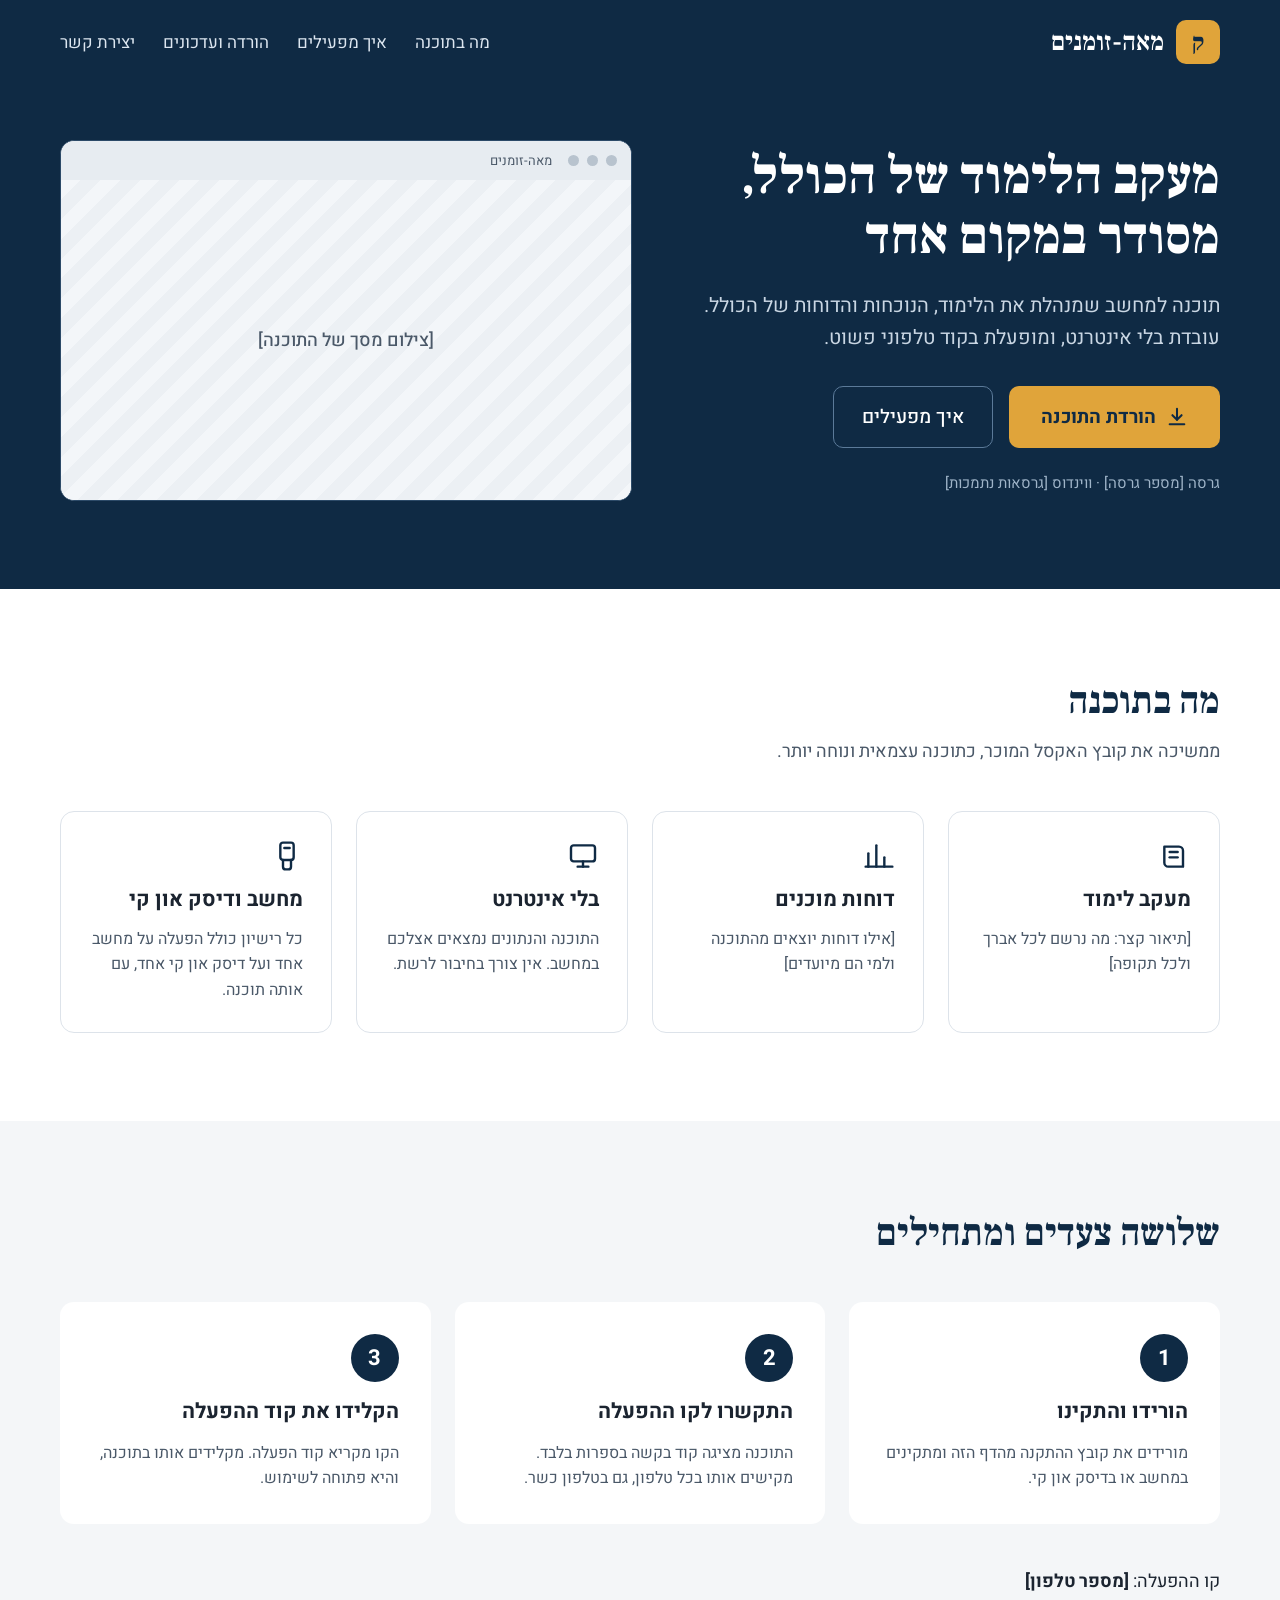
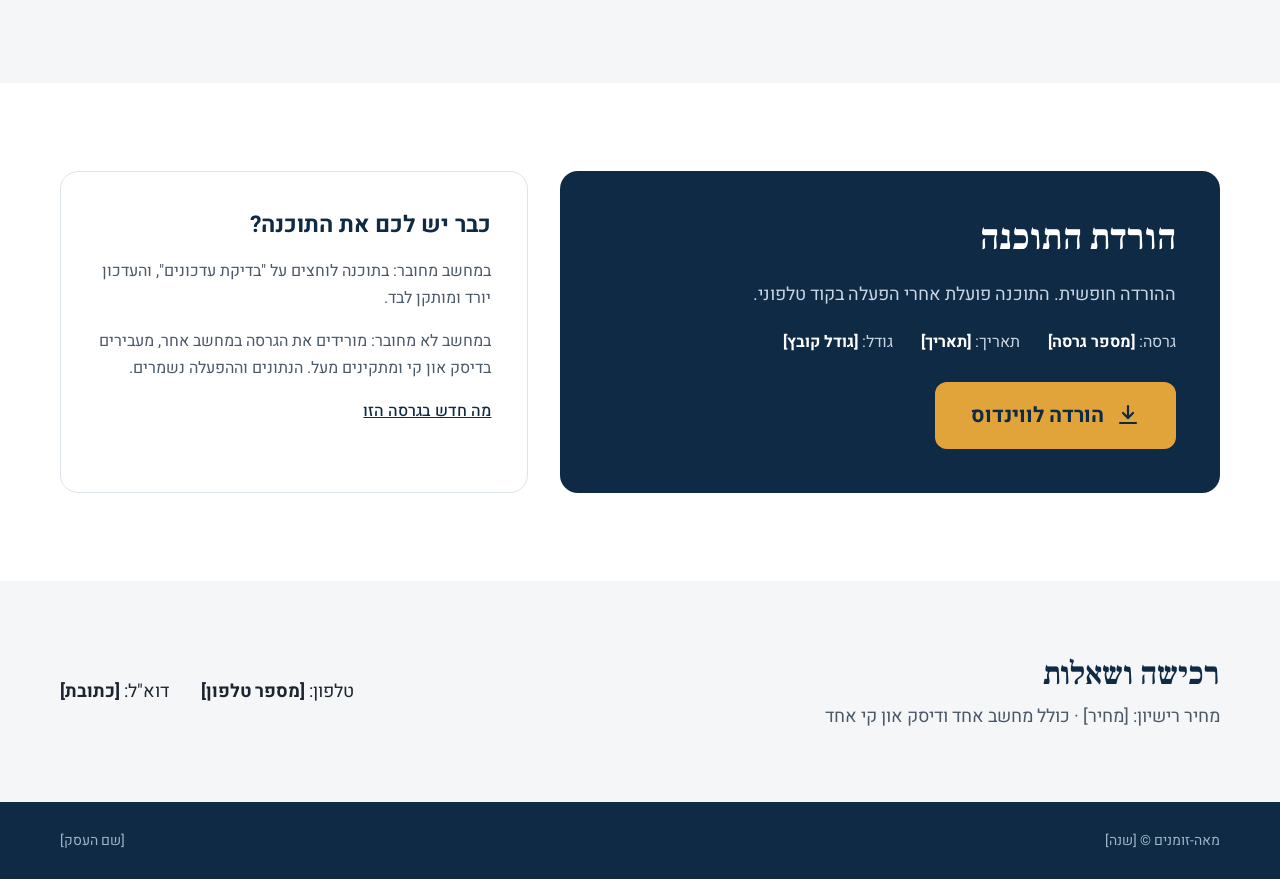
<file: index.html>
<!doctype html>
<html lang="he" dir="rtl">
<head>
<meta charset="utf-8">
<meta name="robots" content="noindex, nofollow">
<meta name="viewport" content="width=device-width, initial-scale=1">
<title>מאה-זומנים</title>
<meta name="description" content="תוכנה למחשב למעקב הלימוד בכולל. עובדת בלי אינטרנט, ומופעלת בקוד טלפוני.">
<link rel="preconnect" href="https://fonts.googleapis.com">
<link href="https://fonts.googleapis.com/css2?family=Frank+Ruhl+Libre:wght@500;700;900&amp;family=Heebo:wght@400;500;700&amp;display=swap" rel="stylesheet">
<style>
body{margin:0}
a{color:#0F2A44}a:hover{color:#1E4F7A}
@media (max-width:600px){h1{font-size:38px!important}}
</style>
</head>
<body>
<div dir="rtl" style="font-family: 'Heebo', system-ui, sans-serif; color: #1B2430; background: #FFFFFF; width: 100%; min-height: 100vh">

<header style="background: #0F2A44; color: #FFFFFF">
<div style="max-width: 1160px; margin: 0 auto; padding: 20px 24px; display: flex; flex-wrap: wrap; align-items: center; justify-content: space-between; gap: 16px">
<div style="display: flex; align-items: center; gap: 12px">
<div style="width: 44px; height: 44px; border-radius: 10px; background: #E0A43A; display: flex; align-items: center; justify-content: center; font-family: 'Frank Ruhl Libre', serif; font-weight: 900; font-size: 24px; color: #0F2A44">ק</div>
<div style="font-family: 'Frank Ruhl Libre', serif; font-weight: 700; font-size: 26px">מאה-זומנים</div>
</div>
<nav aria-label="ניווט ראשי" style="display: flex; flex-wrap: wrap; gap: 28px; font-size: 17px">
<a href="#features" style="color: #DCE6F0; text-decoration: none">מה בתוכנה</a>
<a href="#activate" style="color: #DCE6F0; text-decoration: none">איך מפעילים</a>
<a href="#download" style="color: #DCE6F0; text-decoration: none">הורדה ועדכונים</a>
<a href="#contact" style="color: #DCE6F0; text-decoration: none">יצירת קשר</a>
</nav>
</div>
</header>

<section style="background: #0F2A44; color: #FFFFFF; padding: 56px 24px 88px">
<div style="max-width: 1160px; margin: 0 auto; display: flex; flex-wrap: wrap; align-items: center; gap: 56px">
<div style="flex: 1 1 440px; min-width: 0; display: flex; flex-direction: column; gap: 24px">
<h1 style="margin: 0; font-family: 'Frank Ruhl Libre', serif; font-weight: 900; font-size: 52px; line-height: 1.15">מעקב הלימוד של הכולל,<br>מסודר במקום אחד</h1>
<p style="margin: 0; font-size: 20px; line-height: 1.6; color: #C9D6E3">תוכנה למחשב שמנהלת את הלימוד, הנוכחות והדוחות של הכולל. עובדת בלי אינטרנט, ומופעלת בקוד טלפוני פשוט.</p>
<div style="display: flex; flex-wrap: wrap; gap: 16px; margin-top: 8px">
<a href="#download" style="display: inline-flex; align-items: center; gap: 10px; background: #E0A43A; color: #0F2A44; font-weight: 700; font-size: 19px; padding: 16px 32px; border-radius: 10px; text-decoration: none">
<svg aria-hidden="true" width="22" height="22" viewBox="0 0 24 24" fill="none" stroke="currentColor" stroke-width="2.2" stroke-linecap="round" stroke-linejoin="round"><path d="M12 3v12"></path><path d="M7 10l5 5 5-5"></path><path d="M4 20h16"></path></svg>
הורדת התוכנה
</a>
<a href="#activate" style="display: inline-flex; align-items: center; color: #FFFFFF; font-weight: 500; font-size: 19px; padding: 16px 28px; border-radius: 10px; border: 1.5px solid #5B7A99; text-decoration: none">איך מפעילים</a>
</div>
<div style="font-size: 15px; color: #9FB4C8">גרסה [מספר גרסה] · ווינדוס [גרסאות נתמכות]</div>
</div>
<div style="flex: 1 1 480px; min-width: 0">
<div style="background: #FFFFFF; border-radius: 14px; overflow: hidden; border: 1px solid #2C4A68">
<div style="background: #E7ECF1; padding: 10px 14px; display: flex; gap: 8px; align-items: center">
<div style="width: 11px; height: 11px; border-radius: 50%; background: #B8C3CE"></div>
<div style="width: 11px; height: 11px; border-radius: 50%; background: #B8C3CE"></div>
<div style="width: 11px; height: 11px; border-radius: 50%; background: #B8C3CE"></div>
<div style="font-size: 13px; color: #4A5868; margin-right: 8px">מאה-זומנים</div>
</div>
<div style="height: 320px; background: repeating-linear-gradient(135deg, #F3F6F9 0 14px, #ECF0F4 14px 28px); display: flex; align-items: center; justify-content: center; color: #4A5868; font-size: 18px; font-weight: 500">[צילום מסך של התוכנה]</div>
</div>
</div>
</div>
</section>

<section id="features" style="padding: 88px 24px">
<div style="max-width: 1160px; margin: 0 auto; display: flex; flex-direction: column; gap: 44px">
<div style="display: flex; flex-direction: column; gap: 12px; max-width: 640px">
<h2 style="margin: 0; font-family: 'Frank Ruhl Libre', serif; font-weight: 700; font-size: 38px; color: #0F2A44">מה בתוכנה</h2>
<p style="margin: 0; font-size: 18px; line-height: 1.6; color: #4A5868">ממשיכה את קובץ האקסל המוכר, כתוכנה עצמאית ונוחה יותר.</p>
</div>
<div style="display: grid; grid-template-columns: repeat(auto-fit, minmax(240px, 1fr)); gap: 24px">
<div style="border: 1px solid #DDE3EA; border-radius: 14px; padding: 28px; display: flex; flex-direction: column; gap: 12px">
<svg aria-hidden="true" width="32" height="32" viewBox="0 0 24 24" fill="none" stroke="#0F2A44" stroke-width="1.8" stroke-linecap="round" stroke-linejoin="round"><path d="M4 5h11a3 3 0 0 1 3 3v12H7a3 3 0 0 1-3-3z"></path><path d="M8 9h6"></path><path d="M8 13h6"></path></svg>
<h3 style="margin: 0; font-size: 21px; font-weight: 700">מעקב לימוד</h3>
<p style="margin: 0; font-size: 16px; line-height: 1.6; color: #4A5868">[תיאור קצר: מה נרשם לכל אברך ולכל תקופה]</p>
</div>
<div style="border: 1px solid #DDE3EA; border-radius: 14px; padding: 28px; display: flex; flex-direction: column; gap: 12px">
<svg aria-hidden="true" width="32" height="32" viewBox="0 0 24 24" fill="none" stroke="#0F2A44" stroke-width="1.8" stroke-linecap="round" stroke-linejoin="round"><path d="M4 20V10"></path><path d="M10 20V4"></path><path d="M16 20v-7"></path><path d="M22 20H2"></path></svg>
<h3 style="margin: 0; font-size: 21px; font-weight: 700">דוחות מוכנים</h3>
<p style="margin: 0; font-size: 16px; line-height: 1.6; color: #4A5868">[אילו דוחות יוצאים מהתוכנה ולמי הם מיועדים]</p>
</div>
<div style="border: 1px solid #DDE3EA; border-radius: 14px; padding: 28px; display: flex; flex-direction: column; gap: 12px">
<svg aria-hidden="true" width="32" height="32" viewBox="0 0 24 24" fill="none" stroke="#0F2A44" stroke-width="1.8" stroke-linecap="round" stroke-linejoin="round"><rect x="3" y="4" width="18" height="12" rx="2"></rect><path d="M8 20h8"></path><path d="M12 16v4"></path></svg>
<h3 style="margin: 0; font-size: 21px; font-weight: 700">בלי אינטרנט</h3>
<p style="margin: 0; font-size: 16px; line-height: 1.6; color: #4A5868">התוכנה והנתונים נמצאים אצלכם במחשב. אין צורך בחיבור לרשת.</p>
</div>
<div style="border: 1px solid #DDE3EA; border-radius: 14px; padding: 28px; display: flex; flex-direction: column; gap: 12px">
<svg aria-hidden="true" width="32" height="32" viewBox="0 0 24 24" fill="none" stroke="#0F2A44" stroke-width="1.8" stroke-linecap="round" stroke-linejoin="round"><rect x="7" y="2" width="10" height="13" rx="2"></rect><path d="M9 15v5a2 2 0 0 0 2 2h2a2 2 0 0 0 2-2v-5"></path><path d="M10 6h4"></path></svg>
<h3 style="margin: 0; font-size: 21px; font-weight: 700">מחשב ודיסק און קי</h3>
<p style="margin: 0; font-size: 16px; line-height: 1.6; color: #4A5868">כל רישיון כולל הפעלה על מחשב אחד ועל דיסק און קי אחד, עם אותה תוכנה.</p>
</div>
</div>
</div>
</section>

<section id="activate" style="background: #F4F6F8; padding: 88px 24px">
<div style="max-width: 1160px; margin: 0 auto; display: flex; flex-direction: column; gap: 44px">
<h2 style="margin: 0; font-family: 'Frank Ruhl Libre', serif; font-weight: 700; font-size: 38px; color: #0F2A44">שלושה צעדים ומתחילים</h2>
<div style="display: grid; grid-template-columns: repeat(auto-fit, minmax(260px, 1fr)); gap: 24px">
<div style="background: #FFFFFF; border-radius: 14px; padding: 32px; display: flex; flex-direction: column; gap: 14px">
<div style="width: 48px; height: 48px; border-radius: 50%; background: #0F2A44; color: #FFFFFF; display: flex; align-items: center; justify-content: center; font-weight: 700; font-size: 22px">1</div>
<h3 style="margin: 0; font-size: 21px; font-weight: 700">הורידו והתקינו</h3>
<p style="margin: 0; font-size: 16px; line-height: 1.6; color: #4A5868">מורידים את קובץ ההתקנה מהדף הזה ומתקינים במחשב או בדיסק און קי.</p>
</div>
<div style="background: #FFFFFF; border-radius: 14px; padding: 32px; display: flex; flex-direction: column; gap: 14px">
<div style="width: 48px; height: 48px; border-radius: 50%; background: #0F2A44; color: #FFFFFF; display: flex; align-items: center; justify-content: center; font-weight: 700; font-size: 22px">2</div>
<h3 style="margin: 0; font-size: 21px; font-weight: 700">התקשרו לקו ההפעלה</h3>
<p style="margin: 0; font-size: 16px; line-height: 1.6; color: #4A5868">התוכנה מציגה קוד בקשה בספרות בלבד. מקישים אותו בכל טלפון, גם בטלפון כשר.</p>
</div>
<div style="background: #FFFFFF; border-radius: 14px; padding: 32px; display: flex; flex-direction: column; gap: 14px">
<div style="width: 48px; height: 48px; border-radius: 50%; background: #0F2A44; color: #FFFFFF; display: flex; align-items: center; justify-content: center; font-weight: 700; font-size: 22px">3</div>
<h3 style="margin: 0; font-size: 21px; font-weight: 700">הקלידו את קוד ההפעלה</h3>
<p style="margin: 0; font-size: 16px; line-height: 1.6; color: #4A5868">הקו מקריא קוד הפעלה. מקלידים אותו בתוכנה, והיא פתוחה לשימוש.</p>
</div>
</div>
<div style="font-size: 18px; color: #1B2430">קו ההפעלה: <span style="font-weight: 700; direction: ltr; unicode-bidi: embed">[מספר טלפון]</span></div>
</div>
</section>

<section id="download" style="padding: 88px 24px">
<div style="max-width: 1160px; margin: 0 auto; display: flex; flex-wrap: wrap; gap: 32px; align-items: stretch">
<div style="flex: 3 1 460px; min-width: 0; background: #0F2A44; color: #FFFFFF; border-radius: 18px; padding: 44px; display: flex; flex-direction: column; gap: 20px">
<h2 style="margin: 0; font-family: 'Frank Ruhl Libre', serif; font-weight: 700; font-size: 36px">הורדת התוכנה</h2>
<p style="margin: 0; font-size: 18px; line-height: 1.6; color: #C9D6E3">ההורדה חופשית. התוכנה פועלת אחרי הפעלה בקוד טלפוני.</p>
<div style="display: flex; flex-wrap: wrap; gap: 28px; font-size: 16px; color: #C9D6E3">
<div>גרסה: <span style="color: #FFFFFF; font-weight: 700">[מספר גרסה]</span></div>
<div>תאריך: <span style="color: #FFFFFF; font-weight: 700">[תאריך]</span></div>
<div>גודל: <span style="color: #FFFFFF; font-weight: 700">[גודל קובץ]</span></div>
</div>
<div style="margin-top: 8px">
<a href="#" style="display: inline-flex; align-items: center; gap: 12px; background: #E0A43A; color: #0F2A44; font-weight: 700; font-size: 21px; padding: 18px 36px; border-radius: 12px; text-decoration: none">
<svg aria-hidden="true" width="24" height="24" viewBox="0 0 24 24" fill="none" stroke="currentColor" stroke-width="2.2" stroke-linecap="round" stroke-linejoin="round"><path d="M12 3v12"></path><path d="M7 10l5 5 5-5"></path><path d="M4 20h16"></path></svg>
הורדה לווינדוס
</a>
</div>
</div>
<div style="flex: 2 1 320px; min-width: 0; border: 1px solid #DDE3EA; border-radius: 18px; padding: 36px; display: flex; flex-direction: column; gap: 16px">
<h3 style="margin: 0; font-size: 23px; font-weight: 700; color: #0F2A44">כבר יש לכם את התוכנה?</h3>
<p style="margin: 0; font-size: 16px; line-height: 1.7; color: #4A5868">במחשב מחובר: בתוכנה לוחצים על "בדיקת עדכונים", והעדכון יורד ומותקן לבד.</p>
<p style="margin: 0; font-size: 16px; line-height: 1.7; color: #4A5868">במחשב לא מחובר: מורידים את הגרסה במחשב אחר, מעבירים בדיסק און קי ומתקינים מעל. הנתונים וההפעלה נשמרים.</p>
<a href="#" style="font-size: 16px; font-weight: 500">מה חדש בגרסה הזו</a>
</div>
</div>
</section>

<section id="contact" style="background: #F4F6F8; padding: 72px 24px">
<div style="max-width: 1160px; margin: 0 auto; display: flex; flex-wrap: wrap; align-items: center; justify-content: space-between; gap: 24px">
<div style="display: flex; flex-direction: column; gap: 8px">
<h2 style="margin: 0; font-family: 'Frank Ruhl Libre', serif; font-weight: 700; font-size: 32px; color: #0F2A44">רכישה ושאלות</h2>
<p style="margin: 0; font-size: 18px; color: #4A5868">מחיר רישיון: [מחיר] · כולל מחשב אחד ודיסק און קי אחד</p>
</div>
<div style="display: flex; flex-wrap: wrap; gap: 32px; font-size: 18px">
<div>טלפון: <span style="font-weight: 700; direction: ltr; unicode-bidi: embed">[מספר טלפון]</span></div>
<div>דוא"ל: <span style="font-weight: 700">[כתובת]</span></div>
</div>
</div>
</section>

<footer style="background: #0F2A44; color: #9FB4C8; padding: 28px 24px; font-size: 14px">
<div style="max-width: 1160px; margin: 0 auto; display: flex; flex-wrap: wrap; justify-content: space-between; gap: 12px">
<div>מאה-זומנים © [שנה]</div>
<div>[שם העסק]</div>
</div>
</footer>

</div>
</body>
</html>
</file>
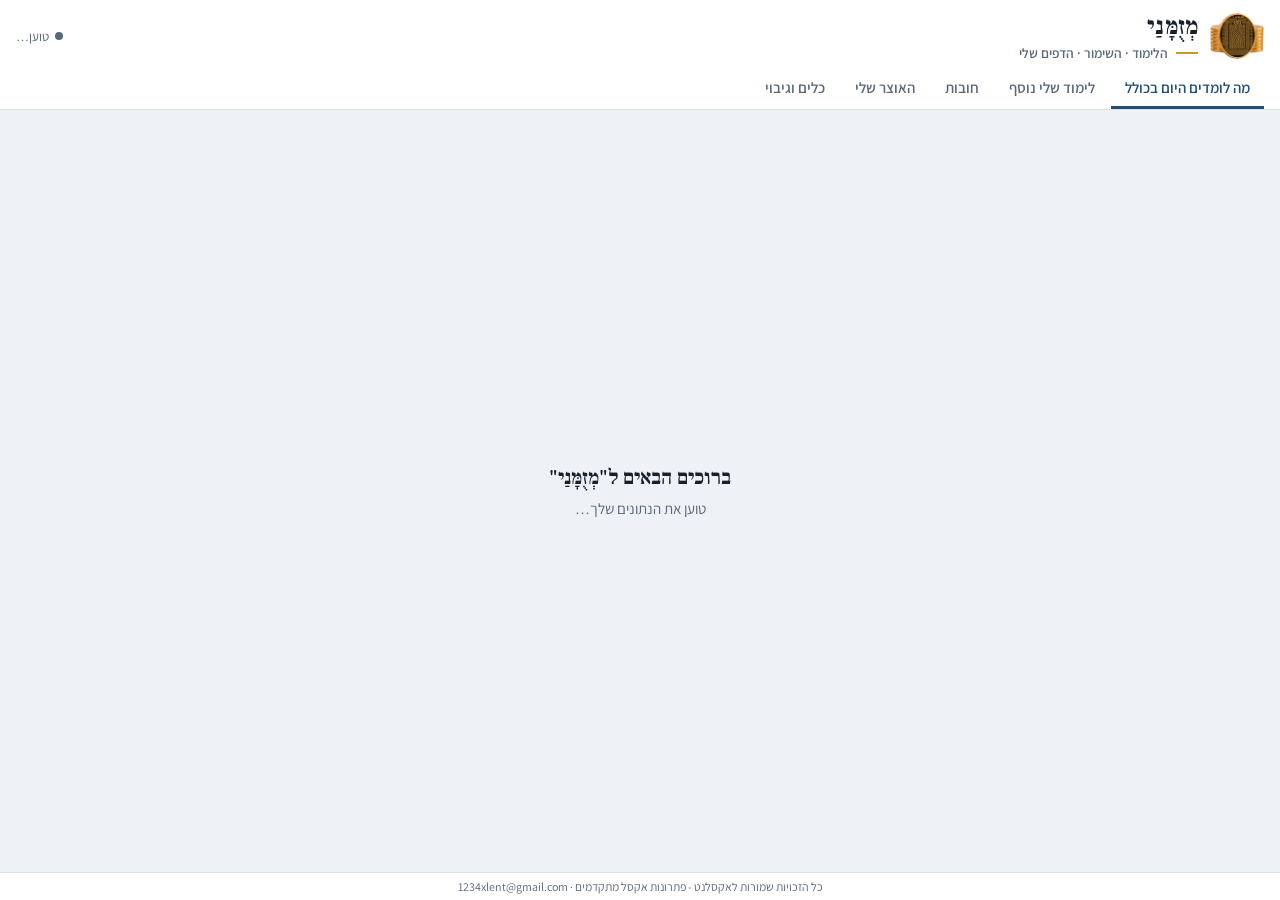
<file: app/index.html>
<!doctype html><html><head><meta charset=utf8><meta name=viewport content="width=device-width,initial-scale=1,viewport-fit=cover"><style>:root{color-scheme:light;box-sizing:border-box;padding-top:env(safe-area-inset-top,0px);padding-bottom:env(safe-area-inset-bottom,0px)}html{scroll-padding-top:env(safe-area-inset-top,0px)}body{margin:0;padding:0;font:14px -apple-system,BlinkMacSystemFont,sans-serif;background:#faf9f5;color:#141413}img{max-width:100%}[hidden]:not([hidden=until-found i]){display:none!important}</style><link rel="icon" type="image/png" href="[data-uri]"></head><body>
<title>מְזֻמָּנַי</title>
<meta name="robots" content="noindex, nofollow">
<meta name="description" content="לוח לימוד כולל: דף חדש, סיכומים, שימור שבועי וחודשי, חזרות, חובות והאוצר שלי">
<link rel="stylesheet" href="fonts/fonts.css">
<script src="vendor/fflate.js"></script>
<script src="vendor/pdf.min.js"></script>
<style>
/* פריסה: אפליקציה במסך אחד — כותרת ולשוניות למעלה, גיליון גלילה במרכז, מגירת פרטים למטה */
:root {
  --bg: #eef1f5; --surface: #ffffff; --surface-2: #f6f8fb; --ink: #17212d; --muted: #5a6879;
  --line: #d9e0e8; --line-strong: #b9c4d1; --accent: #1f4e79; --accent-ink: #ffffff; --accent-soft: #e2ebf5;
  --today: #fff2c7; --today-edge: #d39b00; --weekend: #e9edf2; --warn: #9a5b00; --warn-soft: #fff4dd;
  --ok: #1d6b45; --err: #a3292a; --err-soft: #fde8e8; --shadow: 0 8px 28px rgba(18, 32, 52, .16);
  --f-display: "Frank Ruhl Libre", "David Libre", "Times New Roman", serif;
  --f-body: "Assistant", "Segoe UI", "Arial Hebrew", Arial, sans-serif;
  --rh: 48px;
  --bronze: linear-gradient(180deg, #f6d9b8 0%, #dfa06a 48%, #c27c45 100%); --bronze-ink: #3b1d08; --silver: linear-gradient(180deg, #f7f9fb 0%, #dce2e8 50%, #c3cbd3 100%); --silver-ink: #262d35; --gold: linear-gradient(180deg, #fdf0bf 0%, #edcb62 50%, #d6a82c 100%); --gold-ink: #3a2a00;
}
@media (prefers-color-scheme: dark) { :root:not([data-theme="light"]) {
  --bg: #0f141a; --surface: #161d26; --surface-2: #1b2430; --ink: #e5eaf0; --muted: #98a5b5;
  --line: #273342; --line-strong: #3a4859; --accent: #86b4e2; --accent-ink: #0f141a; --accent-soft: #1e2d40;
  --today: #3b3115; --today-edge: #e4b23c; --weekend: #121820; --warn: #f0b85a; --warn-soft: #33270f;
  --ok: #6fd3a0; --err: #ff8f8f; --err-soft: #3a1a1a; --shadow: 0 8px 28px rgba(0, 0, 0, .5); color-scheme: dark; } }
:root[data-theme="dark"] {
  --bg: #0f141a; --surface: #161d26; --surface-2: #1b2430; --ink: #e5eaf0; --muted: #98a5b5;
  --line: #273342; --line-strong: #3a4859; --accent: #86b4e2; --accent-ink: #0f141a; --accent-soft: #1e2d40;
  --today: #3b3115; --today-edge: #e4b23c; --weekend: #121820; --warn: #f0b85a; --warn-soft: #33270f;
  --ok: #6fd3a0; --err: #ff8f8f; --err-soft: #3a1a1a; --shadow: 0 8px 28px rgba(0, 0, 0, .5); color-scheme: dark; }
*, *::before, *::after { box-sizing: border-box; }
html, body { height: 100%; }
[hidden] { display: none !important; }
body { background: var(--bg); color: var(--ink); font-family: var(--f-body); font-size: 15px; direction: rtl; }
#app { height: 100%; display: flex; flex-direction: column; min-height: 0; }
button, input, select { font: inherit; color: inherit; }
button { cursor: pointer; }
:focus-visible { outline: 2px solid var(--accent); outline-offset: 1px; }

/* כותרת */
header.top { background: var(--surface); border-bottom: 1px solid var(--line); padding-inline: 16px; padding-block: 10px 0; display: flex; flex-direction: column; gap: 8px; }
.brand { display: flex; align-items: center; gap: 12px; flex-wrap: wrap; }
.brand-text { display: flex; flex-direction: column; gap: 2px; }
.brand h1 { font-family: var(--f-display); font-weight: 700; font-size: 1.55rem; margin: 0; letter-spacing: .01em; }
.brand .logo { height: 46px; width: auto; align-self: center; margin-block: -6px; }
html[data-view="phone"] .brand .logo { height: 34px; }
.brand .sub { color: var(--muted); font-size: .85rem; font-weight: 600; display: flex; align-items: center; gap: 8px; }
.brand .sub::before { content: ""; width: 22px; height: 2px; background: #c9982a; flex: none; }
.status { margin-inline-start: auto; font-size: .82rem; color: var(--muted); display: flex; align-items: center; gap: 6px; }
.acct { display: flex; align-items: center; gap: 8px; font-size: .85rem; color: var(--muted); }
.acct .btn { padding: 4px 10px; font-size: .82rem; text-decoration: none; color: inherit; }
.status .dot { width: 8px; height: 8px; border-radius: 50%; background: var(--muted); }
.status[data-s="saved"] .dot { background: var(--ok); }
.status[data-s="saving"] .dot { background: var(--today-edge); }
.status[data-s="error"] .dot { background: var(--err); }
nav.tabs { display: flex; gap: 2px; overflow-x: auto; scrollbar-width: none; }
nav.tabs button { background: none; border: 0; border-bottom: 3px solid transparent; padding: 8px 14px 9px; font-weight: 600; color: var(--muted); white-space: nowrap; }
nav.tabs button[aria-selected="true"] { color: var(--accent); border-bottom-color: var(--accent); }
main { flex: 1; min-height: 0; display: flex; flex-direction: column; }
.panel { flex: 1; min-height: 0; display: flex; flex-direction: column; }
.panel[hidden] { display: none !important; }
footer.copy { font-size: .75rem; color: var(--muted); text-align: center; padding-block: 6px; padding-inline: 16px; border-top: 1px solid var(--line); background: var(--surface); }
footer.copy span { user-select: all; }

/* רצועת היום */
.todaybar { padding-inline: 16px; padding-block: 10px; display: flex; gap: 10px 16px; align-items: center; flex-wrap: wrap; background: var(--surface-2); border-bottom: 1px solid var(--line); }
.todaybar .when { font-family: var(--f-display); font-size: 1.1rem; font-weight: 700; }
.todaybar .when small { font-family: var(--f-body); font-weight: 400; color: var(--muted); font-size: .85rem; margin-inline-start: 6px; }
.chips { display: flex; flex-wrap: wrap; gap: 6px; min-width: 0; }
.chip { background: var(--surface); border: 1px solid var(--line); border-radius: 6px; padding: 3px 9px; font-size: .88rem; max-width: 100%; }
.chip b { color: var(--accent); font-weight: 700; margin-inline-end: 4px; }
.tools { display: flex; gap: 8px; align-items: center; flex-wrap: wrap; margin-inline-start: auto; }
.btn { border: 1px solid var(--line-strong); background: var(--surface); border-radius: 6px; padding: 6px 12px; font-weight: 600; font-size: .9rem; }
.btn:hover { border-color: var(--accent); }
.btn.primary { background: var(--accent); color: var(--accent-ink); border-color: var(--accent); }
.btn.danger { color: var(--err); }
.tog { display: inline-flex; align-items: center; gap: 6px; font-size: .88rem; color: var(--muted); }
input[type="date"].btn { padding: 5px 8px; font-weight: 400; }

/* גיליון */
.sheetwrap { flex: 1; min-height: 0; position: relative; padding-inline: 16px; padding-block: 12px; }
.scroller { position: absolute; inset: 12px 16px; max-width: 1220px; margin-inline: auto; overflow: auto; overscroll-behavior: contain; border: 1px solid var(--line-strong); border-radius: 10px; background: var(--surface); box-shadow: 0 2px 10px rgba(18, 32, 52, .08); }
.ghead, .grow { display: grid; grid-template-columns: var(--cols); width: 100%; min-width: var(--minw); }
.ghead { position: sticky; top: 0; z-index: 5; border-radius: 9px 9px 0 0; background: var(--accent); color: var(--accent-ink); font-weight: 700; font-size: .84rem; }
.ghead > div { padding: 8px 8px; display: flex; align-items: center; justify-content: center; text-align: center; line-height: 1.2; border-inline-start: 1px solid rgba(255,255,255,.18); min-height: 52px; }
.ghead > div.edit { background: color-mix(in srgb, var(--accent) 82%, var(--today-edge)); }
.gbody { position: relative; }
/* פס גלילה עם חצים; החצים מורחקים מהפינות המעוגלות של הטבלה */
.scroller::-webkit-scrollbar { width: 14px; height: 14px; }
.scroller::-webkit-scrollbar-track { background: color-mix(in srgb, var(--surface-2) 70%, transparent); }
.scroller::-webkit-scrollbar-thumb { background: color-mix(in srgb, var(--muted) 45%, transparent); border-radius: 8px; border: 3px solid transparent; background-clip: padding-box; min-height: 28px; }
.scroller::-webkit-scrollbar-thumb:hover { background-color: color-mix(in srgb, var(--muted) 75%, transparent); }
.scroller::-webkit-scrollbar-button { display: none; }
.scroller::-webkit-scrollbar-button:single-button { display: block; background-color: transparent; background-repeat: no-repeat; background-size: 9px; }
.scroller::-webkit-scrollbar-button:single-button:hover { background-color: color-mix(in srgb, var(--muted) 15%, transparent); }
.scroller::-webkit-scrollbar-button:single-button:vertical:decrement { height: 22px; background-image: url("data:image/svg+xml,%3Csvg xmlns='http://www.w3.org/2000/svg' viewBox='0 0 10 10'%3E%3Cpath d='M5 2 9 8H1z' fill='%238a96a3'/%3E%3C/svg%3E"); background-position: center bottom 3px; }
.scroller::-webkit-scrollbar-button:single-button:vertical:increment { height: 22px; background-image: url("data:image/svg+xml,%3Csvg xmlns='http://www.w3.org/2000/svg' viewBox='0 0 10 10'%3E%3Cpath d='M1 2h8L5 8z' fill='%238a96a3'/%3E%3C/svg%3E"); background-position: center top 3px; }
.scroller::-webkit-scrollbar-button:single-button:horizontal:decrement { width: 22px; background-image: url("data:image/svg+xml,%3Csvg xmlns='http://www.w3.org/2000/svg' viewBox='0 0 10 10'%3E%3Cpath d='M2 5 8 1v8z' fill='%238a96a3'/%3E%3C/svg%3E"); background-position: right 3px center; }
.scroller::-webkit-scrollbar-button:single-button:horizontal:increment { width: 22px; background-image: url("data:image/svg+xml,%3Csvg xmlns='http://www.w3.org/2000/svg' viewBox='0 0 10 10'%3E%3Cpath d='M8 5 2 9V1z' fill='%238a96a3'/%3E%3C/svg%3E"); background-position: left 3px center; }
.scroller::-webkit-scrollbar-corner { background: transparent; }
.gwin { position: absolute; top: 0; right: 0; left: 0; }
.grow { height: var(--rh); background: var(--surface); border-bottom: 1px solid var(--line); }
.grow > div { padding: 4px 8px; display: flex; align-items: center; justify-content: center; text-align: center; border-inline-start: 1px solid var(--line); min-width: 0; overflow: hidden; font-size: .9rem; line-height: 1.25; }
.grow > div > span { display: -webkit-box; -webkit-line-clamp: 2; -webkit-box-orient: vertical; overflow: hidden; word-break: break-word; }
.grow.wk { background: var(--weekend); color: var(--muted); }
.grow.sun { border-top: 2px solid var(--line-strong); }
.grow.today { background: var(--today); }
.grow.today > div { border-inline-start-color: color-mix(in srgb, var(--today-edge) 35%, transparent); }
.grow.sel { box-shadow: inset 0 0 0 2px var(--accent); }
.st { position: sticky; z-index: 2; background: inherit; }
.ghead .st { background: var(--accent); z-index: 6; }
.st.a { right: 0; font-variant-numeric: tabular-nums; white-space: nowrap; font-size: .82rem; }
.st.b { right: var(--wa); justify-content: flex-start !important; text-align: start !important; border-inline-end: 1px solid var(--line-strong); }
.grow.wk .st, .grow .st { background-color: inherit; }
.cm { background: var(--accent-soft); }
.grow.wk .cm { background: transparent; }
.cm.cont { border-top: 0; }
.grow > div.merge { overflow: visible; position: relative; z-index: 3; padding: 0; }
.mbox { position: absolute; top: 0; right: 0; left: 0; height: calc(var(--rh) * 5 - 1px); background: var(--accent-soft); border-inline-start: 1px solid var(--line); border-bottom: 1px solid var(--line-strong); display: flex; align-items: center; justify-content: center; padding: 6px 8px; }
.mbox .cell-in { height: 44px; font-size: 1.05rem; }
/* שדה עריכה: כשלא עורכים — הטקסט מוצג מעליו בכמה שורות (לא נחתך); בעריכה — השדה עצמו */
.cwrap { position: relative; width: 100%; height: 100%; display: flex; align-items: center; }
.mbox .cwrap { position: absolute; inset: 0; }
.cwrap .cell-in:not(:focus) { color: transparent; }
.cwrap .mval { position: absolute; inset: 0; display: flex; align-items: center; justify-content: center; padding: 2px 6px; text-align: center; line-height: 1.25; word-break: break-word; pointer-events: none; overflow: hidden; }
.mbox .mval { font-size: 1.05rem; font-weight: 700; color: var(--accent); padding: 6px 8px; line-height: 1.35; }
.cwrap .cell-in:focus + .mval { display: none; }
/* תא ארוך שנחתך: סימן ⋯ — לחיצה על השורה פותחת את כל הרשימה בחלונית */
.grow > div.more { cursor: pointer; }
.kv dd.list { white-space: pre-line; }
.cell-in { width: 100%; height: 100%; border: 0; background: transparent; text-align: center; padding: 0 4px; border-radius: 4px; }
.cell-in:hover { background: color-mix(in srgb, var(--accent-soft) 70%, transparent); }
.cell-in:focus { background: var(--surface); outline: 2px solid var(--accent); }
.cell-in::placeholder { color: color-mix(in srgb, var(--muted) 55%, transparent); }
.cm .cell-in { font-weight: 700; color: var(--accent); }
.empty-note { position: absolute; inset-inline: 16px; top: 70px; z-index: 4; max-width: 560px; margin-inline: auto; background: var(--surface); border: 1px solid var(--line-strong); border-radius: 10px; box-shadow: var(--shadow); padding: 16px 18px; display: flex; flex-direction: column; gap: 10px; }
.empty-note h3 { margin: 0; font-family: var(--f-display); }
.empty-note p { margin: 0; color: var(--muted); line-height: 1.5; }
.empty-note .row { display: flex; gap: 8px; flex-wrap: wrap; }

/* מגירת פרטים */
.drawer { border-top: 1px solid var(--line-strong); background: var(--surface); max-height: 42vh; overflow: auto; padding-inline: 16px; padding-block: 10px 14px; }
.drawer .dh { display: flex; align-items: center; gap: 10px; margin-bottom: 8px; }
.drawer .dh h3 { margin: 0; font-family: var(--f-display); font-size: 1.1rem; }
.drawer .dh .x { margin-inline-start: auto; }
.kv { display: grid; grid-template-columns: repeat(auto-fill, minmax(240px, 1fr)); gap: 6px 18px; }
.kv div { min-width: 0; border-bottom: 1px dashed var(--line); padding-block: 4px; }
.kv dt { font-size: .78rem; color: var(--muted); letter-spacing: .02em; }
.kv dd { margin: 0; word-break: break-word; }

/* טבלאות טפסים */
.pad { flex: 1; min-height: 0; overflow: auto; padding-inline: 16px; padding-block: 14px 24px; }
.pad h2 { font-family: var(--f-display); margin: 0 0 4px; font-size: 1.3rem; }
.pad .lead { color: var(--muted); margin: 0 0 12px; max-width: 70ch; line-height: 1.5; }
.tbl-wrap { overflow-x: auto; border: 1px solid var(--line); border-radius: 8px; background: var(--surface); }
table.t { border-collapse: collapse; width: max-content; min-width: 100%; font-size: .9rem; }
table.t th { background: var(--accent); color: var(--accent-ink); font-weight: 700; padding: 7px 8px; position: sticky; top: 0; z-index: 1; white-space: nowrap; }
table.t th.grp { background: color-mix(in srgb, var(--accent) 80%, var(--ink)); }
table.t td { border-top: 1px solid var(--line); padding: 2px 4px; text-align: center; }
table.t tr:nth-child(even) td { background: var(--surface-2); }
table.t td.num { font-variant-numeric: tabular-nums; color: var(--muted); width: 2.5em; }
table.t td.gs { border-inline-start: 2px solid var(--line-strong); }
table.t input, table.t select { width: 100%; min-width: 72px; border: 1px solid transparent; background: transparent; padding: 5px 6px; border-radius: 4px; text-align: center; }
table.t input:hover, table.t select:hover { border-color: var(--line-strong); }
table.t input:focus, table.t select:focus { border-color: var(--accent); background: var(--surface); }
table.t .w-daf { min-width: 130px; }
table.t input.w-n { min-width: 0; width: 58px; }
table.t .w-m { min-width: 120px; }
.tbl-center { display: flex; justify-content: center; }
.tbl-card { max-width: 100%; overflow-x: auto; background: var(--surface); border: 1px solid var(--line-strong); border-radius: 14px; box-shadow: 0 6px 20px rgba(18, 32, 52, .08); }
.tbl-card table.t { min-width: 0; }
.tbl-card table.t th { position: static; padding: 9px 10px; }
.tbl-card table.t th + th { border-inline-start: 1px solid rgba(255, 255, 255, .22); }
.tbl-card table.t td { padding: 4px 5px; }
.tbl-card table.t td + td { border-inline-start: 1px solid var(--line); }
.tbl-card table.t tbody tr:hover td { background: var(--accent-soft); }
.tbl-card table.t td.del { width: 2.6em; }
.btn-del { width: 26px; height: 26px; border-radius: 50%; border: 1px solid transparent; background: transparent; color: var(--muted); font-size: 18px; line-height: 1; cursor: pointer; }
.btn-del:hover { color: var(--err); background: var(--err-soft); border-color: color-mix(in srgb, var(--err) 30%, transparent); }
.tbl-foot { padding: 9px; border-top: 1px solid var(--line); background: var(--surface-2); text-align: center; }
.btn-add { border: 1.5px dashed var(--accent); color: var(--accent); background: transparent; border-radius: 9px; padding: 6px 18px; font: inherit; font-weight: 700; cursor: pointer; }
.btn-add:hover { background: var(--accent-soft); border-style: solid; }
table.t input.w-d { min-width: 0; width: 96px; }
table.t td.yt { font-weight: 700; font-variant-numeric: tabular-nums; min-width: 3em; }
table.t td.yt.done { color: var(--ok); }
.otz-wrap { max-width: 330px; }
.otz { min-width: 0; width: 100%; }
.otz td { padding: 6px 12px; }
.otz td.n { width: 64px; }
.otz tr.lv-b td { background: var(--bronze) !important; color: var(--bronze-ink); border-top-color: rgba(120, 60, 20, .25); }
.otz tr.lv-s td { background: var(--silver) !important; color: var(--silver-ink); border-top-color: rgba(60, 70, 80, .2); }
.otz tr.lv-g td { background: var(--gold) !important; color: var(--gold-ink); border-top-color: rgba(120, 90, 0, .25); }
.legend { display: flex; gap: 8px; flex-wrap: wrap; margin-bottom: 10px; font-size: .85rem; }
.legend span { padding: 2px 10px; border-radius: 999px; font-weight: 600; }
.legend .b { background: var(--bronze); color: var(--bronze-ink); }
.legend .s { background: var(--silver); color: var(--silver-ink); }
.legend .g { background: var(--gold); color: var(--gold-ink); }
.otz td:first-child { text-align: start; font-weight: 600; }
.otz td.n { font-variant-numeric: tabular-nums; font-weight: 700; }
.otz td.neg { color: var(--err); }
.otz tr.mstart td { border-top: 2px solid var(--line-strong); }
.filter { display: flex; gap: 10px; align-items: center; margin-bottom: 10px; flex-wrap: wrap; }
.filter input { border: 1px solid var(--line-strong); border-radius: 6px; padding: 6px 10px; background: var(--surface); min-width: 0; }
.cards { display: grid; grid-template-columns: repeat(auto-fill, minmax(280px, 1fr)); gap: 14px; }
.card { background: var(--surface); border: 1px solid var(--line); border-radius: 10px; padding: 14px 16px; display: flex; flex-direction: column; gap: 10px; min-width: 0; }
.card h3 { margin: 0; font-size: 1.05rem; }
.card p { margin: 0; color: var(--muted); line-height: 1.5; font-size: .92rem; }
.card .row { display: flex; gap: 8px; flex-wrap: wrap; align-items: center; }
.card pre { margin: 0; max-height: 220px; overflow: auto; font-size: .8rem; background: var(--surface-2); border-radius: 6px; padding: 8px; white-space: pre-wrap; direction: rtl; }
.notice { background: var(--warn-soft); color: var(--warn); border-radius: 8px; padding: 8px 12px; font-size: .9rem; }
.sysline { display: flex; justify-content: space-between; gap: 10px; font-size: .92rem; border-bottom: 1px dashed var(--line); padding-block: 4px; }
.sysline b { font-variant-numeric: tabular-nums; }

/* חלון הודעה */
.modal-bg { position: fixed; inset: 0; background: rgba(10, 18, 28, .45); display: flex; align-items: center; justify-content: center; z-index: 50; padding: 16px; }
.modal { background: var(--surface); color: var(--ink); border-radius: 12px; box-shadow: var(--shadow); width: min(440px, 100%); padding: 18px 20px 16px; display: flex; flex-direction: column; gap: 14px; border-top: 4px solid var(--accent); }
.modal.warn { border-top-color: var(--today-edge); }
.modal.err { border-top-color: var(--err); }
.modal h4 { margin: 0; font-size: 1.05rem; }
.modal p { margin: 0; white-space: pre-line; line-height: 1.55; }
.modal .row { display: flex; gap: 8px; justify-content: flex-start; }
.imp-bg { position: fixed; inset: 0; background: rgba(10, 18, 28, .45); display: flex; align-items: center; justify-content: center; z-index: 40; padding: 16px; }
.imp { background: var(--surface); color: var(--ink); border-radius: 12px; box-shadow: var(--shadow); width: min(1060px, 100%); max-height: calc(100vh - 32px); padding: 18px 20px 16px; display: flex; flex-direction: column; gap: 12px; border-top: 4px solid var(--accent); }
.imp-head { display: flex; justify-content: space-between; align-items: baseline; gap: 12px; flex-wrap: wrap; }
.imp-head h4 { margin: 0; font-size: 1.15rem; }
.imp-file { color: var(--muted); font-size: .9rem; }
.imp-stats { display: grid; grid-template-columns: repeat(3, minmax(0, 1fr)); gap: 10px; }
.imp-stats div { background: var(--surface-2); border-radius: 8px; padding: 8px 12px; }
.imp-stats small { display: block; color: var(--muted); font-size: .85rem; }
.imp-stats b { font-size: 1.5rem; }
.imp-fix { background: var(--warn-soft); border-radius: 8px; padding: 10px 12px; display: flex; flex-direction: column; gap: 8px; font-size: .92rem; }
.imp-fix select { height: 32px; border: 1px solid var(--line-strong); border-radius: 6px; background: var(--surface); margin-inline-start: 6px; }
.imp-only { display: inline-flex; gap: 8px; align-items: center; font-size: .92rem; }
.imp-scroll { overflow: auto; min-height: 120px; border: 1px solid var(--line); border-radius: 8px; }
.imp-t { width: 100%; border-collapse: collapse; table-layout: fixed; }
.imp-t th { position: sticky; top: 0; background: var(--surface-2); color: var(--muted); font-weight: 600; z-index: 1; }
.imp-t th, .imp-t td { padding: 6px 6px; border-bottom: 1px solid var(--line); text-align: right; vertical-align: top; font-size: .92rem; }
.imp-t input[type="text"], .imp-t select { width: 100%; height: 34px; border: 1px solid var(--line-strong); border-radius: 6px; background: var(--surface); padding-inline: 6px; }
.imp-t input[type="checkbox"] { width: 18px; height: 18px; margin-top: 8px; }
.imp-t tr.bad td { background: var(--warn-soft); }
.imp-sub { font-size: .78rem; color: var(--muted); margin-top: 3px; }
.imp-pill { display: inline-block; margin-top: 6px; font-size: .82rem; padding: 2px 8px; border-radius: 6px; }
.imp-pill.ok { background: var(--accent-soft); color: var(--ok); }
.imp-pill.wr { background: var(--warn-soft); color: var(--warn); border: 1px solid var(--today-edge); }
.imp-pill.sk { background: var(--surface-2); color: var(--muted); }
.imp-empty { text-align: center !important; color: var(--muted); padding: 20px !important; }
.imp .row { display: flex; gap: 8px; }
.viewbar { display: flex; align-items: center; gap: 12px; flex-wrap: wrap; padding-inline: 16px; padding-block: 8px; background: var(--warn-soft); color: var(--warn); font-weight: 700; border-bottom: 1px solid var(--line); }
.cell-in:disabled, table.t input:disabled, table.t select:disabled { color: inherit; opacity: 1; cursor: default; }
.loading { flex: 1; display: flex; align-items: center; justify-content: center; flex-direction: column; gap: 8px; color: var(--muted); padding: 24px; text-align: center; }
.loading b { font-family: var(--f-display); font-size: 1.3rem; color: var(--ink); }
@media (max-width: 640px) {
  .brand h1 { font-size: 1.3rem; }
  .brand .sub { display: none; }
  :root { --rh: 52px; }
  .tools { margin-inline-start: 0; }
}
@media (prefers-reduced-motion: reduce) { * { scroll-behavior: auto !important; } }

/* ===== תצוגה: מחשב / טאבלט / טלפון (גרסת האינטרנט) ===== */
.viewsel { display: none; align-items: center; gap: 6px; font-size: .82rem; color: var(--muted); }
html.web .viewsel { display: flex; }
.viewsel select { font: inherit; padding: 4px 6px; border: 1px solid var(--line-strong); border-radius: 8px; background: var(--surface); color: var(--ink); min-height: 32px; }
nav.tabs .ts { display: none; }
.dt2 { display: flex; flex-direction: column; line-height: 1.25; text-align: right; }
.dt2 small { color: var(--muted); font-size: .75rem; }
.grow > div > span.dt2 { display: flex !important; -webkit-line-clamp: unset; white-space: normal; overflow: hidden; }
.dt2 b { display: block; font-weight: 600; overflow: hidden; text-overflow: ellipsis; white-space: nowrap; }
@media (max-height: 520px) {
  html[data-view="tablet"] .todaybar { display: none !important; }
  html[data-view="tablet"] .brand .sub { display: none; }
  html[data-view="tablet"] header.top { padding-block: 6px 0; gap: 4px; }
  html[data-view="tablet"] nav.tabs button { padding-block: 6px; }
  html[data-view="tablet"] .sheetwrap { padding-block: 6px; }
  html[data-view="tablet"] footer.copy { display: none; }
}
html[data-view="tablet"] { --rh: 56px; }
html[data-view="tablet"] .ghead > div { font-size: .78rem; white-space: normal; line-height: 1.2; }
html[data-view="tablet"] .grow > div { font-size: .84rem; }
/* טלפון */
.phone-day { display: none; }
html[data-view="phone"] .phone-day { display: flex; }
html[data-view="phone"] #sheetwrap, html[data-view="phone"] #todaybar, html[data-view="phone"] #drawer { display: none !important; }
html[data-view="phone"] .brand-text { flex-direction: row; align-items: center; gap: 8px; }
html[data-view="phone"] .brand .sub { display: flex; font-size: .72rem; gap: 6px; white-space: nowrap; }
html[data-view="phone"] .brand .sub::before { width: 14px; }
html[data-view="phone"] .brand h1 { font-size: 1.3rem; }
html[data-view="phone"] header.top { padding-block: 10px; }
html[data-view="phone"] nav.tabs { position: fixed; bottom: 0; right: 0; left: 0; z-index: 50; background: var(--surface); border-top: 1px solid var(--line); display: flex; overflow: hidden; padding-bottom: env(safe-area-inset-bottom, 0px); }
html[data-view="phone"] nav.tabs button { flex: 1; min-height: 56px; padding: 6px 2px; font-size: .78rem; border-bottom: 0; border-top: 3px solid transparent; }
html[data-view="phone"] nav.tabs button[aria-selected="true"] { border-top-color: var(--accent); }
html[data-view="phone"] nav.tabs .tl { display: none; }
html[data-view="phone"] nav.tabs .ts { display: inline; }
html[data-view="phone"] main { padding-bottom: 64px; }
html[data-view="phone"] footer.copy { display: none; }
.phone-day { flex-direction: column; flex: 1; min-height: 0; overflow-y: auto; }
.pd-nav { background: var(--surface); border-bottom: 1px solid var(--line); padding: 10px 12px; display: flex; align-items: center; gap: 8px; }
.pd-nav .arr { width: 44px; height: 44px; border: 1px solid var(--line-strong); border-radius: 10px; background: var(--surface); color: var(--ink); font-size: 1.2rem; flex: none; }
.pd-when { flex: 1; text-align: center; }
.pd-when b { display: block; font-family: var(--f-display); font-size: 1.05rem; }
.pd-when small { color: var(--muted); }
.pd-week { display: flex; gap: 4px; padding: 8px 12px; background: var(--surface); border-bottom: 1px solid var(--line); }
.pd-week button { flex: 1; min-height: 46px; border: 1px solid var(--line); border-radius: 10px; background: var(--surface); color: var(--ink); font: inherit; font-size: .8rem; display: flex; flex-direction: column; align-items: center; justify-content: center; line-height: 1.15; }
.pd-week button small { font-size: .7rem; color: var(--muted); }
.pd-week button.wkd { background: var(--weekend); color: var(--muted); }
.pd-week button.td { border-color: var(--today-edge); }
.pd-week button.on { border: 2px solid var(--accent); background: var(--accent-soft); color: var(--accent); font-weight: 700; }
.pd-body { padding: 12px; display: flex; flex-direction: column; gap: 12px; }
.pd-card { background: var(--surface); border: 1px solid var(--line); border-radius: 12px; padding: 4px 14px; }
.pd-card h3 { margin: 10px 0 2px; font-size: .95rem; }
.pd-row { display: flex; justify-content: space-between; align-items: center; gap: 12px; padding: 10px 0; border-bottom: 1px solid var(--line); }
.pd-row:last-child { border-bottom: 0; }
.pd-row > span:first-child { color: var(--muted); font-size: .85rem; flex: none; }
.pd-row .v { font-weight: 600; text-align: left; white-space: pre-line; }
.pd-row input, .pd-daf input { font: inherit; font-size: 16px; min-height: 44px; padding: 0 10px; border: 1px solid var(--line-strong); border-radius: 10px; background: var(--surface); color: var(--ink); width: 100%; max-width: 190px; text-align: center; }
.pd-daf { padding: 10px 0 12px; display: flex; flex-direction: column; gap: 6px; }
.pd-daf input { max-width: none; }
.pd-daf small { color: var(--muted); }
.pd-go { min-height: 44px; }
/* טבלאות נוסף וחובות בטלפון: כרטיס לכל שורה */
html[data-view="phone"] .tbl-card { overflow: visible; background: none; border: 0; box-shadow: none; width: 100%; }
html[data-view="phone"] .tbl-center { display: block; }
html[data-view="phone"] table.t { width: 100%; }
html[data-view="phone"] #nosafT thead, html[data-view="phone"] #chovotT thead { display: none; }
html[data-view="phone"] #nosafT tbody, html[data-view="phone"] #chovotT tbody { display: flex; flex-direction: column; gap: 10px; }
html[data-view="phone"] #nosafT tr, html[data-view="phone"] #chovotT tr { display: grid; grid-template-columns: repeat(3, 1fr); gap: 8px 10px; background: var(--surface); border: 1px solid var(--line); border-radius: 12px; padding: 10px 12px; position: relative; }
html[data-view="phone"] #nosafT td, html[data-view="phone"] #chovotT td { display: flex; flex-direction: column; align-items: stretch; gap: 2px; border: 0; padding: 0; background: none !important; text-align: right; }
html[data-view="phone"] #nosafT td[data-label]::before, html[data-view="phone"] #chovotT td[data-label]::before { content: attr(data-label); font-size: .75rem; color: var(--muted); }
html[data-view="phone"] table.t td.num { grid-column: 1 / -1; width: auto; font-weight: 700; color: var(--ink); }
html[data-view="phone"] table.t td.del { position: absolute; top: 4px; left: 6px; }
html[data-view="phone"] table.t td.wide { grid-column: span 2; }
html[data-view="phone"] table.t input, html[data-view="phone"] table.t select { min-width: 0; width: 100%; min-height: 42px; border: 1px solid var(--line-strong); background: var(--surface); font-size: 16px; }
html[data-view="phone"] table.t input.w-n { width: 100%; }
html[data-view="phone"] .oz-ach { grid-template-columns: repeat(2, 1fr) !important; }
html[data-view="phone"] .oz-grid { grid-template-columns: repeat(auto-fill, minmax(48px, 1fr)) !important; }
html[data-view="phone"] .pad { padding-inline: 12px; }
/* מסלולים ומסגרות */
.trtabs { display: flex; gap: 6px; flex-wrap: wrap; }
.trtabs button { display: inline-flex; align-items: center; gap: 6px; min-height: 36px; padding: 0 12px; border: 1px solid var(--line-strong); border-radius: 8px; background: var(--surface); color: var(--ink); font: inherit; font-weight: 700; font-size: .9rem; cursor: pointer; }
.trtabs button[aria-selected="true"] { background: var(--accent); color: var(--accent-ink); border-color: var(--accent); }
.trdot { display: inline-block; width: 9px; height: 9px; border-radius: 50%; flex: none; }
.weekok { color: #1d6b45; border-color: #1d6b45; font-weight: 700; }
.weekok-at { color: var(--muted); font-size: .8rem; }
.mbox.ro .mval { position: static; flex-direction: column; gap: 2px; }
.mbox.ro small { color: var(--muted); font-weight: 600; }
.mbox.ro .alls { align-items: center; }
.mbox.ro .al { font-size: .95rem; white-space: nowrap; }
.grow > div.mk { cursor: pointer; }
.grow > div.mk:hover { background: color-mix(in srgb, var(--accent-soft) 60%, transparent); }
.grow > div.mk-red, .al.mk-red, .pd-row .v.mk-red { background: #fde2e2; color: #a3292a; }
.grow > div.mk-org, .al.mk-org, .pd-row .v.mk-org { background: #ffe7c7; color: #8a4b00; }
.mk-l { font-size: .72rem; font-weight: 700; }
.alls { display: flex; flex-direction: column; align-items: flex-start; gap: 1px; width: 100%; overflow: hidden; }
.al { display: flex; align-items: flex-start; gap: 4px; font-size: .78rem; line-height: 1.25; border-radius: 4px; padding: 0 3px; max-width: 100%; overflow: hidden; }
.al .trdot { margin-top: 4px; }
.grow > div.allc { justify-content: flex-start; }
.pk { display: flex; flex-wrap: wrap; gap: 8px; }
.pkb { min-height: 44px; min-width: 150px; display: inline-flex; align-items: center; gap: 8px; padding: 0 12px; border: 1px solid var(--line-strong); border-radius: 8px; background: var(--surface); color: var(--ink); font: inherit; font-weight: 700; cursor: pointer; }
.pkb.miss { background: #fde2e2; color: #a3292a; border-color: #a3292a; }
.pk-n { color: var(--muted); font-size: .85rem; margin: 8px 0 0; }
.pk-bg { position: fixed; inset: 0; background: rgba(10, 18, 28, .45); z-index: 60; }
.pk-sheet { position: fixed; inset-inline: 0; bottom: 0; z-index: 61; border-radius: 18px 18px 0 0; max-height: 70vh; padding-bottom: 22px; }
.pk-sheet .pkb { flex: 1 1 100%; justify-content: space-between; }
.pd-tr { background: var(--surface-2); border-bottom: 1px solid var(--line); padding: 8px 12px; }
.pd-tr .trtabs button { min-height: 40px; }
.pd-row .v.mk { cursor: pointer; border-radius: 6px; padding: 4px 6px; display: flex; flex-direction: column; align-items: flex-end; gap: 2px; }
.pd-wk { min-height: 46px; width: 100%; }
.trrow { display: flex; align-items: center; gap: 8px; flex-wrap: wrap; border: 1px solid var(--line); border-radius: 8px; padding: 8px 10px; }
.trrow small { color: var(--muted); }
.trrow .sp { flex: 1; }
.trh { display: flex; align-items: center; gap: 8px; margin: 18px 0 8px; font-size: 1rem; }
</style>

<div id="app">
  <header class="top">
    <div class="brand">
      <img class="logo" alt="" src="[data-uri]">
      <div class="brand-text">
        <h1>מְזֻמָּנַי</h1>
        <span class="sub">הלימוד · השימור · הדפים שלי</span>
      </div>
      <label class="viewsel">תצוגה <select id="viewSel"><option value="auto">אוטומטית</option><option value="desktop">מחשב</option><option value="tablet">טאבלט</option><option value="phone">טלפון</option></select></label>
      <div class="status" id="status" data-s="idle"><span class="dot"></span><span id="statusText">טוען…</span></div>
    </div>
    <nav class="tabs" role="tablist" id="tabs">
      <button role="tab" data-tab="main" aria-selected="true" id="tab-main"><span class="tl">מה לומדים היום בכולל</span><span class="ts">היום</span></button>
      <button role="tab" data-tab="nosaf" aria-selected="false" id="tab-nosaf"><span class="tl">לימוד שלי נוסף</span><span class="ts">נוסף</span></button>
      <button role="tab" data-tab="chovot" aria-selected="false" id="tab-chovot"><span class="tl">חובות</span><span class="ts">חובות</span></button>
      <button role="tab" data-tab="otzar" aria-selected="false" id="tab-otzar"><span class="tl">האוצר שלי</span><span class="ts">האוצר</span></button>
      <button role="tab" data-tab="tools" aria-selected="false" id="tab-tools"><span class="tl">כלים וגיבוי</span><span class="ts">כלים</span></button>
      <button role="tab" data-tab="users" aria-selected="false" id="tab-users" hidden><span class="tl">משתמשים</span><span class="ts">משתמשים</span></button>
    </nav>
  </header>
  <div class="viewbar" id="viewBar" hidden><span id="viewText"></span><button class="btn" id="viewBack">חזרה לנתונים שלי</button></div>
  <main>
    <section class="panel" id="p-main">
      <div class="loading" id="loading"><b>ברוכים הבאים ל"מְזֻמָּנַי"</b><span>טוען את הנתונים שלך…</span></div>
      <div class="todaybar" id="todaybar" hidden></div>
      <div class="sheetwrap" id="sheetwrap" hidden>
        <div class="scroller" id="scroller">
          <div class="ghead" id="ghead"></div>
          <div class="gbody" id="gbody"><div class="gwin" id="gwin"></div></div>
        </div>
        <div class="empty-note" id="emptyNote" hidden>
          <h3>עדיין אין דפים בלוח</h3>
          <p>אפשר לייבא דפים מקובץ אקסל או PDF (עמודת תאריך ועמודת דף), או להתחיל מיד: כתבו דף חדש בעמודה "דף חדש" בשורה של יום ראשון, לדוגמה: ברכות ב.</p>
          <div class="row"><button class="btn primary" id="emptyImport">ייבוא דפים מקובץ</button><button class="btn" id="emptyClose">התחלה בלוח ריק</button></div>
        </div>
      </div>
      <div class="drawer" id="drawer" hidden></div>
      <div class="phone-day" id="phoneDay"></div>
    </section>
    <section class="panel" id="p-nosaf" hidden><div class="pad" id="nosafPad"></div></section>
    <section class="panel" id="p-chovot" hidden><div class="pad" id="chovotPad"></div></section>
    <section class="panel" id="p-otzar" hidden><div class="pad" id="otzarPad"></div></section>
    <section class="panel" id="p-tools" hidden><div class="pad" id="toolsPad"></div></section>
    <section class="panel" id="p-users" hidden><div class="pad" id="usersPad"></div></section>
  </main>
  <footer class="copy">כל הזכויות שמורות לאקסלנט - פתרונות אקסל מתקדמים · <span>1234xlent@gmail.com</span></footer>
</div>
<input type="file" id="fileXlsm" accept=".xlsx,.xlsm,.csv,.pdf" hidden>
<input type="file" id="fileJson" accept=".json,application/json" hidden>
<input type="file" id="fileFrame" accept=".xlsx,.csv" hidden>
<div id="modalRoot"></div>

<script>
// ===== מנוע: שכבת חיבור ל-Rust =====
// מודל שורות: שורה 3 = 03/10/2024, שורה לכל יום (כמו בגיליון "מה לומדים היום בכולל")
var ENGINE = (function () {
  // ===== שכבת חיבור למנוע ב-Rust =====
  // כאן רק תצוגה: לוח שנה, טקסטים של שורה ועותק הנתונים לציור ולשמירה.
  // כל הלוגיקה (תכנון, חודשי, נרמול, אוצר, המרת מבנה ישן) רצה ב-Rust (bridge.rs).
  var START_UTC = Date.UTC(2024, 9, 3);
  var FIRST_ROW = 3, LAST_ROW = 36781;
  var DAY = 86400000;
  var COLS = { 3: 'C', 7: 'G', 8: 'H', 9: 'I', 10: 'J', 11: 'K', 12: 'L', 13: 'M', 16: 'P', 17: 'Q' };

  // בתוכנה: המנוע ב-Rust דרך Tauri. בגרסת האינטרנט: אותו מנוע, מקומפל ל-engine.wasm.
  var WEB = (function () {
    var x = null, loading = null, enc = new TextEncoder(), dec = new TextDecoder();
    function load() {
      if (window.MZ_ENGINE_OVERRIDE || window.MZ_CLOUD) return Promise.resolve(null);
      if (loading) return loading;
      loading = fetch('engine.wasm')
        .then(function (r) { if (!r.ok) throw new Error('קובץ המנוע לא נמצא (' + r.status + ')'); return r.arrayBuffer(); })
        .then(function (b) { return WebAssembly.instantiate(b, { env: { js_now_secs: function () { return Date.now() / 1000; } } }); })
        .then(function (m) { x = m.instance.exports; return x; });
      loading.catch(function () { loading = null; });
      return loading;
    }
    function put(s) { var b = enc.encode(s), p = x.mz_alloc(b.length); new Uint8Array(x.memory.buffer, p, b.length).set(b); return [p, b.length]; }
    // גרסת הענן: המנוע רץ בשרת, לכל משתמש בנפרד
    function cloudCall(cmd, args, retried) {
      return fetch('/api/engine', { method: 'POST', credentials: 'same-origin', headers: { 'Content-Type': 'application/json', 'X-MZ': '1' }, body: JSON.stringify({ cmd: cmd, args: args || {} }) })
        .then(function (r) {
          if (r.status === 401) { location.href = '/login'; throw new Error('נדרשת כניסה מחדש'); }
          if (!r.ok) throw new Error('השרת לא זמין (' + r.status + ')');
          return r.json();
        })
        .then(function (out) {
          if (out && 'err' in out) {
            // השרת החליף מופע: טוענים מחדש את הנתונים הנוכחיים ומנסים שוב פעם אחת
            if (!retried && cmd !== 'eng_load' && out.err === 'המנוע לא נטען' && S) {
              return cloudCall('eng_load', { state: JSON.stringify(S) }, true).then(function () { return cloudCall(cmd, args, true); });
            }
            throw new Error(out.err);
          }
          return out.ok;
        });
    }
    function call(cmd, args) {
      if (window.MZ_ENGINE_OVERRIDE) return window.MZ_ENGINE_OVERRIDE(cmd, args || {});
      if (window.MZ_CLOUD) return cloudCall(cmd, args);
      return load().then(function () {
        var c = put(cmd), a = put(JSON.stringify(args || {}));
        var n = x.mz_call(c[0], c[1], a[0], a[1]);
        x.mz_free(c[0], c[1]); x.mz_free(a[0], a[1]);
        var out = JSON.parse(dec.decode(new Uint8Array(x.memory.buffer, x.mz_out_ptr(), n)));
        if (out && 'err' in out) throw new Error(out.err);
        return out.ok;
      });
    }
    return { load: load, call: call };
  })();
  function isTauri() { return !!(window.__TAURI__ && window.__TAURI__.core); }
  function inv(cmd, args) {
    if (!isTauri()) return WEB.call(cmd, args);
    return window.__TAURI__.core.invoke(cmd, args || {});
  }
  var queue = Promise.resolve();
  function serial(fn) { var p = queue.then(fn); queue = p.catch(function () { }); return p; }

  // ---------- לוח עברי (תצוגה) ----------
  var fmtHeb = new Intl.DateTimeFormat('en-u-ca-hebrew', { timeZone: 'UTC', day: 'numeric', month: 'long', year: 'numeric' });
  var MONTH_KEYS = {
    Tishri: ['תשרי', 'תשרי'], Heshvan: ['חשון', 'חשון'], Kislev: ['כסלו', 'כסלו'], Tevet: ['טבת', 'טבת'],
    Shevat: ['שבט', 'שבט'], 'Adar I': ['אדר א', 'אדר א'], 'Adar II': ['אדר ב', 'אדר ב'], Adar: ['אדר', 'אדר'],
    Nisan: ['ניסן', 'ניסן'], Iyar: ['אייר', 'אייר'], Sivan: ['סיוון', 'סיון'], Tamuz: ['תמוז', 'תמוז'],
    Av: ['אב', 'אב'], Elul: ['אלול', 'אלול']
  };
  var DAYNAMES = ['ראשון', 'שני', 'שלישי', 'רביעי', 'חמישי', 'שישי', 'שבת'];
  var cal = [];
  function rowTime(r) { return START_UTC + (r - FIRST_ROW) * DAY; }
  function rowDate(r) { return new Date(rowTime(r)); }
  function rowOfDate(d) {
    var t = Date.UTC(d.getFullYear(), d.getMonth(), d.getDate());
    return Math.round((t - START_UTC) / DAY) + FIRST_ROW;
  }
  function weekday(r) { return new Date(rowTime(r)).getUTCDay(); }
  function hebParts(r) {
    var c = cal[r];
    if (c) return c;
    var parts = fmtHeb.formatToParts(rowDate(r)), o = {};
    parts.forEach(function (p) { o[p.type] = p.value; });
    var mk = MONTH_KEYS[o.month] || [o.month, o.month];
    var y = parseInt(String(o.year || o.relatedYear).replace(/[^0-9]/g, ''), 10);
    c = { y: y, m: mk[0], mO: mk[1], d: parseInt(o.day, 10) };
    cal[r] = c;
    return c;
  }
  function inRange(r) { return r >= FIRST_ROW && r <= LAST_ROW; }
  function NumberToHebrew(num) {
    var result = '', tu = '', tail = num % 100;
    if (tail === 15) { tu = 'טו'; num -= 15; }
    if (tail === 16) { tu = 'טז'; num -= 16; }
    var values = [400, 300, 200, 100, 90, 80, 70, 60, 50, 40, 30, 20, 10, 9, 8, 7, 6, 5, 4, 3, 2, 1];
    var letters = ['ת', 'ש', 'ר', 'ק', 'צ', 'פ', 'ע', 'ס', 'נ', 'מ', 'ל', 'כ', 'י', 'ט', 'ח', 'ז', 'ו', 'ה', 'ד', 'ג', 'ב', 'א'];
    for (var i = 0; i < values.length; i++) while (num >= values[i]) { result += letters[i]; num -= values[i]; }
    return result + tu;
  }
  function NumberToHebrewPunctuated(num) {
    var raw = NumberToHebrew(num);
    if (raw.length === 1) return raw + "'";
    return raw.substr(0, raw.length - 1) + '"' + raw.substr(raw.length - 1);
  }
  function oText(r) {
    if (!inRange(r)) return '';
    var h = hebParts(r);
    return 'יום ' + DAYNAMES[weekday(r)] + ' ' + h.d + ' ' + h.mO + ' ' + h.y;
  }
  var EXTRAS = {};
  function setExtras(e) { EXTRAS = e || {}; }
  function bText(r) {
    if (!inRange(r)) return '';
    var h = hebParts(r), ex = EXTRAS[r - FIRST_ROW];
    return 'יום ' + DAYNAMES[weekday(r)] + ' ' + (ex ? ex + ' ' : '') + NumberToHebrewPunctuated(h.d) + ' ' + h.m + ' ' + NumberToHebrewPunctuated(h.y - 5000);
  }
  function rKey(r) {
    if (!inRange(r)) return '';
    var h = hebParts(r);
    return h.m + ' ' + (h.y < 5800 ? String(h.y) : NumberToHebrewPunctuated(h.y - 5000));
  }
  function fmtDate(r) { var d = rowDate(r); return d.getUTCDate() + '/' + (d.getUTCMonth() + 1) + '/' + d.getUTCFullYear(); }

  var OT_LIST = ['ברכות', 'שבת', 'עירובין', 'פסחים', 'יומא', 'סוכה', 'ביצה', 'ראש השנה', 'תענית', 'מועד קטן', 'חגיגה', 'יבמות', 'כתובות',
    'נדרים', 'נזיר', 'סוטה', 'גיטין', 'קידושין', 'בבא קמא', 'בבא מציעא', 'בבא בתרא', 'סנהדרין', 'מכות', 'שבועות',
    'עבודה זרה', 'הוריות', 'זבחים', 'מנחות', 'חולין', 'בכורות', 'ערכין', 'תמורה', 'כריתות', 'מעילה', 'תמיד', 'נדה'];
  function Cnt(v) { var t = String(v == null ? '' : v).replace(/^ +| +$/g, ''); return /^\d{1,9}$/.test(t) && +t > 0 ? +t : 0; }
  var NOSAF_W = 6, CHOVOT_W = 7;

  // ---------- עותק הנתונים ----------
  var S;
  function emptyState() {
    var cells = {};
    Object.keys(COLS).forEach(function (k) { cells[COLS[k]] = {}; });
    return { cells: cells, sys: { Z1: '', AA1: '' }, nosaf: [], chovot: [], log: [] };
  }
  // מבנה ישן (קובץ אקסל / גרסה 1) — רק מכלים לקריאה; ההמרה עצמה ב-Rust בטעינה
  function legacyContainers(s) {
    var i, nosaf = [], nosafN = [], chovot = [];
    for (i = 0; i < 118; i++) nosaf.push(['', '', '', '', '', '', '', '', '', '', '', '', '', '', '', '', '', '']);
    for (i = 0; i < 118; i++) nosafN.push(['', '', '', '', '', '']);
    for (i = 0; i < 125; i++) chovot.push(['', '', '', '', '']);
    s.nosaf = nosaf; s.nosafN = nosafN; s.chovot = chovot;
    return s;
  }
  function getState() { return S; }
  // טעינת מצב למנוע (כולל המרת מבנה ישן). מעדכן את אותו אובייקט שהתקבל.
  function setState(s) {
    S = s;
    return serial(function () {
      return inv('eng_load', { state: JSON.stringify(s) }).then(function (out) {
        var j = JSON.parse(out);
        s.cells = j.cells; s.nosaf = j.nosaf || []; s.chovot = j.chovot || []; delete s.nosafN;
      });
    });
  }
  function formulaDEF(r, c) {
    if (!inRange(r)) return '';
    var w = weekday(r), k = -1;
    if (r === 3) { if (c === 4) k = 0; }
    else if (c === 4 && w <= 3) k = w;
    else if (c === 5 && w === 4) k = 4;
    else if (c === 6 && w <= 4) k = 7 + w;
    if (k < 0) return '';
    var rr = r - k;
    if (rr < 1) return '';
    return get(rr, 3);
  }
  // שימור חודשי מהחודש הנוכחי והלאה: מחושב ב-Rust ונטען לפי השורות שעל המסך
  var liveStart = 0, proj = {};
  function ensureProj(from, to) {
    if (!liveStart) return Promise.resolve(false);
    from = Math.max(from, liveStart); to = Math.min(to, LAST_ROW);
    var miss = false;
    for (var r = from; r <= to; r++) if (!proj[r]) { miss = true; break; }
    if (!miss) return Promise.resolve(false);
    return serial(function () {
      return inv('eng_monthly', { from: from, to: to }).then(function (res) {
        if (res.live !== liveStart) { liveStart = res.live; proj = {}; }
        res.rows.forEach(function (x) { proj[x[0]] = [x[1], x[2]]; });
        return true;
      });
    }).catch(function (e) { console.error(e); return false; });
  }
  // ערך תא ממצב אחר (מסלול שלא טעון במנוע). pj = {live, proj}
  function getIn(st, pj, r, c) {
    if (c === 4 || c === 5 || c === 6) {
      if (!inRange(r)) return '';
      var w = weekday(r), k = -1;
      if (r === 3) { if (c === 4) k = 0; }
      else if (c === 4 && w <= 3) k = w;
      else if (c === 5 && w === 4) k = 4;
      else if (c === 6 && w <= 4) k = 7 + w;
      if (k < 0 || r - k < 1) return '';
      var vc = st.cells.C[r - k]; return vc == null ? '' : vc;
    }
    if ((c === 10 || c === 17) && pj && pj.live && r >= pj.live) { var pv0 = pj.proj[r]; return pv0 ? (c === 10 ? pv0[0] : pv0[1]) : ''; }
    if (c === 1) return inRange(r) ? rowDate(r) : '';
    if (c === 15) return oText(r);
    if (c === 18) return rKey(r);
    var col0 = COLS[c];
    if (!col0 || !st.cells[col0]) return '';
    var v0 = st.cells[col0][r];
    return v0 == null ? '' : v0;
  }
  function resetProj() { liveStart = 0; proj = {}; }
  function get(r, c) {
    if (c === 4 || c === 5 || c === 6) return formulaDEF(r, c);
    if ((c === 10 || c === 17) && liveStart && r >= liveStart) { var pv = proj[r]; return pv ? (c === 10 ? pv[0] : pv[1]) : ''; }
    if (c === 1) return inRange(r) ? rowDate(r) : '';
    if (c === 15) return oText(r);
    if (c === 18) return rKey(r);
    var col = COLS[c];
    if (!col) return '';
    var v = S.cells[col][r];
    return v == null ? '' : v;
  }

  var msgs = [], dirty = {};
  function takeMsgs() { var m = msgs; msgs = []; return m; }
  function takeDirty() { var d = dirty; dirty = {}; return d; }
  function apply(d) {
    Object.keys(d.rows || {}).forEach(function (r) {
      var row = d.rows[r];
      Object.keys(row).forEach(function (l) {
        if (!S.cells[l]) S.cells[l] = {};
        if (row[l] === '') delete S.cells[l][r]; else S.cells[l][r] = row[l];
      });
      dirty[r] = true;
    });
    (d.msgs || []).forEach(function (m) { msgs.push({ text: m.text, kind: m.kind || 'info', title: m.title || '' }); });
    if (d.sys) { S.sys.Z1 = d.sys.Z1; S.sys.AA1 = d.sys.AA1; }
    if (d.live && d.live !== liveStart) { liveStart = d.live; proj = {}; }
    if (d.proj_changed) proj = {};
    if (d.log) S.log = d.log;
    return d.ret;
  }
  function op(cmd, args) { return serial(function () { return inv(cmd, args).then(apply); }); }

  // ---------- פעולות (כולן אסינכרוניות) ----------
  function onChange(r, c, newRaw, prevVal) { return op('eng_on_change', { r: r, c: c, newRaw: String(newRaw == null ? '' : newRaw), prev: String(prevVal == null ? '' : prevVal) }); }
  function initSys(today) { return op('eng_init_sys', { todayRow: rowOfDate(today || new Date()) }); }
  var gateRunning = false;
  function MainGate(today) {
    if (gateRunning) return Promise.resolve(false);
    gateRunning = true;
    return op('eng_main_gate', { todayRow: rowOfDate(today || new Date()) })
      .then(function (r) { return !!r; }, function (e) { console.error(e); return false; })
      .finally(function () { gateRunning = false; });
  }
  function RunNormalizeAll() { return op('eng_normalize_all'); }
  function RepairWeeklyShimur() { return op('eng_repair_weekly'); }
  function RebuildMonthly() { return op('eng_refreeze', { from: FIRST_ROW }); }
  function rowsOut(rows) { return (rows || []).map(function (row) { return (row || []).map(function (v) { return v == null ? '' : String(v); }); }); }
  function BuildOtzarMy(today, extra) {
    return serial(function () {
      return inv('eng_otzar', { todayRow: rowOfDate(today || new Date()), nosaf: rowsOut(S.nosaf), chovot: rowsOut(S.chovot.concat(extra || [])) });
    });
  }
  // הרצה על מצב אחר (מסלול לא פעיל) והחזרת המצב הפעיל — הכל ברצף אחד בתור של המנוע
  function loadInto(s, out) { var j = JSON.parse(out); s.cells = j.cells; s.nosaf = j.nosaf || []; s.chovot = j.chovot || []; delete s.nosafN; }
  function withState(s, fn) {
    return serial(function () {
      var back = S, res;
      return inv('eng_load', { state: JSON.stringify(s) }).then(function (out) { loadInto(s, out); return fn(s); })
        .then(function (r) { res = r; }, function (e) { res = e; })
        .then(function () { return inv('eng_load', { state: JSON.stringify(back) }); })
        .then(function (out) { loadInto(back, out); if (res instanceof Error) throw res; return res; });
    });
  }
  function monthlyFor(s, from, to) { return withState(s, function () { return inv('eng_main_gate', { todayRow: rowOfDate(new Date()) }).then(function () { return inv('eng_monthly', { from: from, to: to }); }); }); }
  function otzarFor(s, today, extra) { return withState(s, function (st) { return inv('eng_otzar', { todayRow: rowOfDate(today || new Date()), nosaf: rowsOut(st.nosaf), chovot: rowsOut(st.chovot.concat(extra || [])) }); }); }

  return {
    isTauri: isTauri, webLoad: WEB.load,
    FIRST_ROW: FIRST_ROW, LAST_ROW: LAST_ROW, COLS: COLS,
    emptyState: emptyState, legacyContainers: legacyContainers, Cnt: Cnt, NOSAF_W: NOSAF_W, CHOVOT_W: CHOVOT_W,
    initSys: initSys, setState: setState, getState: getState, setExtras: setExtras,
    get: get, onChange: onChange, MainGate: MainGate, RunNormalizeAll: RunNormalizeAll, BuildOtzarMy: BuildOtzarMy,
    takeMsgs: takeMsgs, takeDirty: takeDirty, rowOfDate: rowOfDate, rowDate: rowDate, weekday: weekday,
    bText: bText, rKey: rKey, oText: oText, hebParts: hebParts, inRange: inRange, fmtDate: fmtDate,
    RepairWeeklyShimur: RepairWeeklyShimur, RebuildMonthly: RebuildMonthly, OT_LIST: OT_LIST, NumberToHebrew: NumberToHebrew, ensureProj: ensureProj,
    getIn: getIn, resetProj: resetProj, monthlyFor: monthlyFor, otzarFor: otzarFor
  };
})();

</script>
<script>
// ===== ייבוא דפים מקובץ אקסל רגיל (‎.xlsx) או CSV: עמודת תאריך + עמודת דף =====
var IMPORTER = (function () {
  function dec(u8) { return new TextDecoder('utf-8').decode(u8); }
  function unesc(s) {
    return s.replace(/&(lt|gt|quot|apos|amp|#x[0-9a-fA-F]+|#\d+);/g, function (m, e) {
      if (e === 'lt') return '<'; if (e === 'gt') return '>'; if (e === 'quot') return '"'; if (e === 'apos') return "'"; if (e === 'amp') return '&';
      if (e[1] === 'x') return String.fromCodePoint(parseInt(e.slice(2), 16));
      return String.fromCodePoint(parseInt(e.slice(1), 10));
    });
  }
  function colNum(s) { var n = 0; for (var i = 0; i < s.length; i++) n = n * 26 + (s.charCodeAt(i) - 64); return n; }
  // גיליון ראשון של קובץ xlsx → {שורה: {עמודה: {v, isNum}}}
  function readXlsx(u8, unzipSync) {
    var files = unzipSync(u8, { filter: function (f) { return /^xl\/(workbook\.xml|_rels\/workbook\.xml\.rels|sharedStrings\.xml|worksheets\/sheet\d+\.xml)$/.test(f.name); } });
    if (!files['xl/workbook.xml']) throw new Error('הקובץ אינו קובץ אקסל תקין (‎.xlsx)');
    var wb = dec(files['xl/workbook.xml']), rels = files['xl/_rels/workbook.xml.rels'] ? dec(files['xl/_rels/workbook.xml.rels']) : '';
    var relMap = {};
    rels.replace(/<Relationship [^>]*?Id="([^"]+)"[^>]*?Target="([^"]+)"/g, function (m, id, tg) { relMap[id] = tg; });
    rels.replace(/<Relationship [^>]*?Target="([^"]+)"[^>]*?Id="([^"]+)"/g, function (m, tg, id) { relMap[id] = tg; });
    var first = wb.match(/<sheet [^>]*?r:id="([^"]+)"/), path = 'xl/worksheets/sheet1.xml';
    if (first && relMap[first[1]]) path = 'xl/' + relMap[first[1]].replace(/^\/?xl\//, '').replace(/^\//, '');
    if (!files[path]) throw new Error('לא נמצא גיליון בקובץ');
    var shared = [];
    if (files['xl/sharedStrings.xml']) {
      var ss = dec(files['xl/sharedStrings.xml']), re1 = /<si>([\s\S]*?)<\/si>/g, m1;
      while ((m1 = re1.exec(ss))) shared.push((m1[1].replace(/<rPh[\s\S]*?<\/rPh>/g, '').match(/<t[^>]*>([\s\S]*?)<\/t>/g) || []).map(function (x) { return unesc(x.replace(/<[^>]+>/g, '')); }).join(''));
    }
    var xml = dec(files[path]), rows = {}, re = /<c r="([A-Z]+)(\d+)"([^>]*?)(?:\/>|>([\s\S]*?)<\/c>)/g, m;
    while ((m = re.exec(xml))) {
      if (!m[4]) continue;
      var c = colNum(m[1]), r = +m[2], t = (m[3].match(/ t="(\w+)"/) || [])[1], v;
      if (t === 'inlineStr') v = (m[4].match(/<t[^>]*>([\s\S]*?)<\/t>/g) || []).map(function (x) { return unesc(x.replace(/<[^>]+>/g, '')); }).join('');
      else { var vm = m[4].match(/<v>([\s\S]*?)<\/v>/); if (!vm) continue; v = unesc(vm[1]); if (t === 's') v = shared[+v] || ''; }
      (rows[r] = rows[r] || {})[c] = { v: String(v).trim(), isNum: !t || t === 'n' };
    }
    return rows;
  }
  function readCsv(text) {
    text = text.replace(/^\uFEFF/, '');
    var lines = text.split(/\r?\n/), sep = [',', ';', '\t'].sort(function (a, b) { return text.split(b).length - text.split(a).length; })[0], rows = {};
    lines.forEach(function (line, i) {
      if (!line.trim()) return;
      var out = [], cur = '', q = false;
      for (var k = 0; k < line.length; k++) {
        var ch = line[k];
        if (ch === '"') { if (q && line[k + 1] === '"') { cur += '"'; k++; } else q = !q; }
        else if (ch === sep && !q) { out.push(cur); cur = ''; }
        else cur += ch;
      }
      out.push(cur);
      rows[i + 1] = {};
      out.forEach(function (v, j) { v = v.trim().replace(/^="(.*)"$/, '$1'); rows[i + 1][j + 1] = { v: v, isNum: /^\d+(\.\d+)?$/.test(v) }; });
    });
    return rows;
  }
  // ---------- תאריך עברי: "ט"ו כסלו תשפ"ז", "15 בכסלו 5787", "כ"ג אדר ב' ה'תשפ"ז" ----------
  var LET = { 'א': 1, 'ב': 2, 'ג': 3, 'ד': 4, 'ה': 5, 'ו': 6, 'ז': 7, 'ח': 8, 'ט': 9, 'י': 10, 'כ': 20, 'ך': 20, 'ל': 30, 'מ': 40, 'ם': 40, 'נ': 50, 'ן': 50, 'ס': 60, 'ע': 70, 'פ': 80, 'ף': 80, 'צ': 90, 'ץ': 90, 'ק': 100, 'ר': 200, 'ש': 300, 'ת': 400 };
  function hebNum(t) {
    if (/^\d+$/.test(t)) return +t;
    var n = 0;
    for (var i = 0; i < t.length; i++) { if (!LET[t[i]]) return 0; n += LET[t[i]]; }
    return n;
  }
  var MONTHS = { 'תשרי': 'תשרי', 'חשון': 'חשון', 'חשוון': 'חשון', 'מרחשון': 'חשון', 'מרחשוון': 'חשון', 'כסלו': 'כסלו', 'כסליו': 'כסלו', 'טבת': 'טבת', 'שבט': 'שבט',
    'אדר': 'אדר', 'ניסן': 'ניסן', 'אייר': 'אייר', 'איר': 'אייר', 'סיון': 'סיוון', 'סיוון': 'סיוון', 'תמוז': 'תמוז', 'אב': 'אב', 'מנחם': 'אב', 'אלול': 'אלול' };
  var hebIndex = null;
  function hebRow(y, mo, d) {
    if (!hebIndex) {
      hebIndex = {};
      for (var r = ENGINE.FIRST_ROW; r <= ENGINE.LAST_ROW; r++) { var h = ENGINE.hebParts(r); hebIndex[h.y + '|' + h.m + '|' + h.d] = r; }
    }
    return hebIndex[y + '|' + mo + '|' + d];
  }
  function hebDate(v, allowPartial) {
    // טווח תאריכים: לוקחים את הראשון. "א' – ז' טבת": החודש (והשנה) נלקחים מהחלק האחרון
    var parts = String(v).split(/\s+[–—-]\s+|\s*[–—]\s*/);
    if (parts.length > 1) {
      var r1 = hebDate1(parts[0], allowPartial);
      if (r1) return r1;
      var lastTk = parts[parts.length - 1].trim().split(/\s+/);
      return hebDate1(parts[0].trim().split(/\s+/)[0] + ' ' + lastTk.slice(1).join(' '), allowPartial);
    }
    return hebDate1(v, allowPartial);
  }
  function hebDate1(v, allowPartial) {
    var tk = v.replace(/יום\s+(ראשון|שני|שלישי|רביעי|חמישי|שישי|שבת)/g, ' ').replace(/[״׳"'`]/g, '').replace(/[,.\-]/g, ' ').split(/\s+/).filter(Boolean);
    var mi = -1, mon = '';
    for (var i = 0; i < tk.length && mi < 0; i++) {
      var t = tk[i];
      if (MONTHS[t]) { mi = i; mon = MONTHS[t]; }
      else if (t[0] === 'ב' && MONTHS[t.slice(1)]) { mi = i; mon = MONTHS[t.slice(1)]; }
    }
    if (mi < 0) for (var i2 = 1; i2 < tk.length && mi < 0; i2++) { // חודש עם אות מיותרת בסוף (PDF משובש)
      var t2 = tk[i2];
      Object.keys(MONTHS).forEach(function (k) { if (mi < 0 && k.length >= 3 && t2.length === k.length + 1 && t2.indexOf(k) === 0) { mi = i2; mon = MONTHS[k]; } });
    }
    if (mi < 1) return null;
    var rest = tk.slice(mi + 1);
    if (mon === 'אב' && tk[mi] === 'מנחם' && rest[0] === 'אב') rest.shift();
    var adar = '';
    if (mon === 'אדר' && rest.length > 1) {
      if (rest[0] === 'א' || rest[0] === 'ראשון') { adar = 'אדר א'; rest.shift(); }
      else if (rest[0] === 'ב' || rest[0] === 'שני') { adar = 'אדר ב'; rest.shift(); }
    }
    var day = hebNum(tk[mi - 1]), yt = rest.join(''), y = 0;
    if (day < 1 || day > 30) return null;
    if (!yt) return allowPartial ? { partial: true, mon: mon, adar: adar, day: day } : null;
    if (/^\d+$/.test(yt)) y = +yt;
    else {
      var full = hebNum(yt), noHey = yt[0] === 'ה' ? hebNum(yt.slice(1)) : 0;
      y = noHey >= 100 ? 5000 + noHey : (full > 0 && full < 1000 ? 5000 + full : full);
    }
    if (y < 5700 || y > 6000) return null;
    var r = adar ? hebRow(y, adar, day) : hebRow(y, mon, day);
    if (!r && mon === 'אדר' && !adar) r = hebRow(y, 'אדר ב', day) || hebRow(y, 'אדר א', day);
    if (!r) return null;
    var g = ENGINE.rowDate(r);
    return { y: g.getUTCFullYear(), m: g.getUTCMonth() + 1, d: g.getUTCDate() };
  }
  // תאריך: מספר סידורי של אקסל, d/m/yyyy, d.m.yyyy, d-m-yyyy, yyyy-mm-dd, או תאריך עברי
  function asDate(cell) {
    if (!cell || cell.v === '') return null;
    var v = cell.v, m;
    if (/[\u05D0-\u05EA]/.test(v)) return hebDate(v);
    if (/^\d+(\.\d+)?$/.test(v)) {
      var n = parseFloat(v);
      if (n < 20000 || n > 80000) return null;
      var d = new Date(Date.UTC(1899, 11, 30) + Math.floor(n) * 86400000);
      return { y: d.getUTCFullYear(), m: d.getUTCMonth() + 1, d: d.getUTCDate() };
    }
    if ((m = v.match(/^(\d{4})-(\d{1,2})-(\d{1,2})/))) return valid(+m[1], +m[2], +m[3]);
    if ((m = v.match(/^(\d{1,2})[\/.\-](\d{1,2})[\/.\-](\d{2,4})$/))) return valid(+m[3] < 100 ? 2000 + +m[3] : +m[3], +m[2], +m[1]);
    return null;
  }
  function valid(y, mo, d) {
    var t = new Date(Date.UTC(y, mo - 1, d));
    return t.getUTCFullYear() === y && t.getUTCMonth() === mo - 1 && t.getUTCDate() === d ? { y: y, m: mo, d: d } : null;
  }
  // ---------- דף או טווח: "ברכות ב", "מסכת ברכות דף ב-ה", "ברכות ב עד ה", "נזיר 29-31" ----------
  function cleanNum(t) { return String(t || '').replace(/[״׳"'`.:]/g, '').trim(); }
  function dafNum(t) { t = cleanNum(t); if (!t) return 0; var n = hebNum(t); return n >= 1 && n <= 200 ? n : 0; }
  function findMasechet(t) {
    var s = String(t || '').replace(/^מסכת\s+/, '').replace(/[״"]/g, '').replace(/\s+/g, ' ').trim(), ns = s.replace(/\s/g, '');
    for (var i = 0; i < ENGINE.OT_LIST.length; i++) { var m = ENGINE.OT_LIST[i]; if (s === m || ns === m.replace(/\s/g, '')) return m; }
    return '';
  }
  // מחזיר {m, a, b, known} (a, b מספרים; b=0 = דף יחיד) או null כשזה לא נראה כמו דף
  function parseDaf(v) {
    var s = String(v == null ? '' : v).replace(/[–—]/g, '-').replace(/\s+/g, ' ').trim();
    if (!s || /^\d+([.,]\d+)?$/.test(s)) return null;
    s = s.replace(/(^|\s)(דפים|מדף|דף)(?=\s|$)/g, ' ').replace(/\s+(עד|ל)\s+/g, '-').replace(/\s*-\s*/g, '-').replace(/\s+/g, ' ').trim();
    var m = s.match(/^(.*\S)\s+([א-ת״׳"'`]{1,5}|\d{1,3})(?:-([א-ת״׳"'`]{1,5}|\d{1,3}))?[.:]?$/);
    if (!m) return null;
    var a = dafNum(m[2]), b = m[3] ? dafNum(m[3]) : 0;
    if (!a || (m[3] && !b)) return null;
    if (b && b < a) { var x = a; a = b; b = x; }
    if (b === a) b = 0;
    var mk = findMasechet(m[1]);
    return { m: mk || m[1].replace(/^מסכת\s+/, '').trim(), a: a, b: b, known: !!mk };
  }
  function isDaf(cell) {
    if (!cell || cell.v === '' || cell.isNum) return false;
    var p = parseDaf(cell.v);
    return !!(p && p.known);
  }
  // סוג הלימוד מתוך טקסט (כותרת עמודה או תא)
  var TYPES = ['דף חדש', 'חזרה חודשית', 'חזרה רבעונית', 'חזרה שנתית'];
  function typeOf(t) {
    t = String(t || '');
    if (/רבעונ|רבעון/.test(t)) return 'חזרה רבעונית';
    if (/שנתי/.test(t)) return 'חזרה שנתית';
    if (/חודשי/.test(t)) return 'חזרה חודשית';
    if (/חדש/.test(t)) return 'דף חדש';
    return '';
  }
  // ---------- הספק שבועי: "דף ב – עד ג. הלכה...", "עד נא. במוצאי...", "עד סוף הפרק", "חזרה" ----------
  // מחזיר {a, b, amud, toEnd} או {review:true} או null
  function parseHespek(v) {
    var s = String(v == null ? '' : v).replace(/[–—]/g, '-').replace(/\s+/g, ' ').trim();
    if (!s) return null;
    if (/^[.:]?\s*חזרה/.test(s)) return { review: true };
    var NUM = '([א-ת]{1,3})[״׳"\']{0,2}';
    var ma = s.match(new RegExp('(?:^|[^א-ת])דף\\s+' + NUM + '(?![א-ת])'));
    var mb = s.match(new RegExp('(?:^|[^א-ת])עד\\s+(?:דף\\s+)?' + NUM + '(?![א-ת])\\s*([.:])?'));
    var toEnd = /עד\s+סוף/.test(s);
    var a = ma ? dafNum(ma[1]) : 0, b = mb && !/^סוף/.test(mb[1]) ? dafNum(mb[1]) : 0;
    if (!a && !b && !toEnd) return null;
    var amud = mb && mb[2] ? mb[2] : (/^[.:]/.test(s) ? s[0] : '');
    return { a: a, b: b, amud: amud, toEnd: toEnd };
  }
  // מסכת שכתובה בכותרת הקובץ ("טבלת הספקים - מסכת סוכה")
  function titleMasechet(rows) {
    var found = '';
    Object.keys(rows).map(Number).sort(function (a, b) { return a - b; }).some(function (r) {
      return Object.keys(rows[r]).some(function (c) {
        var m = String(rows[r][c].v).replace(/[״"]/g, '').match(/מסכת\s+([א-ת]+(?:\s+[א-ת]+)?)/);
        if (!m) return false;
        var w = m[1].split(' '), mk = findMasechet(m[1]) || findMasechet(w[0]);
        if (mk) found = mk;
        return !!mk;
      });
    });
    return found;
  }
  // תאריך מלא {y,m,d}, או חלקי בלי שנה {partial, mon, adar, day}, או null
  function dateInfo(cell) {
    if (!cell || cell.v === '') return null;
    var d = asDate(cell);
    if (d) return d;
    if (/[א-ת]/.test(cell.v)) { var p = hebDate(cell.v, true); if (p && p.partial) return p; }
    return null;
  }
  // שנה לתאריכים בלי שנה: לפי סדר השורות (עוברים לשנה הבאה כשהחודש "חוזר אחורה").
  // startYear ריק = השנה שבה טווח התאריכים קרוב להיום (עדיף טווח שכולל את היום).
  function partialRow(y, p) {
    var r = p.adar ? hebRow(y, p.adar, p.day) : hebRow(y, p.mon, p.day);
    if (!r && p.mon === 'אדר' && !p.adar) r = hebRow(y, 'אדר ב', p.day) || hebRow(y, 'אדר א', p.day);
    return r || 0;
  }
  function placeYears(items, y0) {
    var y = y0, prev = 0, out = [];
    for (var i = 0; i < items.length; i++) {
      var r = partialRow(y, items[i].partial);
      if (r && prev && r < prev - 60) { y++; r = partialRow(y, items[i].partial); }
      if (!r) return null;
      out.push(r); prev = r;
    }
    return out;
  }
  function resolveYears(items, startYear) {
    var ps = items.filter(function (it) { return it.partial; });
    if (!ps.length) return 0;
    var y0 = startYear;
    if (!y0) {
      var now = new Date(), today = ENGINE.rowOfDate(now), cy = ENGINE.hebParts(today).y, best = null;
      [cy - 1, cy, cy + 1].forEach(function (y) {
        var rs = placeYears(ps, y); if (!rs) return;
        var lo = Math.min.apply(null, rs), hi = Math.max.apply(null, rs);
        var near = today >= lo && today <= hi ? 0 : Math.min(Math.abs(today - lo), Math.abs(today - hi));
        // לוח שבועי: בשנה הנכונה רוב התאריכים נופלים על אותו יום בשבוע
        var wd = [0, 0, 0, 0, 0, 0, 0]; rs.forEach(function (r) { wd[ENGINE.weekday(r)]++; });
        var top = Math.max.apply(null, wd), same = Math.round(top / rs.length * 10) * 2;
        if (rs.length > 2 && (wd[0] === top || wd[6] === top)) same++; // שבוע מתחיל ביום ראשון או מסומן בשבת
        if (!best || same > best.w || (same === best.w && near < best.s)) best = { s: near, w: same, y: y };
      });
      y0 = best ? best.y : cy;
    }
    var rows = placeYears(ps, y0) || [];
    ps.forEach(function (it, i) {
      var r = rows[i];
      if (!r) { it.date = null; return; }
      var g = ENGINE.rowDate(r);
      it.date = { y: g.getUTCFullYear(), m: g.getUTCMonth() + 1, d: g.getUTCDate() };
    });
    return y0;
  }
  // מזהה לבד עמודת תאריך, עמודות דפים וסוג. מחזיר {items:[{line, date, partial, rawDate, m, a, b, known, noM, type}], startYear, masechet}
  function parse(rows) {
    var dateCnt = {}, dafCnt = {}, hesCnt = {}, typeCnt = {};
    var lines = Object.keys(rows).map(Number).sort(function (a, b) { return a - b; });
    lines.forEach(function (r) {
      Object.keys(rows[r]).forEach(function (c) {
        var cell = rows[r][c];
        if (dateInfo(cell)) dateCnt[c] = (dateCnt[c] || 0) + 1;
        else if (isDaf(cell)) dafCnt[c] = (dafCnt[c] || 0) + 1;
        else {
          var h = !cell.isNum && parseHespek(cell.v);
          if (h && !h.review) hesCnt[c] = (hesCnt[c] || 0) + 1;
          else if (cell.v && cell.v.length <= 20 && typeOf(cell.v)) typeCnt[c] = (typeCnt[c] || 0) + 1;
        }
      });
    });
    var dc = Object.keys(dateCnt).sort(function (a, b) { return dateCnt[b] - dateCnt[a] || a - b; })[0];
    if (!dc) throw new Error('לא נמצאה בקובץ עמודה עם תאריכים (למשל 15/11/2026 או ט"ו כסלו תשפ"ז).');
    var useHes = !Object.keys(dafCnt).length;
    var cnt = useHes ? hesCnt : dafCnt;
    var top = Math.max.apply(null, [0].concat(Object.keys(cnt).map(function (c) { return cnt[c]; })));
    var dafCols = Object.keys(cnt).filter(function (c) { return c !== dc && cnt[c] >= Math.max(2, top * 0.2); }).sort(function (a, b) { return a - b; });
    if (!dafCols.length) throw new Error('לא נמצאו בקובץ דפים (למשל "ברכות ב" או "דף ב – עד ג").');
    var tc = Object.keys(typeCnt).filter(function (c) { return c !== dc && dafCols.indexOf(c) < 0; }).sort(function (a, b) { return typeCnt[b] - typeCnt[a]; })[0];
    var colType = {};
    dafCols.forEach(function (c) {
      for (var i = 0; i < lines.length; i++) {
        var cell = rows[lines[i]][c];
        if (isDaf(cell) || (useHes && cell && parseHespek(cell.v))) break;
        if (cell && cell.v && typeOf(cell.v)) colType[c] = typeOf(cell.v);
      }
    });
    var tm = titleMasechet(rows), items = [], done = {};
    lines.forEach(function (r) {
      var row = rows[r], dCell = row[dc], dt = dateInfo(dCell), rowType = tc && row[tc] ? typeOf(row[tc].v) : '';
      dafCols.forEach(function (c) {
        var cell = row[c];
        if (!cell || cell.v === '' || cell.isNum) return;
        var type = colType[c] || rowType || 'דף חדש', base = { line: r, date: dt && !dt.partial ? dt : null, partial: dt && dt.partial ? dt : null, rawDate: dCell ? dCell.v : '', type: type };
        if (useHes) {
          if (!dt) return;
          var h = parseHespek(cell.v);
          if (!h || h.review) return;
          // דף ההתחלה: "דף X", ואם אין — ממשיכים מהדף שהסתיים בשבוע הקודם
          var last = done[c] || 0, start = h.a || (last ? last + 1 : h.b), end;
          if (h.b) end = h.amud === '.' ? h.b - 1 : h.b; else end = start;
          if (!start) return;
          if (end < start) end = start;
          done[c] = end;
          items.push(Object.assign(base, { m: tm, a: start, b: end > start ? end : 0, known: !!tm, noM: true, rawDaf: cell.v }));
          return;
        }
        var p = parseDaf(cell.v);
        if (!p && !(dt && !typeOf(cell.v) && !/^(דף|דפים|מסכת|תאריך)$/.test(cell.v))) return;
        if (!dt && !(p && p.known)) return;
        items.push(Object.assign(base, { m: p ? p.m : cell.v, a: p ? p.a : 0, b: p ? p.b : 0, known: !!(p && p.known), noM: false, rawDaf: cell.v }));
      });
    });
    var sy = resolveYears(items, 0);
    return { items: items, startYear: sy, masechet: tm };
  }
  // ---------- PDF: טבלה מתוך קובץ עם טקסט (לא סריקה) ----------
  // מחזיר אותו מבנה כמו readXlsx: {שורה: {עמודה: {v, isNum}}}
  async function readPdf(u8, pdfjs) {
    var doc = await pdfjs.getDocument({ data: u8, isEvalSupported: false, disableFontFace: true, useSystemFonts: false }).promise;
    var cells = [], line = 0;
    for (var p = 1; p <= doc.numPages; p++) {
      var page = await doc.getPage(p), tc = await page.getTextContent();
      var its = tc.items.filter(function (it) { return it.str && it.str.trim(); }).map(function (it) {
        var h = Math.abs(it.transform[3]) || Math.abs(it.height) || 10;
        return { s: it.str, x0: it.transform[4], x1: it.transform[4] + (it.width || 0), y: it.transform[5], h: h };
      });
      its.sort(function (a, b) { return b.y - a.y || b.x1 - a.x1; });
      var groups = [];
      its.forEach(function (it) {
        var g = groups[groups.length - 1];
        if (g && Math.abs(g.y - it.y) <= Math.max(2, g.h * 0.45)) g.items.push(it);
        else groups.push({ y: it.y, h: it.h, items: [it] });
      });
      groups.forEach(function (g) {
        line++;
        g.items.sort(function (a, b) { return b.x1 - a.x1; }); // מימין לשמאל
        var cur = null;
        g.items.forEach(function (it) {
          var gap = cur ? cur.x0 - it.x1 : 1e9;
          if (cur && gap < 0.5) { cur.s = it.s + (gap > g.h * 0.15 ? ' ' : '') + cur.s; cur.x0 = Math.min(cur.x0, it.x0); }
          else { cur = { s: it.s, x0: it.x0, x1: it.x1, line: line }; cells.push(cur); }
        });
      });
    }
    // שיוך תאים לעמודות לפי חפיפה אופקית. עמודות נבנות רק משורות עם כמה תאים (כותרת רחבה לא מאחדת עמודות)
    var perLine = {};
    cells.forEach(function (c) { perLine[c.line] = (perLine[c.line] || 0) + 1; });
    var cols = [];
    cells.filter(function (c) { return perLine[c.line] > 1; }).sort(function (a, b) { return b.x1 - a.x1; }).forEach(function (c) {
      var col = cols.find(function (k) { return Math.min(c.x1, k.x1) - Math.max(c.x0, k.x0) > 1.5; });
      if (col) { col.x0 = Math.min(col.x0, c.x0); col.x1 = Math.max(col.x1, c.x1); }
      else cols.push({ x0: c.x0, x1: c.x1, cells: [] });
    });
    if (!cols.length) cols.push({ x0: -1e9, x1: 1e9, cells: [] });
    cells.forEach(function (c) {
      var best = null, bo = -1e9;
      cols.forEach(function (k) {
        var o = Math.min(c.x1, k.x1) - Math.max(c.x0, k.x0);
        if (o <= 0) o = -Math.min(Math.abs(c.x0 - k.x1), Math.abs(k.x0 - c.x1));
        if (o > bo) { bo = o; best = k; }
      });
      best.cells.push(c);
    });
    cols.sort(function (a, b) { return b.x1 - a.x1; });
    var rows = {};
    cols.forEach(function (k, i) {
      k.cells.forEach(function (c) {
        var v = c.s.replace(/\s+/g, ' ').trim(), row = rows[c.line] = rows[c.line] || {};
        row[i + 1] = row[i + 1] ? { v: row[i + 1].v + ' ' + v, isNum: false } : { v: v, isNum: /^\d+(\.\d+)?$/.test(v) };
      });
    });
    return rows;
  }
  // קבצים שבהם העברית נשמרה הפוכה: הופכים כל תא (מספרים נשארים בסדרם)
  function flipRows(rows) {
    var out = {};
    Object.keys(rows).forEach(function (r) {
      out[r] = {};
      Object.keys(rows[r]).forEach(function (c) {
        var v = rows[r][c].v;
        var f = /[א-ת]/.test(v) ? v.split('').reverse().join('').replace(/[0-9]+/g, function (d) { return d.split('').reverse().join(''); }) : v;
        out[r][c] = { v: f, isNum: rows[r][c].isNum };
      });
    });
    return out;
  }
  function parseAny(rows) {
    var first;
    try { var res = parse(rows); if (res.items.length) return res; } catch (e) { first = e; }
    try { var r2 = parse(flipRows(rows)); if (r2.items.length) return r2; } catch (e) { }
    if (first) throw first;
    return { items: [] };
  }
  return { readXlsx: readXlsx, readCsv: readCsv, readPdf: readPdf, parse: parseAny, parseDaf: parseDaf, parseHespek: parseHespek, typeOf: typeOf, TYPES: TYPES, asDate: asDate, hebDate: hebDate, findMasechet: findMasechet, resolveYears: resolveYears };
})();
if (typeof module !== 'undefined') module.exports = IMPORTER;
// ===== מסגרת: לוח שבועי של כולל (קובץ אקסל) → תאים יומיים =====
// מבנה הקובץ: שורה לכל שבוע. עמודות (לפי כותרת): מתאריך, עד תאריך, מסכת, דף חדש, חזרה חודשית, חזרה רבעונית (פרשה ושבוע — לא חובה).
// דף חדש → עמודה C בשורת יום ראשון. חזרות → K / L, תא לכל יום, הטווח מחולק על ראשון–חמישי לאורך כל שבועות החזרה
// (שורה ריקה אחרי חזרה = המשך אותה חזרה). מדלגים רק על תשעה באב.
var FRAME = (function () {
  var E = ENGINE;
  var HEAD = {
    from: /^מתאריך|^מ\s*תאריך|^תאריך\s*התחלה/, to: /^עד\s*תאריך/, mas: /^מסכת/, daf: /^דף\s*חדש/,
    mon: /^חזרה\s*חודשית/, qtr: /^חזרה\s*רבעונית/, par: /^פרשה/, wk: /^שבוע/
  };
  function txt(c) { return c ? String(c.v == null ? '' : c.v).trim() : ''; }
  function punct(n) { var r = E.NumberToHebrew(n); return r.length === 1 ? r + "'" : r.slice(0, -1) + '"' + r.slice(-1); }
  function dafNum(t) {
    t = String(t || '').replace(/[״׳"'`.:\s]/g, '').replace(/^דף/, '');
    if (!t) return 0;
    if (/^\d+$/.test(t)) return +t;
    var L = { 'א': 1, 'ב': 2, 'ג': 3, 'ד': 4, 'ה': 5, 'ו': 6, 'ז': 7, 'ח': 8, 'ט': 9, 'י': 10, 'כ': 20, 'ך': 20, 'ל': 30, 'מ': 40, 'ם': 40, 'נ': 50, 'ן': 50, 'ס': 60, 'ע': 70, 'פ': 80, 'ף': 80, 'צ': 90, 'ץ': 90, 'ק': 100 };
    var n = 0;
    for (var i = 0; i < t.length; i++) { if (!L[t[i]]) return 0; n += L[t[i]]; }
    return n >= 2 && n <= 200 ? n : 0;
  }
  // "ל–לג (4 דפים)", "מג-נו,ב-ד", "כל פרק ראשון" → [דפים] או null
  function parseRange(v) {
    var s = String(v || '').replace(/\([^)]*\)/g, ' ').replace(/[–—]/g, '-').trim();
    if (!s) return [];
    var out = [], ok = true;
    s.split(/[,،]|\s+ו(?=[א-ת])/).forEach(function (part) {
      part = part.trim(); if (!part) return;
      var m = part.split(/\s*-\s*|\s+עד\s+/);
      var a = dafNum(m[0]), b = m.length > 1 ? dafNum(m[m.length - 1]) : a;
      if (!a || !b) { ok = false; return; }
      if (b < a) { var x = a; a = b; b = x; }
      for (var d = a; d <= b; d++) out.push(d);
    });
    return ok && out.length ? out : null;
  }
  function rowOf(cell) {
    var d = IMPORTER.asDate({ v: txt(cell), isNum: cell && cell.isNum });
    return d ? E.rowOfDate(new Date(d.y, d.m - 1, d.d)) : 0;
  }
  function isTishaBav(r) {
    var h = E.hebParts(r), wd = E.weekday(r);
    if (h.m !== 'אב') return false;
    if (h.d === 9 && wd !== 6) return true;
    return h.d === 10 && wd === 0; // נדחה
  }
  // קריאת הטבלה: {weeks:[{line, from, to, sun, mas, daf, mon:[..]|null, qtr, monTxt, qtrTxt, par}], errors:[]}
  function read(rows) {
    var lines = Object.keys(rows).map(Number).sort(function (a, b) { return a - b; });
    var hr = -1, col = {};
    for (var i = 0; i < lines.length && hr < 0; i++) {
      var row = rows[lines[i]], found = {};
      Object.keys(row).forEach(function (c) {
        var t = txt(row[c]);
        Object.keys(HEAD).forEach(function (k) { if (!found[k] && HEAD[k].test(t)) found[k] = c; });
      });
      if (found.from && found.daf) { hr = i; col = found; }
    }
    if (hr < 0) throw new Error('לא נמצאה שורת כותרות. צריך לפחות: "מתאריך" ו"דף חדש" (ואם יש חזרות: "חזרה חודשית", "חזרה רבעונית").');
    var weeks = [], errors = [], mas = '';
    for (var j = hr + 1; j < lines.length; j++) {
      var rw = rows[lines[j]], from = rowOf(rw[col.from]);
      if (!from) { if (txt(rw[col.from])) errors.push({ line: lines[j], t: 'תאריך לא מזוהה: ' + txt(rw[col.from]) }); continue; }
      var to = col.to ? rowOf(rw[col.to]) : 0;
      if (!to || to < from) to = from - E.weekday(from) + 4;
      var m = col.mas ? txt(rw[col.mas]) : '';
      if (m) { var mk = IMPORTER.findMasechet(m); if (!mk) errors.push({ line: lines[j], t: 'מסכת לא מזוהה: ' + m }); else mas = mk; }
      var w = { line: lines[j], from: from, to: to, sun: from - E.weekday(from), mas: mas, par: col.par ? txt(rw[col.par]) : '',
        daf: dafNum(txt(rw[col.daf])), monTxt: col.mon ? txt(rw[col.mon]) : '', qtrTxt: col.qtr ? txt(rw[col.qtr]) : '' };
      if (txt(rw[col.daf]) && !w.daf) errors.push({ line: lines[j], t: 'דף לא מזוהה: ' + txt(rw[col.daf]) });
      w.mon = parseRange(w.monTxt); w.qtr = parseRange(w.qtrTxt);
      if (w.mon === null) errors.push({ line: lines[j], t: 'חזרה חודשית לא מזוהה: ' + w.monTxt });
      if (w.qtr === null) errors.push({ line: lines[j], t: 'חזרה רבעונית לא מזוהה: ' + w.qtrTxt });
      weeks.push(w);
    }
    if (!weeks.length) throw new Error('לא נמצאו שבועות בקובץ.');
    if (!mas) errors.push({ line: 0, t: 'חסרה מסכת (עמודה "מסכת").' });
    return { weeks: weeks, errors: errors };
  }
  function cellText(mas, dafs) {
    if (!dafs.length) return '';
    var parts = [], a = dafs[0], p = a;
    for (var i = 1; i <= dafs.length; i++) {
      var d = dafs[i];
      if (d === p + 1) { p = d; continue; }
      parts.push(a === p ? punct(a) : punct(a) + '-' + punct(p));
      a = p = d;
    }
    return mas + ' ' + parts.join(', ');
  }
  // חלוקת דפים על ימים: פחות דפים מימים — דף ליום מההתחלה; יותר — שווה, היתרה לימים הראשונים
  function spread(dafs, days) {
    var out = days.map(function () { return []; }), n = dafs.length, k = days.length;
    if (!k) return out;
    var base = Math.floor(n / k), extra = n % k, i = 0;
    if (n < k) { for (var j = 0; j < n; j++) out[j] = [dafs[j]]; return out; }
    for (var d = 0; d < k; d++) { var c = base + (d < extra ? 1 : 0); out[d] = dafs.slice(i, i + c); i += c; }
    return out;
  }
  // {שורה: {3|11|12: טקסט}} + {שורה:{c: [דפים]}} לתאים עם טווח
  function expand(weeks) {
    var cells = {}, dafs = {};
    function put(r, c, mas, list) {
      if (!list.length) return;
      (cells[r] = cells[r] || {})[c] = cellText(mas, list);
      (dafs[r] = dafs[r] || {})[c] = list.slice();
    }
    weeks.forEach(function (w) { if (w.daf) put(w.sun, 3, w.mas, [w.daf]); });
    [['mon', 11], ['qtr', 12]].forEach(function (kc) {
      var key = kc[0], c = kc[1];
      for (var i = 0; i < weeks.length; i++) {
        var w = weeks[i];
        if (!w[key] || !w[key].length) continue;
        var block = [w];
        for (var j = i + 1; j < weeks.length; j++) {
          var n = weeks[j];
          if (n.daf || (n.mon && n.mon.length) || (n.qtr && n.qtr.length)) break;
          block.push(n);
        }
        var days = [];
        block.forEach(function (b) { for (var r = b.from; r <= b.to; r++) if (E.weekday(r) <= 4 && !isTishaBav(r)) days.push(r); });
        var per = spread(w[key], days);
        days.forEach(function (r, x) { put(r, c, w.mas, per[x]); });
      }
    });
    return { cells: cells, dafs: dafs };
  }
  function lastRow(weeks) { return weeks.reduce(function (m, w) { return Math.max(m, w.to); }, 0); }
  return { read: read, expand: expand, parseRange: parseRange, cellText: cellText, spread: spread, isTishaBav: isTishaBav, lastRow: lastRow, punct: punct };
})();
if (typeof module !== 'undefined') module.exports.FRAME = FRAME;
// ===== מסך בדיקה ותיקון לפני ייבוא (אקסל / CSV / PDF) =====
// deps: {E, showModal, setStatus, scheduleSave, refreshAll}
function makeImportUI(deps) {
  var E = deps.E;
  var TYPES = IMPORTER.TYPES;
  var COL = { 'דף חדש': 3, 'חזרה חודשית': 11, 'חזרה רבעונית': 12, 'חזרה שנתית': 13 };
  var DAFS = []; for (var i = 2; i <= 176; i++) DAFS.push(i);
  function esc(s) { return String(s == null ? '' : s).replace(/[&<>"]/g, function (c) { return { '&': '&amp;', '<': '&lt;', '>': '&gt;', '"': '&quot;' }[c]; }); }
  function punct(n) { var r = E.NumberToHebrew(n); return r.length === 1 ? r + "'" : r.slice(0, -1) + '"' + r.slice(-1); }
  function hebOfRow(r) { var h = E.hebParts(r); return punct(h.d) + ' ' + h.m + ' ' + punct(h.y - 5000); }
  function normDaf(t) { return String(t || '').replace(/\s/g, '').replace(/דף/g, '').replace(/["'׳״]/g, ''); }
  function rowOfYmd(d) { return d ? E.rowOfDate(new Date(d.y, d.m - 1, d.d)) : 0; }
  var rows = [], root = null, onlyBad = false, src = null, startYear = 0;

  function value(x) { return x.m + ' ' + punct(x.a) + (x.b ? '-' + punct(x.b) : ''); }
  function target(x) {
    var d = IMPORTER.asDate({ v: x.dateTxt, isNum: /^\d+(\.\d+)?$/.test(x.dateTxt) });
    var r = rowOfYmd(d);
    if (!d || !E.inRange(r)) return { r: 0, d: d };
    var col = COL[x.type], tr = col === 3 ? r - E.weekday(r) : r;
    return { r: tr, day: r, col: col, d: d };
  }
  function check(x, idx) {
    if (!x.on) return { k: 'sk', t: 'לא ייובא' };
    var tg = target(x);
    if (!String(x.dateTxt || '').trim()) return { k: 'wr', t: 'חסר תאריך' };
    if (!tg.d) return { k: 'wr', t: 'תאריך לא קיים' };
    if (!tg.r) return { k: 'wr', t: 'מחוץ ללוח' };
    if (!x.m) return { k: 'wr', t: 'חסרה מסכת' };
    if (!IMPORTER.findMasechet(x.m)) return { k: 'wr', t: 'מסכת לא מזוהה' };
    if (!x.a) return { k: 'wr', t: 'חסר דף' };
    var cur = String(E.get(tg.r, tg.col) || '').trim();
    if (cur) return { k: 'wr', t: 'כבר רשום: ' + cur };
    for (var j = 0; j < idx; j++) {
      var o = rows[j]; if (!o.on) continue;
      var ot = target(o);
      if (ot.r === tg.r && ot.col === tg.col) return { k: 'wr', t: tg.col === 3 ? 'כבר יש דף חדש לשבוע הזה' : 'כפול באותו יום' };
    }
    if (tg.col === 3) {
      var nn = normDaf(value(x)), cells = (E.getState().cells || {}).C || {};
      for (var k in cells) {
        var rr = +k;
        if (rr < tg.r && rr >= tg.r - 450 && normDaf(cells[k]) === nn) return { k: 'wr', t: 'כבר נלמד ב-' + E.fmtDate(rr) };
      }
    }
    return { k: 'ok', t: 'תקין' };
  }
  function sub(x) {
    var tg = target(x);
    if (!tg.d) return '—';
    var r = rowOfYmd(tg.d), s = tg.d.d + '/' + tg.d.m + '/' + tg.d.y;
    if (tg.r && tg.col === 3 && tg.r !== r) s += ' · יירשם ביום ראשון ' + hebOfRow(tg.r);
    return s;
  }
  function optOne(v, label) { return '<option value="' + esc(v) + '" selected>' + esc(label) + '</option>'; }
  function selHtml(i, k, x) {
    var cur;
    if (k === 'm') cur = optOne(x.m, x.m || '');
    else if (k === 'a') cur = x.a ? optOne(x.a, E.NumberToHebrew(x.a)) : optOne('', '');
    else if (k === 'b') cur = x.b ? optOne(x.b, E.NumberToHebrew(x.b)) : optOne('', '');
    else cur = TYPES.map(function (t) { return '<option' + (t === x.type ? ' selected' : '') + '>' + t + '</option>'; }).join('');
    var lab = { m: 'מסכת', a: 'מדף', b: 'עד', t: 'סוג' }[k];
    return '<select data-i="' + i + '" data-k="' + k + '" aria-label="' + lab + '"' + (k === 't' ? ' data-full="1"' : '') + '>' + cur + '</select>';
  }
  // רשימה מלאה נטענת רק כשפותחים את הרשימה (מהירות בקובץ גדול)
  function fillSelect(s) {
    if (s.dataset.full) return;
    s.dataset.full = '1';
    var x = rows[+s.dataset.i], k = s.dataset.k, h = '';
    if (k === 'm') {
      if (!IMPORTER.findMasechet(x.m)) h += '<option value="' + esc(x.m) + '" selected>' + esc(x.m) + '</option>';
      E.OT_LIST.forEach(function (m) { h += '<option' + (m === x.m ? ' selected' : '') + ' value="' + esc(m) + '">' + esc(m) + '</option>'; });
    } else {
      var v = k === 'a' ? x.a : x.b;
      h += '<option value=""' + (!v ? ' selected' : '') + '></option>';
      DAFS.forEach(function (n) { h += '<option value="' + n + '"' + (n === v ? ' selected' : '') + '>' + E.NumberToHebrew(n) + '</option>'; });
    }
    s.innerHTML = h;
  }
  function rowHtml(x, i, st) {
    return '<tr data-row="' + i + '" class="' + (st.k === 'wr' ? 'bad' : '') + '">' +
      '<td><input type="checkbox" data-i="' + i + '" data-k="on"' + (x.on ? ' checked' : '') + ' aria-label="ייבוא שורה ' + x.line + '"></td>' +
      '<td><input type="text" class="imp-date" data-i="' + i + '" data-k="d" value="' + esc(x.dateTxt) + '" aria-label="תאריך"><div class="imp-sub">' + esc(sub(x)) + '</div></td>' +
      '<td>' + selHtml(i, 'm', x) + '</td><td>' + selHtml(i, 'a', x) + '</td><td>' + selHtml(i, 'b', x) + '</td><td>' + selHtml(i, 't', x) + '</td>' +
      '<td><span class="imp-pill ' + st.k + '">' + esc(st.t) + '</span></td></tr>';
  }
  function statuses() { return rows.map(function (x, i) { return check(x, i); }); }
  function counts(sts) {
    var c = { ok: 0, wr: 0, sk: 0 };
    sts.forEach(function (s) { c[s.k]++; });
    root.querySelector('#impOk').textContent = c.ok;
    root.querySelector('#impBad').textContent = c.wr;
    root.querySelector('#impOff').textContent = c.sk;
    root.querySelector('#impGo').textContent = c.ok === 1 ? 'ייבוא שורה אחת' : 'ייבוא ' + c.ok + ' שורות';
  }
  function drawTable() {
    var sts = statuses(), h = '';
    rows.forEach(function (x, i) { if (!onlyBad || sts[i].k === 'wr') h += rowHtml(x, i, sts[i]); });
    root.querySelector('#impBody').innerHTML = h || '<tr><td colspan="7" class="imp-empty">' + (onlyBad ? 'אין שורות שצריכות תיקון.' : 'אין שורות.') + '</td></tr>';
    counts(sts);
  }
  // עדכון מצב בלי לבנות מחדש את השדות (שומר על הפוקוס)
  function refreshStatus() {
    var sts = statuses();
    root.querySelectorAll('#impBody tr[data-row]').forEach(function (tr) {
      var i = +tr.dataset.row, st = sts[i];
      tr.className = st.k === 'wr' ? 'bad' : '';
      var p = tr.querySelector('.imp-pill'); p.className = 'imp-pill ' + st.k; p.textContent = st.t;
      tr.querySelector('.imp-sub').textContent = sub(rows[i]);
    });
    counts(sts);
  }
  function close() { if (root) { root.remove(); root = null; } document.removeEventListener('keydown', onKey, true); }
  function onKey(e) { if (e.key === 'Escape' && root) { e.stopPropagation(); close(); } }

  function open(res, fileName) {
    src = res.items; startYear = res.startYear || 0;
    rows = res.items.map(function (it) {
      var r = rowOfYmd(it.date);
      return { line: it.line, on: true, dateTxt: it.date && E.inRange(r) ? hebOfRow(r) : String(it.rawDate || ''), m: it.m, a: it.a, b: it.b, type: it.type, noM: it.noM, partial: !!it.partial };
    });
    var needM = rows.some(function (x) { return x.noM; }), needY = rows.some(function (x) { return x.partial; });
    onlyBad = false;
    close();
    root = document.createElement('div');
    root.className = 'imp-bg';
    root.innerHTML = '<div class="imp" role="dialog" aria-modal="true" aria-labelledby="impTitle">' +
      '<div class="imp-head"><h4 id="impTitle">בדיקת הנתונים לפני ייבוא</h4><span class="imp-file"><bdi>' + esc(fileName || '') + '</bdi></span></div>' +
      '<div class="imp-stats"><div><small>ייכנסו</small><b id="impOk">0</b></div><div><small>צריכים תיקון</small><b id="impBad">0</b></div><div><small>לא סומנו</small><b id="impOff">0</b></div></div>' +
      (needM || needY ? '<div class="imp-fix">' +
        (needM ? '<label>בקובץ לא כתובה מסכת בכל שורה. מסכת: <select id="impM">' + (res.masechet ? '' : '<option value="" selected>בחרו מסכת</option>') + E.OT_LIST.map(function (m) { return '<option' + (m === res.masechet ? ' selected' : '') + '>' + m + '</option>'; }).join('') + '</select></label>' : '') +
        (needY ? '<div>בקובץ לא כתובה שנה. <span id="impYtxt"></span> <button class="btn" type="button" id="impYm">שנה אחורה</button> <button class="btn" type="button" id="impYp">שנה קדימה</button></div>' : '') +
        '</div>' : '') +
      '<label class="imp-only"><input type="checkbox" id="impOnly"> רק שורות שצריכות תיקון</label>' +
      '<div class="imp-scroll"><table class="imp-t"><colgroup><col style="width:52px"><col style="width:190px"><col><col style="width:76px"><col style="width:76px"><col style="width:140px"><col style="width:170px"></colgroup>' +
      '<thead><tr><th>ייבוא</th><th>תאריך</th><th>מסכת</th><th>מדף</th><th>עד</th><th>סוג</th><th>מצב</th></tr></thead><tbody id="impBody"></tbody></table></div>' +
      '<div class="row"><button class="btn primary" id="impGo">ייבוא</button><button class="btn" id="impCancel">ביטול</button></div></div>';
    document.body.appendChild(root);
    document.addEventListener('keydown', onKey, true);
    drawTable();
    if (needY) {
      var yTxt = function () {
        var ds = rows.filter(function (x) { return x.partial; }).map(function (x) { return x.dateTxt; });
        root.querySelector('#impYtxt').textContent = 'השנה נקבעה לפי סדר התאריכים: מ-' + ds[0] + ' עד ' + ds[ds.length - 1] + '.';
      };
      var shift = function (d) {
        startYear += d;
        IMPORTER.resolveYears(src, startYear);
        src.forEach(function (it, i) { var x = rows[i]; if (it.partial && !x.dateEdited) { var r = rowOfYmd(it.date); x.dateTxt = it.date && E.inRange(r) ? hebOfRow(r) : String(it.rawDate || ''); } });
        drawTable(); yTxt();
      };
      root.querySelector('#impYm').addEventListener('click', function () { shift(-1); });
      root.querySelector('#impYp').addEventListener('click', function () { shift(1); });
      yTxt();
    }
    if (needM) root.querySelector('#impM').addEventListener('change', function (e) {
      rows.forEach(function (x) { if (x.noM) x.m = e.target.value; });
      drawTable();
    });
    root.querySelector('#impOnly').addEventListener('change', function (e) { onlyBad = e.target.checked; drawTable(); });
    root.querySelector('#impCancel').addEventListener('click', close);
    var body = root.querySelector('#impBody');
    ['mousedown', 'focusin', 'keydown'].forEach(function (ev) {
      body.addEventListener(ev, function (e) { if (e.target.tagName === 'SELECT') fillSelect(e.target); });
    });
    body.addEventListener('change', function (e) {
      var t = e.target, i = t.dataset.i, k = t.dataset.k;
      if (i == null) return;
      var x = rows[+i];
      if (k === 'on') x.on = t.checked;
      else if (k === 'd') { x.dateTxt = t.value.trim(); x.dateEdited = true; }
      else if (k === 'm') { x.m = t.value; x.noM = false; }
      else if (k === 'a') { x.a = +t.value || 0; if (x.b && x.b <= x.a) { x.b = 0; var sb = t.closest('tr').querySelector('select[data-k="b"]'); delete sb.dataset.full; sb.innerHTML = optOne('', ''); } }
      else if (k === 'b') { x.b = +t.value || 0; if (x.b && x.b < x.a) { var tmp = x.a; x.a = x.b; x.b = tmp; } if (x.b === x.a) x.b = 0; var tr = t.closest('tr'); ['a', 'b'].forEach(function (kk) { var s = tr.querySelector('select[data-k="' + kk + '"]'); delete s.dataset.full; s.outerHTML = selHtml(+i, kk, x); }); }
      else if (k === 't') x.type = t.value;
      if (k === 'd') { var tg = target(x); if (tg.d && tg.r) { x.dateTxt = hebOfRow(rowOfYmd(tg.d)); t.value = x.dateTxt; } }
      refreshStatus();
    });
    root.querySelector('#impGo').addEventListener('click', function () {
      var sts = statuses(), list = [];
      rows.forEach(function (x, i) { if (sts[i].k === 'ok') { var tg = target(x); list.push({ x: x, r: tg.r, col: tg.col }); } });
      if (!list.length) { deps.showModal({ kind: 'warn', title: 'אין מה לייבא', text: 'אין שורות תקינות מסומנות. תקנו את השורות המסומנות בצהוב או סמנו שורות לייבוא.' }); return; }
      var skipped = sts.filter(function (s) { return s.k === 'wr'; }).length;
      close();
      run(list, skipped);
    });
    var first = root.querySelector('#impGo'); if (first) first.focus();
  }

  async function run(list, notChosen) {
    list.sort(function (a, b) { return a.r - b.r || a.col - b.col; });
    var added = 0, failed = [], k = 0;
    for (var i = 0; i < list.length; i++) {
      var it = list[i], val = value(it.x), tag = E.fmtDate(it.r) + ' ' + it.x.type + ' ' + val + ': ';
      deps.setStatus('saving', 'מייבא ' + (++k) + ' מתוך ' + list.length + '…');
      try { await E.onChange(it.r, it.col, val, ''); }
      catch (err) { failed.push(tag + 'שגיאה: ' + (err && err.message || err)); continue; }
      var msgs = E.takeMsgs();
      if (it.col !== 3) { if (String(E.get(it.r, it.col) || '').trim()) added++; else failed.push(tag + 'לא נשמר'); continue; }
      if (msgs.some(function (m) { return m.text.indexOf('בהצלחה') >= 0; })) added++;
      else failed.push(tag + (msgs.length ? msgs[0].text.replace(/^קלט לא תקין בעמודה C:\n/, '').split('\n')[0] : 'לא נוסף'));
    }
    E.takeMsgs();
    deps.scheduleSave(true); deps.refreshAll();
    var text = added === 1 ? 'נוספה שורה אחת.' : 'נוספו ' + added + ' שורות.';
    if (notChosen) text += '\n' + (notChosen === 1 ? 'שורה אחת לא יובאה כי היא צריכה תיקון.' : notChosen + ' שורות לא יובאו כי הן צריכות תיקון.');
    if (failed.length) text += '\n\nלא נוספו ' + failed.length + ':\n' + failed.slice(0, 25).join('\n') + (failed.length > 25 ? '\n…ועוד ' + (failed.length - 25) : '');
    deps.showModal({ title: 'הייבוא הסתיים', kind: failed.length ? 'warn' : '', text: text });
  }
  return { open: open, _rows: function () { return rows; } };
}
if (typeof module !== 'undefined') module.exports.makeImportUI = makeImportUI;

</script>
<script>
ENGINE.setExtras({"2":"פרשת האזינו","9":"יום כיפור","16":"סוכות","23":"פרשת בראשית","30":"פרשת נח","37":"פרשת לך לך","44":"פרשת וירא","51":"פרשת חיי שרה","58":"פרשת תולדות","65":"פרשת ויצא","72":"פרשת וישלח","79":"פרשת וישב","86":"מקץ","93":"פרשת ויגש","100":"פרשת ויחי","107":"פרשת שמות","114":"פרשת וארא","121":"פרשת בא","128":"פרשת בשלח","135":"פרשת יתרו","142":"פרשת משפטים","149":"פרשת תרומה","156":"פרשת תצוה","163":"כי תשא","170":"פרשת ויקהל / פקודי","177":"פרשת ויקרא","184":"פרשת צו","191":"פרשת שמיני","198":"פסח","205":"פרשת תזריע / מצורע","212":"אחרי מות / קדושים","219":"פרשת אמור","226":"פרשת בהר / בחוקותי","233":"פרשת במדבר","240":"פרשת נשא","247":"פרשת בהעלותך","254":"פרשת שלח","261":"פרשת קרח","268":"פרשת חקת / בלק","275":"פרשת פינחס","282":"פרשת מטות / מסעי","289":"פרשת דברים","296":"פרשת ואתחנן","303":"פרשת עקב","310":"פרשת ראה","317":"פרשת שופטים","324":"פרשת כי תצא","331":"פרשת כי תבוא","338":"פרשת נצבים / וילך","345":"פרשת האזינו","359":"פרשת האזינו","373":"סוכות","380":"פרשת בראשית","387":"פרשת נח","394":"פרשת לך לך","401":"פרשת וירא","408":"פרשת חיי שרה","415":"פרשת תולדות","422":"פרשת ויצא","429":"פרשת וישלח","436":"פרשת וישב","443":"מקץ","450":"פרשת ויגש","457":"פרשת ויחי","464":"פרשת שמות","471":"פרשת וארא","478":"פרשת בא","485":"פרשת בשלח","492":"פרשת יתרו","499":"פרשת משפטים","506":"פרשת תרומה","513":"פרשת תצוה","520":"פרשת כי תשא","527":"פרשת ויקהל / פקודי","534":"פרשת ויקרא","541":"פרשת צו","548":"פסח","555":"פרשת שמיני","562":"פרשת תזריע / מצורע","569":"פרשת אחרי מות / קדושים","576":"פרשת אמור","583":"פרשת בהר / בחוקותי","590":"פרשת במדבר","597":"פרשת נשא","604":"פרשת בהעלותך","611":"פרשת שלח","618":"פרשת קרח","625":"פרשת חקת","632":"פרשת בלק","639":"פרשת פינחס","646":"פרשת מטות / מסעי","653":"פרשת דברים","660":"פרשת ואתחנן","667":"פרשת עקב","674":"פרשת ראה","681":"פרשת שופטים","688":"פרשת כי תצא","695":"פרשת כי תבוא","702":"פרשת נצבים / וילך","709":"ראש השנה","716":"פרשת האזינו","723":"סוכות","730":"שמיני עצרת","737":"פרשת בראשית","744":"פרשת נח","751":"פרשת לך לך","758":"פרשת וירא","765":"פרשת חיי שרה","772":"פרשת תולדות","779":"פרשת ויצא","786":"פרשת וישלח","793":"חנוכה","800":"חנוכה","807":"פרשת ויגש","814":"פרשת ויחי","821":"פרשת שמות","828":"פרשת וארא","835":"פרשת בא","842":"ט\"ו בשבט","849":"פרשת יתרו","856":"פרשת משפטים","863":"פרשת תרומה","870":"פרשת תצוה","877":"פרשת כי תשא","884":"פרשת ויקהל","891":"פרשת פקודי","898":"פרשת ויקרא","905":"פרשת צו","912":"פרשת שמיני","919":"פרשת תזריע","926":"פרשת מצורע","933":"פסח","940":"פרשת אחרי מות","947":"פרשת קדושים","954":"פרשת אמור","961":"פרשת בהר","968":"פרשת בחוקותי","975":"פרשת במדבר","982":"פרשת נשא","989":"פרשת בהעלותך","996":"פרשת שלח","1003":"פרשת קרח","1010":"פרשת חקת","1017":"פרשת בלק","1024":"פרשת פינחס","1031":"פרשת מטות / מסעי","1038":"פרשת דברים","1045":"פרשת ואתחנן","1052":"פרשת עקב","1059":"פרשת ראה","1066":"פרשת שופטים","1073":"פרשת כי תצא","1080":"פרשת כי תבא","1087":"פרשת נצבים / וילך","1094":"ראש השנה","1101":"פרשת האזינו","1108":"סוכות","1115":"שמיני עצרת","1122":"פרשת בראשית","1129":"פרשת נח","1136":"פרשת לך לך","1143":"פרשת וירא","1150":"פרשת חיי שרה","1157":"פרשת תולדות","1164":"פרשת ויצא","1171":"פרשת וישלח","1178":"חנוכה","1185":"חנוכה","1192":"פרשת ויגש","1199":"פרשת ויחי","1206":"פרשת שמות","1213":"פרשת וארא","1220":"פרשת בא","1227":"ט\"ו בשבט","1234":"פרשת יתרו","1241":"פרשת משפטים","1248":"פרשת תרומה","1255":"פרשת תצוה","1262":"פרשת כי תשא","1269":"פרשת ויקהל / פקודי","1276":"פרשת ויקרא","1283":"פרשת צו","1290":"פסח","1297":"פרשת שמיני","1304":"פרשת תזריע / מצורע","1311":"פרשת אחרי מות / קדושים","1318":"פרשת אמור","1325":"פרשת בהר / בחוקותי","1332":"פרשת במדבר","1339":"פרשת נשא","1346":"פרשת בהעלותך","1353":"פרשת שלח","1360":"פרשת קרח","1367":"פרשת חקת","1374":"פרשת בלק","1381":"פרשת פינחס","1388":"פרשת מטות / מסעי","1395":"פרשת דברים","1402":"פרשת ואתחנן","1409":"פרשת עקב","1416":"פרשת ראה","1423":"פרשת שופטים","1430":"פרשת כי תצא","1437":"פרשת כי תבא","1444":"פרשת נצבים / וילך","1451":"פרשת האזינו","1458":"יום כיפור","1465":"סוכות","1472":"פרשת בראשית","1479":"פרשת נח","1486":"פרשת לך לך","1493":"פרשת וירא","1500":"פרשת חיי שרה","1507":"פרשת תולדות","1514":"פרשת ויצא","1521":"פרשת וישלח","1528":"פרשת וישב","1535":"חנוכה","1542":"פרשת ויגש","1549":"פרשת ויחי","1556":"פרשת שמות","1563":"פרשת וארא","1570":"פרשת בא","1577":"פרשת בשלח","1584":"פרשת יתרו","1591":"פרשת משפטים","1598":"פרשת תרומה","1605":"פרשת תצוה","1612":"פרשת כי תשא","1619":"פרשת ויקהל / פקודי","1626":"פרשת ויקרא","1633":"פרשת צו","1640":"פסח","1647":"פרשת שמיני","1654":"פרשת תזריע / מצורע","1661":"פרשת אחרי מות / קדושים","1668":"פרשת אמור","1675":"פרשת בהר","1682":"פרשת בחוקותי","1689":"פרשת במדבר","1696":"פרשת נשא","1703":"פרשת בהעלותך","1710":"פרשת שלח","1717":"פרשת קרח","1724":"פרשת חקת","1731":"פרשת בלק","1738":"פרשת פינחס","1745":"פרשת מטות / מסעי","1752":"פרשת דברים","1759":"פרשת ואתחנן","1766":"פרשת עקב","1773":"פרשת ראה","1780":"פרשת שופטים","1787":"פרשת כי תצא","1794":"פרשת כי תבא","1801":"פרשת נצבים","1808":"פרשת וילך","1815":"פרשת האזינו","1822":"סוכות","1829":"פרשת בראשית","1836":"פרשת נח","1843":"פרשת לך לך","1850":"פרשת וירא","1857":"פרשת חיי שרה","1864":"פרשת תולדות","1871":"פרשת ויצא","1878":"פרשת וישלח","1885":"פרשת וישב","1892":"חנוכה","1899":"פרשת ויגש","1906":"פרשת ויחי","1913":"פרשת שמות","1920":"פרשת וארא","1927":"פרשת בא","1934":"ט\"ו בשבט","1941":"פרשת יתרו","1948":"פרשת משפטים","1955":"פרשת תרומה","1962":"פרשת תצוה","1969":"פרשת כי תשא","1976":"פרשת ויקהל","1983":"פרשת פקודי","1990":"פרשת ויקרא","1997":"פרשת צו","2004":"פרשת שמיני","2011":"פרשת תזריע","2018":"פרשת מצורע","2025":"פסח","2032":"פרשת אחרי מות","2039":"פרשת קדושים","2046":"פרשת אמור","2053":"פרשת בהר","2060":"פרשת בחוקותי","2067":"פרשת במדבר","2074":"פרשת נשא","2081":"פרשת בהעלותך","2088":"פרשת שלח","2095":"פרשת קרח","2102":"פרשת חקת","2109":"פרשת בלק","2116":"פרשת פינחס","2123":"פרשת מטות / מסעי","2130":"פרשת דברים","2137":"פרשת ואתחנן","2144":"פרשת עקב","2151":"פרשת ראה","2158":"פרשת שופטים","2165":"פרשת כי תצא","2172":"פרשת כי תבא","2179":"פרשת נצבים / וילך","2186":"ראש השנה","2193":"פרשת האזינו","2200":"סוכות","2207":"שמיני עצרת","2214":"פרשת בראשית","2221":"פרשת נח","2228":"פרשת לך לך","2235":"פרשת וירא","2242":"פרשת חיי שרה","2249":"פרשת תולדות","2256":"פרשת ויצא","2263":"פרשת וישלח","2270":"חנוכה","2277":"חנוכה","2284":"פרשת ויגש","2291":"פרשת ויחי","2298":"פרשת שמות","2305":"פרשת וארא","2312":"פרשת בא","2319":"ט\"ו בשבט","2326":"פרשת יתרו","2333":"פרשת משפטים","2340":"פרשת תרומה","2347":"פרשת תצוה","2354":"פרשת כי תשא","2361":"פרשת ויקהל / פקודי","2368":"פרשת ויקרא","2375":"פרשת צו","2382":"פסח","2389":"פרשת שמיני","2396":"פרשת תזריע / מצורע","2403":"פרשת אחרי מות / קדושים","2410":"פרשת אמור","2417":"פרשת בהר / בחוקותי","2424":"פרשת במדבר","2431":"פרשת נשא","2438":"פרשת בהעלותך","2445":"פרשת שלח","2452":"פרשת קרח","2459":"פרשת חקת","2466":"פרשת בלק","2473":"פרשת פינחס","2480":"פרשת מטות / מסעי","2487":"פרשת דברים","2494":"פרשת ואתחנן","2501":"פרשת עקב","2508":"פרשת ראה","2515":"פרשת שופטים","2522":"פרשת כי תצא","2529":"פרשת כי תבא","2536":"פרשת נצבים / וילך","2543":"פרשת האזינו","2550":"יום כיפור","2557":"סוכות","2564":"פרשת בראשית","2571":"פרשת נח","2578":"פרשת לך לך","2585":"פרשת וירא","2592":"פרשת חיי שרה","2599":"פרשת תולדות","2606":"פרשת ויצא","2613":"פרשת וישלח","2620":"פרשת וישב","2627":"חנוכה","2634":"פרשת ויגש","2641":"פרשת ויחי","2648":"פרשת שמות","2655":"פרשת וארא","2662":"פרשת בא","2669":"פרשת בשלח","2676":"פרשת יתרו","2683":"פרשת משפטים","2690":"פרשת תרומה","2697":"פרשת תצוה","2704":"פרשת כי תשא","2711":"פרשת ויקהל / פקודי","2718":"פרשת ויקרא","2725":"פרשת צו","2732":"פסח","2739":"פרשת שמיני","2746":"פרשת תזריע / מצורע","2753":"פרשת אחרי מות / קדושים","2760":"פרשת אמור","2767":"פרשת בהר","2774":"פרשת בחוקותי","2781":"פרשת במדבר","2788":"פרשת נשא","2795":"פרשת בהעלותך","2802":"פרשת שלח","2809":"פרשת קרח","2816":"פרשת חקת","2823":"פרשת בלק","2830":"פרשת פינחס","2837":"פרשת מטות / מסעי","2844":"פרשת דברים","2851":"פרשת ואתחנן","2858":"פרשת עקב","2865":"פרשת ראה","2872":"פרשת שופטים","2879":"פרשת כי תצא","2886":"פרשת כי תבא","2893":"פרשת נצבים","2900":"פרשת וילך","2907":"פרשת האזינו","2914":"סוכות","2921":"פרשת בראשית","2928":"פרשת נח","2935":"פרשת לך לך","2942":"פרשת וירא","2949":"פרשת חיי שרה","2956":"פרשת תולדות","2963":"פרשת ויצא","2970":"פרשת וישלח","2977":"פרשת וישב","2984":"חנוכה","2991":"פרשת ויגש","2998":"פרשת ויחי","3005":"פרשת שמות","3012":"פרשת וארא","3019":"פרשת בא","3026":"ט\"ו בשבט","3033":"פרשת יתרו","3040":"פרשת משפטים","3047":"פרשת תרומה","3054":"פרשת תצוה","3061":"פרשת כי תשא","3068":"פרשת ויקהל","3075":"פרשת פקודי","3082":"פרשת ויקרא","3089":"פרשת צו","3096":"פרשת שמיני","3103":"פרשת תזריע","3110":"פרשת מצורע","3117":"פסח","3124":"פרשת אחרי מות","3131":"פרשת קדושים","3138":"פרשת אמור","3145":"פרשת בהר","3152":"פרשת בחוקותי","3159":"פרשת במדבר","3166":"פרשת נשא","3173":"פרשת בהעלותך","3180":"פרשת שלח","3187":"פרשת קרח","3194":"פרשת חקת","3201":"פרשת בלק","3208":"פרשת פינחס","3215":"פרשת מטות / מסעי","3222":"פרשת דברים","3229":"פרשת ואתחנן","3236":"פרשת עקב","3243":"פרשת ראה","3250":"פרשת שופטים","3257":"פרשת כי תצא","3264":"פרשת כי תבא","3271":"פרשת נצבים / וילך","3278":"ראש השנה","3285":"פרשת האזינו","3292":"סוכות","3299":"שמיני עצרת","3306":"פרשת בראשית","3313":"פרשת נח","3320":"פרשת לך לך","3327":"פרשת וירא","3334":"פרשת חיי שרה","3341":"פרשת תולדות","3348":"פרשת ויצא","3355":"פרשת וישלח","3362":"חנוכה","3369":"חנוכה","3376":"פרשת ויגש","3383":"פרשת ויחי","3390":"פרשת שמות","3397":"פרשת וארא","3404":"פרשת בא","3411":"ט\"ו בשבט","3418":"פרשת יתרו","3425":"פרשת משפטים","3432":"פרשת תרומה","3439":"פרשת תצוה","3446":"פרשת כי תשא","3453":"פרשת ויקהל / פקודי","3460":"פרשת ויקרא","3467":"פרשת צו","3474":"פסח","3481":"פרשת שמיני","3488":"פרשת תזריע / מצורע","3495":"פרשת אחרי מות / קדושים","3502":"פרשת אמור","3509":"פרשת בהר / בחוקותי","3516":"פרשת במדבר","3523":"פרשת נשא","3530":"פרשת בהעלותך","3537":"פרשת שלח","3544":"פרשת קרח","3551":"פרשת חקת","3558":"פרשת בלק","3565":"פרשת פינחס","3572":"פרשת מטות / מסעי","3579":"פרשת דברים","3586":"פרשת ואתחנן","3593":"פרשת עקב","3600":"פרשת ראה","3607":"פרשת שופטים","3614":"פרשת כי תצא","3621":"פרשת כי תבא","3628":"פרשת נצבים / וילך","3635":"פרשת האזינו","3642":"יום כיפור","3649":"סוכות","3656":"פרשת בראשית","3663":"פרשת נח","3670":"פרשת לך לך","3677":"פרשת וירא","3684":"פרשת חיי שרה","3691":"פרשת תולדות","3698":"פרשת ויצא","3705":"פרשת וישלח","3712":"פרשת וישב","3719":"חנוכה","3726":"פרשת ויגש","3733":"פרשת ויחי","3740":"פרשת שמות","3747":"פרשת וארא","3754":"פרשת בא","3761":"פרשת בשלח","3768":"פרשת יתרו","3775":"פרשת משפטים","3782":"פרשת תרומה","3789":"פרשת תצוה","3796":"פרשת כי תשא","3803":"פרשת ויקהל","3810":"פרשת פקודי","3817":"פרשת ויקרא","3824":"פרשת צו","3831":"פרשת שמיני","3838":"פרשת תזריע","3845":"פרשת מצורע","3852":"פרשת אחרי מות","3859":"פסח","3866":"פרשת קדושים","3873":"פרשת אמור","3880":"פרשת בהר","3887":"פרשת בחוקותי","3894":"פרשת במדבר","3901":"פרשת נשא","3908":"פרשת בהעלותך","3915":"פרשת שלח","3922":"פרשת קרח","3929":"פרשת חקת","3936":"פרשת בלק","3943":"פרשת פינחס","3950":"פרשת מטות","3957":"פרשת מסעי","3964":"פרשת דברים","3971":"פרשת ואתחנן","3978":"פרשת עקב","3985":"פרשת ראה","3992":"פרשת שופטים","3999":"פרשת כי תצא","4006":"פרשת כי תבא","4013":"פרשת נצבים / וילך","4020":"פרשת האזינו","4027":"יום כיפור","4034":"סוכות","4041":"פרשת בראשית","4048":"פרשת נח","4055":"פרשת לך לך","4062":"פרשת וירא","4069":"פרשת חיי שרה","4076":"פרשת תולדות","4083":"פרשת ויצא","4090":"פרשת וישלח","4097":"פרשת וישב","4104":"חנוכה","4111":"פרשת ויגש","4118":"פרשת ויחי","4125":"פרשת שמות","4132":"פרשת וארא","4139":"פרשת בא","4146":"פרשת בשלח","4153":"פרשת יתרו","4160":"פרשת משפטים","4167":"פרשת תרומה","4174":"פרשת תצוה","4181":"פרשת כי תשא","4188":"פרשת ויקהל / פקודי","4195":"פרשת ויקרא","4202":"פרשת צו","4209":"פסח","4216":"פרשת שמיני","4223":"פרשת תזריע / מצורע","4230":"פרשת אחרי מות / קדושים","4237":"פרשת אמור","4244":"פרשת בהר","4251":"פרשת בחוקותי","4258":"פרשת במדבר","4265":"פרשת נשא","4272":"פרשת בהעלותך","4279":"פרשת שלח","4286":"פרשת קרח","4293":"פרשת חקת","4300":"פרשת בלק","4307":"פרשת פינחס","4314":"פרשת מטות / מסעי","4321":"פרשת דברים","4328":"פרשת ואתחנן","4335":"פרשת עקב","4342":"פרשת ראה","4349":"פרשת שופטים","4356":"פרשת כי תצא","4363":"פרשת כי תבא","4370":"פרשת נצבים","4377":"פרשת וילך","4384":"פרשת האזינו","4391":"סוכות","4398":"פרשת בראשית","4405":"פרשת נח","4412":"פרשת לך לך","4419":"פרשת וירא","4426":"פרשת חיי שרה","4433":"פרשת תולדות","4440":"פרשת ויצא","4447":"פרשת וישלח","4454":"פרשת וישב","4461":"חנוכה","4468":"פרשת ויגש","4475":"פרשת ויחי","4482":"פרשת שמות","4489":"פרשת וארא","4496":"פרשת בא","4503":"ט\"ו בשבט","4510":"פרשת יתרו","4517":"פרשת משפטים","4524":"פרשת תרומה","4531":"פרשת תצוה","4538":"פרשת כי תשא","4545":"פרשת ויקהל / פקודי","4552":"פרשת ויקרא","4559":"פרשת צו","4566":"פסח","4573":"פרשת שמיני","4580":"פרשת תזריע / מצורע","4587":"פרשת אחרי מות / קדושים","4594":"פרשת אמור","4601":"פרשת בהר / בחוקותי","4608":"פרשת במדבר","4615":"פרשת נשא","4622":"פרשת בהעלותך","4629":"פרשת שלח","4636":"פרשת קרח","4643":"פרשת חקת","4650":"פרשת בלק","4657":"פרשת פינחס","4664":"פרשת מטות / מסעי","4671":"פרשת דברים","4678":"פרשת ואתחנן","4685":"פרשת עקב","4692":"פרשת ראה","4699":"פרשת שופטים","4706":"פרשת כי תצא","4713":"פרשת כי תבא","4720":"פרשת נצבים / וילך","4727":"פרשת האזינו","4734":"יום כיפור","4741":"סוכות","4748":"פרשת בראשית","4755":"פרשת נח","4762":"פרשת לך לך","4769":"פרשת וירא","4776":"פרשת חיי שרה","4783":"פרשת תולדות","4790":"פרשת ויצא","4797":"פרשת וישלח","4804":"פרשת וישב","4811":"חנוכה","4818":"פרשת ויגש","4825":"פרשת ויחי","4832":"פרשת שמות","4839":"פרשת וארא","4846":"פרשת בא","4853":"פרשת בשלח","4860":"פרשת יתרו","4867":"פרשת משפטים","4874":"פרשת תרומה","4881":"פרשת תצוה","4888":"פרשת כי תשא","4895":"פרשת ויקהל","4902":"פרשת פקודי","4909":"פרשת ויקרא","4916":"פרשת צו","4923":"פרשת שמיני","4930":"פרשת תזריע","4937":"פרשת מצורע","4944":"פרשת אחרי מות","4951":"פסח","4958":"פרשת קדושים","4965":"פרשת אמור","4972":"פרשת בהר","4979":"פרשת בחוקותי","4986":"פרשת במדבר","4993":"פרשת נשא","5000":"פרשת בהעלותך","5007":"פרשת שלח","5014":"פרשת קרח","5021":"פרשת חקת","5028":"פרשת בלק","5035":"פרשת פינחס","5042":"פרשת מטות","5049":"פרשת מסעי","5056":"פרשת דברים","5063":"פרשת ואתחנן","5070":"פרשת עקב","5077":"פרשת ראה","5084":"פרשת שופטים","5091":"פרשת כי תצא","5098":"פרשת כי תבא","5105":"פרשת נצבים / וילך","5112":"פרשת האזינו","5119":"יום כיפור","5126":"סוכות","5133":"פרשת בראשית","5140":"פרשת נח","5147":"פרשת לך לך","5154":"פרשת וירא","5161":"פרשת חיי שרה","5168":"פרשת תולדות","5175":"פרשת ויצא","5182":"פרשת וישלח","5189":"פרשת וישב","5196":"חנוכה","5203":"פרשת ויגש","5210":"פרשת ויחי","5217":"פרשת שמות","5224":"פרשת וארא","5231":"פרשת בא","5238":"פרשת בשלח","5245":"פרשת יתרו","5252":"פרשת משפטים","5259":"פרשת תרומה","5266":"פרשת תצוה","5273":"פרשת כי תשא","5280":"פרשת ויקהל / פקודי","5287":"פרשת ויקרא","5294":"פרשת צו","5301":"פסח","5308":"פרשת שמיני","5315":"פרשת תזריע / מצורע","5322":"פרשת אחרי מות / קדושים","5329":"פרשת אמור","5336":"פרשת בהר","5343":"פרשת בחוקותי","5350":"פרשת במדבר","5357":"פרשת נשא","5364":"פרשת בהעלותך","5371":"פרשת שלח","5378":"פרשת קרח","5385":"פרשת חקת","5392":"פרשת בלק","5399":"פרשת פינחס","5406":"פרשת מטות / מסעי","5413":"פרשת דברים","5420":"פרשת ואתחנן","5427":"פרשת עקב","5434":"פרשת ראה","5441":"פרשת שופטים","5448":"פרשת כי תצא","5455":"פרשת כי תבא","5462":"פרשת נצבים","5469":"פרשת וילך","5476":"פרשת האזינו","5483":"סוכות","5490":"פרשת בראשית","5497":"פרשת נח","5504":"פרשת לך לך","5511":"פרשת וירא","5518":"פרשת חיי שרה","5525":"פרשת תולדות","5532":"פרשת ויצא","5539":"פרשת וישלח","5546":"פרשת וישב","5553":"חנוכה","5560":"פרשת ויגש","5567":"פרשת ויחי","5574":"פרשת שמות","5581":"פרשת וארא","5588":"פרשת בא","5595":"פרשת בשלח","5602":"פרשת יתרו","5609":"פרשת משפטים","5616":"פרשת תרומה","5623":"פרשת תצוה","5630":"פרשת כי תשא","5637":"פרשת ויקהל / פקודי","5644":"פרשת ויקרא","5651":"פרשת צו","5658":"פסח","5665":"פרשת שמיני","5672":"פרשת תזריע / מצורע","5679":"פרשת אחרי מות / קדושים","5686":"פרשת אמור","5693":"פרשת בהר / בחוקותי","5700":"פרשת במדבר","5707":"פרשת נשא","5714":"פרשת בהעלותך","5721":"פרשת שלח","5728":"פרשת קרח","5735":"פרשת חקת","5742":"פרשת בלק","5749":"פרשת פינחס","5756":"פרשת מטות / מסעי","5763":"פרשת דברים","5770":"פרשת ואתחנן","5777":"פרשת עקב","5784":"פרשת ראה","5791":"פרשת שופטים","5798":"פרשת כי תצא","5805":"פרשת כי תבא","5812":"פרשת נצבים / וילך","5819":"ראש השנה","5826":"פרשת האזינו","5833":"סוכות","5840":"שמיני עצרת","5847":"פרשת בראשית","5854":"פרשת נח","5861":"פרשת לך לך","5868":"פרשת וירא","5875":"פרשת חיי שרה","5882":"פרשת תולדות","5889":"פרשת ויצא","5896":"פרשת וישלח","5903":"חנוכה","5910":"פרשת מקץ","5917":"פרשת ויגש","5924":"פרשת ויחי","5931":"פרשת שמות","5938":"פרשת וארא","5945":"פרשת בא","5952":"פרשת בשלח","5959":"פרשת יתרו","5966":"פרשת משפטים","5973":"פרשת תרומה","5980":"פרשת תצוה","5987":"פרשת כי תשא","5994":"פרשת ויקהל","6001":"פרשת פקודי","6008":"פרשת ויקרא","6015":"פרשת צו","6022":"פרשת שמיני","6029":"פרשת תזריע","6036":"פרשת מצורע","6043":"פסח","6050":"פרשת אחרי מות","6057":"פרשת קדושים","6064":"פרשת אמור","6071":"פרשת בהר","6078":"פרשת בחוקותי","6085":"פרשת במדבר","6092":"פרשת נשא","6099":"פרשת בהעלותך","6106":"פרשת שלח","6113":"פרשת קרח","6120":"פרשת חקת","6127":"פרשת בלק","6134":"פרשת פינחס","6141":"פרשת מטות / מסעי","6148":"פרשת דברים","6155":"פרשת ואתחנן","6162":"פרשת עקב","6169":"פרשת ראה","6176":"פרשת שופטים","6183":"פרשת כי תצא","6190":"פרשת כי תבא","6197":"פרשת נצבים / וילך","6204":"פרשת האזינו","6211":"יום כיפור","6218":"סוכות","6225":"פרשת בראשית","6232":"פרשת נח","6239":"פרשת לך לך","6246":"פרשת וירא","6253":"פרשת חיי שרה","6260":"פרשת תולדות","6267":"פרשת ויצא","6274":"פרשת וישלח","6281":"פרשת וישב","6288":"חנוכה","6295":"פרשת ויגש","6302":"פרשת ויחי","6309":"פרשת שמות","6316":"פרשת וארא","6323":"פרשת בא","6330":"פרשת בשלח","6337":"פרשת יתרו","6344":"פרשת משפטים","6351":"פרשת תרומה","6358":"פרשת תצוה","6365":"פרשת כי תשא","6372":"פרשת ויקהל / פקודי","6379":"פרשת ויקרא","6386":"פרשת צו","6393":"פסח","6400":"פרשת שמיני","6407":"פרשת תזריע / מצורע","6414":"פרשת אחרי מות / קדושים","6421":"פרשת אמור","6428":"פרשת בהר","6435":"פרשת בחוקותי","6442":"פרשת במדבר","6449":"פרשת נשא","6456":"פרשת בהעלותך","6463":"פרשת שלח","6470":"פרשת קרח","6477":"פרשת חקת","6484":"פרשת בלק","6491":"פרשת פינחס","6498":"פרשת מטות / מסעי","6505":"פרשת דברים","6512":"פרשת ואתחנן","6519":"פרשת עקב","6526":"פרשת ראה","6533":"פרשת שופטים","6540":"פרשת כי תצא","6547":"פרשת כי תבא","6554":"פרשת נצבים","6561":"פרשת וילך","6568":"פרשת האזינו","6575":"סוכות","6582":"פרשת בראשית","6589":"פרשת נח","6596":"פרשת לך לך","6603":"פרשת וירא","6610":"פרשת חיי שרה","6617":"פרשת תולדות","6624":"פרשת ויצא","6631":"פרשת וישלח","6638":"פרשת וישב","6645":"חנוכה","6652":"פרשת ויגש","6659":"פרשת ויחי","6666":"פרשת שמות","6673":"פרשת וארא","6680":"פרשת בא","6687":"פרשת בשלח","6694":"פרשת יתרו","6701":"פרשת משפטים","6708":"פרשת תרומה","6715":"פרשת תצוה","6722":"פרשת כי תשא","6729":"פרשת ויקהל","6736":"פרשת פקודי","6743":"פרשת ויקרא","6750":"פרשת צו","6757":"פרשת שמיני","6764":"פרשת תזריע","6771":"פרשת מצורע","6778":"פסח","6785":"פרשת אחרי מות","6792":"פרשת קדושים","6799":"פרשת אמור","6806":"פרשת בהר","6813":"פרשת בחוקותי","6820":"פרשת במדבר","6827":"פרשת נשא","6834":"פרשת בהעלותך","6841":"פרשת שלח","6848":"פרשת קרח","6855":"פרשת חקת","6862":"פרשת בלק","6869":"פרשת פינחס","6876":"פרשת מטות","6883":"פרשת מסעי","6890":"פרשת דברים","6897":"פרשת ואתחנן","6904":"פרשת עקב","6911":"פרשת ראה","6918":"פרשת שופטים","6925":"פרשת כי תצא","6932":"פרשת כי תבא","6939":"פרשת נצבים","6946":"פרשת וילך","6953":"פרשת האזינו","6960":"סוכות","6967":"פרשת בראשית","6974":"פרשת נח","6981":"פרשת לך לך","6988":"פרשת וירא","6995":"פרשת חיי שרה","7002":"פרשת תולדות","7009":"פרשת ויצא","7016":"פרשת וישלח","7023":"פרשת וישב","7030":"חנוכה","7037":"פרשת ויגש","7044":"פרשת ויחי","7051":"פרשת שמות","7058":"פרשת וארא","7065":"פרשת בא","7072":"ט\"ו בשבט","7079":"פרשת יתרו","7086":"פרשת משפטים","7093":"פרשת תרומה","7100":"פרשת תצוה","7107":"פרשת כי תשא","7114":"פרשת ויקהל / פקודי","7121":"פרשת ויקרא","7128":"פרשת צו","7135":"פסח","7142":"פרשת שמיני","7149":"פרשת תזריע / מצורע","7156":"פרשת אחרי מות / קדושים","7163":"פרשת אמור","7170":"פרשת בהר / בחוקותי","7177":"פרשת במדבר","7184":"פרשת נשא","7191":"פרשת בהעלותך","7198":"פרשת שלח","7205":"פרשת קרח","7212":"פרשת חקת","7219":"פרשת בלק","7226":"פרשת פינחס","7233":"פרשת מטות / מסעי","7240":"פרשת דברים","7247":"פרשת ואתחנן","7254":"פרשת עקב","7261":"פרשת ראה","7268":"פרשת שופטים","7275":"פרשת כי תצא","7282":"פרשת כי תבא","7289":"פרשת נצבים / וילך","7296":"פרשת האזינו","7303":"יום כיפור","7310":"סוכות","7317":"פרשת בראשית","7324":"פרשת נח","7331":"פרשת לך לך","7338":"פרשת וירא","7345":"פרשת חיי שרה","7352":"פרשת תולדות","7359":"פרשת ויצא","7366":"פרשת וישלח","7373":"פרשת וישב","7380":"חנוכה","7387":"פרשת ויגש","7394":"פרשת ויחי","7401":"פרשת שמות","7408":"פרשת וארא","7415":"פרשת בא","7422":"פרשת בשלח","7429":"פרשת יתרו","7436":"פרשת משפטים","7443":"פרשת תרומה","7450":"פרשת תצוה","7457":"שושן פורים","7464":"פרשת ויקהל","7471":"פרשת פקודי","7478":"פרשת ויקרא","7485":"פרשת צו","7492":"פסח","7499":"פרשת שמיני","7506":"פרשת תזריע / מצורע","7513":"פרשת אחרי מות / קדושים","7520":"פרשת אמור","7527":"פרשת בהר / בחוקותי","7534":"פרשת במדבר","7541":"פרשת נשא","7548":"פרשת בהעלותך","7555":"פרשת שלח","7562":"פרשת קרח","7569":"פרשת חקת","7576":"פרשת בלק","7583":"פרשת פינחס","7590":"פרשת מטות / מסעי","7597":"פרשת דברים","7604":"ט\"ו באב","7611":"פרשת עקב","7618":"פרשת ראה","7625":"פרשת שופטים","7632":"פרשת כי תצא","7639":"פרשת כי תבא","7646":"פרשת נצבים","7653":"פרשת וילך","7660":"פרשת האזינו","7667":"סוכות","7674":"פרשת בראשית","7681":"פרשת נח","7688":"פרשת לך לך","7695":"פרשת וירא","7702":"פרשת חיי שרה","7709":"פרשת תולדות","7716":"פרשת ויצא","7723":"פרשת וישלח","7730":"פרשת וישב","7737":"חנוכה","7744":"פרשת ויגש","7751":"פרשת ויחי","7758":"פרשת שמות","7765":"פרשת וארא","7772":"פרשת בא","7779":"פרשת בשלח","7786":"פרשת יתרו","7793":"פרשת משפטים","7800":"פרשת תרומה","7807":"פרשת תצוה","7814":"פרשת כי תשא","7821":"פרשת ויקהל","7828":"פרשת פקודי","7835":"פרשת ויקרא","7842":"פרשת צו","7849":"פרשת שמיני","7856":"פרשת תזריע","7863":"פרשת מצורע","7870":"פסח","7877":"פרשת אחרי מות","7884":"פרשת קדושים","7891":"פרשת אמור","7898":"פרשת בהר","7905":"פרשת בחוקותי","7912":"פרשת במדבר","7919":"פרשת נשא","7926":"פרשת בהעלותך","7933":"פרשת שלח","7940":"פרשת קרח","7947":"פרשת חקת","7954":"פרשת בלק","7961":"פרשת פינחס","7968":"פרשת מטות","7975":"פרשת מסעי","7982":"פרשת דברים","7989":"פרשת ואתחנן","7996":"פרשת עקב","8003":"פרשת ראה","8010":"פרשת שופטים","8017":"פרשת כי תצא","8024":"פרשת כי תבא","8031":"פרשת נצבים","8038":"פרשת וילך","8045":"פרשת האזינו","8052":"סוכות","8059":"פרשת בראשית","8066":"פרשת נח","8073":"פרשת לך לך","8080":"פרשת וירא","8087":"פרשת חיי שרה","8094":"פרשת תולדות","8101":"פרשת ויצא","8108":"פרשת וישלח","8115":"פרשת וישב","8122":"חנוכה","8129":"פרשת ויגש","8136":"פרשת ויחי","8143":"פרשת שמות","8150":"פרשת וארא","8157":"פרשת בא","8164":"פרשת בשלח","8171":"פרשת יתרו","8178":"פרשת משפטים","8185":"פרשת תרומה","8192":"פרשת תצוה","8199":"פרשת כי תשא","8206":"פרשת ויקהל / פקודי","8213":"פרשת ויקרא","8220":"פרשת צו","8227":"פסח","8234":"פרשת שמיני","8241":"פרשת תזריע / מצורע","8248":"פרשת אחרי מות / קדושים","8255":"פרשת אמור","8262":"פרשת בהר / בחוקותי","8269":"פרשת במדבר","8276":"פרשת נשא","8283":"פרשת בהעלותך","8290":"פרשת שלח","8297":"פרשת קרח","8304":"פרשת חקת","8311":"פרשת בלק","8318":"פרשת פינחס","8325":"פרשת מטות / מסעי","8332":"פרשת דברים","8339":"פרשת ואתחנן","8346":"פרשת עקב","8353":"פרשת ראה","8360":"פרשת שופטים","8367":"פרשת כי תצא","8374":"פרשת כי תבא","8381":"פרשת נצבים / וילך","8388":"ראש השנה","8395":"פרשת האזינו","8402":"סוכות","8409":"שמיני עצרת","8416":"פרשת בראשית","8423":"פרשת נח","8430":"פרשת לך לך","8437":"פרשת וירא","8444":"פרשת חיי שרה","8451":"פרשת תולדות","8458":"פרשת ויצא","8465":"פרשת וישלח","8472":"חנוכה","8479":"פרשת מקץ","8486":"פרשת ויגש","8493":"פרשת ויחי","8500":"פרשת שמות","8507":"פרשת וארא","8514":"פרשת בא","8521":"פרשת בשלח","8528":"פרשת יתרו","8535":"פרשת משפטים","8542":"פרשת תרומה","8549":"שושן פורים","8556":"פרשת כי תשא","8563":"פרשת ויקהל / פקודי","8570":"פרשת ויקרא","8577":"פרשת צו","8584":"פסח","8591":"פרשת שמיני","8598":"פרשת תזריע / מצורע","8605":"פרשת אחרי מות / קדושים","8612":"פרשת אמור","8619":"פרשת בהר / בחוקותי","8626":"פרשת במדבר","8633":"פרשת נשא","8640":"פרשת בהעלותך","8647":"פרשת שלח","8654":"פרשת קרח","8661":"פרשת חקת","8668":"פרשת בלק","8675":"פרשת פינחס","8682":"פרשת מטות / מסעי","8689":"פרשת דברים","8696":"ט\"ו באב","8703":"פרשת עקב","8710":"פרשת ראה","8717":"פרשת שופטים","8724":"פרשת כי תצא","8731":"פרשת כי תבא","8738":"פרשת נצבים","8745":"פרשת וילך","8752":"פרשת האזינו","8759":"סוכות","8766":"פרשת בראשית","8773":"פרשת נח","8780":"פרשת לך לך","8787":"פרשת וירא","8794":"פרשת חיי שרה","8801":"פרשת תולדות","8808":"פרשת ויצא","8815":"פרשת וישלח","8822":"פרשת וישב","8829":"חנוכה","8836":"פרשת ויגש","8843":"פרשת ויחי","8850":"פרשת שמות","8857":"פרשת וארא","8864":"פרשת בא","8871":"פרשת בשלח","8878":"פרשת יתרו","8885":"פרשת משפטים","8892":"פרשת תרומה","8899":"פרשת תצוה","8906":"פרשת כי תשא","8913":"פרשת ויקהל","8920":"פרשת פקודי","8927":"פרשת ויקרא","8934":"פרשת צו","8941":"פרשת שמיני","8948":"פרשת תזריע","8955":"פרשת מצורע","8962":"פסח","8969":"פרשת אחרי מות","8976":"פרשת קדושים","8983":"פרשת אמור","8990":"פרשת בהר","8997":"פרשת בחוקותי","9004":"פרשת במדבר","9011":"פרשת נשא","9018":"פרשת בהעלותך","9025":"פרשת שלח","9032":"פרשת קרח","9039":"פרשת חקת","9046":"פרשת בלק","9053":"פרשת פינחס","9060":"פרשת מטות","9067":"פרשת מסעי","9074":"פרשת דברים","9081":"פרשת ואתחנן","9088":"פרשת עקב","9095":"פרשת ראה","9102":"פרשת שופטים","9109":"פרשת כי תצא","9116":"פרשת כי תבא","9123":"פרשת נצבים","9130":"פרשת וילך","9137":"פרשת האזינו","9144":"סוכות","9151":"פרשת בראשית","9158":"פרשת נח","9165":"פרשת לך לך","9172":"פרשת וירא","9179":"פרשת חיי שרה","9186":"פרשת תולדות","9193":"פרשת ויצא","9200":"פרשת וישלח","9207":"פרשת וישב","9214":"חנוכה","9221":"פרשת ויגש","9228":"פרשת ויחי","9235":"פרשת שמות","9242":"פרשת וארא","9249":"פרשת בא","9256":"פרשת בשלח","9263":"פרשת יתרו","9270":"פרשת משפטים","9277":"פרשת תרומה","9284":"פרשת תצוה","9291":"פרשת כי תשא","9298":"פרשת ויקהל / פקודי","9305":"פרשת ויקרא","9312":"פרשת צו","9319":"פסח","9326":"פרשת שמיני","9333":"פרשת תזריע / מצורע","9340":"פרשת אחרי מות / קדושים","9347":"פרשת אמור","9354":"פרשת בהר / בחוקותי","9361":"פרשת במדבר","9368":"פרשת נשא","9375":"פרשת בהעלותך","9382":"פרשת שלח","9389":"פרשת קרח","9396":"פרשת חקת","9403":"פרשת בלק","9410":"פרשת פינחס","9417":"פרשת מטות / מסעי","9424":"פרשת דברים","9431":"פרשת ואתחנן","9438":"פרשת עקב","9445":"פרשת ראה","9452":"פרשת שופטים","9459":"פרשת כי תצא","9466":"פרשת כי תבא","9473":"פרשת נצבים / וילך","9480":"ראש השנה","9487":"פרשת האזינו","9494":"סוכות","9501":"שמיני עצרת","9508":"פרשת בראשית","9515":"פרשת נח","9522":"פרשת לך לך","9529":"פרשת וירא","9536":"פרשת חיי שרה","9543":"פרשת תולדות","9550":"פרשת ויצא","9557":"פרשת וישלח","9564":"חנוכה","9571":"חנוכה","9578":"פרשת ויגש","9585":"פרשת ויחי","9592":"פרשת שמות","9599":"פרשת וארא","9606":"פרשת בא","9613":"ט\"ו בשבט","9620":"פרשת יתרו","9627":"פרשת משפטים","9634":"פרשת תרומה","9641":"פרשת תצוה","9648":"פרשת כי תשא","9655":"פרשת ויקהל / פקודי","9662":"פרשת ויקרא","9669":"פרשת צו","9676":"פסח","9683":"פרשת שמיני","9690":"פרשת תזריע / מצורע","9697":"פרשת אחרי מות / קדושים","9704":"פרשת אמור","9711":"פרשת בהר / בחוקותי","9718":"פרשת במדבר","9725":"פרשת נשא","9732":"פרשת בהעלותך","9739":"פרשת שלח","9746":"פרשת קרח","9753":"פרשת חקת","9760":"פרשת בלק","9767":"פרשת פינחס","9774":"פרשת מטות / מסעי","9781":"פרשת דברים","9788":"פרשת ואתחנן","9795":"פרשת עקב","9802":"פרשת ראה","9809":"פרשת שופטים","9816":"פרשת כי תצא","9823":"פרשת כי תבא","9830":"פרשת נצבים / וילך","9837":"פרשת האזינו","9844":"יום כיפור","9851":"סוכות","9858":"פרשת בראשית","9865":"פרשת נח","9872":"פרשת לך לך","9879":"פרשת וירא","9886":"פרשת חיי שרה","9893":"פרשת תולדות","9900":"פרשת ויצא","9907":"פרשת וישלח","9914":"פרשת וישב","9921":"חנוכה","9928":"פרשת ויגש","9935":"פרשת ויחי","9942":"פרשת שמות","9949":"פרשת וארא","9956":"פרשת בא","9963":"פרשת בשלח","9970":"פרשת יתרו","9977":"פרשת משפטים","9984":"פרשת תרומה","9991":"פרשת תצוה","9998":"פרשת כי תשא","10005":"פרשת ויקהל","10012":"פרשת פקודי","10019":"פרשת ויקרא","10026":"שושן פורים","10033":"פרשת שמיני","10040":"פרשת תזריע","10047":"פרשת מצורע","10054":"פרשת אחרי מות","10061":"פסח","10068":"פרשת קדושים","10075":"פרשת אמור","10082":"פרשת בהר","10089":"פרשת בחוקותי","10096":"פרשת במדבר","10103":"פרשת נשא","10110":"פרשת בהעלותך","10117":"פרשת שלח","10124":"פרשת קרח","10131":"פרשת חקת","10138":"פרשת בלק","10145":"פרשת פינחס","10152":"פרשת מטות","10159":"פרשת מסעי","10166":"פרשת דברים","10173":"ט\"ו באב","10180":"פרשת עקב","10187":"פרשת ראה","10194":"פרשת שופטים","10201":"פרשת כי תצא","10208":"פרשת כי תבא","10215":"פרשת נצבים","10222":"פרשת וילך","10229":"פרשת האזינו","10236":"סוכות","10243":"פרשת בראשית","10250":"פרשת נח","10257":"פרשת לך לך","10264":"פרשת וירא","10271":"פרשת חיי שרה","10278":"פרשת תולדות","10285":"פרשת ויצא","10292":"פרשת וישלח","10299":"פרשת וישב","10306":"חנוכה","10313":"פרשת ויגש","10320":"פרשת ויחי","10327":"פרשת שמות","10334":"פרשת וארא","10341":"פרשת בא","10348":"פרשת בשלח","10355":"פרשת יתרו","10362":"פרשת משפטים","10369":"פרשת תרומה","10376":"פרשת תצוה","10383":"פרשת כי תשא","10390":"פרשת ויקהל / פקודי","10397":"פרשת ויקרא","10404":"פרשת צו","10411":"פסח","10418":"פרשת שמיני","10425":"פרשת תזריע / מצורע","10432":"פרשת אחרי מות / קדושים","10439":"פרשת אמור","10446":"פרשת בהר / בחוקותי","10453":"פרשת במדבר","10460":"פרשת נשא","10467":"פרשת בהעלותך","10474":"פרשת שלח","10481":"פרשת קרח","10488":"פרשת חקת","10495":"פרשת בלק","10502":"פרשת פינחס","10509":"פרשת מטות / מסעי","10516":"פרשת דברים","10523":"פרשת ואתחנן","10530":"פרשת עקב","10537":"פרשת ראה","10544":"פרשת שופטים","10551":"פרשת כי תצא","10558":"פרשת כי תבא","10565":"פרשת נצבים / וילך","10572":"ראש השנה","10579":"פרשת האזינו","10586":"סוכות","10593":"שמיני עצרת","10600":"פרשת בראשית","10607":"פרשת נח","10614":"פרשת לך לך","10621":"פרשת וירא","10628":"פרשת חיי שרה","10635":"פרשת תולדות","10642":"פרשת ויצא","10649":"פרשת וישלח","10656":"חנוכה","10663":"חנוכה","10670":"פרשת ויגש","10677":"פרשת ויחי","10684":"פרשת שמות","10691":"פרשת וארא","10698":"פרשת בא","10705":"ט\"ו בשבט","10712":"פרשת יתרו","10719":"פרשת משפטים","10726":"פרשת תרומה","10733":"פרשת תצוה","10740":"פרשת כי תשא","10747":"פרשת ויקהל","10754":"פרשת פקודי","10761":"פרשת ויקרא","10768":"פרשת צו","10775":"פרשת שמיני","10782":"פרשת תזריע","10789":"פרשת מצורע","10796":"פסח","10803":"פרשת אחרי מות","10810":"פרשת קדושים","10817":"פרשת אמור","10824":"פרשת בהר","10831":"פרשת בחוקותי","10838":"פרשת במדבר","10845":"פרשת נשא","10852":"פרשת בהעלותך","10859":"פרשת שלח","10866":"פרשת קרח","10873":"פרשת חקת","10880":"פרשת בלק","10887":"פרשת פינחס","10894":"פרשת מטות / מסעי","10901":"פרשת דברים","10908":"פרשת ואתחנן","10915":"פרשת עקב","10922":"פרשת ראה","10929":"פרשת שופטים","10936":"פרשת כי תצא","10943":"פרשת כי תבא","10950":"פרשת נצבים / וילך","10957":"ראש השנה","10964":"פרשת האזינו","10971":"סוכות","10978":"שמיני עצרת","10985":"פרשת בראשית","10992":"פרשת נח","10999":"פרשת לך לך","11006":"פרשת וירא","11013":"פרשת חיי שרה","11020":"פרשת תולדות","11027":"פרשת ויצא","11034":"פרשת וישלח","11041":"חנוכה","11048":"חנוכה","11055":"פרשת ויגש","11062":"פרשת ויחי","11069":"פרשת שמות","11076":"פרשת וארא","11083":"פרשת בא","11090":"ט\"ו בשבט","11097":"פרשת יתרו","11104":"פרשת משפטים","11111":"פרשת תרומה","11118":"פרשת תצוה","11125":"פרשת כי תשא","11132":"פרשת ויקהל / פקודי","11139":"פרשת ויקרא","11146":"פרשת צו","11153":"פסח","11160":"פרשת שמיני","11167":"פרשת תזריע / מצורע","11174":"פרשת אחרי מות / קדושים","11181":"פרשת אמור","11188":"פרשת בהר / בחוקותי","11195":"פרשת במדבר","11202":"פרשת נשא","11209":"פרשת בהעלותך","11216":"פרשת שלח","11223":"פרשת קרח","11230":"פרשת חקת","11237":"פרשת בלק","11244":"פרשת פינחס","11251":"פרשת מטות / מסעי","11258":"פרשת דברים","11265":"פרשת ואתחנן","11272":"פרשת עקב","11279":"פרשת ראה","11286":"פרשת שופטים","11293":"פרשת כי תצא","11300":"פרשת כי תבא","11307":"פרשת נצבים / וילך","11314":"פרשת האזינו","11321":"יום כיפור","11328":"סוכות","11335":"פרשת בראשית","11342":"פרשת נח","11349":"פרשת לך לך","11356":"פרשת וירא","11363":"פרשת חיי שרה","11370":"פרשת תולדות","11377":"פרשת ויצא","11384":"פרשת וישלח","11391":"פרשת וישב","11398":"חנוכה","11405":"פרשת ויגש","11412":"פרשת ויחי","11419":"פרשת שמות","11426":"פרשת וארא","11433":"פרשת בא","11440":"פרשת בשלח","11447":"פרשת יתרו","11454":"פרשת משפטים","11461":"פרשת תרומה","11468":"פרשת תצוה","11475":"פרשת כי תשא","11482":"פרשת ויקהל / פקודי","11489":"פרשת ויקרא","11496":"פרשת צו","11503":"פסח","11510":"פרשת שמיני","11517":"פרשת תזריע / מצורע","11524":"פרשת אחרי מות / קדושים","11531":"פרשת אמור","11538":"פרשת בהר","11545":"פרשת בחוקותי","11552":"פרשת במדבר","11559":"פרשת נשא","11566":"פרשת בהעלותך","11573":"פרשת שלח","11580":"פרשת קרח","11587":"פרשת חקת","11594":"פרשת בלק","11601":"פרשת פינחס","11608":"פרשת מטות / מסעי","11615":"פרשת דברים","11622":"פרשת ואתחנן","11629":"פרשת עקב","11636":"פרשת ראה","11643":"פרשת שופטים","11650":"פרשת כי תצא","11657":"פרשת כי תבא","11664":"פרשת נצבים","11671":"פרשת וילך","11678":"פרשת האזינו","11685":"סוכות","11692":"פרשת בראשית","11699":"פרשת נח","11706":"פרשת לך לך","11713":"פרשת וירא","11720":"פרשת חיי שרה","11727":"פרשת תולדות","11734":"פרשת ויצא","11741":"פרשת וישלח","11748":"פרשת וישב","11755":"חנוכה","11762":"פרשת ויגש","11769":"פרשת ויחי","11776":"פרשת שמות","11783":"פרשת וארא","11790":"פרשת בא","11797":"ט\"ו בשבט","11804":"פרשת יתרו","11811":"פרשת משפטים","11818":"פרשת תרומה","11825":"פרשת תצוה","11832":"פרשת כי תשא","11839":"פרשת ויקהל","11846":"פרשת פקודי","11853":"פרשת ויקרא","11860":"פרשת צו","11867":"פרשת שמיני","11874":"פרשת תזריע","11881":"פרשת מצורע","11888":"פסח","11895":"פרשת אחרי מות","11902":"פרשת קדושים","11909":"פרשת אמור","11916":"פרשת בהר","11923":"פרשת בחוקותי","11930":"פרשת במדבר","11937":"פרשת נשא","11944":"פרשת בהעלותך","11951":"פרשת שלח","11958":"פרשת קרח","11965":"פרשת חקת","11972":"פרשת בלק","11979":"פרשת פינחס","11986":"פרשת מטות / מסעי","11993":"פרשת דברים","12000":"פרשת ואתחנן","12007":"פרשת עקב","12014":"פרשת ראה","12021":"פרשת שופטים","12028":"פרשת כי תצא","12035":"פרשת כי תבא","12042":"פרשת נצבים / וילך","12049":"ראש השנה","12056":"פרשת האזינו","12063":"סוכות","12070":"שמיני עצרת","12077":"פרשת בראשית","12084":"פרשת נח","12091":"פרשת לך לך","12098":"פרשת וירא","12105":"פרשת חיי שרה","12112":"פרשת תולדות","12119":"פרשת ויצא","12126":"פרשת וישלח","12133":"חנוכה","12140":"חנוכה","12147":"פרשת ויגש","12154":"פרשת ויחי","12161":"פרשת שמות","12168":"פרשת וארא","12175":"פרשת בא","12182":"ט\"ו בשבט","12189":"פרשת יתרו","12196":"פרשת משפטים","12203":"פרשת תרומה","12210":"פרשת תצוה","12217":"פרשת כי תשא","12224":"פרשת ויקהל / פקודי","12231":"פרשת ויקרא","12238":"פרשת צו","12245":"פסח","12252":"פרשת שמיני","12259":"פרשת תזריע / מצורע","12266":"פרשת אחרי מות / קדושים","12273":"פרשת אמור","12280":"פרשת בהר / בחוקותי","12287":"פרשת במדבר","12294":"פרשת נשא","12301":"פרשת בהעלותך","12308":"פרשת שלח","12315":"פרשת קרח","12322":"פרשת חקת","12329":"פרשת בלק","12336":"פרשת פינחס","12343":"פרשת מטות / מסעי","12350":"פרשת דברים","12357":"פרשת ואתחנן","12364":"פרשת עקב","12371":"פרשת ראה","12378":"פרשת שופטים","12385":"פרשת כי תצא","12392":"פרשת כי תבא","12399":"פרשת נצבים / וילך","12406":"פרשת האזינו","12413":"יום כיפור","12420":"סוכות","12427":"פרשת בראשית","12434":"פרשת נח","12441":"פרשת לך לך","12448":"פרשת וירא","12455":"פרשת חיי שרה","12462":"פרשת תולדות","12469":"פרשת ויצא","12476":"פרשת וישלח","12483":"פרשת וישב","12490":"חנוכה","12497":"פרשת ויגש","12504":"פרשת ויחי","12511":"פרשת שמות","12518":"פרשת וארא","12525":"פרשת בא","12532":"פרשת בשלח","12539":"פרשת יתרו","12546":"פרשת משפטים","12553":"פרשת תרומה","12560":"פרשת תצוה","12567":"פרשת כי תשא","12574":"פרשת ויקהל / פקודי","12581":"פרשת ויקרא","12588":"פרשת צו","12595":"פסח","12602":"פרשת שמיני","12609":"פרשת תזריע / מצורע","12616":"פרשת אחרי מות / קדושים","12623":"פרשת אמור","12630":"פרשת בהר","12637":"פרשת בחוקותי","12644":"פרשת במדבר","12651":"פרשת נשא","12658":"פרשת בהעלותך","12665":"פרשת שלח","12672":"פרשת קרח","12679":"פרשת חקת","12686":"פרשת בלק","12693":"פרשת פינחס","12700":"פרשת מטות / מסעי","12707":"פרשת דברים","12714":"פרשת ואתחנן","12721":"פרשת עקב","12728":"פרשת ראה","12735":"פרשת שופטים","12742":"פרשת כי תצא","12749":"פרשת כי תבא","12756":"פרשת נצבים","12763":"פרשת וילך","12770":"פרשת האזינו","12777":"סוכות","12784":"פרשת בראשית","12791":"פרשת נח","12798":"פרשת לך לך","12805":"פרשת וירא","12812":"פרשת חיי שרה","12819":"פרשת תולדות","12826":"פרשת ויצא","12833":"פרשת וישלח","12840":"פרשת וישב","12847":"חנוכה","12854":"פרשת ויגש","12861":"פרשת ויחי","12868":"פרשת שמות","12875":"פרשת וארא","12882":"פרשת בא","12889":"ט\"ו בשבט","12896":"פרשת יתרו","12903":"פרשת משפטים","12910":"פרשת תרומה","12917":"פרשת תצוה","12924":"פרשת כי תשא","12931":"פרשת ויקהל","12938":"פרשת פקודי","12945":"פרשת ויקרא","12952":"פרשת צו","12959":"פרשת שמיני","12966":"פרשת תזריע","12973":"פרשת מצורע","12980":"פסח","12987":"פרשת אחרי מות","12994":"פרשת קדושים","13001":"פרשת אמור","13008":"פרשת בהר","13015":"פרשת בחוקותי","13022":"פרשת במדבר","13029":"פרשת נשא","13036":"פרשת בהעלותך","13043":"פרשת שלח","13050":"פרשת קרח","13057":"פרשת חקת","13064":"פרשת בלק","13071":"פרשת פינחס","13078":"פרשת מטות / מסעי","13085":"פרשת דברים","13092":"פרשת ואתחנן","13099":"פרשת עקב","13106":"פרשת ראה","13113":"פרשת שופטים","13120":"פרשת כי תצא","13127":"פרשת כי תבא","13134":"פרשת נצבים / וילך","13141":"ראש השנה","13148":"פרשת האזינו","13155":"סוכות","13162":"שמיני עצרת","13169":"פרשת בראשית","13176":"פרשת נח","13183":"פרשת לך לך","13190":"פרשת וירא","13197":"פרשת חיי שרה","13204":"פרשת תולדות","13211":"פרשת ויצא","13218":"פרשת וישלח","13225":"חנוכה","13232":"חנוכה","13239":"פרשת ויגש","13246":"פרשת ויחי","13253":"פרשת שמות","13260":"פרשת וארא","13267":"פרשת בא","13274":"ט\"ו בשבט","13281":"פרשת יתרו","13288":"פרשת משפטים","13295":"פרשת תרומה","13302":"פרשת תצוה","13309":"פרשת כי תשא","13316":"פרשת ויקהל / פקודי","13323":"פרשת ויקרא","13330":"פרשת צו","13337":"פסח","13344":"פרשת שמיני","13351":"פרשת תזריע / מצורע","13358":"פרשת אחרי מות / קדושים","13365":"פרשת אמור","13372":"פרשת בהר / בחוקותי","13379":"פרשת במדבר","13386":"פרשת נשא","13393":"פרשת בהעלותך","13400":"פרשת שלח","13407":"פרשת קרח","13414":"פרשת חקת","13421":"פרשת בלק","13428":"פרשת פינחס","13435":"פרשת מטות / מסעי","13442":"פרשת דברים","13449":"פרשת ואתחנן","13456":"פרשת עקב","13463":"פרשת ראה","13470":"פרשת שופטים","13477":"פרשת כי תצא","13484":"פרשת כי תבא","13491":"פרשת נצבים / וילך","13498":"פרשת האזינו","13505":"יום כיפור","13512":"סוכות","13519":"פרשת בראשית","13526":"פרשת נח","13533":"פרשת לך לך","13540":"פרשת וירא","13547":"פרשת חיי שרה","13554":"פרשת תולדות","13561":"פרשת ויצא","13568":"פרשת וישלח","13575":"פרשת וישב","13582":"חנוכה","13589":"פרשת ויגש","13596":"פרשת ויחי","13603":"פרשת שמות","13610":"פרשת וארא","13617":"פרשת בא","13624":"פרשת בשלח","13631":"פרשת יתרו","13638":"פרשת משפטים","13645":"פרשת תרומה","13652":"פרשת תצוה","13659":"פרשת כי תשא","13666":"פרשת ויקהל","13673":"פרשת פקודי","13680":"פרשת ויקרא","13687":"פרשת צו","13694":"פרשת שמיני","13701":"פרשת תזריע","13708":"פרשת מצורע","13715":"פרשת אחרי מות","13722":"פסח","13729":"פרשת קדושים","13736":"פרשת אמור","13743":"פרשת בהר","13750":"פרשת בחוקותי","13757":"פרשת במדבר","13764":"פרשת נשא","13771":"פרשת בהעלותך","13778":"פרשת שלח","13785":"פרשת קרח","13792":"פרשת חקת","13799":"פרשת בלק","13806":"פרשת פינחס","13813":"פרשת מטות","13820":"פרשת מסעי","13827":"פרשת דברים","13834":"פרשת ואתחנן","13841":"פרשת עקב","13848":"פרשת ראה","13855":"פרשת שופטים","13862":"פרשת כי תצא","13869":"פרשת כי תבא","13876":"פרשת נצבים / וילך","13883":"פרשת האזינו","13890":"יום כיפור","13897":"סוכות","13904":"פרשת בראשית","13911":"פרשת נח","13918":"פרשת לך לך","13925":"פרשת וירא","13932":"פרשת חיי שרה","13939":"פרשת תולדות","13946":"פרשת ויצא","13953":"פרשת וישלח","13960":"פרשת וישב","13967":"חנוכה","13974":"פרשת ויגש","13981":"פרשת ויחי","13988":"פרשת שמות","13995":"פרשת וארא","14002":"פרשת בא","14009":"פרשת בשלח","14016":"פרשת יתרו","14023":"פרשת משפטים","14030":"פרשת תרומה","14037":"פרשת תצוה","14044":"פרשת כי תשא","14051":"פרשת ויקהל / פקודי","14058":"פרשת ויקרא","14065":"פרשת צו","14072":"פסח","14079":"פרשת שמיני","14086":"פרשת תזריע / מצורע","14093":"פרשת אחרי מות / קדושים","14100":"פרשת אמור","14107":"פרשת בהר","14114":"פרשת בחוקותי","14121":"פרשת במדבר","14128":"פרשת נשא","14135":"פרשת בהעלותך","14142":"פרשת שלח","14149":"פרשת קרח","14156":"פרשת חקת","14163":"פרשת בלק","14170":"פרשת פינחס","14177":"פרשת מטות / מסעי","14184":"פרשת דברים","14191":"פרשת ואתחנן","14198":"פרשת עקב","14205":"פרשת ראה","14212":"פרשת שופטים","14219":"פרשת כי תצא","14226":"פרשת כי תבא","14233":"פרשת נצבים","14240":"פרשת וילך","14247":"פרשת האזינו","14254":"סוכות","14261":"פרשת בראשית","14268":"פרשת נח","14275":"פרשת לך לך","14282":"פרשת וירא","14289":"פרשת חיי שרה","14296":"פרשת תולדות","14303":"פרשת ויצא","14310":"פרשת וישלח","14317":"פרשת וישב","14324":"חנוכה","14331":"פרשת ויגש","14338":"פרשת ויחי","14345":"פרשת שמות","14352":"פרשת וארא","14359":"פרשת בא","14366":"ט\"ו בשבט","14373":"פרשת יתרו","14380":"פרשת משפטים","14387":"פרשת תרומה","14394":"פרשת תצוה","14401":"פרשת כי תשא","14408":"פרשת ויקהל / פקודי","14415":"פרשת ויקרא","14422":"פרשת צו","14429":"פסח","14436":"פרשת שמיני","14443":"פרשת תזריע / מצורע","14450":"פרשת אחרי מות / קדושים","14457":"פרשת אמור","14464":"פרשת בהר / בחוקותי","14471":"פרשת במדבר","14478":"פרשת נשא","14485":"פרשת בהעלותך","14492":"פרשת שלח","14499":"פרשת קרח","14506":"פרשת חקת","14513":"פרשת בלק","14520":"פרשת פינחס","14527":"פרשת מטות / מסעי","14534":"פרשת דברים","14541":"פרשת ואתחנן","14548":"פרשת עקב","14555":"פרשת ראה","14562":"פרשת שופטים","14569":"פרשת כי תצא","14576":"פרשת כי תבא","14583":"פרשת נצבים / וילך","14590":"פרשת האזינו","14597":"יום כיפור","14604":"סוכות","14611":"פרשת בראשית","14618":"פרשת נח","14625":"פרשת לך לך","14632":"פרשת וירא","14639":"פרשת חיי שרה","14646":"פרשת תולדות","14653":"פרשת ויצא","14660":"פרשת וישלח","14667":"פרשת וישב","14674":"חנוכה","14681":"פרשת ויגש","14688":"פרשת ויחי","14695":"פרשת שמות","14702":"פרשת וארא","14709":"פרשת בא","14716":"פרשת בשלח","14723":"פרשת יתרו","14730":"פרשת משפטים","14737":"פרשת תרומה","14744":"פרשת תצוה","14751":"פרשת כי תשא","14758":"פרשת ויקהל","14765":"פרשת פקודי","14772":"פרשת ויקרא","14779":"פרשת צו","14786":"פרשת שמיני","14793":"פרשת תזריע","14800":"פרשת מצורע","14807":"פרשת אחרי מות","14814":"פסח","14821":"פרשת קדושים","14828":"פרשת אמור","14835":"פרשת בהר","14842":"פרשת בחוקותי","14849":"פרשת במדבר","14856":"פרשת נשא","14863":"פרשת בהעלותך","14870":"פרשת שלח","14877":"פרשת קרח","14884":"פרשת חקת","14891":"פרשת בלק","14898":"פרשת פינחס","14905":"פרשת מטות","14912":"פרשת מסעי","14919":"פרשת דברים","14926":"פרשת ואתחנן","14933":"פרשת עקב","14940":"פרשת ראה","14947":"פרשת שופטים","14954":"פרשת כי תצא","14961":"פרשת כי תבא","14968":"פרשת נצבים / וילך","14975":"פרשת האזינו","14982":"יום כיפור","14989":"סוכות","14996":"פרשת בראשית","15003":"פרשת נח","15010":"פרשת לך לך","15017":"פרשת וירא","15024":"פרשת חיי שרה","15031":"פרשת תולדות","15038":"פרשת ויצא","15045":"פרשת וישלח","15052":"פרשת וישב","15059":"חנוכה","15066":"פרשת ויגש","15073":"פרשת ויחי","15080":"פרשת שמות","15087":"פרשת וארא","15094":"פרשת בא","15101":"פרשת בשלח","15108":"פרשת יתרו","15115":"פרשת משפטים","15122":"פרשת תרומה","15129":"פרשת תצוה","15136":"פרשת כי תשא","15143":"פרשת ויקהל / פקודי","15150":"פרשת ויקרא","15157":"פרשת צו","15164":"פסח","15171":"פרשת שמיני","15178":"פרשת תזריע / מצורע","15185":"פרשת אחרי מות / קדושים","15192":"פרשת אמור","15199":"פרשת בהר","15206":"פרשת בחוקותי","15213":"פרשת במדבר","15220":"פרשת נשא","15227":"פרשת בהעלותך","15234":"פרשת שלח","15241":"פרשת קרח","15248":"פרשת חקת","15255":"פרשת בלק","15262":"פרשת פינחס","15269":"פרשת מטות / מסעי","15276":"פרשת דברים","15283":"פרשת ואתחנן","15290":"פרשת עקב","15297":"פרשת ראה","15304":"פרשת שופטים","15311":"פרשת כי תצא","15318":"פרשת כי תבא","15325":"פרשת נצבים","15332":"פרשת וילך","15339":"פרשת האזינו","15346":"סוכות","15353":"פרשת בראשית","15360":"פרשת נח","15367":"פרשת לך לך","15374":"פרשת וירא","15381":"פרשת חיי שרה","15388":"פרשת תולדות","15395":"פרשת ויצא","15402":"פרשת וישלח","15409":"פרשת וישב","15416":"חנוכה","15423":"פרשת ויגש","15430":"פרשת ויחי","15437":"פרשת שמות","15444":"פרשת וארא","15451":"פרשת בא","15458":"פרשת בשלח","15465":"פרשת יתרו","15472":"פרשת משפטים","15479":"פרשת תרומה","15486":"פרשת תצוה","15493":"פרשת כי תשא","15500":"פרשת ויקהל / פקודי","15507":"פרשת ויקרא","15514":"פרשת צו","15521":"פסח","15528":"פרשת שמיני","15535":"פרשת תזריע / מצורע","15542":"פרשת אחרי מות / קדושים","15549":"פרשת אמור","15556":"פרשת בהר / בחוקותי","15563":"פרשת במדבר","15570":"פרשת נשא","15577":"פרשת בהעלותך","15584":"פרשת שלח","15591":"פרשת קרח","15598":"פרשת חקת","15605":"פרשת בלק","15612":"פרשת פינחס","15619":"פרשת מטות / מסעי","15626":"פרשת דברים","15633":"פרשת ואתחנן","15640":"פרשת עקב","15647":"פרשת ראה","15654":"פרשת שופטים","15661":"פרשת כי תצא","15668":"פרשת כי תבא","15675":"פרשת נצבים / וילך","15682":"ראש השנה","15689":"פרשת האזינו","15696":"סוכות","15703":"שמיני עצרת","15710":"פרשת בראשית","15717":"פרשת נח","15724":"פרשת לך לך","15731":"פרשת וירא","15738":"פרשת חיי שרה","15745":"פרשת תולדות","15752":"פרשת ויצא","15759":"פרשת וישלח","15766":"חנוכה","15773":"פרשת מקץ","15780":"פרשת ויגש","15787":"פרשת ויחי","15794":"פרשת שמות","15801":"פרשת וארא","15808":"פרשת בא","15815":"פרשת בשלח","15822":"פרשת יתרו","15829":"פרשת משפטים","15836":"פרשת תרומה","15843":"פרשת תצוה","15850":"פרשת כי תשא","15857":"פרשת ויקהל","15864":"פרשת פקודי","15871":"פרשת ויקרא","15878":"פרשת צו","15885":"פרשת שמיני","15892":"פרשת תזריע","15899":"פרשת מצורע","15906":"פסח","15913":"פרשת אחרי מות","15920":"פרשת קדושים","15927":"פרשת אמור","15934":"פרשת בהר","15941":"פרשת בחוקותי","15948":"פרשת במדבר","15955":"פרשת נשא","15962":"פרשת בהעלותך","15969":"פרשת שלח","15976":"פרשת קרח","15983":"פרשת חקת","15990":"פרשת בלק","15997":"פרשת פינחס","16004":"פרשת מטות / מסעי","16011":"פרשת דברים","16018":"פרשת ואתחנן","16025":"פרשת עקב","16032":"פרשת ראה","16039":"פרשת שופטים","16046":"פרשת כי תצא","16053":"פרשת כי תבא","16060":"פרשת נצבים / וילך","16067":"פרשת האזינו","16074":"יום כיפור","16081":"סוכות","16088":"פרשת בראשית","16095":"פרשת נח","16102":"פרשת לך לך","16109":"פרשת וירא","16116":"פרשת חיי שרה","16123":"פרשת תולדות","16130":"פרשת ויצא","16137":"פרשת וישלח","16144":"פרשת וישב","16151":"חנוכה","16158":"פרשת ויגש","16165":"פרשת ויחי","16172":"פרשת שמות","16179":"פרשת וארא","16186":"פרשת בא","16193":"פרשת בשלח","16200":"פרשת יתרו","16207":"פרשת משפטים","16214":"פרשת תרומה","16221":"פרשת תצוה","16228":"פרשת כי תשא","16235":"פרשת ויקהל / פקודי","16242":"פרשת ויקרא","16249":"פרשת צו","16256":"פסח","16263":"פרשת שמיני","16270":"פרשת תזריע / מצורע","16277":"פרשת אחרי מות / קדושים","16284":"פרשת אמור","16291":"פרשת בהר","16298":"פרשת בחוקותי","16305":"פרשת במדבר","16312":"פרשת נשא","16319":"פרשת בהעלותך","16326":"פרשת שלח","16333":"פרשת קרח","16340":"פרשת חקת","16347":"פרשת בלק","16354":"פרשת פינחס","16361":"פרשת מטות / מסעי","16368":"פרשת דברים","16375":"פרשת ואתחנן","16382":"פרשת עקב","16389":"פרשת ראה","16396":"פרשת שופטים","16403":"פרשת כי תצא","16410":"פרשת כי תבא","16417":"פרשת נצבים","16424":"פרשת וילך","16431":"פרשת האזינו","16438":"סוכות","16445":"פרשת בראשית","16452":"פרשת נח","16459":"פרשת לך לך","16466":"פרשת וירא","16473":"פרשת חיי שרה","16480":"פרשת תולדות","16487":"פרשת ויצא","16494":"פרשת וישלח","16501":"פרשת וישב","16508":"חנוכה","16515":"פרשת ויגש","16522":"פרשת ויחי","16529":"פרשת שמות","16536":"פרשת וארא","16543":"פרשת בא","16550":"פרשת בשלח","16557":"פרשת יתרו","16564":"פרשת משפטים","16571":"פרשת תרומה","16578":"פרשת תצוה","16585":"פרשת כי תשא","16592":"פרשת ויקהל / פקודי","16599":"פרשת ויקרא","16606":"פרשת צו","16613":"פסח","16620":"פרשת שמיני","16627":"פרשת תזריע / מצורע","16634":"פרשת אחרי מות / קדושים","16641":"פרשת אמור","16648":"פרשת בהר / בחוקותי","16655":"פרשת במדבר","16662":"פרשת נשא","16669":"פרשת בהעלותך","16676":"פרשת שלח","16683":"פרשת קרח","16690":"פרשת חקת","16697":"פרשת בלק","16704":"פרשת פינחס","16711":"פרשת מטות / מסעי","16718":"פרשת דברים","16725":"פרשת ואתחנן","16732":"פרשת עקב","16739":"פרשת ראה","16746":"פרשת שופטים","16753":"פרשת כי תצא","16760":"פרשת כי תבא","16767":"פרשת נצבים / וילך","16774":"ראש השנה","16781":"פרשת האזינו","16788":"סוכות","16795":"שמיני עצרת","16802":"פרשת בראשית","16809":"פרשת נח","16816":"פרשת לך לך","16823":"פרשת וירא","16830":"פרשת חיי שרה","16837":"פרשת תולדות","16844":"פרשת ויצא","16851":"פרשת וישלח","16858":"חנוכה","16865":"פרשת מקץ","16872":"פרשת ויגש","16879":"פרשת ויחי","16886":"פרשת שמות","16893":"פרשת וארא","16900":"פרשת בא","16907":"פרשת בשלח","16914":"פרשת יתרו","16921":"פרשת משפטים","16928":"פרשת תרומה","16935":"פרשת תצוה","16942":"פרשת כי תשא","16949":"פרשת ויקהל","16956":"פרשת פקודי","16963":"פרשת ויקרא","16970":"פרשת צו","16977":"פרשת שמיני","16984":"פרשת תזריע","16991":"פרשת מצורע","16998":"פסח","17005":"פרשת אחרי מות","17012":"פרשת קדושים","17019":"פרשת אמור","17026":"פרשת בהר","17033":"פרשת בחוקותי","17040":"פרשת במדבר","17047":"פרשת נשא","17054":"פרשת בהעלותך","17061":"פרשת שלח","17068":"פרשת קרח","17075":"פרשת חקת","17082":"פרשת בלק","17089":"פרשת פינחס","17096":"פרשת מטות / מסעי","17103":"פרשת דברים","17110":"פרשת ואתחנן","17117":"פרשת עקב","17124":"פרשת ראה","17131":"פרשת שופטים","17138":"פרשת כי תצא","17145":"פרשת כי תבא","17152":"פרשת נצבים / וילך","17159":"פרשת האזינו","17166":"יום כיפור","17173":"סוכות","17180":"פרשת בראשית","17187":"פרשת נח","17194":"פרשת לך לך","17201":"פרשת וירא","17208":"פרשת חיי שרה","17215":"פרשת תולדות","17222":"פרשת ויצא","17229":"פרשת וישלח","17236":"פרשת וישב","17243":"חנוכה","17250":"פרשת ויגש","17257":"פרשת ויחי","17264":"פרשת שמות","17271":"פרשת וארא","17278":"פרשת בא","17285":"פרשת בשלח","17292":"פרשת יתרו","17299":"פרשת משפטים","17306":"פרשת תרומה","17313":"פרשת תצוה","17320":"שושן פורים","17327":"פרשת ויקהל","17334":"פרשת פקודי","17341":"פרשת ויקרא","17348":"פרשת צו","17355":"פסח","17362":"פרשת שמיני","17369":"פרשת תזריע / מצורע","17376":"פרשת אחרי מות / קדושים","17383":"פרשת אמור","17390":"פרשת בהר / בחוקותי","17397":"פרשת במדבר","17404":"פרשת נשא","17411":"פרשת בהעלותך","17418":"פרשת שלח","17425":"פרשת קרח","17432":"פרשת חקת","17439":"פרשת בלק","17446":"פרשת פינחס","17453":"פרשת מטות / מסעי","17460":"פרשת דברים","17467":"ט\"ו באב","17474":"פרשת עקב","17481":"פרשת ראה","17488":"פרשת שופטים","17495":"פרשת כי תצא","17502":"פרשת כי תבא","17509":"פרשת נצבים","17516":"פרשת וילך","17523":"פרשת האזינו","17530":"סוכות","17537":"פרשת בראשית","17544":"פרשת נח","17551":"פרשת לך לך","17558":"פרשת וירא","17565":"פרשת חיי שרה","17572":"פרשת תולדות","17579":"פרשת ויצא","17586":"פרשת וישלח","17593":"פרשת וישב","17600":"חנוכה","17607":"פרשת ויגש","17614":"פרשת ויחי","17621":"פרשת שמות","17628":"פרשת וארא","17635":"פרשת בא","17642":"פרשת בשלח","17649":"פרשת יתרו","17656":"פרשת משפטים","17663":"פרשת תרומה","17670":"פרשת תצוה","17677":"פרשת כי תשא","17684":"פרשת ויקהל","17691":"פרשת פקודי","17698":"פרשת ויקרא","17705":"פרשת צו","17712":"פרשת שמיני","17719":"פרשת תזריע","17726":"פרשת מצורע","17733":"פסח","17740":"פרשת אחרי מות","17747":"פרשת קדושים","17754":"פרשת אמור","17761":"פרשת בהר","17768":"פרשת בחוקותי","17775":"פרשת במדבר","17782":"פרשת נשא","17789":"פרשת בהעלותך","17796":"פרשת שלח","17803":"פרשת קרח","17810":"פרשת חקת","17817":"פרשת בלק","17824":"פרשת פינחס","17831":"פרשת מטות","17838":"פרשת מסעי","17845":"פרשת דברים","17852":"פרשת ואתחנן","17859":"פרשת עקב","17866":"פרשת ראה","17873":"פרשת שופטים","17880":"פרשת כי תצא","17887":"פרשת כי תבא","17894":"פרשת נצבים","17901":"פרשת וילך","17908":"פרשת האזינו","17915":"סוכות","17922":"פרשת בראשית","17929":"פרשת נח","17936":"פרשת לך לך","17943":"פרשת וירא","17950":"פרשת חיי שרה","17957":"פרשת תולדות","17964":"פרשת ויצא","17971":"פרשת וישלח","17978":"פרשת וישב","17985":"חנוכה","17992":"פרשת ויגש","17999":"פרשת ויחי","18006":"פרשת שמות","18013":"פרשת וארא","18020":"פרשת בא","18027":"פרשת בשלח","18034":"פרשת יתרו","18041":"פרשת משפטים","18048":"פרשת תרומה","18055":"פרשת תצוה","18062":"פרשת כי תשא","18069":"פרשת ויקהל / פקודי","18076":"פרשת ויקרא","18083":"פרשת צו","18090":"פסח","18097":"פרשת שמיני","18104":"פרשת תזריע / מצורע","18111":"פרשת אחרי מות / קדושים","18118":"פרשת אמור","18125":"פרשת בהר / בחוקותי","18132":"פרשת במדבר","18139":"פרשת נשא","18146":"פרשת בהעלותך","18153":"פרשת שלח","18160":"פרשת קרח","18167":"פרשת חקת","18174":"פרשת בלק","18181":"פרשת פינחס","18188":"פרשת מטות / מסעי","18195":"פרשת דברים","18202":"פרשת ואתחנן","18209":"פרשת עקב","18216":"פרשת ראה","18223":"פרשת שופטים","18230":"פרשת כי תצא","18237":"פרשת כי תבא","18244":"פרשת נצבים / וילך","18251":"ראש השנה","18258":"פרשת האזינו","18265":"סוכות","18272":"שמיני עצרת","18279":"פרשת בראשית","18286":"פרשת נח","18293":"פרשת לך לך","18300":"פרשת וירא","18307":"פרשת חיי שרה","18314":"פרשת תולדות","18321":"פרשת ויצא","18328":"פרשת וישלח","18335":"חנוכה","18342":"פרשת מקץ","18349":"פרשת ויגש","18356":"פרשת ויחי","18363":"פרשת שמות","18370":"פרשת וארא","18377":"פרשת בא","18384":"פרשת בשלח","18391":"פרשת יתרו","18398":"פרשת משפטים","18405":"פרשת תרומה","18412":"שושן פורים","18419":"פרשת כי תשא","18426":"פרשת ויקהל / פקודי","18433":"פרשת ויקרא","18440":"פרשת צו","18447":"פסח","18454":"פרשת שמיני","18461":"פרשת תזריע / מצורע","18468":"פרשת אחרי מות / קדושים","18475":"פרשת אמור","18482":"פרשת בהר / בחוקותי","18489":"פרשת במדבר","18496":"פרשת נשא","18503":"פרשת בהעלותך","18510":"פרשת שלח","18517":"פרשת קרח","18524":"פרשת חקת","18531":"פרשת בלק","18538":"פרשת פינחס","18545":"פרשת מטות / מסעי","18552":"פרשת דברים","18559":"ט\"ו באב","18566":"פרשת עקב","18573":"פרשת ראה","18580":"פרשת שופטים","18587":"פרשת כי תצא","18594":"פרשת כי תבא","18601":"פרשת נצבים","18608":"פרשת וילך","18615":"פרשת האזינו","18622":"סוכות","18629":"פרשת בראשית","18636":"פרשת נח","18643":"פרשת לך לך","18650":"פרשת וירא","18657":"פרשת חיי שרה","18664":"פרשת תולדות","18671":"פרשת ויצא","18678":"פרשת וישלח","18685":"פרשת וישב","18692":"חנוכה","18699":"פרשת ויגש","18706":"פרשת ויחי","18713":"פרשת שמות","18720":"פרשת וארא","18727":"פרשת בא","18734":"פרשת בשלח","18741":"פרשת יתרו","18748":"פרשת משפטים","18755":"פרשת תרומה","18762":"פרשת תצוה","18769":"פרשת כי תשא","18776":"פרשת ויקהל","18783":"פרשת פקודי","18790":"פרשת ויקרא","18797":"פרשת צו","18804":"פרשת שמיני","18811":"פרשת תזריע","18818":"פרשת מצורע","18825":"פסח","18832":"פרשת אחרי מות","18839":"פרשת קדושים","18846":"פרשת אמור","18853":"פרשת בהר","18860":"פרשת בחוקותי","18867":"פרשת במדבר","18874":"פרשת נשא","18881":"פרשת בהעלותך","18888":"פרשת שלח","18895":"פרשת קרח","18902":"פרשת חקת","18909":"פרשת בלק","18916":"פרשת פינחס","18923":"פרשת מטות","18930":"פרשת מסעי","18937":"פרשת דברים","18944":"פרשת ואתחנן","18951":"פרשת עקב","18958":"פרשת ראה","18965":"פרשת שופטים","18972":"פרשת כי תצא","18979":"פרשת כי תבא","18986":"פרשת נצבים","18993":"פרשת וילך","19000":"פרשת האזינו","19007":"סוכות","19014":"פרשת בראשית","19021":"פרשת נח","19028":"פרשת לך לך","19035":"פרשת וירא","19042":"פרשת חיי שרה","19049":"פרשת תולדות","19056":"פרשת ויצא","19063":"פרשת וישלח","19070":"פרשת וישב","19077":"חנוכה","19084":"פרשת ויגש","19091":"פרשת ויחי","19098":"פרשת שמות","19105":"פרשת וארא","19112":"פרשת בא","19119":"פרשת בשלח","19126":"פרשת יתרו","19133":"פרשת משפטים","19140":"פרשת תרומה","19147":"פרשת תצוה","19154":"פרשת כי תשא","19161":"פרשת ויקהל / פקודי","19168":"פרשת ויקרא","19175":"פרשת צו","19182":"פסח","19189":"פרשת שמיני","19196":"פרשת תזריע / מצורע","19203":"פרשת אחרי מות / קדושים","19210":"פרשת אמור","19217":"פרשת בהר / בחוקותי","19224":"פרשת במדבר","19231":"פרשת נשא","19238":"פרשת בהעלותך","19245":"פרשת שלח","19252":"פרשת קרח","19259":"פרשת חקת","19266":"פרשת בלק","19273":"פרשת פינחס","19280":"פרשת מטות / מסעי","19287":"פרשת דברים","19294":"פרשת ואתחנן","19301":"פרשת עקב","19308":"פרשת ראה","19315":"פרשת שופטים","19322":"פרשת כי תצא","19329":"פרשת כי תבא","19336":"פרשת נצבים / וילך","19343":"ראש השנה","19350":"פרשת האזינו","19357":"סוכות","19364":"שמיני עצרת","19371":"פרשת בראשית","19378":"פרשת נח","19385":"פרשת לך לך","19392":"פרשת וירא","19399":"פרשת חיי שרה","19406":"פרשת תולדות","19413":"פרשת ויצא","19420":"פרשת וישלח","19427":"חנוכה","19434":"חנוכה","19441":"פרשת ויגש","19448":"פרשת ויחי","19455":"פרשת שמות","19462":"פרשת וארא","19469":"פרשת בא","19476":"ט\"ו בשבט","19483":"פרשת יתרו","19490":"פרשת משפטים","19497":"פרשת תרומה","19504":"פרשת תצוה","19511":"פרשת כי תשא","19518":"פרשת ויקהל / פקודי","19525":"פרשת ויקרא","19532":"פרשת צו","19539":"פסח","19546":"פרשת שמיני","19553":"פרשת תזריע / מצורע","19560":"פרשת אחרי מות / קדושים","19567":"פרשת אמור","19574":"פרשת בהר / בחוקותי","19581":"פרשת במדבר","19588":"פרשת נשא","19595":"פרשת בהעלותך","19602":"פרשת שלח","19609":"פרשת קרח","19616":"פרשת חקת","19623":"פרשת בלק","19630":"פרשת פינחס","19637":"פרשת מטות / מסעי","19644":"פרשת דברים","19651":"פרשת ואתחנן","19658":"פרשת עקב","19665":"פרשת ראה","19672":"פרשת שופטים","19679":"פרשת כי תצא","19686":"פרשת כי תבא","19693":"פרשת נצבים / וילך","19700":"פרשת האזינו","19707":"יום כיפור","19714":"סוכות","19721":"פרשת בראשית","19728":"פרשת נח","19735":"פרשת לך לך","19742":"פרשת וירא","19749":"פרשת חיי שרה","19756":"פרשת תולדות","19763":"פרשת ויצא","19770":"פרשת וישלח","19777":"פרשת וישב","19784":"חנוכה","19791":"פרשת ויגש","19798":"פרשת ויחי","19805":"פרשת שמות","19812":"פרשת וארא","19819":"פרשת בא","19826":"פרשת בשלח","19833":"פרשת יתרו","19840":"פרשת משפטים","19847":"פרשת תרומה","19854":"פרשת תצוה","19861":"פרשת כי תשא","19868":"פרשת ויקהל","19875":"פרשת פקודי","19882":"פרשת ויקרא","19889":"שושן פורים","19896":"פרשת שמיני","19903":"פרשת תזריע","19910":"פרשת מצורע","19917":"פרשת אחרי מות","19924":"פסח","19931":"פרשת קדושים","19938":"פרשת אמור","19945":"פרשת בהר","19952":"פרשת בחוקותי","19959":"פרשת במדבר","19966":"פרשת נשא","19973":"פרשת בהעלותך","19980":"פרשת שלח","19987":"פרשת קרח","19994":"פרשת חקת","20001":"פרשת בלק","20008":"פרשת פינחס","20015":"פרשת מטות","20022":"פרשת מסעי","20029":"פרשת דברים","20036":"ט\"ו באב","20043":"פרשת עקב","20050":"פרשת ראה","20057":"פרשת שופטים","20064":"פרשת כי תצא","20071":"פרשת כי תבא","20078":"פרשת נצבים","20085":"פרשת וילך","20092":"פרשת האזינו","20099":"סוכות","20106":"פרשת בראשית","20113":"פרשת נח","20120":"פרשת לך לך","20127":"פרשת וירא","20134":"פרשת חיי שרה","20141":"פרשת תולדות","20148":"פרשת ויצא","20155":"פרשת וישלח","20162":"פרשת וישב","20169":"חנוכה","20176":"פרשת ויגש","20183":"פרשת ויחי","20190":"פרשת שמות","20197":"פרשת וארא","20204":"פרשת בא","20211":"פרשת בשלח","20218":"פרשת יתרו","20225":"פרשת משפטים","20232":"פרשת תרומה","20239":"פרשת תצוה","20246":"פרשת כי תשא","20253":"פרשת ויקהל / פקודי","20260":"פרשת ויקרא","20267":"פרשת צו","20274":"פסח","20281":"פרשת שמיני","20288":"פרשת תזריע / מצורע","20295":"פרשת אחרי מות / קדושים","20302":"פרשת אמור","20309":"פרשת בהר / בחוקותי","20316":"פרשת במדבר","20323":"פרשת נשא","20330":"פרשת בהעלותך","20337":"פרשת שלח","20344":"פרשת קרח","20351":"פרשת חקת","20358":"פרשת בלק","20365":"פרשת פינחס","20372":"פרשת מטות / מסעי","20379":"פרשת דברים","20386":"פרשת ואתחנן","20393":"פרשת עקב","20400":"פרשת ראה","20407":"פרשת שופטים","20414":"פרשת כי תצא","20421":"פרשת כי תבא","20428":"פרשת נצבים / וילך","20435":"ראש השנה","20442":"פרשת האזינו","20449":"סוכות","20456":"שמיני עצרת","20463":"פרשת בראשית","20470":"פרשת נח","20477":"פרשת לך לך","20484":"פרשת וירא","20491":"פרשת חיי שרה","20498":"פרשת תולדות","20505":"פרשת ויצא","20512":"פרשת וישלח","20519":"חנוכה","20526":"חנוכה","20533":"פרשת ויגש","20540":"פרשת ויחי","20547":"פרשת שמות","20554":"פרשת וארא","20561":"פרשת בא","20568":"ט\"ו בשבט","20575":"פרשת יתרו","20582":"פרשת משפטים","20589":"פרשת תרומה","20596":"פרשת תצוה","20603":"פרשת כי תשא","20610":"פרשת ויקהל","20617":"פרשת פקודי","20624":"פרשת ויקרא","20631":"פרשת צו","20638":"פרשת שמיני","20645":"פרשת תזריע","20652":"פרשת מצורע","20659":"פסח","20666":"פרשת אחרי מות","20673":"פרשת קדושים","20680":"פרשת אמור","20687":"פרשת בהר","20694":"פרשת בחוקותי","20701":"פרשת במדבר","20708":"פרשת נשא","20715":"פרשת בהעלותך","20722":"פרשת שלח","20729":"פרשת קרח","20736":"פרשת חקת","20743":"פרשת בלק","20750":"פרשת פינחס","20757":"פרשת מטות / מסעי","20764":"פרשת דברים","20771":"פרשת ואתחנן","20778":"פרשת עקב","20785":"פרשת ראה","20792":"פרשת שופטים","20799":"פרשת כי תצא","20806":"פרשת כי תבא","20813":"פרשת נצבים / וילך","20820":"ראש השנה","20827":"פרשת האזינו","20834":"סוכות","20841":"שמיני עצרת","20848":"פרשת בראשית","20855":"פרשת נח","20862":"פרשת לך לך","20869":"פרשת וירא","20876":"פרשת חיי שרה","20883":"פרשת תולדות","20890":"פרשת ויצא","20897":"פרשת וישלח","20904":"חנוכה","20911":"חנוכה","20918":"פרשת ויגש","20925":"פרשת ויחי","20932":"פרשת שמות","20939":"פרשת וארא","20946":"פרשת בא","20953":"ט\"ו בשבט","20960":"פרשת יתרו","20967":"פרשת משפטים","20974":"פרשת תרומה","20981":"פרשת תצוה","20988":"פרשת כי תשא","20995":"פרשת ויקהל / פקודי","21002":"פרשת ויקרא","21009":"פרשת צו","21016":"פסח","21023":"פרשת שמיני","21030":"פרשת תזריע / מצורע","21037":"פרשת אחרי מות / קדושים","21044":"פרשת אמור","21051":"פרשת בהר / בחוקותי","21058":"פרשת במדבר","21065":"פרשת נשא","21072":"פרשת בהעלותך","21079":"פרשת שלח","21086":"פרשת קרח","21093":"פרשת חקת","21100":"פרשת בלק","21107":"פרשת פינחס","21114":"פרשת מטות / מסעי","21121":"פרשת דברים","21128":"פרשת ואתחנן","21135":"פרשת עקב","21142":"פרשת ראה","21149":"פרשת שופטים","21156":"פרשת כי תצא","21163":"פרשת כי תבא","21170":"פרשת נצבים / וילך","21177":"פרשת האזינו","21184":"יום כיפור","21191":"סוכות","21198":"פרשת בראשית","21205":"פרשת נח","21212":"פרשת לך לך","21219":"פרשת וירא","21226":"פרשת חיי שרה","21233":"פרשת תולדות","21240":"פרשת ויצא","21247":"פרשת וישלח","21254":"פרשת וישב","21261":"חנוכה","21268":"פרשת ויגש","21275":"פרשת ויחי","21282":"פרשת שמות","21289":"פרשת וארא","21296":"פרשת בא","21303":"פרשת בשלח","21310":"פרשת יתרו","21317":"פרשת משפטים","21324":"פרשת תרומה","21331":"פרשת תצוה","21338":"פרשת כי תשא","21345":"פרשת ויקהל / פקודי","21352":"פרשת ויקרא","21359":"פרשת צו","21366":"פסח","21373":"פרשת שמיני","21380":"פרשת תזריע / מצורע","21387":"פרשת אחרי מות / קדושים","21394":"פרשת אמור","21401":"פרשת בהר","21408":"פרשת בחוקותי","21415":"פרשת במדבר","21422":"פרשת נשא","21429":"פרשת בהעלותך","21436":"פרשת שלח","21443":"פרשת קרח","21450":"פרשת חקת","21457":"פרשת בלק","21464":"פרשת פינחס","21471":"פרשת מטות / מסעי","21478":"פרשת דברים","21485":"פרשת ואתחנן","21492":"פרשת עקב","21499":"פרשת ראה","21506":"פרשת שופטים","21513":"פרשת כי תצא","21520":"פרשת כי תבא","21527":"פרשת נצבים","21534":"פרשת וילך","21541":"פרשת האזינו","21548":"סוכות","21555":"פרשת בראשית","21562":"פרשת נח","21569":"פרשת לך לך","21576":"פרשת וירא","21583":"פרשת חיי שרה","21590":"פרשת תולדות","21597":"פרשת ויצא","21604":"פרשת וישלח","21611":"פרשת וישב","21618":"חנוכה","21625":"פרשת ויגש","21632":"פרשת ויחי","21639":"פרשת שמות","21646":"פרשת וארא","21653":"פרשת בא","21660":"ט\"ו בשבט","21667":"פרשת יתרו","21674":"פרשת משפטים","21681":"פרשת תרומה","21688":"פרשת תצוה","21695":"פרשת כי תשא","21702":"פרשת ויקהל","21709":"פרשת פקודי","21716":"פרשת ויקרא","21723":"פרשת צו","21730":"פרשת שמיני","21737":"פרשת תזריע","21744":"פרשת מצורע","21751":"פסח","21758":"פרשת אחרי מות","21765":"פרשת קדושים","21772":"פרשת אמור","21779":"פרשת בהר","21786":"פרשת בחוקותי","21793":"פרשת במדבר","21800":"פרשת נשא","21807":"פרשת בהעלותך","21814":"פרשת שלח","21821":"פרשת קרח","21828":"פרשת חקת","21835":"פרשת בלק","21842":"פרשת פינחס","21849":"פרשת מטות / מסעי","21856":"פרשת דברים","21863":"פרשת ואתחנן","21870":"פרשת עקב","21877":"פרשת ראה","21884":"פרשת שופטים","21891":"פרשת כי תצא","21898":"פרשת כי תבא","21905":"פרשת נצבים / וילך","21912":"ראש השנה","21919":"פרשת האזינו","21926":"סוכות","21933":"שמיני עצרת","21940":"פרשת בראשית","21947":"פרשת נח","21954":"פרשת לך לך","21961":"פרשת וירא","21968":"פרשת חיי שרה","21975":"פרשת תולדות","21982":"פרשת ויצא","21989":"פרשת וישלח","21996":"חנוכה","22003":"חנוכה","22010":"פרשת ויגש","22017":"פרשת ויחי","22024":"פרשת שמות","22031":"פרשת וארא","22038":"פרשת בא","22045":"ט\"ו בשבט","22052":"פרשת יתרו","22059":"פרשת משפטים","22066":"פרשת תרומה","22073":"פרשת תצוה","22080":"פרשת כי תשא","22087":"פרשת ויקהל / פקודי","22094":"פרשת ויקרא","22101":"פרשת צו","22108":"פסח","22115":"פרשת שמיני","22122":"פרשת תזריע / מצורע","22129":"פרשת אחרי מות / קדושים","22136":"פרשת אמור","22143":"פרשת בהר / בחוקותי","22150":"פרשת במדבר","22157":"פרשת נשא","22164":"פרשת בהעלותך","22171":"פרשת שלח","22178":"פרשת קרח","22185":"פרשת חקת","22192":"פרשת בלק","22199":"פרשת פינחס","22206":"פרשת מטות / מסעי","22213":"פרשת דברים","22220":"פרשת ואתחנן","22227":"פרשת עקב","22234":"פרשת ראה","22241":"פרשת שופטים","22248":"פרשת כי תצא","22255":"פרשת כי תבא","22262":"פרשת נצבים / וילך","22269":"פרשת האזינו","22276":"יום כיפור","22283":"סוכות","22290":"פרשת בראשית","22297":"פרשת נח","22304":"פרשת לך לך","22311":"פרשת וירא","22318":"פרשת חיי שרה","22325":"פרשת תולדות","22332":"פרשת ויצא","22339":"פרשת וישלח","22346":"פרשת וישב","22353":"חנוכה","22360":"פרשת ויגש","22367":"פרשת ויחי","22374":"פרשת שמות","22381":"פרשת וארא","22388":"פרשת בא","22395":"פרשת בשלח","22402":"פרשת יתרו","22409":"פרשת משפטים","22416":"פרשת תרומה","22423":"פרשת תצוה","22430":"פרשת כי תשא","22437":"פרשת ויקהל / פקודי","22444":"פרשת ויקרא","22451":"פרשת צו","22458":"פסח","22465":"פרשת שמיני","22472":"פרשת תזריע / מצורע","22479":"פרשת אחרי מות / קדושים","22486":"פרשת אמור","22493":"פרשת בהר","22500":"פרשת בחוקותי","22507":"פרשת במדבר","22514":"פרשת נשא","22521":"פרשת בהעלותך","22528":"פרשת שלח","22535":"פרשת קרח","22542":"פרשת חקת","22549":"פרשת בלק","22556":"פרשת פינחס","22563":"פרשת מטות / מסעי","22570":"פרשת דברים","22577":"פרשת ואתחנן","22584":"פרשת עקב","22591":"פרשת ראה","22598":"פרשת שופטים","22605":"פרשת כי תצא","22612":"פרשת כי תבא","22619":"פרשת נצבים","22626":"פרשת וילך","22633":"פרשת האזינו","22640":"סוכות","22647":"פרשת בראשית","22654":"פרשת נח","22661":"פרשת לך לך","22668":"פרשת וירא","22675":"פרשת חיי שרה","22682":"פרשת תולדות","22689":"פרשת ויצא","22696":"פרשת וישלח","22703":"פרשת וישב","22710":"חנוכה","22717":"פרשת ויגש","22724":"פרשת ויחי","22731":"פרשת שמות","22738":"פרשת וארא","22745":"פרשת בא","22752":"ט\"ו בשבט","22759":"פרשת יתרו","22766":"פרשת משפטים","22773":"פרשת תרומה","22780":"פרשת תצוה","22787":"פרשת כי תשא","22794":"פרשת ויקהל","22801":"פרשת פקודי","22808":"פרשת ויקרא","22815":"פרשת צו","22822":"פרשת שמיני","22829":"פרשת תזריע","22836":"פרשת מצורע","22843":"פסח","22850":"פרשת אחרי מות","22857":"פרשת קדושים","22864":"פרשת אמור","22871":"פרשת בהר","22878":"פרשת בחוקותי","22885":"פרשת במדבר","22892":"פרשת נשא","22899":"פרשת בהעלותך","22906":"פרשת שלח","22913":"פרשת קרח","22920":"פרשת חקת","22927":"פרשת בלק","22934":"פרשת פינחס","22941":"פרשת מטות / מסעי","22948":"פרשת דברים","22955":"פרשת ואתחנן","22962":"פרשת עקב","22969":"פרשת ראה","22976":"פרשת שופטים","22983":"פרשת כי תצא","22990":"פרשת כי תבא","22997":"פרשת נצבים / וילך","23004":"ראש השנה","23011":"פרשת האזינו","23018":"סוכות","23025":"שמיני עצרת","23032":"פרשת בראשית","23039":"פרשת נח","23046":"פרשת לך לך","23053":"פרשת וירא","23060":"פרשת חיי שרה","23067":"פרשת תולדות","23074":"פרשת ויצא","23081":"פרשת וישלח","23088":"חנוכה","23095":"חנוכה","23102":"פרשת ויגש","23109":"פרשת ויחי","23116":"פרשת שמות","23123":"פרשת וארא","23130":"פרשת בא","23137":"ט\"ו בשבט","23144":"פרשת יתרו","23151":"פרשת משפטים","23158":"פרשת תרומה","23165":"פרשת תצוה","23172":"פרשת כי תשא","23179":"פרשת ויקהל / פקודי","23186":"פרשת ויקרא","23193":"פרשת צו","23200":"פסח","23207":"פרשת שמיני","23214":"פרשת תזריע / מצורע","23221":"פרשת אחרי מות / קדושים","23228":"פרשת אמור","23235":"פרשת בהר / בחוקותי","23242":"פרשת במדבר","23249":"פרשת נשא","23256":"פרשת בהעלותך","23263":"פרשת שלח","23270":"פרשת קרח","23277":"פרשת חקת","23284":"פרשת בלק","23291":"פרשת פינחס","23298":"פרשת מטות / מסעי","23305":"פרשת דברים","23312":"פרשת ואתחנן","23319":"פרשת עקב","23326":"פרשת ראה","23333":"פרשת שופטים","23340":"פרשת כי תצא","23347":"פרשת כי תבא","23354":"פרשת נצבים / וילך","23361":"פרשת האזינו","23368":"יום כיפור","23375":"סוכות","23382":"פרשת בראשית","23389":"פרשת נח","23396":"פרשת לך לך","23403":"פרשת וירא","23410":"פרשת חיי שרה","23417":"פרשת תולדות","23424":"פרשת ויצא","23431":"פרשת וישלח","23438":"פרשת וישב","23445":"חנוכה","23452":"פרשת ויגש","23459":"פרשת ויחי","23466":"פרשת שמות","23473":"פרשת וארא","23480":"פרשת בא","23487":"פרשת בשלח","23494":"פרשת יתרו","23501":"פרשת משפטים","23508":"פרשת תרומה","23515":"פרשת תצוה","23522":"פרשת כי תשא","23529":"פרשת ויקהל / פקודי","23536":"פרשת ויקרא","23543":"פרשת צו","23550":"פסח","23557":"פרשת שמיני","23564":"פרשת תזריע / מצורע","23571":"פרשת אחרי מות / קדושים","23578":"פרשת אמור","23585":"פרשת בהר","23592":"פרשת בחוקותי","23599":"פרשת במדבר","23606":"פרשת נשא","23613":"פרשת בהעלותך","23620":"פרשת שלח","23627":"פרשת קרח","23634":"פרשת חקת","23641":"פרשת בלק","23648":"פרשת פינחס","23655":"פרשת מטות / מסעי","23662":"פרשת דברים","23669":"פרשת ואתחנן","23676":"פרשת עקב","23683":"פרשת ראה","23690":"פרשת שופטים","23697":"פרשת כי תצא","23704":"פרשת כי תבא","23711":"פרשת נצבים","23718":"פרשת וילך","23725":"פרשת האזינו","23732":"סוכות","23739":"פרשת בראשית","23746":"פרשת נח","23753":"פרשת לך לך","23760":"פרשת וירא","23767":"פרשת חיי שרה","23774":"פרשת תולדות","23781":"פרשת ויצא","23788":"פרשת וישלח","23795":"פרשת וישב","23802":"חנוכה","23809":"פרשת ויגש","23816":"פרשת ויחי","23823":"פרשת שמות","23830":"פרשת וארא","23837":"פרשת בא","23844":"פרשת בשלח","23851":"פרשת יתרו","23858":"פרשת משפטים","23865":"פרשת תרומה","23872":"פרשת תצוה","23879":"פרשת כי תשא","23886":"פרשת ויקהל","23893":"פרשת פקודי","23900":"פרשת ויקרא","23907":"פרשת צו","23914":"פרשת שמיני","23921":"פרשת תזריע","23928":"פרשת מצורע","23935":"פסח","23942":"פרשת אחרי מות","23949":"פרשת קדושים","23956":"פרשת אמור","23963":"פרשת בהר","23970":"פרשת בחוקותי","23977":"פרשת במדבר","23984":"פרשת נשא","23991":"פרשת בהעלותך","23998":"פרשת שלח","24005":"פרשת קרח","24012":"פרשת חקת","24019":"פרשת בלק","24026":"פרשת פינחס","24033":"פרשת מטות","24040":"פרשת מסעי","24047":"פרשת דברים","24054":"פרשת ואתחנן","24061":"פרשת עקב","24068":"פרשת ראה","24075":"פרשת שופטים","24082":"פרשת כי תצא","24089":"פרשת כי תבא","24096":"פרשת נצבים","24103":"פרשת וילך","24110":"פרשת האזינו","24117":"סוכות","24124":"פרשת בראשית","24131":"פרשת נח","24138":"פרשת לך לך","24145":"פרשת וירא","24152":"פרשת חיי שרה","24159":"פרשת תולדות","24166":"פרשת ויצא","24173":"פרשת וישלח","24180":"פרשת וישב","24187":"חנוכה","24194":"פרשת ויגש","24201":"פרשת ויחי","24208":"פרשת שמות","24215":"פרשת וארא","24222":"פרשת בא","24229":"ט\"ו בשבט","24236":"פרשת יתרו","24243":"פרשת משפטים","24250":"פרשת תרומה","24257":"פרשת תצוה","24264":"פרשת כי תשא","24271":"פרשת ויקהל / פקודי","24278":"פרשת ויקרא","24285":"פרשת צו","24292":"פסח","24299":"פרשת שמיני","24306":"פרשת תזריע / מצורע","24313":"פרשת אחרי מות / קדושים","24320":"פרשת אמור","24327":"פרשת בהר / בחוקותי","24334":"פרשת במדבר","24341":"פרשת נשא","24348":"פרשת בהעלותך","24355":"פרשת שלח","24362":"פרשת קרח","24369":"פרשת חקת","24376":"פרשת בלק","24383":"פרשת פינחס","24390":"פרשת מטות / מסעי","24397":"פרשת דברים","24404":"פרשת ואתחנן","24411":"פרשת עקב","24418":"פרשת ראה","24425":"פרשת שופטים","24432":"פרשת כי תצא","24439":"פרשת כי תבא","24446":"פרשת נצבים / וילך","24453":"פרשת האזינו","24460":"יום כיפור","24467":"סוכות","24474":"פרשת בראשית","24481":"פרשת נח","24488":"פרשת לך לך","24495":"פרשת וירא","24502":"פרשת חיי שרה","24509":"פרשת תולדות","24516":"פרשת ויצא","24523":"פרשת וישלח","24530":"פרשת וישב","24537":"חנוכה","24544":"פרשת ויגש","24551":"פרשת ויחי","24558":"פרשת שמות","24565":"פרשת וארא","24572":"פרשת בא","24579":"פרשת בשלח","24586":"פרשת יתרו","24593":"פרשת משפטים","24600":"פרשת תרומה","24607":"פרשת תצוה","24614":"פרשת כי תשא","24621":"פרשת ויקהל","24628":"פרשת פקודי","24635":"פרשת ויקרא","24642":"פרשת צו","24649":"פרשת שמיני","24656":"פרשת תזריע","24663":"פרשת מצורע","24670":"פרשת אחרי מות","24677":"פסח","24684":"פרשת קדושים","24691":"פרשת אמור","24698":"פרשת בהר","24705":"פרשת בחוקותי","24712":"פרשת במדבר","24719":"פרשת נשא","24726":"פרשת בהעלותך","24733":"פרשת שלח","24740":"פרשת קרח","24747":"פרשת חקת","24754":"פרשת בלק","24761":"פרשת פינחס","24768":"פרשת מטות","24775":"פרשת מסעי","24782":"פרשת דברים","24789":"פרשת ואתחנן","24796":"פרשת עקב","24803":"פרשת ראה","24810":"פרשת שופטים","24817":"פרשת כי תצא","24824":"פרשת כי תבא","24831":"פרשת נצבים / וילך","24838":"פרשת האזינו","24845":"יום כיפור","24852":"סוכות","24859":"פרשת בראשית","24866":"פרשת נח","24873":"פרשת לך לך","24880":"פרשת וירא","24887":"פרשת חיי שרה","24894":"פרשת תולדות","24901":"פרשת ויצא","24908":"פרשת וישלח","24915":"פרשת וישב","24922":"חנוכה","24929":"פרשת ויגש","24936":"פרשת ויחי","24943":"פרשת שמות","24950":"פרשת וארא","24957":"פרשת בא","24964":"פרשת בשלח","24971":"פרשת יתרו","24978":"פרשת משפטים","24985":"פרשת תרומה","24992":"פרשת תצוה","24999":"פרשת כי תשא","25006":"פרשת ויקהל / פקודי","25013":"פרשת ויקרא","25020":"פרשת צו","25027":"פסח","25034":"פרשת שמיני","25041":"פרשת תזריע / מצורע","25048":"פרשת אחרי מות / קדושים","25055":"פרשת אמור","25062":"פרשת בהר","25069":"פרשת בחוקותי","25076":"פרשת במדבר","25083":"פרשת נשא","25090":"פרשת בהעלותך","25097":"פרשת שלח","25104":"פרשת קרח","25111":"פרשת חקת","25118":"פרשת בלק","25125":"פרשת פינחס","25132":"פרשת מטות / מסעי","25139":"פרשת דברים","25146":"פרשת ואתחנן","25153":"פרשת עקב","25160":"פרשת ראה","25167":"פרשת שופטים","25174":"פרשת כי תצא","25181":"פרשת כי תבא","25188":"פרשת נצבים","25195":"פרשת וילך","25202":"פרשת האזינו","25209":"סוכות","25216":"פרשת בראשית","25223":"פרשת נח","25230":"פרשת לך לך","25237":"פרשת וירא","25244":"פרשת חיי שרה","25251":"פרשת תולדות","25258":"פרשת ויצא","25265":"פרשת וישלח","25272":"פרשת וישב","25279":"חנוכה","25286":"פרשת ויגש","25293":"פרשת ויחי","25300":"פרשת שמות","25307":"פרשת וארא","25314":"פרשת בא","25321":"פרשת בשלח","25328":"פרשת יתרו","25335":"פרשת משפטים","25342":"פרשת תרומה","25349":"פרשת תצוה","25356":"פרשת כי תשא","25363":"פרשת ויקהל / פקודי","25370":"פרשת ויקרא","25377":"פרשת צו","25384":"פסח","25391":"פרשת שמיני","25398":"פרשת תזריע / מצורע","25405":"פרשת אחרי מות / קדושים","25412":"פרשת אמור","25419":"פרשת בהר / בחוקותי","25426":"פרשת במדבר","25433":"פרשת נשא","25440":"פרשת בהעלותך","25447":"פרשת שלח","25454":"פרשת קרח","25461":"פרשת חקת","25468":"פרשת בלק","25475":"פרשת פינחס","25482":"פרשת מטות / מסעי","25489":"פרשת דברים","25496":"פרשת ואתחנן","25503":"פרשת עקב","25510":"פרשת ראה","25517":"פרשת שופטים","25524":"פרשת כי תצא","25531":"פרשת כי תבא","25538":"פרשת נצבים / וילך","25545":"ראש השנה","25552":"פרשת האזינו","25559":"סוכות","25566":"שמיני עצרת","25573":"פרשת בראשית","25580":"פרשת נח","25587":"פרשת לך לך","25594":"פרשת וירא","25601":"פרשת חיי שרה","25608":"פרשת תולדות","25615":"פרשת ויצא","25622":"פרשת וישלח","25629":"חנוכה","25636":"פרשת מקץ","25643":"פרשת ויגש","25650":"פרשת ויחי","25657":"פרשת שמות","25664":"פרשת וארא","25671":"פרשת בא","25678":"פרשת בשלח","25685":"פרשת יתרו","25692":"פרשת משפטים","25699":"פרשת תרומה","25706":"פרשת תצוה","25713":"פרשת כי תשא","25720":"פרשת ויקהל","25727":"פרשת פקודי","25734":"פרשת ויקרא","25741":"פרשת צו","25748":"פרשת שמיני","25755":"פרשת תזריע","25762":"פרשת מצורע","25769":"פסח","25776":"פרשת אחרי מות","25783":"פרשת קדושים","25790":"פרשת אמור","25797":"פרשת בהר","25804":"פרשת בחוקותי","25811":"פרשת במדבר","25818":"פרשת נשא","25825":"פרשת בהעלותך","25832":"פרשת שלח","25839":"פרשת קרח","25846":"פרשת חקת","25853":"פרשת בלק","25860":"פרשת פינחס","25867":"פרשת מטות / מסעי","25874":"פרשת דברים","25881":"פרשת ואתחנן","25888":"פרשת עקב","25895":"פרשת ראה","25902":"פרשת שופטים","25909":"פרשת כי תצא","25916":"פרשת כי תבא","25923":"פרשת נצבים / וילך","25930":"פרשת האזינו","25937":"יום כיפור","25944":"סוכות","25951":"פרשת בראשית","25958":"פרשת נח","25965":"פרשת לך לך","25972":"פרשת וירא","25979":"פרשת חיי שרה","25986":"פרשת תולדות","25993":"פרשת ויצא","26000":"פרשת וישלח","26007":"פרשת וישב","26014":"חנוכה","26021":"פרשת ויגש","26028":"פרשת ויחי","26035":"פרשת שמות","26042":"פרשת וארא","26049":"פרשת בא","26056":"פרשת בשלח","26063":"פרשת יתרו","26070":"פרשת משפטים","26077":"פרשת תרומה","26084":"פרשת תצוה","26091":"פרשת כי תשא","26098":"פרשת ויקהל / פקודי","26105":"פרשת ויקרא","26112":"פרשת צו","26119":"פסח","26126":"פרשת שמיני","26133":"פרשת תזריע / מצורע","26140":"פרשת אחרי מות / קדושים","26147":"פרשת אמור","26154":"פרשת בהר","26161":"פרשת בחוקותי","26168":"פרשת במדבר","26175":"פרשת נשא","26182":"פרשת בהעלותך","26189":"פרשת שלח","26196":"פרשת קרח","26203":"פרשת חקת","26210":"פרשת בלק","26217":"פרשת פינחס","26224":"פרשת מטות / מסעי","26231":"פרשת דברים","26238":"פרשת ואתחנן","26245":"פרשת עקב","26252":"פרשת ראה","26259":"פרשת שופטים","26266":"פרשת כי תצא","26273":"פרשת כי תבא","26280":"פרשת נצבים","26287":"פרשת וילך","26294":"פרשת האזינו","26301":"סוכות","26308":"פרשת בראשית","26315":"פרשת נח","26322":"פרשת לך לך","26329":"פרשת וירא","26336":"פרשת חיי שרה","26343":"פרשת תולדות","26350":"פרשת ויצא","26357":"פרשת וישלח","26364":"פרשת וישב","26371":"חנוכה","26378":"פרשת ויגש","26385":"פרשת ויחי","26392":"פרשת שמות","26399":"פרשת וארא","26406":"פרשת בא","26413":"פרשת בשלח","26420":"פרשת יתרו","26427":"פרשת משפטים","26434":"פרשת תרומה","26441":"פרשת תצוה","26448":"פרשת כי תשא","26455":"פרשת ויקהל / פקודי","26462":"פרשת ויקרא","26469":"פרשת צו","26476":"פסח","26483":"פרשת שמיני","26490":"פרשת תזריע / מצורע","26497":"פרשת אחרי מות / קדושים","26504":"פרשת אמור","26511":"פרשת בהר / בחוקותי","26518":"פרשת במדבר","26525":"פרשת נשא","26532":"פרשת בהעלותך","26539":"פרשת שלח","26546":"פרשת קרח","26553":"פרשת חקת","26560":"פרשת בלק","26567":"פרשת פינחס","26574":"פרשת מטות / מסעי","26581":"פרשת דברים","26588":"פרשת ואתחנן","26595":"פרשת עקב","26602":"פרשת ראה","26609":"פרשת שופטים","26616":"פרשת כי תצא","26623":"פרשת כי תבא","26630":"פרשת נצבים / וילך","26637":"ראש השנה","26644":"פרשת האזינו","26651":"סוכות","26658":"שמיני עצרת","26665":"פרשת בראשית","26672":"פרשת נח","26679":"פרשת לך לך","26686":"פרשת וירא","26693":"פרשת חיי שרה","26700":"פרשת תולדות","26707":"פרשת ויצא","26714":"פרשת וישלח","26721":"חנוכה","26728":"חנוכה","26735":"פרשת ויגש","26742":"פרשת ויחי","26749":"פרשת שמות","26756":"פרשת וארא","26763":"פרשת בא","26770":"ט\"ו בשבט","26777":"פרשת יתרו","26784":"פרשת משפטים","26791":"פרשת תרומה","26798":"פרשת תצוה","26805":"פרשת כי תשא","26812":"פרשת ויקהל","26819":"פרשת פקודי","26826":"פרשת ויקרא","26833":"פרשת צו","26840":"פרשת שמיני","26847":"פרשת תזריע","26854":"פרשת מצורע","26861":"פסח","26868":"פרשת אחרי מות","26875":"פרשת קדושים","26882":"פרשת אמור","26889":"פרשת בהר","26896":"פרשת בחוקותי","26903":"פרשת במדבר","26910":"פרשת נשא","26917":"פרשת בהעלותך","26924":"פרשת שלח","26931":"פרשת קרח","26938":"פרשת חקת","26945":"פרשת בלק","26952":"פרשת פינחס","26959":"פרשת מטות / מסעי","26966":"פרשת דברים","26973":"פרשת ואתחנן","26980":"פרשת עקב","26987":"פרשת ראה","26994":"פרשת שופטים","27001":"פרשת כי תצא","27008":"פרשת כי תבא","27015":"פרשת נצבים / וילך","27022":"ראש השנה","27029":"פרשת האזינו","27036":"סוכות","27043":"שמיני עצרת","27050":"פרשת בראשית","27057":"פרשת נח","27064":"פרשת לך לך","27071":"פרשת וירא","27078":"פרשת חיי שרה","27085":"פרשת תולדות","27092":"פרשת ויצא","27099":"פרשת וישלח","27106":"חנוכה","27113":"פרשת מקץ","27120":"פרשת ויגש","27127":"פרשת ויחי","27134":"פרשת שמות","27141":"פרשת וארא","27148":"פרשת בא","27155":"פרשת בשלח","27162":"פרשת יתרו","27169":"פרשת משפטים","27176":"פרשת תרומה","27183":"שושן פורים","27190":"פרשת כי תשא","27197":"פרשת ויקהל / פקודי","27204":"פרשת ויקרא","27211":"פרשת צו","27218":"פסח","27225":"פרשת שמיני","27232":"פרשת תזריע / מצורע","27239":"פרשת אחרי מות / קדושים","27246":"פרשת אמור","27253":"פרשת בהר / בחוקותי","27260":"פרשת במדבר","27267":"פרשת נשא","27274":"פרשת בהעלותך","27281":"פרשת שלח","27288":"פרשת קרח","27295":"פרשת חקת","27302":"פרשת בלק","27309":"פרשת פינחס","27316":"פרשת מטות / מסעי","27323":"פרשת דברים","27330":"ט\"ו באב","27337":"פרשת עקב","27344":"פרשת ראה","27351":"פרשת שופטים","27358":"פרשת כי תצא","27365":"פרשת כי תבא","27372":"פרשת נצבים","27379":"פרשת וילך","27386":"פרשת האזינו","27393":"סוכות","27400":"פרשת בראשית","27407":"פרשת נח","27414":"פרשת לך לך","27421":"פרשת וירא","27428":"פרשת חיי שרה","27435":"פרשת תולדות","27442":"פרשת ויצא","27449":"פרשת וישלח","27456":"פרשת וישב","27463":"חנוכה","27470":"פרשת ויגש","27477":"פרשת ויחי","27484":"פרשת שמות","27491":"פרשת וארא","27498":"פרשת בא","27505":"פרשת בשלח","27512":"פרשת יתרו","27519":"פרשת משפטים","27526":"פרשת תרומה","27533":"פרשת תצוה","27540":"פרשת כי תשא","27547":"פרשת ויקהל","27554":"פרשת פקודי","27561":"פרשת ויקרא","27568":"פרשת צו","27575":"פרשת שמיני","27582":"פרשת תזריע","27589":"פרשת מצורע","27596":"פסח","27603":"פרשת אחרי מות","27610":"פרשת קדושים","27617":"פרשת אמור","27624":"פרשת בהר","27631":"פרשת בחוקותי","27638":"פרשת במדבר","27645":"פרשת נשא","27652":"פרשת בהעלותך","27659":"פרשת שלח","27666":"פרשת קרח","27673":"פרשת חקת","27680":"פרשת בלק","27687":"פרשת פינחס","27694":"פרשת מטות","27701":"פרשת מסעי","27708":"פרשת דברים","27715":"פרשת ואתחנן","27722":"פרשת עקב","27729":"פרשת ראה","27736":"פרשת שופטים","27743":"פרשת כי תצא","27750":"פרשת כי תבא","27757":"פרשת נצבים","27764":"פרשת וילך","27771":"פרשת האזינו","27778":"סוכות","27785":"פרשת בראשית","27792":"פרשת נח","27799":"פרשת לך לך","27806":"פרשת וירא","27813":"פרשת חיי שרה","27820":"פרשת תולדות","27827":"פרשת ויצא","27834":"פרשת וישלח","27841":"פרשת וישב","27848":"חנוכה","27855":"פרשת ויגש","27862":"פרשת ויחי","27869":"פרשת שמות","27876":"פרשת וארא","27883":"פרשת בא","27890":"פרשת בשלח","27897":"פרשת יתרו","27904":"פרשת משפטים","27911":"פרשת תרומה","27918":"פרשת תצוה","27925":"פרשת כי תשא","27932":"פרשת ויקהל / פקודי","27939":"פרשת ויקרא","27946":"פרשת צו","27953":"פסח","27960":"פרשת שמיני","27967":"פרשת תזריע / מצורע","27974":"פרשת אחרי מות / קדושים","27981":"פרשת אמור","27988":"פרשת בהר / בחוקותי","27995":"פרשת במדבר","28002":"פרשת נשא","28009":"פרשת בהעלותך","28016":"פרשת שלח","28023":"פרשת קרח","28030":"פרשת חקת","28037":"פרשת בלק","28044":"פרשת פינחס","28051":"פרשת מטות / מסעי","28058":"פרשת דברים","28065":"פרשת ואתחנן","28072":"פרשת עקב","28079":"פרשת ראה","28086":"פרשת שופטים","28093":"פרשת כי תצא","28100":"פרשת כי תבא","28107":"פרשת נצבים / וילך","28114":"ראש השנה","28121":"פרשת האזינו","28128":"סוכות","28135":"שמיני עצרת","28142":"פרשת בראשית","28149":"פרשת נח","28156":"פרשת לך לך","28163":"פרשת וירא","28170":"פרשת חיי שרה","28177":"פרשת תולדות","28184":"פרשת ויצא","28191":"פרשת וישלח","28198":"חנוכה","28205":"חנוכה","28212":"פרשת ויגש","28219":"פרשת ויחי","28226":"פרשת שמות","28233":"פרשת וארא","28240":"פרשת בא","28247":"ט\"ו בשבט","28254":"פרשת יתרו","28261":"פרשת משפטים","28268":"פרשת תרומה","28275":"פרשת תצוה","28282":"פרשת כי תשא","28289":"פרשת ויקהל / פקודי","28296":"פרשת ויקרא","28303":"פרשת צו","28310":"פסח","28317":"פרשת שמיני","28324":"פרשת תזריע / מצורע","28331":"פרשת אחרי מות / קדושים","28338":"פרשת אמור","28345":"פרשת בהר / בחוקותי","28352":"פרשת במדבר","28359":"פרשת נשא","28366":"פרשת בהעלותך","28373":"פרשת שלח","28380":"פרשת קרח","28387":"פרשת חקת","28394":"פרשת בלק","28401":"פרשת פינחס","28408":"פרשת מטות / מסעי","28415":"פרשת דברים","28422":"פרשת ואתחנן","28429":"פרשת עקב","28436":"פרשת ראה","28443":"פרשת שופטים","28450":"פרשת כי תצא","28457":"פרשת כי תבא","28464":"פרשת נצבים / וילך","28471":"פרשת האזינו","28478":"יום כיפור","28485":"סוכות","28492":"פרשת בראשית","28499":"פרשת נח","28506":"פרשת לך לך","28513":"פרשת וירא","28520":"פרשת חיי שרה","28527":"פרשת תולדות","28534":"פרשת ויצא","28541":"פרשת וישלח","28548":"פרשת וישב","28555":"חנוכה","28562":"פרשת ויגש","28569":"פרשת ויחי","28576":"פרשת שמות","28583":"פרשת וארא","28590":"פרשת בא","28597":"פרשת בשלח","28604":"פרשת יתרו","28611":"פרשת משפטים","28618":"פרשת תרומה","28625":"פרשת תצוה","28632":"פרשת כי תשא","28639":"פרשת ויקהל","28646":"פרשת פקודי","28653":"פרשת ויקרא","28660":"שושן פורים","28667":"פרשת שמיני","28674":"פרשת תזריע","28681":"פרשת מצורע","28688":"פרשת אחרי מות","28695":"פסח","28702":"פרשת קדושים","28709":"פרשת אמור","28716":"פרשת בהר","28723":"פרשת בחוקותי","28730":"פרשת במדבר","28737":"פרשת נשא","28744":"פרשת בהעלותך","28751":"פרשת שלח","28758":"פרשת קרח","28765":"פרשת חקת","28772":"פרשת בלק","28779":"פרשת פינחס","28786":"פרשת מטות","28793":"פרשת מסעי","28800":"פרשת דברים","28807":"ט\"ו באב","28814":"פרשת עקב","28821":"פרשת ראה","28828":"פרשת שופטים","28835":"פרשת כי תצא","28842":"פרשת כי תבא","28849":"פרשת נצבים","28856":"פרשת וילך","28863":"פרשת האזינו","28870":"סוכות","28877":"פרשת בראשית","28884":"פרשת נח","28891":"פרשת לך לך","28898":"פרשת וירא","28905":"פרשת חיי שרה","28912":"פרשת תולדות","28919":"פרשת ויצא","28926":"פרשת וישלח","28933":"פרשת וישב","28940":"חנוכה","28947":"פרשת ויגש","28954":"פרשת ויחי","28961":"פרשת שמות","28968":"פרשת וארא","28975":"פרשת בא","28982":"פרשת בשלח","28989":"פרשת יתרו","28996":"פרשת משפטים","29003":"פרשת תרומה","29010":"פרשת תצוה","29017":"פרשת כי תשא","29024":"פרשת ויקהל / פקודי","29031":"פרשת ויקרא","29038":"פרשת צו","29045":"פסח","29052":"פרשת שמיני","29059":"פרשת תזריע / מצורע","29066":"פרשת אחרי מות / קדושים","29073":"פרשת אמור","29080":"פרשת בהר / בחוקותי","29087":"פרשת במדבר","29094":"פרשת נשא","29101":"פרשת בהעלותך","29108":"פרשת שלח","29115":"פרשת קרח","29122":"פרשת חקת","29129":"פרשת בלק","29136":"פרשת פינחס","29143":"פרשת מטות / מסעי","29150":"פרשת דברים","29157":"פרשת ואתחנן","29164":"פרשת עקב","29171":"פרשת ראה","29178":"פרשת שופטים","29185":"פרשת כי תצא","29192":"פרשת כי תבא","29199":"פרשת נצבים / וילך","29206":"ראש השנה","29213":"פרשת האזינו","29220":"סוכות","29227":"שמיני עצרת","29234":"פרשת בראשית","29241":"פרשת נח","29248":"פרשת לך לך","29255":"פרשת וירא","29262":"פרשת חיי שרה","29269":"פרשת תולדות","29276":"פרשת ויצא","29283":"פרשת וישלח","29290":"חנוכה","29297":"חנוכה","29304":"פרשת ויגש","29311":"פרשת ויחי","29318":"פרשת שמות","29325":"פרשת וארא","29332":"פרשת בא","29339":"ט\"ו בשבט","29346":"פרשת יתרו","29353":"פרשת משפטים","29360":"פרשת תרומה","29367":"פרשת תצוה","29374":"פרשת כי תשא","29381":"פרשת ויקהל / פקודי","29388":"פרשת ויקרא","29395":"פרשת צו","29402":"פסח","29409":"פרשת שמיני","29416":"פרשת תזריע / מצורע","29423":"פרשת אחרי מות / קדושים","29430":"פרשת אמור","29437":"פרשת בהר / בחוקותי","29444":"פרשת במדבר","29451":"פרשת נשא","29458":"פרשת בהעלותך","29465":"פרשת שלח","29472":"פרשת קרח","29479":"פרשת חקת","29486":"פרשת בלק","29493":"פרשת פינחס","29500":"פרשת מטות / מסעי","29507":"פרשת דברים","29514":"פרשת ואתחנן","29521":"פרשת עקב","29528":"פרשת ראה","29535":"פרשת שופטים","29542":"פרשת כי תצא","29549":"פרשת כי תבא","29556":"פרשת נצבים / וילך","29563":"פרשת האזינו","29570":"יום כיפור","29577":"סוכות","29584":"פרשת בראשית","29591":"פרשת נח","29598":"פרשת לך לך","29605":"פרשת וירא","29612":"פרשת חיי שרה","29619":"פרשת תולדות","29626":"פרשת ויצא","29633":"פרשת וישלח","29640":"פרשת וישב","29647":"חנוכה","29654":"פרשת ויגש","29661":"פרשת ויחי","29668":"פרשת שמות","29675":"פרשת וארא","29682":"פרשת בא","29689":"פרשת בשלח","29696":"פרשת יתרו","29703":"פרשת משפטים","29710":"פרשת תרומה","29717":"פרשת תצוה","29724":"פרשת כי תשא","29731":"פרשת ויקהל","29738":"פרשת פקודי","29745":"פרשת ויקרא","29752":"פרשת צו","29759":"פרשת שמיני","29766":"פרשת תזריע","29773":"פרשת מצורע","29780":"פרשת אחרי מות","29787":"פסח","29794":"פרשת קדושים","29801":"פרשת אמור","29808":"פרשת בהר","29815":"פרשת בחוקותי","29822":"פרשת במדבר","29829":"פרשת נשא","29836":"פרשת בהעלותך","29843":"פרשת שלח","29850":"פרשת קרח","29857":"פרשת חקת","29864":"פרשת בלק","29871":"פרשת פינחס","29878":"פרשת מטות","29885":"פרשת מסעי","29892":"פרשת דברים","29899":"פרשת ואתחנן","29906":"פרשת עקב","29913":"פרשת ראה","29920":"פרשת שופטים","29927":"פרשת כי תצא","29934":"פרשת כי תבא","29941":"פרשת נצבים / וילך","29948":"פרשת האזינו","29955":"יום כיפור","29962":"סוכות","29969":"פרשת בראשית","29976":"פרשת נח","29983":"פרשת לך לך","29990":"פרשת וירא","29997":"פרשת חיי שרה","30004":"פרשת תולדות","30011":"פרשת ויצא","30018":"פרשת וישלח","30025":"פרשת וישב","30032":"חנוכה","30039":"פרשת ויגש","30046":"פרשת ויחי","30053":"פרשת שמות","30060":"פרשת וארא","30067":"פרשת בא","30074":"פרשת בשלח","30081":"פרשת יתרו","30088":"פרשת משפטים","30095":"פרשת תרומה","30102":"פרשת תצוה","30109":"פרשת כי תשא","30116":"פרשת ויקהל / פקודי","30123":"פרשת ויקרא","30130":"פרשת צו","30137":"פסח","30144":"פרשת שמיני","30151":"פרשת תזריע / מצורע","30158":"פרשת אחרי מות / קדושים","30165":"פרשת אמור","30172":"פרשת בהר","30179":"פרשת בחוקותי","30186":"פרשת במדבר","30193":"פרשת נשא","30200":"פרשת בהעלותך","30207":"פרשת שלח","30214":"פרשת קרח","30221":"פרשת חקת","30228":"פרשת בלק","30235":"פרשת פינחס","30242":"פרשת מטות / מסעי","30249":"פרשת דברים","30256":"פרשת ואתחנן","30263":"פרשת עקב","30270":"פרשת ראה","30277":"פרשת שופטים","30284":"פרשת כי תצא","30291":"פרשת כי תבא","30298":"פרשת נצבים","30305":"פרשת וילך","30312":"פרשת האזינו","30319":"סוכות","30326":"פרשת בראשית","30333":"פרשת נח","30340":"פרשת לך לך","30347":"פרשת וירא","30354":"פרשת חיי שרה","30361":"פרשת תולדות","30368":"פרשת ויצא","30375":"פרשת וישלח","30382":"פרשת וישב","30389":"חנוכה","30396":"פרשת ויגש","30403":"פרשת ויחי","30410":"פרשת שמות","30417":"פרשת וארא","30424":"פרשת בא","30431":"ט\"ו בשבט","30438":"פרשת יתרו","30445":"פרשת משפטים","30452":"פרשת תרומה","30459":"פרשת תצוה","30466":"פרשת כי תשא","30473":"פרשת ויקהל / פקודי","30480":"פרשת ויקרא","30487":"פרשת צו","30494":"פסח","30501":"פרשת שמיני","30508":"פרשת תזריע / מצורע","30515":"פרשת אחרי מות / קדושים","30522":"פרשת אמור","30529":"פרשת בהר / בחוקותי","30536":"פרשת במדבר","30543":"פרשת נשא","30550":"פרשת בהעלותך","30557":"פרשת שלח","30564":"פרשת קרח","30571":"פרשת חקת","30578":"פרשת בלק","30585":"פרשת פינחס","30592":"פרשת מטות / מסעי","30599":"פרשת דברים","30606":"פרשת ואתחנן","30613":"פרשת עקב","30620":"פרשת ראה","30627":"פרשת שופטים","30634":"פרשת כי תצא","30641":"פרשת כי תבא","30648":"פרשת נצבים / וילך","30655":"פרשת האזינו","30662":"יום כיפור","30669":"סוכות","30676":"פרשת בראשית","30683":"פרשת נח","30690":"פרשת לך לך","30697":"פרשת וירא","30704":"פרשת חיי שרה","30711":"פרשת תולדות","30718":"פרשת ויצא","30725":"פרשת וישלח","30732":"פרשת וישב","30739":"חנוכה","30746":"פרשת ויגש","30753":"פרשת ויחי","30760":"פרשת שמות","30767":"פרשת וארא","30774":"פרשת בא","30781":"פרשת בשלח","30788":"פרשת יתרו","30795":"פרשת משפטים","30802":"פרשת תרומה","30809":"פרשת תצוה","30816":"פרשת כי תשא","30823":"פרשת ויקהל","30830":"פרשת פקודי","30837":"פרשת ויקרא","30844":"פרשת צו","30851":"פרשת שמיני","30858":"פרשת תזריע","30865":"פרשת מצורע","30872":"פרשת אחרי מות","30879":"פסח","30886":"פרשת קדושים","30893":"פרשת אמור","30900":"פרשת בהר","30907":"פרשת בחוקותי","30914":"פרשת במדבר","30921":"פרשת נשא","30928":"פרשת בהעלותך","30935":"פרשת שלח","30942":"פרשת קרח","30949":"פרשת חקת","30956":"פרשת בלק","30963":"פרשת פינחס","30970":"פרשת מטות","30977":"פרשת מסעי","30984":"פרשת דברים","30991":"פרשת ואתחנן","30998":"פרשת עקב","31005":"פרשת ראה","31012":"פרשת שופטים","31019":"פרשת כי תצא","31026":"פרשת כי תבא","31033":"פרשת נצבים / וילך","31040":"פרשת האזינו","31047":"יום כיפור","31054":"סוכות","31061":"פרשת בראשית","31068":"פרשת נח","31075":"פרשת לך לך","31082":"פרשת וירא","31089":"פרשת חיי שרה","31096":"פרשת תולדות","31103":"פרשת ויצא","31110":"פרשת וישלח","31117":"פרשת וישב","31124":"חנוכה","31131":"פרשת ויגש","31138":"פרשת ויחי","31145":"פרשת שמות","31152":"פרשת וארא","31159":"פרשת בא","31166":"פרשת בשלח","31173":"פרשת יתרו","31180":"פרשת משפטים","31187":"פרשת תרומה","31194":"פרשת תצוה","31201":"פרשת כי תשא","31208":"פרשת ויקהל / פקודי","31215":"פרשת ויקרא","31222":"פרשת צו","31229":"פסח","31236":"פרשת שמיני","31243":"פרשת תזריע / מצורע","31250":"פרשת אחרי מות / קדושים","31257":"פרשת אמור","31264":"פרשת בהר","31271":"פרשת בחוקותי","31278":"פרשת במדבר","31285":"פרשת נשא","31292":"פרשת בהעלותך","31299":"פרשת שלח","31306":"פרשת קרח","31313":"פרשת חקת","31320":"פרשת בלק","31327":"פרשת פינחס","31334":"פרשת מטות / מסעי","31341":"פרשת דברים","31348":"פרשת ואתחנן","31355":"פרשת עקב","31362":"פרשת ראה","31369":"פרשת שופטים","31376":"פרשת כי תצא","31383":"פרשת כי תבא","31390":"פרשת נצבים","31397":"פרשת וילך","31404":"פרשת האזינו","31411":"סוכות","31418":"פרשת בראשית","31425":"פרשת נח","31432":"פרשת לך לך","31439":"פרשת וירא","31446":"פרשת חיי שרה","31453":"פרשת תולדות","31460":"פרשת ויצא","31467":"פרשת וישלח","31474":"פרשת וישב","31481":"חנוכה","31488":"פרשת ויגש","31495":"פרשת ויחי","31502":"פרשת שמות","31509":"פרשת וארא","31516":"פרשת בא","31523":"ט\"ו בשבט","31530":"פרשת יתרו","31537":"פרשת משפטים","31544":"פרשת תרומה","31551":"פרשת תצוה","31558":"פרשת כי תשא","31565":"פרשת ויקהל","31572":"פרשת פקודי","31579":"פרשת ויקרא","31586":"פרשת צו","31593":"פרשת שמיני","31600":"פרשת תזריע","31607":"פרשת מצורע","31614":"פסח","31621":"פרשת אחרי מות","31628":"פרשת קדושים","31635":"פרשת אמור","31642":"פרשת בהר","31649":"פרשת בחוקותי","31656":"פרשת במדבר","31663":"פרשת נשא","31670":"פרשת בהעלותך","31677":"פרשת שלח","31684":"פרשת קרח","31691":"פרשת חקת","31698":"פרשת בלק","31705":"פרשת פינחס","31712":"פרשת מטות / מסעי","31719":"פרשת דברים","31726":"פרשת ואתחנן","31733":"פרשת עקב","31740":"פרשת ראה","31747":"פרשת שופטים","31754":"פרשת כי תצא","31761":"פרשת כי תבא","31768":"פרשת נצבים / וילך","31775":"ראש השנה","31782":"פרשת האזינו","31789":"סוכות","31796":"שמיני עצרת","31803":"פרשת בראשית","31810":"פרשת נח","31817":"פרשת לך לך","31824":"פרשת וירא","31831":"פרשת חיי שרה","31838":"פרשת תולדות","31845":"פרשת ויצא","31852":"פרשת וישלח","31859":"חנוכה","31866":"חנוכה","31873":"פרשת ויגש","31880":"פרשת ויחי","31887":"פרשת שמות","31894":"פרשת וארא","31901":"פרשת בא","31908":"ט\"ו בשבט","31915":"פרשת יתרו","31922":"פרשת משפטים","31929":"פרשת תרומה","31936":"פרשת תצוה","31943":"פרשת כי תשא","31950":"פרשת ויקהל / פקודי","31957":"פרשת ויקרא","31964":"פרשת צו","31971":"פסח","31978":"פרשת שמיני","31985":"פרשת תזריע / מצורע","31992":"פרשת אחרי מות / קדושים","31999":"פרשת אמור","32006":"פרשת בהר / בחוקותי","32013":"פרשת במדבר","32020":"פרשת נשא","32027":"פרשת בהעלותך","32034":"פרשת שלח","32041":"פרשת קרח","32048":"פרשת חקת","32055":"פרשת בלק","32062":"פרשת פינחס","32069":"פרשת מטות / מסעי","32076":"פרשת דברים","32083":"פרשת ואתחנן","32090":"פרשת עקב","32097":"פרשת ראה","32104":"פרשת שופטים","32111":"פרשת כי תצא","32118":"פרשת כי תבא","32125":"פרשת נצבים / וילך","32132":"פרשת האזינו","32139":"יום כיפור","32146":"סוכות","32153":"פרשת בראשית","32160":"פרשת נח","32167":"פרשת לך לך","32174":"פרשת וירא","32181":"פרשת חיי שרה","32188":"פרשת תולדות","32195":"פרשת ויצא","32202":"פרשת וישלח","32209":"פרשת וישב","32216":"חנוכה","32223":"פרשת ויגש","32230":"פרשת ויחי","32237":"פרשת שמות","32244":"פרשת וארא","32251":"פרשת בא","32258":"פרשת בשלח","32265":"פרשת יתרו","32272":"פרשת משפטים","32279":"פרשת תרומה","32286":"פרשת תצוה","32293":"פרשת כי תשא","32300":"פרשת ויקהל / פקודי","32307":"פרשת ויקרא","32314":"פרשת צו","32321":"פסח","32328":"פרשת שמיני","32335":"פרשת תזריע / מצורע","32342":"פרשת אחרי מות / קדושים","32349":"פרשת אמור","32356":"פרשת בהר","32363":"פרשת בחוקותי","32370":"פרשת במדבר","32377":"פרשת נשא","32384":"פרשת בהעלותך","32391":"פרשת שלח","32398":"פרשת קרח","32405":"פרשת חקת","32412":"פרשת בלק","32419":"פרשת פינחס","32426":"פרשת מטות / מסעי","32433":"פרשת דברים","32440":"פרשת ואתחנן","32447":"פרשת עקב","32454":"פרשת ראה","32461":"פרשת שופטים","32468":"פרשת כי תצא","32475":"פרשת כי תבא","32482":"פרשת נצבים","32489":"פרשת וילך","32496":"פרשת האזינו","32503":"סוכות","32510":"פרשת בראשית","32517":"פרשת נח","32524":"פרשת לך לך","32531":"פרשת וירא","32538":"פרשת חיי שרה","32545":"פרשת תולדות","32552":"פרשת ויצא","32559":"פרשת וישלח","32566":"פרשת וישב","32573":"חנוכה","32580":"פרשת ויגש","32587":"פרשת ויחי","32594":"פרשת שמות","32601":"פרשת וארא","32608":"פרשת בא","32615":"פרשת בשלח","32622":"פרשת יתרו","32629":"פרשת משפטים","32636":"פרשת תרומה","32643":"פרשת תצוה","32650":"פרשת כי תשא","32657":"פרשת ויקהל","32664":"פרשת פקודי","32671":"פרשת ויקרא","32678":"פרשת צו","32685":"פרשת שמיני","32692":"פרשת תזריע","32699":"פרשת מצורע","32706":"פסח","32713":"פרשת אחרי מות","32720":"פרשת קדושים","32727":"פרשת אמור","32734":"פרשת בהר","32741":"פרשת בחוקותי","32748":"פרשת במדבר","32755":"פרשת נשא","32762":"פרשת בהעלותך","32769":"פרשת שלח","32776":"פרשת קרח","32783":"פרשת חקת","32790":"פרשת בלק","32797":"פרשת פינחס","32804":"פרשת מטות","32811":"פרשת מסעי","32818":"פרשת דברים","32825":"פרשת ואתחנן","32832":"פרשת עקב","32839":"פרשת ראה","32846":"פרשת שופטים","32853":"פרשת כי תצא","32860":"פרשת כי תבא","32867":"פרשת נצבים","32874":"פרשת וילך","32881":"פרשת האזינו","32888":"סוכות","32895":"פרשת בראשית","32902":"פרשת נח","32909":"פרשת לך לך","32916":"פרשת וירא","32923":"פרשת חיי שרה","32930":"פרשת תולדות","32937":"פרשת ויצא","32944":"פרשת וישלח","32951":"פרשת וישב","32958":"חנוכה","32965":"פרשת ויגש","32972":"פרשת ויחי","32979":"פרשת שמות","32986":"פרשת וארא","32993":"פרשת בא","33000":"ט\"ו בשבט","33007":"פרשת יתרו","33014":"פרשת משפטים","33021":"פרשת תרומה","33028":"פרשת תצוה","33035":"פרשת כי תשא","33042":"פרשת ויקהל / פקודי","33049":"פרשת ויקרא","33056":"פרשת צו","33063":"פסח","33070":"פרשת שמיני","33077":"פרשת תזריע / מצורע","33084":"פרשת אחרי מות / קדושים","33091":"פרשת אמור","33098":"פרשת בהר / בחוקותי","33105":"פרשת במדבר","33112":"פרשת נשא","33119":"פרשת בהעלותך","33126":"פרשת שלח","33133":"פרשת קרח","33140":"פרשת חקת","33147":"פרשת בלק","33154":"פרשת פינחס","33161":"פרשת מטות / מסעי","33168":"פרשת דברים","33175":"פרשת ואתחנן","33182":"פרשת עקב","33189":"פרשת ראה","33196":"פרשת שופטים","33203":"פרשת כי תצא","33210":"פרשת כי תבא","33217":"פרשת נצבים / וילך","33224":"פרשת האזינו","33231":"יום כיפור","33238":"סוכות","33245":"פרשת בראשית","33252":"פרשת נח","33259":"פרשת לך לך","33266":"פרשת וירא","33273":"פרשת חיי שרה","33280":"פרשת תולדות","33287":"פרשת ויצא","33294":"פרשת וישלח","33301":"פרשת וישב","33308":"חנוכה","33315":"פרשת ויגש","33322":"פרשת ויחי","33329":"פרשת שמות","33336":"פרשת וארא","33343":"פרשת בא","33350":"פרשת בשלח","33357":"פרשת יתרו","33364":"פרשת משפטים","33371":"פרשת תרומה","33378":"פרשת תצוה","33385":"פרשת כי תשא","33392":"פרשת ויקהל / פקודי","33399":"פרשת ויקרא","33406":"פרשת צו","33413":"פסח","33420":"פרשת שמיני","33427":"פרשת תזריע / מצורע","33434":"פרשת אחרי מות / קדושים","33441":"פרשת אמור","33448":"פרשת בהר","33455":"פרשת בחוקותי","33462":"פרשת במדבר","33469":"פרשת נשא","33476":"פרשת בהעלותך","33483":"פרשת שלח","33490":"פרשת קרח","33497":"פרשת חקת","33504":"פרשת בלק","33511":"פרשת פינחס","33518":"פרשת מטות / מסעי","33525":"פרשת דברים","33532":"פרשת ואתחנן","33539":"פרשת עקב","33546":"פרשת ראה","33553":"פרשת שופטים","33560":"פרשת כי תצא","33567":"פרשת כי תבא","33574":"פרשת נצבים","33581":"פרשת וילך","33588":"פרשת האזינו","33595":"סוכות","33602":"פרשת בראשית","33609":"פרשת נח","33616":"פרשת לך לך","33623":"פרשת וירא","33630":"פרשת חיי שרה","33637":"פרשת תולדות","33644":"פרשת ויצא","33651":"פרשת וישלח","33658":"פרשת וישב","33665":"חנוכה","33672":"פרשת ויגש","33679":"פרשת ויחי","33686":"פרשת שמות","33693":"פרשת וארא","33700":"פרשת בא","33707":"פרשת בשלח","33714":"פרשת יתרו","33721":"פרשת משפטים","33728":"פרשת תרומה","33735":"פרשת תצוה","33742":"פרשת כי תשא","33749":"פרשת ויקהל","33756":"פרשת פקודי","33763":"פרשת ויקרא","33770":"פרשת צו","33777":"פרשת שמיני","33784":"פרשת תזריע","33791":"פרשת מצורע","33798":"פסח","33805":"פרשת אחרי מות","33812":"פרשת קדושים","33819":"פרשת אמור","33826":"פרשת בהר","33833":"פרשת בחוקותי","33840":"פרשת במדבר","33847":"פרשת נשא","33854":"פרשת בהעלותך","33861":"פרשת שלח","33868":"פרשת קרח","33875":"פרשת חקת","33882":"פרשת בלק","33889":"פרשת פינחס","33896":"פרשת מטות","33903":"פרשת מסעי","33910":"פרשת דברים","33917":"פרשת ואתחנן","33924":"פרשת עקב","33931":"פרשת ראה","33938":"פרשת שופטים","33945":"פרשת כי תצא","33952":"פרשת כי תבא","33959":"פרשת נצבים","33966":"פרשת וילך","33973":"פרשת האזינו","33980":"סוכות","33987":"פרשת בראשית","33994":"פרשת נח","34001":"פרשת לך לך","34008":"פרשת וירא","34015":"פרשת חיי שרה","34022":"פרשת תולדות","34029":"פרשת ויצא","34036":"פרשת וישלח","34043":"פרשת וישב","34050":"חנוכה","34057":"פרשת ויגש","34064":"פרשת ויחי","34071":"פרשת שמות","34078":"פרשת וארא","34085":"פרשת בא","34092":"פרשת בשלח","34099":"פרשת יתרו","34106":"פרשת משפטים","34113":"פרשת תרומה","34120":"פרשת תצוה","34127":"פרשת כי תשא","34134":"פרשת ויקהל / פקודי","34141":"פרשת ויקרא","34148":"פרשת צו","34155":"פסח","34162":"פרשת שמיני","34169":"פרשת תזריע / מצורע","34176":"פרשת אחרי מות / קדושים","34183":"פרשת אמור","34190":"פרשת בהר / בחוקותי","34197":"פרשת במדבר","34204":"פרשת נשא","34211":"פרשת בהעלותך","34218":"פרשת שלח","34225":"פרשת קרח","34232":"פרשת חקת","34239":"פרשת בלק","34246":"פרשת פינחס","34253":"פרשת מטות / מסעי","34260":"פרשת דברים","34267":"פרשת ואתחנן","34274":"פרשת עקב","34281":"פרשת ראה","34288":"פרשת שופטים","34295":"פרשת כי תצא","34302":"פרשת כי תבא","34309":"פרשת נצבים / וילך","34316":"ראש השנה","34323":"פרשת האזינו","34330":"סוכות","34337":"שמיני עצרת","34344":"פרשת בראשית","34351":"פרשת נח","34358":"פרשת לך לך","34365":"פרשת וירא","34372":"פרשת חיי שרה","34379":"פרשת תולדות","34386":"פרשת ויצא","34393":"פרשת וישלח","34400":"חנוכה","34407":"פרשת מקץ","34414":"פרשת ויגש","34421":"פרשת ויחי","34428":"פרשת שמות","34435":"פרשת וארא","34442":"פרשת בא","34449":"פרשת בשלח","34456":"פרשת יתרו","34463":"פרשת משפטים","34470":"פרשת תרומה","34477":"פרשת תצוה","34484":"פרשת כי תשא","34491":"פרשת ויקהל","34498":"פרשת פקודי","34505":"פרשת ויקרא","34512":"פרשת צו","34519":"פרשת שמיני","34526":"פרשת תזריע","34533":"פרשת מצורע","34540":"פסח","34547":"פרשת אחרי מות","34554":"פרשת קדושים","34561":"פרשת אמור","34568":"פרשת בהר","34575":"פרשת בחוקותי","34582":"פרשת במדבר","34589":"פרשת נשא","34596":"פרשת בהעלותך","34603":"פרשת שלח","34610":"פרשת קרח","34617":"פרשת חקת","34624":"פרשת בלק","34631":"פרשת פינחס","34638":"פרשת מטות / מסעי","34645":"פרשת דברים","34652":"פרשת ואתחנן","34659":"פרשת עקב","34666":"פרשת ראה","34673":"פרשת שופטים","34680":"פרשת כי תצא","34687":"פרשת כי תבא","34694":"פרשת נצבים / וילך","34701":"פרשת האזינו","34708":"יום כיפור","34715":"סוכות","34722":"פרשת בראשית","34729":"פרשת נח","34736":"פרשת לך לך","34743":"פרשת וירא","34750":"פרשת חיי שרה","34757":"פרשת תולדות","34764":"פרשת ויצא","34771":"פרשת וישלח","34778":"פרשת וישב","34785":"חנוכה","34792":"פרשת ויגש","34799":"פרשת ויחי","34806":"פרשת שמות","34813":"פרשת וארא","34820":"פרשת בא","34827":"פרשת בשלח","34834":"פרשת יתרו","34841":"פרשת משפטים","34848":"פרשת תרומה","34855":"פרשת תצוה","34862":"פרשת כי תשא","34869":"פרשת ויקהל / פקודי","34876":"פרשת ויקרא","34883":"פרשת צו","34890":"פסח","34897":"פרשת שמיני","34904":"פרשת תזריע / מצורע","34911":"פרשת אחרי מות / קדושים","34918":"פרשת אמור","34925":"פרשת בהר","34932":"פרשת בחוקותי","34939":"פרשת במדבר","34946":"פרשת נשא","34953":"פרשת בהעלותך","34960":"פרשת שלח","34967":"פרשת קרח","34974":"פרשת חקת","34981":"פרשת בלק","34988":"פרשת פינחס","34995":"פרשת מטות / מסעי","35002":"פרשת דברים","35009":"פרשת ואתחנן","35016":"פרשת עקב","35023":"פרשת ראה","35030":"פרשת שופטים","35037":"פרשת כי תצא","35044":"פרשת כי תבא","35051":"פרשת נצבים","35058":"פרשת וילך","35065":"פרשת האזינו","35072":"סוכות","35079":"פרשת בראשית","35086":"פרשת נח","35093":"פרשת לך לך","35100":"פרשת וירא","35107":"פרשת חיי שרה","35114":"פרשת תולדות","35121":"פרשת ויצא","35128":"פרשת וישלח","35135":"פרשת וישב","35142":"חנוכה","35149":"פרשת ויגש","35156":"פרשת ויחי","35163":"פרשת שמות","35170":"פרשת וארא","35177":"פרשת בא","35184":"פרשת בשלח","35191":"פרשת יתרו","35198":"פרשת משפטים","35205":"פרשת תרומה","35212":"פרשת תצוה","35219":"פרשת כי תשא","35226":"פרשת ויקהל / פקודי","35233":"פרשת ויקרא","35240":"פרשת צו","35247":"פסח","35254":"פרשת שמיני","35261":"פרשת תזריע / מצורע","35268":"פרשת אחרי מות / קדושים","35275":"פרשת אמור","35282":"פרשת בהר / בחוקותי","35289":"פרשת במדבר","35296":"פרשת נשא","35303":"פרשת בהעלותך","35310":"פרשת שלח","35317":"פרשת קרח","35324":"פרשת חקת","35331":"פרשת בלק","35338":"פרשת פינחס","35345":"פרשת מטות / מסעי","35352":"פרשת דברים","35359":"פרשת ואתחנן","35366":"פרשת עקב","35373":"פרשת ראה","35380":"פרשת שופטים","35387":"פרשת כי תצא","35394":"פרשת כי תבא","35401":"פרשת נצבים / וילך","35408":"ראש השנה","35415":"פרשת האזינו","35422":"סוכות","35429":"שמיני עצרת","35436":"פרשת בראשית","35443":"פרשת נח","35450":"פרשת לך לך","35457":"פרשת וירא","35464":"פרשת חיי שרה","35471":"פרשת תולדות","35478":"פרשת ויצא","35485":"פרשת וישלח","35492":"חנוכה","35499":"פרשת מקץ","35506":"פרשת ויגש","35513":"פרשת ויחי","35520":"פרשת שמות","35527":"פרשת וארא","35534":"פרשת בא","35541":"פרשת בשלח","35548":"פרשת יתרו","35555":"פרשת משפטים","35562":"פרשת תרומה","35569":"פרשת תצוה","35576":"פרשת כי תשא","35583":"פרשת ויקהל","35590":"פרשת פקודי","35597":"פרשת ויקרא","35604":"פרשת צו","35611":"פרשת שמיני","35618":"פרשת תזריע","35625":"פרשת מצורע","35632":"פסח","35639":"פרשת אחרי מות","35646":"פרשת קדושים","35653":"פרשת אמור","35660":"פרשת בהר","35667":"פרשת בחוקותי","35674":"פרשת במדבר","35681":"פרשת נשא","35688":"פרשת בהעלותך","35695":"פרשת שלח","35702":"פרשת קרח","35709":"פרשת חקת","35716":"פרשת בלק","35723":"פרשת פינחס","35730":"פרשת מטות / מסעי","35737":"פרשת דברים","35744":"פרשת ואתחנן","35751":"פרשת עקב","35758":"פרשת ראה","35765":"פרשת שופטים","35772":"פרשת כי תצא","35779":"פרשת כי תבא","35786":"פרשת נצבים / וילך","35793":"פרשת האזינו","35800":"יום כיפור","35807":"סוכות","35814":"פרשת בראשית","35821":"פרשת נח","35828":"פרשת לך לך","35835":"פרשת וירא","35842":"פרשת חיי שרה","35849":"פרשת תולדות","35856":"פרשת ויצא","35863":"פרשת וישלח","35870":"פרשת וישב","35877":"חנוכה","35884":"פרשת ויגש","35891":"פרשת ויחי","35898":"פרשת שמות","35905":"פרשת וארא","35912":"פרשת בא","35919":"פרשת בשלח","35926":"פרשת יתרו","35933":"פרשת משפטים","35940":"פרשת תרומה","35947":"פרשת תצוה","35954":"שושן פורים","35961":"פרשת ויקהל","35968":"פרשת פקודי","35975":"פרשת ויקרא","35982":"פרשת צו","35989":"פסח","35996":"פרשת שמיני","36003":"פרשת תזריע / מצורע","36010":"פרשת אחרי מות / קדושים","36017":"פרשת אמור","36024":"פרשת בהר / בחוקותי","36031":"פרשת במדבר","36038":"פרשת נשא","36045":"פרשת בהעלותך","36052":"פרשת שלח","36059":"פרשת קרח","36066":"פרשת חקת","36073":"פרשת בלק","36080":"פרשת פינחס","36087":"פרשת מטות / מסעי","36094":"פרשת דברים","36101":"ט\"ו באב","36108":"פרשת עקב","36115":"פרשת ראה","36122":"פרשת שופטים","36129":"פרשת כי תצא","36136":"פרשת כי תבא","36143":"פרשת נצבים","36150":"פרשת וילך","36157":"פרשת האזינו","36164":"סוכות","36171":"פרשת בראשית","36178":"פרשת נח","36185":"פרשת לך לך","36192":"פרשת וירא","36199":"פרשת חיי שרה","36206":"פרשת תולדות","36213":"פרשת ויצא","36220":"פרשת וישלח","36227":"פרשת וישב","36234":"חנוכה","36241":"פרשת ויגש","36248":"פרשת ויחי","36255":"פרשת שמות","36262":"פרשת וארא","36269":"פרשת בא","36276":"פרשת בשלח","36283":"פרשת יתרו","36290":"פרשת משפטים","36297":"פרשת תרומה","36304":"פרשת תצוה","36311":"פרשת כי תשא","36318":"פרשת ויקהל / פקודי","36325":"פרשת ויקרא","36332":"פרשת צו","36339":"פסח","36346":"פרשת שמיני","36353":"פרשת תזריע / מצורע","36360":"פרשת אחרי מות / קדושים","36367":"פרשת אמור","36374":"פרשת בהר / בחוקותי","36381":"פרשת במדבר","36388":"פרשת נשא","36395":"פרשת בהעלותך","36402":"פרשת שלח","36409":"פרשת קרח","36416":"פרשת חקת","36423":"פרשת בלק","36430":"פרשת פינחס","36437":"פרשת מטות / מסעי","36444":"פרשת דברים","36451":"פרשת ואתחנן","36458":"פרשת עקב","36465":"פרשת ראה","36472":"פרשת שופטים","36479":"פרשת כי תצא","36486":"פרשת כי תבא","36493":"פרשת נצבים / וילך","36500":"ראש השנה","36507":"פרשת האזינו","36514":"סוכות","36521":"שמיני עצרת","36528":"פרשת בראשית","36535":"פרשת נח","36542":"פרשת לך לך","36549":"פרשת וירא","36556":"פרשת חיי שרה","36563":"פרשת תולדות","36570":"פרשת ויצא","36577":"פרשת וישלח","36584":"חנוכה","36591":"חנוכה","36598":"פרשת ויגש","36605":"פרשת ויחי","36612":"פרשת שמות","36619":"פרשת וארא","36626":"פרשת בא","36633":"ט\"ו בשבט","36640":"פרשת יתרו","36647":"פרשת משפטים","36654":"פרשת תרומה","36661":"פרשת תצוה","36668":"פרשת כי תשא","36675":"פרשת ויקהל","36682":"פרשת פקודי","36689":"פרשת ויקרא","36696":"פרשת צו","36703":"פרשת שמיני","36710":"פרשת תזריע","36717":"פרשת מצורע","36724":"פסח","36731":"פרשת אחרי מות","36738":"פרשת קדושים","36745":"פרשת אמור","36752":"פרשת בהר","36759":"פרשת בחוקותי","36766":"פרשת במדבר","36773":"פרשת נשא"});
</script>
<script>
(function () {
  'use strict';
  var E = ENGINE;
  var $ = function (id) { return document.getElementById(id); };
  function esc(s) { return String(s == null ? '' : s).replace(/[&<>"]/g, function (c) { return { '&': '&amp;', '<': '&lt;', '>': '&gt;', '"': '&quot;' }[c]; }); }
  function lsGet(k) { try { return localStorage.getItem(k); } catch (e) { return null; } }
  function lsSet(k, v) { try { localStorage.setItem(k, v); return true; } catch (e) { return false; } }

  // ---------- הודעות (MsgBox) ----------
  var modalQueue = [], modalOpen = false;
  function showModal(o) { modalQueue.push(o); if (!modalOpen) nextModal(); }
  function nextModal() {
    var o = modalQueue.shift();
    if (!o) { modalOpen = false; $('modalRoot').innerHTML = ''; return; }
    modalOpen = true;
    var btns = o.buttons || [{ label: 'אישור', primary: true }];
    $('modalRoot').innerHTML = '<div class="modal-bg"><div class="modal ' + (o.kind || '') + '" role="dialog" aria-modal="true">' +
      (o.title ? '<h4>' + esc(o.title) + '</h4>' : '') + '<p>' + esc(o.text) + '</p><div class="row">' +
      btns.map(function (b, i) { return '<button class="btn ' + (b.primary ? 'primary' : '') + (b.danger ? ' danger' : '') + '" data-i="' + i + '">' + esc(b.label) + '</button>'; }).join('') +
      '</div></div></div>';
    var root = $('modalRoot');
    root.querySelectorAll('button').forEach(function (bt) {
      bt.addEventListener('click', function () { var b = btns[+bt.dataset.i]; nextModal(); if (b.action) b.action(); });
    });
    var f = root.querySelector('.btn.primary') || root.querySelector('button'); if (f) f.focus();
  }
  function confirmBox(title, text, okLabel, onOk) {
    showModal({ title: title, text: text, kind: 'warn', buttons: [{ label: okLabel, primary: true, action: onOk }, { label: 'ביטול' }] });
  }
  function flushMsgs() {
    E.takeMsgs().forEach(function (m) { showModal({ text: m.text, kind: m.kind === 'warn' ? 'warn' : '', title: m.title }); });
  }

  // ---------- אחסון ----------
  var BLK = 400, store = { mode: 'none', db: null, uid: null, known: {}, user: null, owner: false };
  var viewing = null, myState = null, lastMember = 0;
  function setStatus(s, t) { $('status').dataset.s = s; $('statusText').textContent = t; }
  function waitClaude(ms) {
    return new Promise(function (res) {
      var t0 = Date.now();
      (function tick() { if (window.claude && window.claude.use) return res(window.claude); if (Date.now() - t0 > ms) return res(null); setTimeout(tick, 60); })();
    });
  }
  async function initStore() {
    if (window.__TAURI__ && window.__TAURI__.core) { store.mode = 'tauri'; return; }
    if (window.MZ_CLOUD) {
      store.mode = 'cloud';
      var rm = await fetch('/api/me', { credentials: 'same-origin' });
      if (rm.status === 401) { location.href = '/login'; throw new Error('נדרשת כניסה'); }
      try { store.me = await rm.json(); } catch (e) { store.me = null; }
      return;
    }
    var c = await waitClaude(1500);
    if (c) {
      try {
        var r = await Promise.all([c.use('db'), c.use('user')]);
        if (r[0] && r[1]) {
          var id = await r[1].id(), canW = null;
          try { canW = await r[1].can('data.write'); } catch (x) { canW = null; }
          store.user = r[1];
          try { store.owner = await r[1].isOwner(); } catch (x) { store.owner = false; }
          if (id && canW !== false) { store.db = r[0]; store.uid = id; store.mode = 'db'; }
        }
      } catch (e) { /* ממשיכים לגיבוי מקומי */ }
    }
    if (store.mode !== 'db') store.mode = lsSet('mz-probe', '1') ? 'local' : 'none';
  }
  function col() { return store.db.collection('data/users/' + store.uid); }
  function registerMember(force) {
    if (store.mode !== 'db' || viewing) return;
    if (!force && Date.now() - lastMember < 600000) return;
    lastMember = Date.now();
    var S = E.getState();
    store.db.doc('members/' + store.uid).set({ updated: new Date().toISOString(), dapim: Object.keys(S.cells.C).length }).catch(function (e) { console.warn(e); });
  }
  function stateFromParts(meta, blocks) {
    var s = E.emptyState();
    if (meta) {
      s.sys = meta.sys || s.sys;
      if ((meta.v || 1) >= 2) {
        var fit = function (rows, w) { return (Array.isArray(rows) ? rows : []).map(function (row) { return (Array.isArray(row) ? row : []).map(function (v) { return v == null ? '' : String(v); }).concat(Array(w).fill('')).slice(0, w); }); };
        s.nosaf = fit(meta.nosaf, E.NOSAF_W); s.chovot = fit(meta.chovot, E.CHOVOT_W);
      } else {
        // גרסה 1: טוענים למבנה הישן; ההמרה נעשית במנוע בטעינה
        E.legacyContainers(s);
        if (Array.isArray(meta.nosaf)) meta.nosaf.forEach(function (row, i) { if (s.nosaf[i]) s.nosaf[i] = row.slice(0, 18).concat(Array(18).fill('')).slice(0, 18); });
        if (Array.isArray(meta.nosafN)) meta.nosafN.forEach(function (row, i) { if (s.nosafN[i]) s.nosafN[i] = row.slice(0, 6).concat(Array(6).fill('')).slice(0, 6); });
        if (Array.isArray(meta.chovot)) meta.chovot.forEach(function (row, i) { if (s.chovot[i]) s.chovot[i] = row.slice(0, 5).concat(Array(5).fill('')).slice(0, 5); });
      }
      s.log = Array.isArray(meta.log) ? meta.log.slice() : [];
    }
    blocks.forEach(function (b) { Object.keys(b.cells || {}).forEach(function (k) { if (!s.cells[k]) return; Object.assign(s.cells[k], b.cells[k]); }); });
    return s;
  }
  async function loadState() {
    if (store.mode === 'db') {
      var snap = await col().limit(1000).get();
      var meta = null, blocks = [];
      snap.docs.forEach(function (d) {
        if (d.id === 'meta') meta = d.data();
        else if (/^b\d+$/.test(d.id)) { blocks.push(d.data()); store.known[d.id] = true; }
      });
      if (!meta && blocks.length === 0) return null;
      return stateFromParts(meta, blocks);
    }
    if (store.mode === 'cloud') {
      // שגיאה כאן עוצרת את הטעינה (ולא מתחילים לוח ריק שידרוס את הנתונים בענן)
      var rc = await fetch('/api/state', { credentials: 'same-origin' });
      if (rc.status === 401) { location.href = '/login'; throw new Error('נדרשת כניסה'); }
      if (!rc.ok) throw new Error('טעינת הנתונים מהשרת נכשלה (' + rc.status + ')');
      var jc = await rc.json();
      if (!jc || !jc.meta) return null;
      trFromMeta(jc.meta); TR.loaded = jc.tracks || {};
      return stateFromParts(jc.meta, jc.blocks || []);
    }
    if (store.mode === 'tauri') {
      // שגיאה כאן עוצרת את הטעינה (ולא מתחילים לוח ריק שידרוס את הנתונים)
      var rawT = await window.__TAURI__.core.invoke('storage_load');
      if (!rawT) return null;
      var jt = JSON.parse(rawT);
      trFromMeta(jt.meta); TR.loaded = jt.tracks || {};
      return stateFromParts(jt.meta, jt.blocks || []);
    }
    if (store.mode === 'local') {
      try { if (navigator.storage && navigator.storage.persist) navigator.storage.persist(); } catch (e) {}
      var raw = lsGet('mz-state-v1');
      if (!raw) return null;
      try {
        var j = JSON.parse(raw); trFromMeta(j.meta); TR.loaded = {};
        TR.list.forEach(function (t) { if (t.id === 'me') return; try { var tj = JSON.parse(lsGet('mz-track-' + t.id) || 'null'); if (tj) TR.loaded[t.id] = tj; } catch (x) { } });
        return stateFromParts(j.meta, j.blocks || []);
      } catch (e) { return null; }
    }
    return null;
  }
  function blockDoc(b, st) {
    var S = st || PS(), out = {}, lo = b * BLK, hi = lo + BLK;
    Object.keys(S.cells).forEach(function (k) {
      var m = S.cells[k], o = null;
      for (var key in m) { var r = +key; if (r >= lo && r < hi) { (o || (o = {}))[key] = m[key]; } }
      if (o) out[k] = o;
    });
    return { cells: out };
  }
  function trimRows(rows) { var n = lastFilled(rows) + 1; return rows.slice(0, n); }
  function metaDoc(st) {
    var S = st || PS(), m = { v: 2, sys: S.sys, nosaf: trimRows(S.nosaf), chovot: trimRows(S.chovot), log: S.log.slice(-200) };
    if (!st && TR.list.length > 1) m.tracks = trMeta();
    return m;
  }
  function allBlocks(st) {
    var S = st || PS(), set = {};
    Object.keys(S.cells).forEach(function (k) { Object.keys(S.cells[k]).forEach(function (r) { set[Math.floor(+r / BLK)] = true; }); });
    return Object.keys(set).map(Number);
  }
  var pendingRows = {}, fullSave = false, saveTimer = null, chain = Promise.resolve();
  function scheduleSave(full) {
    if (viewing) { E.takeDirty(); return; }
    Object.assign(pendingRows, E.takeDirty());
    if (full) fullSave = true;
    if (store.mode === 'none') { setStatus('error', 'לא נשמר — אין גישה לאחסון'); return; }
    setStatus('saving', 'שומר…');
    clearTimeout(saveTimer);
    saveTimer = setTimeout(flushSave, 600);
  }
  function flushSave() {
    var rows = pendingRows, full = fullSave; pendingRows = {}; fullSave = false;
    chain = chain.then(async function () {
      if (store.mode === 'db') {
        var bl = {};
        if (full) { allBlocks().forEach(function (b) { bl[b] = true; }); }
        Object.keys(rows).forEach(function (r) { bl[Math.floor(+r / BLK)] = true; });
        for (var b in bl) { var d = blockDoc(+b, PS()); await col().doc('b' + b).set(d); store.known['b' + b] = true; }
        if (full) {
          var live = {}; allBlocks().forEach(function (b) { live['b' + b] = true; });
          for (var id in store.known) if (!live[id]) { await col().doc(id).delete(); delete store.known[id]; }
        }
        await col().doc('meta').set(metaDoc());
        setStatus('saved', 'נשמר');
        registerMember();
      } else if (store.mode === 'tauri') {
        try { await window.__TAURI__.core.invoke('storage_save', { data: JSON.stringify({ meta: metaDoc(), blocks: allBlocks().map(function (b) { return blockDoc(b); }), tracks: trPayloads() }) }); setStatus('saved', 'נשמר (מוצפן)'); }
        catch (e) { setStatus('error', 'השמירה נכשלה'); }
      } else if (store.mode === 'cloud') {
        var rs = await fetch('/api/state', { method: 'PUT', credentials: 'same-origin', headers: { 'Content-Type': 'application/json', 'X-MZ': '1' },
          body: JSON.stringify({ meta: metaDoc(), blocks: allBlocks().map(function (b) { return blockDoc(b); }), tracks: trPayloads() }) });
        if (rs.status === 401) { location.href = '/login'; return; }
        if (!rs.ok) throw new Error('השמירה בשרת נכשלה (' + rs.status + ')');
        setStatus('saved', 'נשמר בענן');
      } else if (store.mode === 'local') {
        var ok = lsSet('mz-state-v1', JSON.stringify({ meta: metaDoc(), blocks: allBlocks().map(function (b) { return blockDoc(b); }) }));
        var tp = trPayloads();
        Object.keys(tp).forEach(function (id) { ok = lsSet('mz-track-' + id, JSON.stringify(tp[id])) && ok; });
        try { Object.keys(localStorage).forEach(function (k) { if (/^mz-track-/.test(k) && !tp[k.slice(9)]) localStorage.removeItem(k); }); } catch (x) { }
        setStatus(ok ? 'saved' : 'error', ok ? 'נשמר בדפדפן זה' : 'השמירה נכשלה');
      }
    }).catch(function (e) {
      console.error(e);
      if (e && (e.code === 'invalid_argument' || e.code === 'not_granted' || e.code === 'revoked') && store.mode === 'db') {
        store.mode = lsSet('mz-probe', '1') ? 'local' : 'none';
        if (store.mode === 'local') { scheduleSave(true); showModal({ kind: 'warn', text: 'אין לך הרשאה לשמור בחשבון, ולכן הנתונים יישמרו בדפדפן הזה בלבד. כדאי לייצא גיבוי מדי פעם.' }); }
        return;
      }
      var q = e && e.code === 'quota_exceeded';
      setStatus('error', q ? 'האחסון מלא' : 'השמירה נכשלה');
      if (q) showModal({ kind: 'err', title: 'האחסון מלא', text: 'לא ניתן לשמור שינויים נוספים. כדאי לייצא גיבוי ממסך "כלים וגיבוי".' });
    });
  }

  // ---------- מסלולים: מסלול אישי + מסגרות (לוח של כולל) ----------
  // המנוע מחזיק מסלול אחד בכל רגע (TR.active). לכל מסלול עותק נתונים משלו (TR.states).
  // TR.view = מזהה מסלול או 'all' (כל המסלולים יחד, עם נקודת צבע).
  var TR_COLORS = ['#c58b1a', '#2f8f5b', '#8a4fb5', '#c0504d', '#1f8a9e'];
  window.MZ_TR = null;
  var TR = { list: [{ id: 'me', name: 'מסלול אישי', kind: 'personal', color: '#2f6db3' }], states: {}, active: 'me', view: 'me', proj: {}, loaded: {} };
  window.MZ_TR = TR;
  function PS() { return TR.states.me || E.getState(); }
  function trOf(id) { for (var i = 0; i < TR.list.length; i++) if (TR.list[i].id === id) return TR.list[i]; return null; }
  function trVisible() { return TR.list.filter(function (t) { return !t.hidden; }); }
  function trMulti() { return trVisible().length > 1; }
  function trCur() { return trOf(TR.view) || trOf(TR.active); }
  function isFrameView() { var t = trOf(TR.view); return !!(t && t.kind === 'frame'); }
  function isAllView() { return TR.view === 'all'; }
  function trSanitize(t) {
    var o = { id: t.id, name: t.name, kind: t.kind, color: t.color };
    if (t.hidden) o.hidden = true;
    if (t.kind === 'frame') { o.weeks = t.weeks || []; o.marks = t.marks || {}; o.paid = t.paid || {}; o.weekOk = t.weekOk || ''; o.created = t.created || ''; o.updated = t.updated || ''; o.lastRow = t.lastRow || 0; }
    return o;
  }
  function trMeta() { return TR.list.map(trSanitize); }
  function trFromMeta(meta) {
    var list = meta && Array.isArray(meta.tracks) ? meta.tracks : null;
    if (!list || !list.length) return;
    var me = list.filter(function (t) { return t.id === 'me'; })[0];
    TR.list = (me ? [] : [TR.list[0]]).concat(list.map(function (t) { var o = trSanitize(t); return o; }));
  }
  // ---------- ערכי תאים לכל מסלול ----------
  function valIn(id, r, c) {
    if (id === TR.active) return E.get(r, c);
    var st = TR.states[id]; if (!st) return '';
    return E.getIn(st, TR.proj[id] || null, r, c);
  }
  // שימור חודשי של מסלולים שלא טעונים במנוע: מחליפים זמנית את המצב במנוע
  var projBusy = null;
  function ensureProjAll(from, to) {
    if (!isAllView()) return Promise.resolve(false);
    var need = trVisible().filter(function (t) {
      if (t.id === TR.active || !TR.states[t.id]) return false;
      var p = TR.proj[t.id]; if (!p) return true;
      if (p.tried[from + ':' + to]) return false;
      for (var r = Math.max(from, p.live || from); r <= to; r++) if (!p.proj[r]) return true;
      return false;
    });
    if (!need.length) return Promise.resolve(false);
    if (projBusy) return projBusy;
    projBusy = (async function () {
      try {
        for (var i = 0; i < need.length; i++) {
          var t = need[i], p = TR.proj[t.id] || (TR.proj[t.id] = { live: 0, proj: {}, tried: {} });
          p.tried[from + ':' + to] = 1;
          var res = await E.monthlyFor(TR.states[t.id], from, to);
          if (res && res.live) { if (res.live !== p.live) { p.live = res.live; p.proj = {}; } (res.rows || []).forEach(function (x) { p.proj[x[0]] = [x[1], x[2]]; }); }
          else p.live = E.LAST_ROW + 1;
        }
      } catch (e) { console.error(e); }
      finally { projBusy = null; }
      return true;
    })();
    return projBusy;
  }
  // ---------- דפים בתא, סימון "לא נלמד" ----------
  function cellDafs(v) {
    var out = [], m = '';
    String(v || '').split(/\s*[,،]\s*/).forEach(function (piece) {
      piece = piece.trim(); if (!piece) return;
      var p = IMPORTER.parseDaf(piece);
      if (!p || !p.known) { var p2 = m ? IMPORTER.parseDaf(m + ' ' + piece) : null; if (p2 && p2.known) p = p2; else return; }
      m = p.m;
      for (var d = p.a; d <= (p.b || p.a); d++) out.push(p.m + '|' + d);
    });
    return out;
  }
  function dafLabel(k) { var p = k.split('|'); return p[0] + ' ' + FRAME.punct(+p[1]); }
  function markKey(r, c) { return r + ':' + c; }
  // {all:[..], miss:[..], cls:'' | 'mk-red' | 'mk-org', label}
  function markInfo(t, r, c, v) {
    var all = cellDafs(v), mk = (t.marks || {})[markKey(r, c)] || [];
    var miss = mk.filter(function (k) { return all.indexOf(k) >= 0; });
    if (!all.length || !miss.length) return { all: all, miss: miss, cls: '', label: '' };
    if (miss.length === all.length) return { all: all, miss: miss, cls: 'mk-red', label: 'חוב' };
    return { all: all, miss: miss, cls: 'mk-org', label: (all.length - miss.length) + '/' + all.length };
  }
  var MARK_COLS = { 4: 1, 5: 1, 6: 1, 9: 1, 10: 1, 11: 1, 12: 1, 13: 1 };
  function toggleMark(id, r, c, k) {
    var t = trOf(id); if (!t) return;
    t.marks = t.marks || {};
    var key = markKey(r, c), list = t.marks[key] || [], i = list.indexOf(k);
    if (i >= 0) list.splice(i, 1); else list.push(k);
    if (list.length) t.marks[key] = list; else delete t.marks[key];
    scheduleSave(true);
    renderRows(true); renderToday(); if (VIEW === 'phone') renderPhone(); if (pickerAt) openPicker(pickerAt[0], pickerAt[1]);
  }
  // חובות אוטומטיים מהסימונים: [מסכת, מדף, עד, בפנים חוב, בפנים נפרע, סיכום חוב, סיכום נפרע]
  var BEFANIM = { 4: 1, 11: 1, 12: 1, 13: 1 };
  function autoDebts(t) {
    var out = [];
    Object.keys(t.marks || {}).forEach(function (key) {
      var rc = key.split(':'), r = +rc[0], c = +rc[1];
      (t.marks[key] || []).forEach(function (k) {
        var p = k.split('|'), b = BEFANIM[c] ? 1 : 0, s = c === 5 ? 8 : (BEFANIM[c] ? 0 : 1);
        out.push({ key: key + '|' + k, r: r, c: c, m: p[0], d: +p[1], b: b, s: s, paid: +((t.paid || {})[key + '|' + k] || 0) });
      });
    });
    out.sort(function (a, b) { return a.r - b.r || a.c - b.c; });
    return out;
  }
  function debtRows(t) {
    return autoDebts(t).map(function (x) {
      var d = E.NumberToHebrew(x.d), pb = Math.min(x.paid, x.b), ps = Math.min(Math.max(0, x.paid - x.b), x.s);
      return [x.m, d, d, x.b ? String(x.b) : '', pb ? String(pb) : '', x.s ? String(x.s) : '', ps ? String(ps) : ''];
    });
  }
  // ---------- מעבר בין מסלולים ----------
  var switching = null;
  async function switchTrack(id) {
    if (id === TR.active || !TR.states[id]) return;
    if (switching) await switching;
    switching = (async function () {
      await E.setState(TR.states[id]); E.takeDirty(); E.resetProj();
      TR.active = id; delete TR.proj[id];
      if (await E.MainGate(new Date())) scheduleSave(true);
      E.takeMsgs();
    })();
    try { await switching; } finally { switching = null; }
  }
  async function setView(v) {
    if (v !== 'all' && !trOf(v)) v = 'me';
    TR.view = v; lsSet('mz-trview', v);
    if (v !== 'all') await switchTrack(v);
    selRow = 0; $('drawer').hidden = true;
    renderToday(); setupGrid(); scrollToRow(todayRow, 1); if (VIEW === 'phone') renderPhone();
    $('emptyNote').hidden = TR.view !== 'me' || Object.keys(PS().cells.C).length > 0 || lsGet('mz-emptyDismissed') === '1';
  }
  function trDot(t) { return '<i class="trdot" style="background:' + esc(t.color) + '"></i>'; }
  function trTabs() {
    if (!trMulti()) return '';
    var h = '<div class="trtabs" role="tablist" aria-label="מסלול">';
    trVisible().forEach(function (t) { h += '<button type="button" role="tab" data-trv="' + esc(t.id) + '" aria-selected="' + (TR.view === t.id) + '">' + trDot(t) + esc(t.name) + '</button>'; });
    h += '<button type="button" role="tab" data-trv="all" aria-selected="' + (TR.view === 'all') + '">הכל</button></div>';
    return h;
  }
  function bindTrTabs(root) { root.querySelectorAll('[data-trv]').forEach(function (b) { b.onclick = function () { setView(b.dataset.trv); }; }); }
  function fmtStamp(iso) {
    if (!iso) return '';
    var d = new Date(iso), r = E.rowOfDate(d);
    return E.inRange(r) ? E.bText(r).replace(/ \S+$/, '') : d.toLocaleDateString('he-IL');
  }
  function weekOkHtml() {
    var t = trOf(TR.view); if (!t || t.kind !== 'frame') return '';
    return '<button type="button" class="btn weekok" id="weekOk">✓ השבוע מעודכן</button>' + (t.weekOk ? '<small class="weekok-at">לחצת לאחרונה: ' + esc(fmtStamp(t.weekOk)) + '</small>' : '');
  }
  function bindWeekOk() {
    var b = $('weekOk'); if (!b) return;
    b.onclick = function () { var t = trOf(TR.view); if (!t) return; t.weekOk = new Date().toISOString(); scheduleSave(true); renderToday(); if (VIEW === 'phone') renderPhone(); };
  }
  // ---------- תא בגיליון: מסגרת והכל ----------
  function frameCellHtml(r, c) {
    var t = trOf(TR.view), v = E.get(r, c);
    if (v === '') return { cls: '', inner: '' };
    var mi = MARK_COLS[c] ? markInfo(t, r, c, v) : { cls: '', label: '' };
    return { cls: 'mk ' + mi.cls, inner: '<span title="' + esc(v) + '">' + esc(v) + (mi.label ? ' <b class="mk-l">' + esc(mi.label) + '</b>' : '') + '</span>' };
  }
  function allCellHtml(r, c) {
    var lines = [];
    trVisible().forEach(function (t) {
      var v = valIn(t.id, r, c); if (v === '') return;
      var mi = MARK_COLS[c] ? markInfo(t, r, c, v) : { cls: '', label: '' };
      lines.push('<span class="al ' + mi.cls + '">' + trDot(t) + '<span>' + esc(v) + (mi.cls === 'mk-org' ? ' <b class="mk-l">' + esc(mi.label) + '</b>' : '') + '</span></span>');
    });
    return { cls: lines.length ? 'mk allc' : '', inner: lines.length ? '<div class="alls">' + lines.join('') + '</div>' : '' };
  }
  // לחיצה על תא: דף אחד — מסמן ישר; כמה — חלונית בחירה
  function cellItems(r, c) {
    var ids = isAllView() ? trVisible().map(function (t) { return t.id; }) : [TR.view], items = [];
    ids.forEach(function (id) {
      var t = trOf(id); if (!t) return;
      var v = valIn(id, r, c); if (v === '') return;
      var mi = markInfo(t, r, c, v);
      mi.all.forEach(function (k) { items.push({ id: id, k: k, miss: mi.miss.indexOf(k) >= 0 }); });
    });
    return items;
  }
  function onMarkCell(r, c) {
    if (!MARK_COLS[c] || viewing) return;
    var items = cellItems(r, c); if (!items.length) return;
    if (items.length === 1) { toggleMark(items[0].id, r, c, items[0].k); return; }
    openPicker(r, c);
  }
  var pickerAt = null;
  function colName(c) { var d = COLDEFS.filter(function (x) { return x.c === c; })[0]; return d ? d.label.replace(/\s*\(למלא\)/, '').replace(/ בפנים$/, '') : ''; }
  function openPicker(r, c) {
    pickerAt = [r, c];
    var items = cellItems(r, c);
    var h = '<div class="dh"><h3>' + esc(E.bText(r)) + ' · ' + esc(colName(c)) + '</h3><span style="color:var(--muted)">בחר מה לא נלמד</span><button class="btn x" id="pkClose">סגירה</button></div><div class="pk">';
    items.forEach(function (it, i) {
      var t = trOf(it.id);
      h += '<button type="button" class="pkb' + (it.miss ? ' miss' : '') + '" data-pk="' + i + '">' + (trMulti() ? trDot(t) : '') + esc(dafLabel(it.k)) + ' · ' + (it.miss ? 'לא נלמד' : 'נלמד') + '</button>';
    });
    h += '</div><p class="pk-n">דף שסומן "לא נלמד" נוסף לחובות של המסלול שלו.</p>';
    var box;
    if (VIEW === 'phone') {
      var root = $('pkSheet');
      if (!root) { root = document.createElement('div'); root.id = 'pkSheet'; document.body.appendChild(root); }
      root.innerHTML = '<div class="pk-bg"></div><div class="pk-sheet drawer" role="dialog" aria-modal="true">' + h + '</div>';
      box = root;
      root.querySelector('.pk-bg').onclick = closePicker;
    } else {
      box = $('drawer'); box.innerHTML = h; box.hidden = false;
    }
    box.querySelector('#pkClose').onclick = closePicker;
    box.querySelectorAll('[data-pk]').forEach(function (b) {
      b.onclick = function () { var it = items[+b.dataset.pk]; toggleMark(it.id, r, c, it.k); };
    });
  }
  function closePicker() {
    pickerAt = null;
    var s = $('pkSheet'); if (s) s.innerHTML = '';
    if (VIEW !== 'phone') { $('drawer').hidden = true; selRow = 0; renderRows(true); }
  }
  // ---------- ייבוא ועדכון מסגרת ----------
  function frameDialog(o) {
    var root = $('modalRoot');
    root.innerHTML = '<div class="modal-bg"><div class="modal" role="dialog" aria-modal="true" style="width:min(560px,100%)">' + o.html +
      '<div class="row"><button class="btn primary" id="fdOk">' + esc(o.ok) + '</button><button class="btn" id="fdCancel">ביטול</button></div></div></div>';
    $('fdCancel').onclick = function () { root.innerHTML = ''; };
    $('fdOk').onclick = function () { var v = o.read ? o.read() : null; root.innerHTML = ''; o.action(v); };
  }
  function frameTitle(rows) {
    var first = rows[Object.keys(rows).map(Number).sort(function (a, b) { return a - b; })[0]] || {};
    var t = Object.keys(first).map(function (k) { return String(first[k].v || ''); }).join(' ').trim();
    return t.split(/\s+[–—-]\s+/)[0].slice(0, 40);
  }
  function weeksCompact(weeks) {
    return weeks.map(function (w) { return { from: w.from, to: w.to, sun: w.sun, mas: w.mas, par: w.par, daf: w.daf, mon: w.mon || [], qtr: w.qtr || [], monTxt: w.monTxt, qtrTxt: w.qtrTxt }; });
  }
  async function readFrameFile(f) {
    var u8 = new Uint8Array(await f.arrayBuffer()), rows;
    if (/\.csv$/i.test(f.name)) rows = IMPORTER.readCsv(new TextDecoder('utf-8').decode(u8));
    else { if (!window.fflate) throw new Error('רכיב פתיחת הקבצים לא נטען.'); rows = IMPORTER.readXlsx(u8, window.fflate.unzipSync); }
    var res = FRAME.read(rows);
    res.title = frameTitle(rows);
    return res;
  }
  function frameSummary(res) {
    var w = res.weeks, nNew = w.filter(function (x) { return x.daf; }).length, nRev = w.filter(function (x) { return (x.mon && x.mon.length) || (x.qtr && x.qtr.length); }).length;
    var h = '<p>' + w.length + ' שבועות: ' + nNew + ' עם דף חדש, ' + nRev + ' שבועות חזרה.\nמ' + esc(E.bText(w[0].from)) + '\nעד ' + esc(E.bText(FRAME.lastRow(w))) + '</p>';
    if (res.errors.length) h += '<p class="notice">' + res.errors.length + ' שורות עם בעיה (לא ייובאו):\n' + res.errors.slice(0, 8).map(function (e) { return esc(e.t); }).join('\n') + (res.errors.length > 8 ? '\n…' : '') + '</p>';
    return h;
  }
  async function applyCells(id, cellsNew, cellsOld, fromRow) {
    await switchTrack(id);
    var keys = {};
    [cellsNew, cellsOld].forEach(function (cs) { Object.keys(cs || {}).forEach(function (r) { if (+r >= fromRow) Object.keys(cs[r]).forEach(function (c) { keys[r + ':' + c] = [+r, +c]; }); }); });
    var list = Object.keys(keys).map(function (k) { return keys[k]; }).sort(function (a, b) { return a[0] - b[0] || a[1] - b[1]; });
    var t = trOf(id), n = 0;
    for (var i = 0; i < list.length; i++) {
      var r = list[i][0], c = list[i][1], nv = ((cellsNew[r] || {})[c]) || '', ov = E.get(r, c);
      if (String(nv) === String(ov)) continue;
      setStatus('saving', 'מעדכן את המסגרת ' + (++n) + '…');
      try { await E.onChange(r, c, nv, ov); } catch (e) { console.error(e); }
      E.takeMsgs();
      if (t && t.marks) delete t.marks[markKey(r, c)];
    }
    if (await E.MainGate(new Date())) { /* נשמר בהמשך */ }
    E.takeMsgs();
    return n;
  }
  async function importFrame(res, name) {
    var id = 'f' + Date.now().toString(36), used = TR.list.map(function (t) { return t.color; });
    var color = TR_COLORS.filter(function (c) { return used.indexOf(c) < 0; })[0] || TR_COLORS[0];
    var t = { id: id, name: name || 'מסגרת', kind: 'frame', color: color, weeks: weeksCompact(res.weeks), marks: {}, paid: {}, weekOk: '', created: new Date().toISOString(), updated: new Date().toISOString(), lastRow: FRAME.lastRow(res.weeks) };
    var st = E.emptyState();
    TR.list.push(t); TR.states[id] = st;
    await switchTrack(id);
    await E.initSys(new Date()); E.takeMsgs();
    var n = await applyCells(id, FRAME.expand(res.weeks).cells, {}, E.FIRST_ROW);
    // משתמש בלי לימוד אישי: המסלול האישי מוסתר (אפשר להחזיר ב"כלים וגיבוי")
    var me = trOf('me');
    if (me && !Object.keys(PS().cells.C).length && !PS().nosaf.length) me.hidden = true;
    scheduleSave(true);
    showTab('main');
    await setView(id);
    showModal({ title: 'המסגרת נוספה', text: '"' + t.name + '": ' + n + ' תאים נרשמו בלוח.\nבמסלול של מסגרת אין הקלדה: לחיצה על תא מסמנת שלא נלמד, והדף נוסף לחובות.' });
  }
  async function updateFrame(id, res) {
    var t = trOf(id); if (!t) return;
    var oldX = FRAME.expand(t.weeks || []).cells, newX = FRAME.expand(res.weeks).cells, from = E.rowOfDate(new Date());
    var back = TR.view;
    var n = await applyCells(id, newX, oldX, from);
    // שבועות שעברו נשמרים מהלוח הישן; מהיום והלאה — מהלוח החדש
    var keep = (t.weeks || []).filter(function (w) { return w.to < from; }), add = weeksCompact(res.weeks).filter(function (w) { return w.to >= from; });
    t.weeks = keep.concat(add); t.updated = new Date().toISOString(); t.lastRow = FRAME.lastRow(t.weeks);
    scheduleSave(true);
    showTab('main');
    await setView(back);
    showModal({ title: 'המסגרת עודכנה', text: '"' + t.name + '": ' + (n ? n + ' תאים השתנו מהיום והלאה.' : 'אין שינוי מהיום והלאה.') + '\nימים שעברו לא השתנו.' });
  }
  function pickFrameFile(cb) {
    var inp = $('fileFrame');
    inp.onchange = function (e) {
      var f = e.target.files[0]; e.target.value = ''; if (!f) return;
      readFrameFile(f).then(cb).catch(function (err) { showModal({ kind: 'err', title: 'קובץ המסגרת לא נקרא', text: String(err && err.message || err) }); });
    };
    inp.click();
  }
  function startImportFrame() {
    pickFrameFile(function (res) {
      frameDialog({
        html: '<h4>ייבוא מסגרת</h4>' + frameSummary(res) + '<label style="display:flex;flex-direction:column;gap:4px;font-weight:600">שם המסגרת<input id="fdName" class="btn" style="font-weight:400" value="' + esc(res.title || 'מסגרת') + '"></label>',
        ok: 'ייבוא', read: function () { return $('fdName').value.trim(); },
        action: function (name) { importFrame(res, name).catch(function (e) { console.error(e); showModal({ kind: 'err', text: 'הייבוא נכשל: ' + (e && e.message || e) }); }); }
      });
    });
  }
  function startUpdateFrame(id) {
    var t = trOf(id);
    pickFrameFile(function (res) {
      frameDialog({
        html: '<h4>עדכון מסגרת: ' + esc(t.name) + '</h4>' + frameSummary(res) + '<p class="notice">השינוי חל מהיום (' + esc(E.bText(E.rowOfDate(new Date()))) + ') והלאה. ימים שעברו לא משתנים.</p>',
        ok: 'עדכון',
        action: function () { updateFrame(id, res).catch(function (e) { console.error(e); showModal({ kind: 'err', text: 'העדכון נכשל: ' + (e && e.message || e) }); }); }
      });
    });
  }
  async function removeTrack(id) {
    var t = trOf(id); if (!t || t.id === 'me') return;
    if (TR.active === id) await switchTrack('me');
    TR.list = TR.list.filter(function (x) { return x.id !== id; }); delete TR.states[id]; delete TR.proj[id];
    var me = trOf('me'); if (me && !trVisible().length) me.hidden = false;
    if (TR.view === id) TR.view = trVisible()[0].id;
    scheduleSave(true); await setView(TR.view); renderTools();
  }
  function tracksCard() {
    var h = '<div class="card"><h3>המסלולים שלי</h3><p>מסלול אישי — לימוד שאתה רושם בעצמך. מסגרת — לוח של כולל מקובץ אקסל (שורה לכל שבוע: מתאריך, עד תאריך, מסכת, דף חדש, חזרה חודשית, חזרה רבעונית). במסגרת אין הקלדה: לחיצה על תא מסמנת שלא נלמד.</p>';
    TR.list.forEach(function (t) {
      h += '<div class="trrow">' + trDot(t) + '<b>' + esc(t.name) + '</b><small>' + (t.kind === 'frame' ? 'מסגרת' + (t.lastRow ? ' · עד ' + esc(E.bText(t.lastRow).replace(/^יום \S+ /, '')) : '') : 'אישי') + (t.hidden ? ' · מוסתר' : '') + '</small><span class="sp"></span>';
      if (t.kind === 'frame') h += '<button class="btn" data-tupd="' + esc(t.id) + '">עדכון מקובץ</button><button class="btn" data-tdel="' + esc(t.id) + '">הסרה</button>';
      else h += '<button class="btn" data-thide="' + esc(t.id) + '">' + (t.hidden ? 'הצגה' : 'הסתרה') + '</button>';
      h += '</div>';
    });
    h += '<div class="row"><button class="btn primary" id="tFrame">ייבוא מסגרת מקובץ</button></div></div>';
    return h;
  }
  function bindTracksCard() {
    $('tFrame').onclick = startImportFrame;
    document.querySelectorAll('[data-tupd]').forEach(function (b) { b.onclick = function () { startUpdateFrame(b.dataset.tupd); }; });
    document.querySelectorAll('[data-tdel]').forEach(function (b) {
      b.onclick = function () { var t = trOf(b.dataset.tdel); confirmBox('הסרת מסגרת', 'המסגרת "' + t.name + '" וכל הסימונים שלה יימחקו מהמכשיר הזה.\nלהמשיך?', 'הסרה', function () { removeTrack(t.id); }); };
    });
    document.querySelectorAll('[data-thide]').forEach(function (b) {
      b.onclick = function () {
        var t = trOf(b.dataset.thide); if (!t) return;
        if (!t.hidden && trVisible().length < 2) { showModal({ text: 'אי אפשר להסתיר את המסלול היחיד.' }); return; }
        t.hidden = !t.hidden; scheduleSave(true);
        setView(t.hidden && TR.view === t.id ? trVisible()[0].id : TR.view).then(renderTools);
      };
    });
  }
  // ---------- חובות מהמסגרת ----------
  function frameDebtsHtml() {
    var h = '';
    TR.list.forEach(function (t) {
      if (t.kind !== 'frame' && !Object.keys(t.marks || {}).length) return;
      var ds = autoDebts(t); if (!ds.length && t.kind !== 'frame') return;
      h += '<h3 class="trh">' + trDot(t) + esc(t.name) + ' — דפים שסומנו "לא נלמד"</h3>';
      if (!ds.length) { h += '<p class="lead">אין חובות. לחיצה על תא בלוח מסמנת שלא נלמד.</p>'; return; }
      h += '<div class="tbl-center"><div class="tbl-card"><table class="t"><thead><tr><th>תאריך</th><th>מה</th><th>דף</th><th>חוב</th><th>נפרע</th><th>יתרה</th></tr></thead><tbody>';
      ds.forEach(function (x) {
        var tot = x.b + x.s, left = Math.max(0, tot - x.paid);
        h += '<tr><td>' + esc(E.bText(x.r).replace(/ \S+$/, '')) + '</td><td>' + esc(colName(x.c)) + '</td><td>' + esc(x.m + ' ' + FRAME.punct(x.d)) + '</td><td>' + tot + (x.b ? ' בפנים' : ' סיכום') + '</td>' +
          '<td><input class="w-n" type="number" min="0" step="1" inputmode="numeric" data-trp="' + esc(t.id) + '" data-k="' + esc(x.key) + '" value="' + (x.paid || '') + '" placeholder="0"></td>' +
          '<td class="yt' + (left === 0 ? ' done' : '') + '">' + left + '</td></tr>';
      });
      h += '</tbody></table></div></div>';
    });
    return h;
  }
  function bindFrameDebts(root) {
    root.querySelectorAll('[data-trp]').forEach(function (inp) {
      inp.onchange = function () { var t = trOf(inp.dataset.trp); if (!t) return; t.paid = t.paid || {}; var n = E.Cnt(inp.value); if (n) t.paid[inp.dataset.k] = n; else delete t.paid[inp.dataset.k]; scheduleSave(true); renderChovot(); };
    });
  }
  // ---------- האוצר: סכום כל המסלולים (דף שנלמד בשני מסלולים נספר פעמיים) ----------
  async function buildOtzarAll() {
    var vis = trVisible().filter(function (t) { return TR.states[t.id]; }), sum = {}, order = [], any = false;
    for (var i = 0; i < vis.length; i++) {
      var t = vis[i], res;
      try { res = t.id === TR.active ? await E.BuildOtzarMy(new Date(), debtRows(t)) : await E.otzarFor(TR.states[t.id], new Date(), debtRows(t)); }
      catch (e) { console.error(e); continue; }
      if (!res || res.empty) continue;
      any = true;
      res.rows.forEach(function (x) { if (!sum[x[0]]) { sum[x[0]] = [x[0], 0, 0]; order.push(x[0]); } sum[x[0]][1] += x[1]; sum[x[0]][2] += x[2]; });
    }
    if (!any) return { empty: true, rows: [] };
    if (vis.length === 1) return { rows: order.map(function (k) { return sum[k]; }) };
    var idx = {}; E.OT_LIST.forEach(function (m, i) { idx[m] = i; });
    order.sort(function (a, b) {
      var ma = a.replace(/ \S+$/, ''), mb = b.replace(/ \S+$/, '');
      if (ma !== mb) return (idx[ma] == null ? 99 : idx[ma]) - (idx[mb] == null ? 99 : idx[mb]);
      return DAF_LIST.indexOf(a.slice(ma.length + 1)) - DAF_LIST.indexOf(b.slice(mb.length + 1));
    });
    return { rows: order.map(function (k) { return sum[k]; }) };
  }
  // ---------- שמירה וטעינה של המסלולים ----------
  function trPayloads() {
    var out = {};
    TR.list.forEach(function (t) { if (t.id !== 'me' && TR.states[t.id]) out[t.id] = { meta: metaDoc(TR.states[t.id]), blocks: allBlocks(TR.states[t.id]).map(function (b) { return blockDoc(b, TR.states[t.id]); }) }; });
    return out;
  }
  function trLoadParts(parts) { // {id: {meta, blocks}}
    Object.keys(parts || {}).forEach(function (id) { if (trOf(id) && id !== 'me') TR.states[id] = stateFromParts(parts[id].meta, parts[id].blocks || []); });
    TR.list = TR.list.filter(function (t) { return t.id === 'me' || TR.states[t.id]; });
  }

  // ---------- גיליון ראשי ----------
  var COLDEFS = [
    { c: 1, label: 'תאריך', w: 96, st: 'a' },
    { c: 2, label: 'תאריך עברי', w: 225, st: 'b', mw: 185 },
    { c: 3, label: 'דף חדש (למלא)', w: 120, edit: true, cm: true },
    { c: 4, label: 'בפנים', w: 100, mw: 96 },
    { c: 5, label: 'סיכום 8 פעמים', w: 100, mw: 96 },
    { c: 6, label: 'סיכום פעם אחת', w: 100, mw: 96 },
    { c: 7, label: 'סיכום שבועי', w: 250, hid: true },
    { c: 8, label: 'סיכום דו שבועי', w: 250, hid: true },
    { c: 9, label: 'שימור שבועי/דו שבועי', w: 160 },
    { c: 10, label: 'שימור חודשי', w: 160 },
    { c: 11, label: 'חזרה חודשית בפנים (למלא)', w: 110, edit: true },
    { c: 12, label: 'חזרה רבעונית בפנים (למלא)', w: 110, edit: true },
    { c: 13, label: 'חזרה שנתית בפנים (למלא)', w: 110, edit: true }
  ];
  var showHidden = lsGet('mz-showGH') === '1';
  var selRow = 0, todayRow = 0;
  // ---------- תצוגה: מחשב / טאבלט / טלפון ----------
  var VIEW = 'desktop', pRow = 0;
  function viewPref() { if (E.isTauri()) return 'desktop'; var v = lsGet('mz-view'); return v === 'desktop' || v === 'tablet' || v === 'phone' ? v : 'auto'; }
  function calcView() {
    var p = viewPref(); if (p !== 'auto') return p;
    var w = window.innerWidth;
    return w < 700 ? 'phone' : w < 1100 ? 'tablet' : 'desktop';
  }
  var TAB_LABELS = { 3: 'דף חדש', 4: 'בפנים', 5: 'סיכום 8 פעמים', 6: 'סיכום פעם אחת', 9: 'שימור שבועי/ דו שבועי', 10: 'שימור חודשי', 11: 'חזרה חודשית', 12: 'חזרה רבעונית', 13: 'חזרה שנתית' };
  function visCols() {
    if (VIEW === 'tablet') {
      return COLDEFS.filter(function (d) { return d.c !== 1 && !d.hid; }).map(function (d) {
        if (d.c === 2) return { c: 2, label: 'תאריך', w: 150, st: 'b', fix: true };
        return { c: d.c, label: TAB_LABELS[d.c] || d.label, w: 100, mw: 60, edit: d.edit, cm: d.cm };
      });
    }
    var narrow = window.innerWidth < 640;
    return COLDEFS.filter(function (d) { return !d.hid || showHidden; }).map(function (d) {
      if (narrow && d.c === 2) return { c: 2, label: d.label, w: 150 };
      return d;
    });
  }
  function rh() { return parseFloat(getComputedStyle(document.documentElement).getPropertyValue('--rh')) || 48; }
  function fmtA(r) { var d = E.rowDate(r); return ('0' + d.getUTCDate()).slice(-2) + '/' + ('0' + (d.getUTCMonth() + 1)).slice(-2) + '/' + d.getUTCFullYear(); }
  function setupGrid() {
    var cols = visCols();
    var sc = $('scroller');
    var minTotal = 0;
    sc.style.setProperty('--cols', cols.map(function (d) {
      if (d.c === 1 || d.fix) { minTotal += d.w; return d.w + 'px'; }
      var mn = d.mw || Math.round(d.w * 0.5); minTotal += mn;
      return 'minmax(' + mn + 'px, ' + d.w + 'fr)';
    }).join(' '));
    sc.style.setProperty('--minw', minTotal + 'px');
    sc.style.setProperty('--wa', (cols[0].c === 1 ? COLDEFS[0].w : 0) + 'px');
    var roHead = isFrameView() || isAllView();
    $('ghead').innerHTML = cols.map(function (d) { return '<div class="' + (d.st ? 'st ' + d.st : '') + (d.edit ? ' edit' : '') + '">' + esc(roHead ? d.label.replace(/\s*\(למלא\)/, '') : d.label) + '</div>'; }).join('');
    $('gbody').style.height = ((E.LAST_ROW - E.FIRST_ROW + 1) * rh()) + 'px';
    renderRows(true);
  }
  var lastStart = -1;
  function renderRows(force) {
    var sc = $('scroller'), H = rh();
    var headH = $('ghead').offsetHeight;
    var top = Math.max(0, sc.scrollTop - headH);
    var start = Math.max(0, Math.floor(top / H) - 8);
    var count = Math.ceil(sc.clientHeight / H) + 18;
    if (!force && start === lastStart) return;
    var ae = document.activeElement, keep = null;
    if (ae && ae.classList && ae.classList.contains('cell-in') && $('gwin').contains(ae)) {
      if (!force) return; // לא מרנדרים בזמן עריכה
      keep = { id: ae.id, v: ae.value, s: ae.selectionStart, e: ae.selectionEnd };
    }
    lastStart = start;
    var cols = visCols(), html = [], fv = isFrameView(), av = isAllView();
    for (var i = start; i < start + count; i++) {
      var r = E.FIRST_ROW + i;
      if (r > E.LAST_ROW) break;
      var wd = E.weekday(r), cls = 'grow';
      if (wd >= 5) cls += ' wk';
      if (wd === 0) cls += ' sun';
      if (r === todayRow) cls += ' today';
      if (r === selRow) cls += ' sel';
      html.push('<div class="' + cls + '" data-r="' + r + '">');
      for (var k = 0; k < cols.length; k++) {
        var d = cols[k], c = d.c, inner = '', ccls = d.st ? 'st ' + d.st : '';
        if (c === 1) inner = '<span>' + fmtA(r) + '</span>';
        else if (c === 2 && VIEW === 'tablet') inner = '<span class="dt2" title="' + esc(E.bText(r)) + '"><b>' + esc(E.bText(r).replace(/ \S+$/, '')) + '</b><small>' + fmtA(r) + '</small></span>';
        else if (c === 2) inner = '<span title="' + esc(E.bText(r)) + '">' + esc(E.bText(r)) + '</span>';
        else if (c === 3) {
          if (wd === 0) {
            ccls += ' cm merge';
            if (fv || av) {
              var c3 = av ? allCellHtml(r, 3) : { inner: esc(E.get(r, 3)) };
              inner = '<div class="mbox ro"><div class="mval">' + (c3.inner || (fv ? '<small>' + (E.get(r, 11) || E.get(r, 12) ? 'שבוע חזרה' : '') + '</small>' : '')) + '</div></div>';
            } else inner = '<div class="mbox">' + cellInput(r, 3, 'דף חדש') + '</div>';
          }
          else if (wd <= 4) { ccls += ' cm cont'; }
        } else if (fv || av) {
          var fc = av ? allCellHtml(r, c) : frameCellHtml(r, c);
          if (fc.cls) ccls += ' ' + fc.cls;
          inner = fc.inner;
          if (MARK_COLS[c] && fc.inner) ccls += '" data-c="' + c;
        } else if (d.edit) inner = cellInput(r, c, '');
        else { var v = E.get(r, c); if (v !== '') inner = '<span title="' + esc(v) + '">' + esc(v) + '</span>'; }
        html.push('<div' + (ccls ? ' class="' + ccls + '"' : '') + '>' + inner + '</div>');
      }
      html.push('</div>');
    }
    var win = $('gwin');
    win.style.transform = 'translateY(' + (start * H) + 'px)';
    win.innerHTML = html.join('');
    if (viewing) win.querySelectorAll('.cell-in').forEach(function (x) { x.disabled = true; });
    E.ensureProj(E.FIRST_ROW + start, E.FIRST_ROW + start + count).then(function (got) {
      if (got) { renderRows(true); if (selRow) renderDrawer(); }
    });
    if (av) ensureProjAll(E.FIRST_ROW + start, E.FIRST_ROW + start + count).then(function (got) { if (got) renderRows(true); });
    // סימון תאים שהטקסט שלהם נחתך
    win.querySelectorAll('.grow > div > span').forEach(function (sp) { if (sp.scrollHeight > sp.clientHeight + 1) sp.parentNode.classList.add('more'); });
    if (keep) {
      var el = document.getElementById(keep.id);
      if (el) { el.value = keep.v; el.focus({ preventScroll: true }); try { el.setSelectionRange(keep.s, keep.e); } catch (x) { } }
    }
  }
  function scrollToRow(r, offsetRows) {
    var sc = $('scroller');
    sc.scrollTop = Math.max(0, (r - E.FIRST_ROW - (offsetRows || 0)) * rh());
    renderRows(true);
  }
  function commit(inp) {
    if (viewing) return;
    var r = +inp.dataset.r, c = +inp.dataset.c, val = inp.value;
    var prev = E.get(r, c);
    if (String(val) === String(prev)) return;
    E.onChange(r, c, val, prev).then(afterEdit, function (e) { console.error(e); showModal({ kind: 'err', text: 'השינוי לא נשמר: ' + (e && e.message || e) }); afterEdit(); });
  }
  function afterEdit() {
    scheduleSave();
    setTimeout(function () {
      renderRows(true); renderToday(); if (selRow) renderDrawer(); if (VIEW === 'phone') renderPhone(); flushMsgs();
      if (Object.keys(PS().cells.C).length > 0) $('emptyNote').hidden = true;
    }, 0);
  }
  function renderToday() {
    var r = todayRow, bar = $('todaybar');
    E.ensureProj(r, r).then(function (got) { if (got) renderToday(); });
    if (isAllView()) ensureProjAll(r, r).then(function (got) { if (got) renderToday(); });
    var parts = [];
    if (E.inRange(r)) {
      [[4, 'בפנים'], [5, 'סיכום 8 פעמים'], [6, 'סיכום פעם אחת'], [9, 'שימור שבועי/דו שבועי'], [10, 'שימור חודשי'], [11, 'חזרה חודשית'], [12, 'חזרה רבעונית'], [13, 'חזרה שנתית']].forEach(function (p) {
        if (isAllView()) { trVisible().forEach(function (t) { var v2 = valIn(t.id, r, p[0]); if (v2 !== '') parts.push('<span class="chip">' + trDot(t) + '<b>' + p[1] + '</b>' + esc(v2) + '</span>'); }); return; }
        var v = E.get(r, p[0]); if (v !== '') parts.push('<span class="chip"><b>' + p[1] + '</b>' + esc(v) + '</span>');
      });
    }
    bar.innerHTML = trTabs() + weekOkHtml() + '<div class="when">היום<small>' + (E.inRange(r) ? esc(E.bText(r)) : '') + '</small></div>' +
      '<div class="chips">' + (parts.length ? parts.join('') : '<span class="chip">אין לימוד רשום להיום</span>') + '</div>' +
      '<div class="tools"><button class="btn" id="goToday">קפיצה להיום</button>' +
      '<input type="date" class="btn" id="goDate" aria-label="מעבר לתאריך">' +
      '<label class="tog"><input type="checkbox" id="togGH"' + (showHidden ? ' checked' : '') + '> סיכום שבועי ודו שבועי</label></div>';
    $('goToday').onclick = function () { scrollToRow(todayRow, 1); };
    $('goDate').onchange = function (e) { var v = e.target.value; if (!v) return; var p = v.split('-'); var rr = E.rowOfDate(new Date(+p[0], +p[1] - 1, +p[2])); if (E.inRange(rr)) { selRow = rr; scrollToRow(rr, 1); renderDrawer(); } };
    $('togGH').onchange = function (e) { showHidden = e.target.checked; lsSet('mz-showGH', showHidden ? '1' : '0'); setupGrid(); };
    bindTrTabs(bar); bindWeekOk();
  }
  function cellInput(r, c, ph) {
    var v = esc(E.get(r, c));
    return '<div class="cwrap"><input class="cell-in" id="c' + c + '-' + r + '" data-r="' + r + '" data-c="' + c + '" value="' + v + '"' + (ph ? ' placeholder="' + ph + '"' : '') + ' autocomplete="off"><span class="mval">' + v + '</span></div>';
  }
  // ---------- תצוגת יום לטלפון ----------
  var DAYLET = ['א', 'ב', 'ג', 'ד', 'ה', 'ו', 'ש'];
  function hebDay(r) { var n = E.NumberToHebrew(E.hebParts(r).d); return n.length === 1 ? n + "'" : n.slice(0, -1) + '"' + n.slice(-1); }
  function phoneInput(r, c, ph) { return '<input class="cell-in pd-in" data-r="' + r + '" data-c="' + c + '" value="' + esc(E.get(r, c)) + '"' + (ph ? ' placeholder="' + esc(ph) + '"' : '') + ' autocomplete="off"' + (viewing ? ' disabled' : '') + '>'; }
  function renderPhone() {
    var box = $('phoneDay'); if (!box || VIEW !== 'phone') return;
    if (!pRow || !E.inRange(pRow)) pRow = todayRow;
    var r = pRow, wd = E.weekday(r), sun = r - wd;
    E.ensureProj(sun, sun + 6).then(function (got) { if (got) renderPhone(); });
    var h = '<div class="pd-nav"><button type="button" class="arr" id="pdPrev" aria-label="יום קודם">›</button>' +
      '<div class="pd-when"><b>' + esc(E.bText(r)) + '</b><small>' + fmtA(r) + (r === todayRow ? ' · היום' : '') + '</small></div>' +
      '<button type="button" class="arr" id="pdNext" aria-label="יום הבא">‹</button></div>';
    h += '<div class="pd-week">';
    for (var i = 0; i < 7; i++) {
      var rr = sun + i, cls = (rr === r ? 'on ' : '') + (i >= 5 ? 'wkd ' : '') + (rr === todayRow ? 'td' : '');
      h += '<button type="button" class="' + cls + '" data-pr="' + rr + '">' + DAYLET[i] + '<small>' + esc(hebDay(rr)) + '</small></button>';
    }
    h += '</div>';
    if (trMulti()) h += '<div class="pd-tr">' + trTabs() + '</div>';
    h += '<div class="pd-body">';
    if (r !== todayRow) h += '<button type="button" class="btn pd-go" id="pdToday">חזרה להיום</button>';
    var fvp = isFrameView(), avp = isAllView();
    if (isAllView()) ensureProjAll(sun, sun + 6).then(function (got) { if (got) renderPhone(); });
    function pval(c) {
      if (avp) {
        var ls = [];
        trVisible().forEach(function (t) { var v1 = valIn(t.id, r, c); if (v1 === '') return; var mi1 = MARK_COLS[c] ? markInfo(t, r, c, v1) : {}; ls.push('<span class="al ' + (mi1.cls || '') + '">' + trDot(t) + esc(v1) + (mi1.label ? ' <b class="mk-l">' + esc(mi1.label) + '</b>' : '') + '</span>'); });
        return ls.length ? '<span class="v mk" data-pc="' + c + '">' + ls.join('') + '</span>' : '<span class="v">—</span>';
      }
      var v = E.get(r, c);
      if (v === '') return '<span class="v">—</span>';
      if (fvp && MARK_COLS[c]) { var mi = markInfo(trOf(TR.view), r, c, v); return '<span class="v mk ' + mi.cls + '" data-pc="' + c + '">' + esc(String(v).split(/\s*,\s*/).join('\n')) + (mi.label ? ' <b class="mk-l">' + esc(mi.label) + '</b>' : '') + '</span>'; }
      return '<span class="v">' + esc(String(v).split(/\s*,\s*/).join('\n')) + '</span>';
    }
    if (wd <= 4) {
      if (fvp || avp) h += '<section class="pd-card"><div class="pd-row"><span>דף חדש לשבוע</span>' + (avp ? (function () { var ls = []; trVisible().forEach(function (t) { var v3 = valIn(t.id, sun, 3); if (v3 !== '') ls.push('<span class="al">' + trDot(t) + esc(v3) + '</span>'); }); return '<span class="v">' + (ls.join('') || '—') + '</span>'; })() : '<span class="v">' + esc(E.get(sun, 3) || '—') + '</span>') + '</div></section>';
      else h += '<section class="pd-card"><div class="pd-daf"><label for="pdDaf" style="font-weight:700">דף חדש לשבוע</label>' + phoneInput(sun, 3, 'דף חדש').replace('<input ', '<input id="pdDaf" ') + '<small>חל על ראשון עד חמישי</small></div></section>';
    }
    var view = [[4, 'בפנים'], [5, 'סיכום 8 פעמים'], [6, 'סיכום פעם אחת'], [9, 'שימור שבועי/דו שבועי'], [10, 'שימור חודשי']];
    h += '<section class="pd-card"><h3>מה לומדים ' + (r === todayRow ? 'היום' : 'ביום הזה') + '</h3>' + view.map(function (p) {
      return '<div class="pd-row"><span>' + p[1] + '</span>' + pval(p[0]) + '</div>';
    }).join('') + '</section>';
    h += '<section class="pd-card"><h3>חזרות</h3>' + [[11, 'חזרה חודשית'], [12, 'חזרה רבעונית'], [13, 'חזרה שנתית']].map(function (p) {
      return '<div class="pd-row"><span>' + p[1] + '</span>' + (fvp || avp ? pval(p[0]) : phoneInput(r, p[0], 'דף או טווח')) + '</div>';
    }).join('') + '</section>';
    if (fvp) h += weekOkHtml().replace('class="btn weekok"', 'class="btn weekok pd-wk"');
    h += '</div>';
    var keep = document.activeElement && box.contains(document.activeElement) ? document.activeElement.dataset.r + ':' + document.activeElement.dataset.c : '';
    box.innerHTML = h;
    if (keep) { var k = box.querySelector('[data-r="' + keep.split(':')[0] + '"][data-c="' + keep.split(':')[1] + '"]'); if (k) k.focus({ preventScroll: true }); }
    $('pdPrev').onclick = function () { if (E.inRange(pRow - 1)) { pRow--; renderPhone(); } };
    $('pdNext').onclick = function () { if (E.inRange(pRow + 1)) { pRow++; renderPhone(); } };
    if ($('pdToday')) $('pdToday').onclick = function () { pRow = todayRow; renderPhone(); };
    box.querySelectorAll('[data-pr]').forEach(function (b) { b.onclick = function () { pRow = +b.dataset.pr; renderPhone(); }; });
    box.querySelectorAll('[data-pc]').forEach(function (b) { b.onclick = function () { onMarkCell(r, +b.dataset.pc); }; });
    bindTrTabs(box); bindWeekOk();
  }
  function bindPhone() {
    var box = $('phoneDay');
    box.addEventListener('change', function (e) { if (e.target.classList.contains('cell-in')) commit(e.target); });
    box.addEventListener('keydown', function (e) {
      var t = e.target; if (!t.classList.contains('cell-in')) return;
      if (e.key === 'Enter') { e.preventDefault(); t.blur(); }
      else if (e.key === 'Escape') { t.value = E.get(+t.dataset.r, +t.dataset.c); t.blur(); }
    });
  }
  // מחזיר true אם התצוגה התחלפה
  function applyView() {
    var v = calcView(), changed = v !== VIEW;
    VIEW = v;
    document.documentElement.dataset.view = v;
    var sel = $('viewSel'); if (sel) sel.value = viewPref();
    if (!changed || !$('sheetwrap') || $('sheetwrap').hidden) return changed;
    setupGrid();
    if (v === 'phone') { pRow = pRow || todayRow; renderPhone(); }
    else if (current === 'main') scrollToRow(selRow || todayRow, 1);
    if (current !== 'main') showTab(current);
    return true;
  }
  function labelRows(id, labels) {
    var t = $(id); if (!t) return;
    t.querySelectorAll('tbody tr').forEach(function (tr) {
      Array.prototype.forEach.call(tr.children, function (td, i) {
        if (td.classList.contains('num')) { td.textContent = td.textContent.replace(/^#?/, '#'); return; }
        if (labels[i]) td.setAttribute('data-label', labels[i]);
        if (i === 1) td.classList.add('wide');
      });
    });
  }
  function renderDrawer() {
    var dr = $('drawer');
    if (!selRow) { dr.hidden = true; return; }
    var r = selRow;
    var items = COLDEFS.slice(2).filter(function (d) { return d.c !== 3 && d.c !== 7 && d.c !== 8; }).map(function (d) { var v = E.get(r, d.c); return '<div><dt>' + esc(d.label) + '</dt><dd class="list">' + (v === '' ? '—' : esc(String(v).split(/\s*,\s*/).join('\n'))) + '</dd></div>'; }).join('');
    dr.innerHTML = '<div class="dh"><h3>' + esc(E.bText(r)) + '</h3><span style="color:var(--muted)">' + fmtA(r) + '</span><button class="btn x" id="drClose">סגירה</button></div><dl class="kv">' + items + '</dl>';
    dr.hidden = false;
    $('drClose').onclick = function () { selRow = 0; dr.hidden = true; renderRows(true); };
  }
  function bindGrid() {
    var sc = $('scroller'), raf = 0;
    sc.addEventListener('scroll', function () { if (raf) return; raf = requestAnimationFrame(function () { raf = 0; renderRows(false); }); }, { passive: true });
    var lastNarrow = window.innerWidth < 640;
    window.addEventListener('resize', function () {
      if (applyView()) return;
      var n = window.innerWidth < 640; if (n !== lastNarrow) { lastNarrow = n; setupGrid(); } else renderRows(true);
    });
    var win = $('gwin');
    win.addEventListener('change', function (e) { if (e.target.classList.contains('cell-in')) commit(e.target); });
    win.addEventListener('keydown', function (e) {
      var t = e.target; if (!t.classList.contains('cell-in')) return;
      if (e.key === 'Enter') { e.preventDefault(); t.blur(); }
      else if (e.key === 'Escape') { t.value = E.get(+t.dataset.r, +t.dataset.c); t.blur(); }
    });
    win.addEventListener('focusout', function () { setTimeout(function () { renderRows(false); }, 0); });
    win.addEventListener('click', function (e) {
      if (e.target.classList.contains('cell-in')) return;
      var row = e.target.closest('.grow'); if (!row) return;
      if (isFrameView() || isAllView()) {
        var cd = e.target.closest('[data-c]');
        if (cd) { onMarkCell(+row.dataset.r, +cd.dataset.c); return; }
        if (pickerAt) return;
      }
      selRow = +row.dataset.r; renderRows(true); renderDrawer();
    });
  }

  // ---------- לימוד שלי נוסף ----------
  function lastFilled(rows) { for (var i = rows.length - 1; i >= 0; i--) if ((rows[i] || []).some(function (v) { return String(v == null ? '' : v).trim() !== ''; })) return i; return -1; }
  function rowAt(rows, r, w) { while (rows.length <= r) rows.push(Array(w).fill('')); return rows[r]; }
  function hebNum(t) { var i = DAF_LIST.indexOf(String(t || '')); return i < 0 ? 0 : i; }
  // "עד" ברירת מחדל = "מדף"; אם "עד" לפני "מדף" — מתעדכן ל"מדף"
  function syncTo(row, sel) {
    var a = hebNum(row[1]), b = hebNum(row[2]);
    if (a > 0 && (b === 0 || b < a)) { row[2] = row[1]; if (sel) sel.value = row[1]; }
  }
  function mOpts(cur) { return opts([''].concat(E.OT_LIST), cur); }
  function numIn(id, r, i, v) { return '<td><input class="w-n" type="number" min="0" step="1" inputmode="numeric" id="' + id + '" data-r="' + r + '" data-i="' + i + '" value="' + esc(v) + '" placeholder="0"></td>'; }
  // כפתור מחיקה בסוף שורה, והוספת שורה בתחתית הטבלה
  function delCell(r) { return '<td class="del"><button class="btn-del" type="button" data-del="' + r + '" title="מחק שורה" aria-label="מחק שורה">×</button></td>'; }
  function wireRows(tableId, addId, rowsOf, w, prefix, rerender) {
    $(addId).onclick = function () {
      var rows = rowsOf();
      if (rows.length === 0) rows.push(Array(w).fill(''));
      rows.push(Array(w).fill(''));
      rerender();
      var el = $(prefix + (rows.length - 1) + '-0'); if (el) el.focus();
    };
    $(tableId).addEventListener('click', function (e) {
      var b = e.target.closest('[data-del]'); if (!b) return;
      var r = +b.dataset.del, rows = rowsOf();
      var del = function () { if (r < rows.length) rows.splice(r, 1); scheduleSave(); rerender(); };
      var filled = (rows[r] || []).some(function (v) { return String(v == null ? '' : v).trim() !== ''; });
      if (filled) confirmBox('מחיקת שורה', 'למחוק את שורה ' + (r + 1) + '?', 'מחק', del); else del();
    });
  }
  function renderNosaf() {
    var S = PS(), n = Math.max(1, S.nosaf.length);
    var h = '<h2>לימוד שלי נוסף</h2><p class="lead">לימוד מחוץ לסדר הכולל. בוחרים מסכת ודף ("עד" — רק לטווח), ורושמים כמה פעמים נלמד בפנים וכמה בסיכום. כל פעם נספרת ב"האוצר שלי".</p>';
    h += '<div class="tbl-center"><div class="tbl-card"><table class="t" id="nosafT"><thead><tr><th>#</th><th>מסכת</th><th>מדף</th><th>עד</th><th>בפנים</th><th>סיכום</th><th>תאריך</th><th></th></tr></thead><tbody>';
    for (var r = 0; r < n; r++) {
      var row = S.nosaf[r] || Array(E.NOSAF_W).fill('');
      h += '<tr><td class="num">' + (r + 1) + '</td>' +
        '<td><select class="w-m" id="ns-' + r + '-0" data-r="' + r + '" data-i="0">' + mOpts(row[0]) + '</select></td>' +
        '<td><select id="ns-' + r + '-1" data-r="' + r + '" data-i="1">' + opts(DAF_LIST, row[1]) + '</select></td>' +
        '<td><select id="ns-' + r + '-2" data-r="' + r + '" data-i="2">' + opts(DAF_LIST, row[2]) + '</select></td>' +
        numIn('ns-' + r + '-3', r, 3, row[3]) + numIn('ns-' + r + '-4', r, 4, row[4]) +
        '<td><input class="w-d" id="ns-' + r + '-5" data-r="' + r + '" data-i="5" value="' + esc(row[5]) + '" placeholder="לא חובה"></td>' + delCell(r) + '</tr>';
    }
    h += '</tbody></table><div class="tbl-foot"><button class="btn-add" id="nosafAdd" type="button">+ הוסף שורה</button></div></div></div>';
    $('nosafPad').innerHTML = h;
    labelRows('nosafT', ['', 'מסכת', 'מדף', 'עד', 'בפנים', 'סיכום', 'תאריך']);
    wireRows('nosafT', 'nosafAdd', function () { return PS().nosaf; }, E.NOSAF_W, 'ns-', renderNosaf);
    $('nosafT').addEventListener('change', function (e) {
      var t = e.target, r = +t.dataset.r, i = +t.dataset.i;
      if (isNaN(r) || isNaN(i)) return;
      var row = rowAt(PS().nosaf, r, E.NOSAF_W);
      if (i === 3 || i === 4) { var c = E.Cnt(t.value); row[i] = c ? String(c) : ''; t.value = row[i]; }
      else row[i] = t.value;
      if (i === 1) syncTo(row, $('ns-' + r + '-2'));
      if (i === 2 && row[2] !== '' && hebNum(row[2]) < hebNum(row[1])) { row[2] = row[1]; t.value = row[1]; }
      scheduleSave();
    });
  }
  function opts(list, cur) {
    var has = list.indexOf(cur) >= 0, s = '';
    if (!has && cur) s += '<option selected>' + esc(cur) + '</option>';
    list.forEach(function (o) { s += '<option' + (o === cur ? ' selected' : '') + ' value="' + esc(o) + '">' + esc(o) + '</option>'; });
    return s;
  }
  // ---------- חובות ----------
  var DAF_LIST = (function () { var a = ['']; for (var i = 1; i <= 176; i++) a.push(E.NumberToHebrew(i)); return a; })();
  function ytVal(row, ci, ni) { return Math.max(0, E.Cnt(row[ci]) - E.Cnt(row[ni])); }
  function ytCell(row, r, k) {
    var ci = k === 0 ? 3 : 5, has = E.Cnt(row[ci]) > 0 || E.Cnt(row[ci + 1]) > 0, y = ytVal(row, ci, ci + 1);
    return '<td class="yt' + (has && y === 0 ? ' done' : '') + '" id="yt-' + r + '-' + k + '">' + (has ? y : '') + '</td>';
  }
  function renderChovot() {
    var S = PS(), n = Math.max(1, S.chovot.length);
    var h = '<h2>חובות</h2><p class="lead">דפים שנשארו חוב. לכל דף בטווח: כמה פעמים חייבים וכמה כבר נפרע. היתרה (חוב פחות נפרע) יורדת מהספירה ב"האוצר שלי". יתרה 0 = הושלם.</p>';
    h += '<div class="tbl-center"><div class="tbl-card"><table class="t" id="chovotT"><thead><tr><th rowspan="2">#</th><th rowspan="2">מסכת</th><th rowspan="2">מדף</th><th rowspan="2">עד</th><th colspan="3" class="grp">בפנים</th><th colspan="3" class="grp">סיכום</th><th rowspan="2"></th></tr>' +
      '<tr><th>חוב</th><th>נפרע</th><th>יתרה</th><th>חוב</th><th>נפרע</th><th>יתרה</th></tr></thead><tbody>';
    for (var r = 0; r < n; r++) {
      var row = S.chovot[r] || Array(E.CHOVOT_W).fill('');
      h += '<tr><td class="num">' + (r + 1) + '</td>' +
        '<td><select class="w-m" id="ch-' + r + '-0" data-r="' + r + '" data-i="0">' + mOpts(row[0]) + '</select></td>' +
        '<td><select id="ch-' + r + '-1" data-r="' + r + '" data-i="1">' + opts(DAF_LIST, row[1]) + '</select></td>' +
        '<td><select id="ch-' + r + '-2" data-r="' + r + '" data-i="2">' + opts(DAF_LIST, row[2]) + '</select></td>' +
        numIn('ch-' + r + '-3', r, 3, row[3]) + numIn('ch-' + r + '-4', r, 4, row[4]) + ytCell(row, r, 0) +
        numIn('ch-' + r + '-5', r, 5, row[5]) + numIn('ch-' + r + '-6', r, 6, row[6]) + ytCell(row, r, 1) + delCell(r) + '</tr>';
    }
    h += '</tbody></table><div class="tbl-foot"><button class="btn-add" id="chovotAdd" type="button">+ הוסף שורה</button></div></div></div>';
    var fdh = frameDebtsHtml();
    if (fdh) h = h.replace('<div class="tbl-center">', '<h3 class="trh">' + (trMulti() ? trDot(trOf('me')) : '') + 'חובות שרשמתי בעצמי</h3><div class="tbl-center">') + fdh;
    $('chovotPad').innerHTML = h;
    bindFrameDebts($('chovotPad'));
    labelRows('chovotT', ['', 'מסכת', 'מדף', 'עד', 'בפנים: חוב', 'בפנים: נפרע', 'בפנים: יתרה', 'סיכום: חוב', 'סיכום: נפרע', 'סיכום: יתרה']);
    wireRows('chovotT', 'chovotAdd', function () { return PS().chovot; }, E.CHOVOT_W, 'ch-', renderChovot);
    $('chovotT').addEventListener('change', function (e) {
      var t = e.target, r = +t.dataset.r, i = +t.dataset.i;
      if (isNaN(r) || isNaN(i)) return;
      var row = rowAt(PS().chovot, r, E.CHOVOT_W);
      if (i >= 3) { var c = E.Cnt(t.value); row[i] = c ? String(c) : ''; t.value = row[i]; }
      else row[i] = t.value;
      if (i === 1) syncTo(row, $('ch-' + r + '-2'));
      if (i === 2 && row[2] !== '' && hebNum(row[2]) < hebNum(row[1])) { row[2] = row[1]; t.value = row[1]; }
      [0, 1].forEach(function (k) { var el = $('yt-' + r + '-' + k); if (el) el.outerHTML = ytCell(row, r, k); });
      scheduleSave();
    });
  }
  // ---------- האוצר שלי ----------
  var otzFilter = '';
  function renderOtzar() {
    buildOtzarAll().then(renderOtzarWith, function (e) { console.error(e); renderOtzarWith({ empty: true, rows: [] }); });
  }
  function renderOtzarWith(res) {
    var demo = !!res.empty;
    function otzDemoRows() {
      var seed = 7; function rnd() { seed = (seed * 1103515245 + 12345) & 0x7fffffff; return seed / 0x7fffffff; }
      var mas = [['ברכות', 64], ['שבת', 60], ['עירובין', 40]], out = [];
      mas.forEach(function (mm) { for (var d = 2; d <= mm[1]; d++) out.push([mm[0] + ' ' + E.NumberToHebrew(d), Math.floor(rnd() * 230), Math.floor(rnd() * 230)]); });
      return out;
    }
    var rows = demo ? otzDemoRows() : res.rows, count = rows.length, tb = 0, ts = 0, topTot = -1, topName = '';
    function tierOf(c) { if (c < 1) return 'z'; if (c <= 50) return 'b'; if (c <= 100) return 's'; if (c <= 200) return 'g'; return 'd'; }
    rows.forEach(function (x) { tb += x[1]; ts += x[2]; var t = x[1] + x[2]; if (t > topTot) { topTot = t; topName = x[0]; } });
    var st = '<style>'
      + '.oz-ach{display:grid;grid-template-columns:repeat(4,1fr);gap:9px;margin:12px 0 16px;max-width:620px}'
      + '.oz-ach>div{background:#fff;border:1px solid #e5e2d8;border-radius:10px;padding:11px;text-align:center}'
      + '.oz-ach .big{font-size:22px;font-weight:700;color:#2b2a24}.oz-ach .lbl{font-size:11px;color:#999}'
      + '.oz-leg{display:flex;gap:10px;flex-wrap:wrap;margin-bottom:14px;font-size:12px;color:#555}'
      + '.oz-leg span{display:flex;align-items:center;gap:5px}.oz-leg i{width:14px;height:14px;border-radius:4px;display:inline-block}'
      + '.oz-mh{font-size:15px;font-weight:700;margin:16px 0 8px;color:#2b2a24}'
      + '.oz-grid{display:grid;grid-template-columns:repeat(auto-fill,minmax(54px,1fr));gap:6px;max-width:680px}'
      + '.oz-cell{border-radius:7px;overflow:hidden;background:#E7DEC8;color:#2B2A24}'
      + '.oz-cell .d{background:#EFE7D2;height:40px;display:flex;align-items:center;justify-content:center;font-family:"Frank Ruhl Libre",serif;font-size:20px;font-weight:700}'
      + '.oz-cell .ft{display:flex;gap:2px}.oz-cell .ft span{flex:1;text-align:center;font-size:15px;font-weight:600;line-height:27px}'
      + '.tz-b{background:#DB8A4A}.tz-s{background:#BAC3CE}.tz-g{background:#F0C02E}.tz-d{background:#5CD1EA}.tz-z{background:#D8D2C4}'
      + '</style>';
    var h = '<h2>האוצר שלי</h2>'
      + (demo ? '<div style="background:#fff7e6;border:1px solid #f0d9a0;color:#8a6d1a;padding:8px 12px;border-radius:8px;font-size:13px;margin-bottom:12px">תצוגת דוגמה — עדיין אין נתוני לימוד אמיתיים. כשתזין דפים, האוצר יציג את הנתונים שלך.</div>' : '')
      + '<div class="oz-ach"><div><div class="big">' + count + '</div><div class="lbl">דפים שנלמדו</div></div>'
      + '<div><div class="big">' + tb + '</div><div class="lbl">בפנים</div></div>'
      + '<div><div class="big">' + ts + '</div><div class="lbl">סיכום</div></div>'
      + '<div><div class="big" style="font-size:14px;margin-top:5px">' + esc(topName) + ' · ' + topTot + '</div><div class="lbl">הכי נלמד</div></div></div>'
      + '<div class="oz-leg"><span><i class="tz-b"></i>ברונזה ≤50</span><span><i class="tz-s"></i>כסף 51–100</span><span><i class="tz-g"></i>זהב 101–200</span><span><i class="tz-d"></i>יהלום 200+</span></div>'
      + '<div class="filter"><input id="otzQ" placeholder="סינון לפי מסכת או דף" value="' + esc(otzFilter) + '"></div>'
      + '<div id="otzB"></div>';
    $('otzarPad').innerHTML = st + h;
    function body() {
      var q = otzFilter.trim(), prevM = '', out = [], gridOpen = false;
      rows.forEach(function (x) {
        if (q && x[0].indexOf(q) < 0) return;
        var m = x[0].replace(/ \S+$/, ''), daf = x[0].slice(m.length).trim() || x[0];
        if (m !== prevM) { if (gridOpen) out.push('</div>'); out.push('<div class="oz-mh">' + esc(m) + '</div><div class="oz-grid">'); gridOpen = true; prevM = m; }
        out.push('<div class="oz-cell" title="סה&quot;כ ' + (x[1] + x[2]) + ' פעמים"><div class="d">' + esc(daf) + '</div><div class="ft"><span class="tz-' + tierOf(x[1]) + '">' + x[1] + '</span><span class="tz-' + tierOf(x[2]) + '">' + x[2] + '</span></div></div>');
      });
      if (gridOpen) out.push('</div>');
      $('otzB').innerHTML = out.join('') || '<p class="notice">אין דפים תואמים</p>';
    }
    body();
    $('otzQ').addEventListener('input', function (e) { otzFilter = e.target.value; body(); });
  }
  // ---------- כלים ----------
  function renderTools() {
    var S = PS();
    var mode = store.mode === 'db' ? 'בחשבון שלך (נשמר אוטומטית, זמין מכל מכשיר)' : store.mode === 'local' ? 'בדפדפן הזה בלבד' : 'אין אחסון זמין';
    var h = '<h2>כלים וגיבוי</h2><p class="lead">ייבוא דפים מאקסל או PDF, גיבוי ושחזור, ופעולות תחזוקה.</p>';
    if (store.mode !== 'db') h += '<p class="notice" style="margin-bottom:12px">הנתונים נשמרים ' + mode + '. כדאי לייצא גיבוי מדי פעם.</p>';
    h += '<div class="cards">';
    h += '<div class="card"><h3>ייבוא דפים מקובץ</h3><p>קובץ אקסל, CSV או PDF עם עמודת תאריך ועמודת דף. התאריך יכול להיות לועזי (15/11/2026) או עברי (ט"ו כסלו תשפ"ז). הדף יכול להיות דף אחד (ברכות ב) או טווח (ברכות ב-ה). לפני הייבוא מוצגת טבלה לבדיקה: אפשר לתקן תאריך, מסכת ודף, ולבחור לכל שורה דף חדש, חזרה חודשית, חזרה רבעונית או חזרה שנתית. דפים שכבר רשומים לא נדרסים. קובץ PDF סרוק (תמונה) אי אפשר לקרוא.</p><div class="row"><button class="btn primary" id="tImport">בחירת קובץ</button></div></div>';
    if (store.mode !== 'db') h += tracksCard();
    h += '<div class="card"><h3>גיבוי ושחזור</h3><p>שמירת כל הנתונים לקובץ גיבוי, או שחזור מקובץ גיבוי קודם.</p><div class="row"><button class="btn" id="tExport">ייצוא גיבוי</button><button class="btn" id="tRestore">שחזור מגיבוי</button></div></div>';
    h += '<div class="card"><h3>נרמול כל הדפים</h3><p>פעולה זו תנרמל את כל הדפים הקיימים בעמודות "דף חדש", הסיכומים, השימורים והחזרות לפורמט אחיד עם גרשיים (למשל ברכות י"ב). מומלץ לייצא גיבוי לפני ההרצה.</p><div class="row"><button class="btn" id="tNorm">הרצת נרמול</button></div></div>';
    h += '<div class="card"><h3>חישוב מחדש של השימור השבועי</h3><p>מחשב מחדש את עמודת "שימור שבועי/דו שבועי" בכל השבועות, לפי הסיכום השבועי והדו שבועי.</p><div class="row"><button class="btn" id="tRepair">חישוב מחדש</button></div></div>';
    h += '<div class="card"><h3>חישוב מחדש של השימור החודשי</h3><p>בונה מחדש את "שימור חודשי" בכל החודשים שעברו, כולל דפים וחזרות שנרשמו בדיעבד. מעכשיו זה קורה לבד בכל שינוי בתאריך שעבר; הכפתור נועד לנתונים שנרשמו לפני העדכון.</p><div class="row"><button class="btn" id="tMonthly">חישוב מחדש</button></div></div>';
    h += '<div class="card"><h3>מצב המערכת</h3>' +
      '<div class="sysline"><span>החודש האחרון שעודכן בשימור החודשי</span><b>' + esc(S.sys.Z1 || '—') + '</b></div>' +
      '<div class="sysline"><span>החודש הבא יתחיל בתאריך</span><b>' + (S.sys.AA1 && E.inRange(+S.sys.AA1) ? fmtA(+S.sys.AA1) : '—') + '</b></div>' +
      '<div class="sysline"><span>מקום שמירה</span><b>' + mode + '</b></div>' +
      '<p>השימור החודשי מתעדכן לבד בכל פתיחה ובכל שעה, כשמתחיל חודש עברי חדש.</p></div>';
    h += '<div class="card" style="grid-column:1/-1"><h3>יומן פריטים פגומים</h3><p>פריטים שלא ניתן היה לפרק לדפים בזמן בניית השימור השבועי.</p><pre>' + (S.log.length ? esc(S.log.slice(-60).join('\n')) : 'אין רשומות') + '</pre>' + (S.log.length ? '<div class="row"><button class="btn" id="tClearLog">ניקוי היומן</button></div>' : '') + '</div>';
    h += '</div>';
    $('toolsPad').innerHTML = h;
    $('tImport').onclick = function () { $('fileXlsm').click(); };
    if ($('tFrame')) bindTracksCard();
    $('tExport').onclick = exportJson;
    $('tRestore').onclick = function () { $('fileJson').click(); };
    $('tNorm').onclick = function () {
      confirmBox('נרמול כל הדפים', 'פעולה זו תנרמל את כל הדפים הקיימים לפורמט אחיד עם גרשיים.\nמומלץ לגבות לפני ההרצה!\n\nלהמשיך?', 'כן, לנרמל', function () {
        E.RunNormalizeAll().then(function (res) { scheduleSave(); refreshAll();
        showModal({ text: res.errors ? 'נרמול הסתיים. עודכנו ' + res.changed + ' תאים.\nנמצאו ' + res.errors + ' שגיאות - פורטו ביומן.' : 'נרמול הושלם בהצלחה. עודכנו ' + res.changed + ' תאים.', kind: res.errors ? 'warn' : '' });
        });
      });
    };
    $('tMonthly').onclick = function () {
      confirmBox('חישוב מחדש של השימור החודשי', 'השימור החודשי ייבנה מחדש בכל החודשים שעברו.\nמומלץ לייצא גיבוי לפני כן.\n\nלהמשיך?', 'חישוב', function () {
        setStatus('saving', 'מחשב מחדש…');
        E.RebuildMonthly().then(function () { E.takeMsgs(); scheduleSave(true); refreshAll(); showModal({ text: 'השימור החודשי חושב מחדש.' }); },
          function (e) { showModal({ kind: 'err', text: 'החישוב נכשל: ' + (e && e.message || e) }); });
      });
    };
    $('tRepair').onclick = function () { E.RepairWeeklyShimur().then(function (n) { scheduleSave(); refreshAll(); showModal({ text: n ? 'עודכנו ' + n + ' שבועות.' : 'השימור כבר מעודכן בכל השבועות.' }); }); };
    var cl = $('tClearLog'); if (cl) cl.onclick = function () { PS().log = []; scheduleSave(); renderTools(); };
  }
  async function exportJson() {
    var data = JSON.stringify({ app: 'mea-zmanim', v: 1, exported: new Date().toISOString(), meta: metaDoc(), blocks: allBlocks().map(function (b) { return blockDoc(b); }), tracks: trPayloads() });
    var name = 'מזומני-גיבוי-' + new Date().toISOString().slice(0, 10) + '.json';
    if (!E.isTauri()) {
      var dl = window.claude && window.claude.use ? await window.claude.use('downloads') : null;
      if (!dl) {
        // אתר רגיל (לא בתוך Claude): הורדה רגילה של הדפדפן
        try {
          var url = URL.createObjectURL(new Blob([data], { type: 'application/json' }));
          var a = document.createElement('a'); a.href = url; a.download = name; document.body.appendChild(a); a.click();
          setTimeout(function () { URL.revokeObjectURL(url); a.remove(); }, 2000);
          showModal({ title: 'הגיבוי נשמר', text: 'קובץ הגיבוי ' + name + ' ירד לתיקיית ההורדות.\nכדי לשחזר במכשיר אחר: כלים וגיבוי ← שחזור מגיבוי.' });
        } catch (e) { showModal({ kind: 'warn', text: 'הורדת הגיבוי נכשלה.' }); }
        return;
      }
      try { await dl.save({ filename: name, data: data }); }
      catch (e) { if (e && e.code !== 'declined') showModal({ kind: 'warn', text: 'ייצוא הגיבוי נכשל (' + (e.code || 'שגיאה') + ').' }); }
      return;
    }
    try {
      var path = await window.__TAURI__.core.invoke('save_backup', { name: name, data: data });
      showModal({ title: 'הגיבוי נשמר', text: 'קובץ הגיבוי נשמר בתיקיית "הורדות":\n' + path + '\n\nכדי לשחזר במחשב אחר או בדיסק און קי: "שחזור מגיבוי" ובחירת הקובץ הזה.' });
    } catch (e) { showModal({ kind: 'err', text: 'שמירת הגיבוי נכשלה: ' + (e && e.message || e) }); }
  }
  async function replaceState(s, label, j) {
    TR.list = [{ id: 'me', name: 'מסלול אישי', kind: 'personal', color: '#2f6db3' }]; TR.states = {}; TR.proj = {};
    if (j) { trFromMeta(j.meta); trLoadParts(j.tracks || {}); }
    TR.states.me = s; TR.active = 'me'; TR.view = trVisible()[0] ? trVisible()[0].id : 'me'; if (TR.view !== 'me') trOf('me').hidden = false, TR.view = 'me';
    await E.setState(s); E.takeDirty(); E.resetProj();
    await E.MainGate(new Date());
    scheduleSave(true); refreshAll(); flushMsgs();
    showModal({ text: label });
  }
  function fmtYmd(d) { return d.d + '/' + d.m + '/' + d.y; }
  var importUI = null;
  function getImportUI() { return importUI || (importUI = makeImportUI({ E: E, showModal: showModal, setStatus: setStatus, scheduleSave: scheduleSave, refreshAll: refreshAll })); }
  function bindFiles() {
    $('fileXlsm').addEventListener('change', function (e) {
      var f = e.target.files[0]; e.target.value = '';
      if (!f) return;
      f.arrayBuffer().then(async function (buf) {
        var rows, u8 = new Uint8Array(buf);
        if (/\.csv$/i.test(f.name)) rows = IMPORTER.readCsv(new TextDecoder('utf-8').decode(u8));
        else if (/\.pdf$/i.test(f.name)) {
          if (!window.pdfjsLib) throw new Error('רכיב קריאת PDF לא נטען.');
          window.pdfjsLib.GlobalWorkerOptions.workerSrc = 'vendor/pdf.worker.min.js';
          var st0 = $('status').dataset.s, tx0 = $('statusText').textContent;
          setStatus('saving', 'קורא את קובץ ה-PDF…');
          try { rows = await IMPORTER.readPdf(u8, window.pdfjsLib); }
          catch (e) { throw new Error('לא ניתן לקרוא את קובץ ה-PDF. ייתכן שהוא סרוק (תמונה) או מוגן בסיסמה.'); }
          finally { setStatus(st0, tx0); }
          if (!Object.keys(rows).length) throw new Error('לא נמצא טקסט בקובץ ה-PDF. כנראה שזה קובץ סרוק (תמונה), ואותו אי אפשר לקרוא.');
        }
        else { if (!window.fflate) throw new Error('רכיב פתיחת הקבצים לא נטען.'); rows = IMPORTER.readXlsx(u8, window.fflate.unzipSync); }
        var res = IMPORTER.parse(rows);
        if (!res.items.length) throw new Error('לא נמצאו בקובץ שורות עם תאריך ודף.');
        getImportUI().open(res, f.name);
      }).catch(function (err) { showModal({ kind: 'err', title: 'הקובץ לא נקרא', text: String(err && err.message || err) }); });
    });
    $('fileJson').addEventListener('change', function (e) {
      var f = e.target.files[0]; e.target.value = '';
      if (!f) return;
      f.text().then(function (t) {
        var j = JSON.parse(t);
        if (!j || j.app !== 'mea-zmanim') throw new Error('זה לא קובץ גיבוי של מְזֻמָּנַי');
        confirmBox('שחזור מגיבוי', 'הנתונים הקיימים יוחלפו בגיבוי מתאריך ' + String(j.exported || '').slice(0, 10) + '.\nלהמשיך?', 'שחזור', function () {
          replaceState(stateFromParts(j.meta, j.blocks || []), 'הגיבוי שוחזר בהצלחה.', j);
        });
      }).catch(function (err) { showModal({ kind: 'err', title: 'השחזור נכשל', text: String(err && err.message || err) }); });
    });
  }

  // ---------- לשוניות ----------
  var current = 'main';
  async function renderUsers() {
    var pad = $('usersPad');
    pad.innerHTML = '<h2>משתמשים</h2><p class="lead">כל מי שמשתמש באפליקציה. לחיצה על "צפייה" פותחת את הלוח שלו לקריאה בלבד.</p><p class="lead">טוען…</p>';
    try {
      var snap = await store.db.collection('members').limit(1000).get();
      var rows = snap.docs.map(function (d) { var x = d.data() || {}; return { id: d.id, updated: x.updated || '', dapim: x.dapim || 0 }; });
      rows.sort(function (a, b) { return String(b.updated).localeCompare(String(a.updated)); });
      var prof = rows.length && store.user ? await store.user.profiles(rows.map(function (x) { return x.id; })) : {};
      var h = '<h2>משתמשים</h2><p class="lead">כל מי שמשתמש באפליקציה. לחיצה על "צפייה" פותחת את הלוח שלו לקריאה בלבד.</p>';
      if (!rows.length) { pad.innerHTML = h + '<p class="notice">עדיין אין משתמשים רשומים.</p>'; return; }
      h += '<div class="tbl-wrap"><table class="t otz"><thead><tr><th>שם</th><th>דפים בלוח</th><th>עדכון אחרון</th><th></th></tr></thead><tbody>';
      rows.forEach(function (x, i) {
        var nm = (prof[x.id] && prof[x.id].name) || 'משתמש ללא שם';
        if (x.id === store.uid) nm += ' (את)';
        var d = x.updated ? new Date(x.updated) : null;
        h += '<tr><td class="nm" data-i="' + i + '"></td><td class="n">' + x.dapim + '</td><td>' + (d ? d.toLocaleDateString('he-IL') + ' ' + d.toLocaleTimeString('he-IL', { hour: '2-digit', minute: '2-digit' }) : '') + '</td><td><button class="btn" data-view="' + i + '">צפייה</button></td></tr>';
        x.name = nm;
      });
      h += '</tbody></table></div>';
      pad.innerHTML = h;
      pad.querySelectorAll('td.nm').forEach(function (td) { td.textContent = rows[+td.dataset.i].name; });
      pad.querySelectorAll('button[data-view]').forEach(function (b) { b.onclick = function () { var x = rows[+b.dataset.view]; viewUser(x.id, x.name); }; });
    } catch (e) {
      console.error(e);
      pad.innerHTML = '<h2>משתמשים</h2><p class="notice">טעינת רשימת המשתמשים נכשלה. נסי שוב בעוד רגע.</p>';
    }
  }
  async function viewUser(id, name) {
    if (id === store.uid) { if (viewing) backToMine(); showTab('main'); return; }
    try {
      var snap = await store.db.collection('data/users/' + id).limit(1000).get();
      var meta = null, blocks = [];
      snap.docs.forEach(function (d) { if (d.id === 'meta') meta = d.data(); else if (/^b\d+$/.test(d.id)) blocks.push(d.data()); });
      if (!meta && !blocks.length) { showModal({ kind: 'warn', text: 'לא נמצאו נתונים עבור ' + name + '.' }); return; }
      if (!viewing) myState = E.getState();
      await E.setState(stateFromParts(meta, blocks)); E.takeDirty();
      viewing = { id: id, name: name };
      $('viewText').textContent = 'צופה בנתונים של ' + name + ' · קריאה בלבד';
      $('viewBar').hidden = false;
      selRow = 0; $('drawer').hidden = true;
      refreshAll(); showTab('main');
    } catch (e) { console.error(e); showModal({ kind: 'err', text: 'לא ניתן לפתוח את הנתונים של ' + name + '.' }); }
  }
  async function backToMine() {
    if (!viewing) return;
    await E.setState(myState); E.takeDirty(); viewing = null; myState = null;
    $('viewBar').hidden = true;
    refreshAll(); showTab('main');
  }
  function showTab(t) {
    current = t;
    document.querySelectorAll('#tabs button').forEach(function (b) { b.setAttribute('aria-selected', b.dataset.tab === t ? 'true' : 'false'); });
    ['main', 'nosaf', 'chovot', 'otzar', 'tools', 'users'].forEach(function (k) { $('p-' + k).hidden = k !== t; });
    if (t === 'main') { todayRow = E.rowOfDate(new Date()); renderToday(); scrollToRow(todayRow, 1); if (VIEW === 'phone') { pRow = todayRow; renderPhone(); } }
    if (t === 'nosaf') renderNosaf();
    if (t === 'chovot') renderChovot();
    if (t === 'otzar') renderOtzar();
    if (t === 'tools') renderTools();
    if (t === 'users') renderUsers();
    if (viewing) { var pd = $('p-' + t); if (pd && t !== 'main') pd.querySelectorAll('input,select,button.btn:not(#viewBack)').forEach(function (x) { if (!x.closest('.filter') && !x.closest('#usersPad')) x.disabled = true; }); }
    lsSet('mz-tab', t);
  }
  function refreshAll() {
    todayRow = E.rowOfDate(new Date());
    renderToday(); renderRows(true); if (selRow) renderDrawer(); if (VIEW === 'phone') renderPhone();
    $('emptyNote').hidden = !!viewing || TR.view !== 'me' || Object.keys(PS().cells.C).length > 0 || lsGet('mz-emptyDismissed') === '1';
    if (current !== 'main') showTab(current);
  }
  function hourly() {
    if (viewing) return;
    var prevToday = todayRow;
    todayRow = E.rowOfDate(new Date());
    E.MainGate(new Date()).then(function (changed) {
      if (changed) { scheduleSave(); flushMsgs(); refreshAll(); }
      else if (prevToday !== todayRow) refreshAll();
    });
  }

  async function boot() {
    if (!E.isTauri()) {
      try { await E.webLoad(); }
      catch (e) { console.error(e); $('loading').innerHTML = '<b>מְזֻמָּנַי</b><span>טעינת המנוע נכשלה: ' + esc(e && e.message || e) + '</span>'; return; }
    }
    try { await initStore(); }
    catch (e) { console.error(e); $('loading').innerHTML = '<b>מְזֻמָּנַי</b><span>' + esc(e && e.message || e) + '</span>'; return; }
    var s = null;
    try { s = await loadState(); }
    catch (e) {
      console.error(e); setStatus('error', 'טעינת הנתונים נכשלה');
      if (store.mode === 'tauri' || store.mode === 'cloud') { $('loading').innerHTML = '<b>מְזֻמָּנַי</b><span>טעינת הנתונים נכשלה: ' + esc(e && e.message || e) + '</span>'; return; }
    }
    var fresh = !s;
    if (!s) s = E.emptyState();
    TR.states.me = s; trLoadParts(TR.loaded); TR.loaded = {};
    try { await E.setState(s); }
    catch (e) { console.error(e); $('loading').innerHTML = '<b>מְזֻמָּנַי</b><span>טעינת המנוע נכשלה: ' + esc(e && e.message || e) + '</span>'; return; }
    if (fresh) await E.initSys(new Date());
    var bootFixed = 0, flagNew = !fresh && !s.sys.repairedV1;
    if (flagNew) { bootFixed = await E.RepairWeeklyShimur(); s.sys.repairedV1 = true; }
    E.takeDirty();
    todayRow = E.rowOfDate(new Date());
    $('loading').hidden = true; $('todaybar').hidden = false; $('sheetwrap').hidden = false;
    if (!E.isTauri()) document.documentElement.classList.add('web');
    VIEW = calcView(); document.documentElement.dataset.view = VIEW;
    $('viewSel').value = viewPref();
    $('viewSel').onchange = function (e) { lsSet('mz-view', e.target.value); applyView(); };
    renderToday(); setupGrid(); bindGrid(); bindFiles(); bindPhone();
    pRow = 0;
    scrollToRow(todayRow, 1);
    if (VIEW === 'phone') renderPhone();
    $('emptyNote').hidden = Object.keys(s.cells.C).length > 0 || lsGet('mz-emptyDismissed') === '1';
    $('emptyImport').onclick = function () { $('fileXlsm').click(); };
    $('emptyClose').onclick = function () { $('emptyNote').hidden = true; lsSet('mz-emptyDismissed', '1'); };
    setStatus(store.mode === 'none' ? 'error' : 'saved', store.mode === 'db' ? 'מסונכרן' : store.mode === 'cloud' ? 'נשמר בענן' : store.mode === 'local' ? 'נשמר בדפדפן זה' : store.mode === 'tauri' ? 'נשמר (מוצפן)' : 'אין אחסון');
    if (store.mode === 'cloud') {
      var acct = document.createElement('div'); acct.className = 'acct';
      acct.innerHTML = '<span>' + esc(store.me && store.me.name || '') + '</span>' + (store.me && store.me.admin ? '<a class="btn" href="/admin">ניהול</a>' : '') + '<button type="button" class="btn" id="logoutBtn">יציאה</button>';
      $('status').after(acct);
      $('logoutBtn').onclick = function () { fetch('/api/logout', { method: 'POST', credentials: 'same-origin', headers: { 'X-MZ': '1' } }).finally(function () { location.href = '/login'; }); };
      // בדיקה תקופתית: חשבון שנחסם, שפג תוקפו או שהסיסמה שלו אופסה — יוצא מיד
      var checkAcct = function () {
        fetch('/api/me', { credentials: 'same-origin' }).then(function (r) {
          if (r.status === 401) { location.href = '/login'; return null; }
          return r.ok ? r.json() : null;
        }).then(function (me) { if (me && (me.problem || me.must_change)) location.href = '/login'; }).catch(function () { });
      };
      setInterval(checkAcct, 30000);
      document.addEventListener('visibilitychange', function () { if (!document.hidden) checkAcct(); });
    }
    if ((await E.MainGate(new Date())) || flagNew) scheduleSave(true);
    if (bootFixed) showModal({ text: 'תוקן השימור השבועי/דו שבועי ב-' + bootFixed + ' שבועות שבהם נשמרו ערכים שגויים.' });
    flushMsgs();
    document.querySelectorAll('#tabs button').forEach(function (b) { b.addEventListener('click', function () { showTab(b.dataset.tab); }); });
    if (store.owner && store.mode === 'db') $('tab-users').hidden = false;
    $('viewBack').onclick = backToMine;
    registerMember(true);
    var tv = lsGet('mz-trview') || 'me';
    if (tv !== 'all' && (!trOf(tv) || trOf(tv).hidden)) tv = trVisible()[0] ? trVisible()[0].id : 'me';
    if (tv === 'all' && !trMulti()) tv = trVisible()[0].id;
    if (tv !== 'me') await setView(tv);
    var t = lsGet('mz-tab'); if (t && t !== 'main' && t !== 'users' && $('p-' + t)) showTab(t);
    setInterval(hourly, 3600000);
    document.addEventListener('visibilitychange', function () { if (!document.hidden) hourly(); });
  }
  boot();
})();
</script>

<div id="licGate" style="position:fixed;inset:0;background:#f3f0e9;z-index:2147483000;display:none;align-items:center;justify-content:center;font-family:system-ui,'Segoe UI',sans-serif;direction:rtl;">
  <div style="background:#fff;max-width:420px;width:90%;padding:28px 26px;border-radius:14px;box-shadow:0 12px 44px rgba(0,0,0,.18);text-align:center;">
    <div style="font-size:20px;font-weight:700;margin-bottom:6px;color:#2b2a24;">הפעלת מְזֻמָּנַי</div>
    <div id="licMsg" style="color:#777;font-size:14px;line-height:1.5;margin-bottom:18px;">התוכנה נעולה למחשב זה. התקשרו למוכר עם קוד הבקשה שלמטה כדי לקבל קוד הפעלה.</div>
    <div style="font-size:12px;color:#999;">קוד הבקשה שלך</div>
    <div id="licReq" style="font-size:22px;font-weight:700;letter-spacing:1px;margin:4px 0 18px;font-family:monospace;color:#1f6feb;">—</div>
    <input id="licInput" inputmode="numeric" placeholder="קוד הפעלה (10 ספרות)" style="width:100%;box-sizing:border-box;padding:11px;font-size:16px;text-align:center;border:1px solid #ccc;border-radius:8px;margin-bottom:8px;">
    <div id="licErr" style="color:#c0392b;font-size:13px;min-height:17px;margin-bottom:8px;"></div>
    <button id="licBtn" style="width:100%;padding:11px;font-size:16px;font-weight:600;background:#1f6feb;color:#fff;border:0;border-radius:8px;cursor:pointer;">הפעל</button>
  </div>
</div>
<script>
(async function(){
  var T = window.__TAURI__;
  var inv = T && T.core && T.core.invoke;
  if(!inv){ return; }
  try{ if(await inv('license_status')) return; }catch(e){ return; }
  var gate = document.getElementById('licGate');
  gate.style.display = 'flex';
  try{
    if(await inv('license_mode') === 'usb')
      document.getElementById('licMsg').textContent = 'התוכנה פועלת מדיסק און קי, וההפעלה תינעל על הדיסק הזה. הנתונים נשמרים עליו. התקשרו למוכר עם קוד הבקשה שלמטה כדי לקבל קוד הפעלה.';
  }catch(e){}
  try{ document.getElementById('licReq').textContent = await inv('get_request_code'); }
  catch(e){ document.getElementById('licReq').textContent = '—'; document.getElementById('licErr').textContent = String(e && e.message || e); document.getElementById('licBtn').disabled = true; }
  var btn = document.getElementById('licBtn'), input = document.getElementById('licInput'), err = document.getElementById('licErr');
  async function tryActivate(){
    err.textContent = '';
    var code = (input.value||'').trim();
    if(!code){ err.textContent = 'יש להזין קוד הפעלה'; return; }
    try{
      if(await inv('activate', { code: code })){ gate.style.display='none'; location.reload(); }
      else err.textContent = 'קוד שגוי, נסו שוב';
    }catch(e){ err.textContent = 'שגיאה בהפעלה'; }
  }
  btn.onclick = tryActivate;
  input.addEventListener('keydown', function(e){ if(e.key==='Enter') tryActivate(); });
})();
</script>
</body></html>
</file>
<file: app/fonts/fonts.css>
/* גופנים מקומיים (מתוך @fontsource, רישיון OFL) — כדי שהתוכנה תיראה נכון גם בלי אינטרנט */
@font-face { font-family: 'Assistant'; font-style: normal; font-display: swap; font-weight: 400; src: url(assistant-hebrew-400-normal.woff2) format('woff2'); unicode-range: U+0307-0308,U+0590-05FF,U+200C-2010,U+20AA,U+25CC,U+FB1D-FB4F; }
@font-face { font-family: 'Assistant'; font-style: normal; font-display: swap; font-weight: 400; src: url(assistant-latin-400-normal.woff2) format('woff2'); unicode-range: U+0000-00FF,U+0131,U+0152-0153,U+02BB-02BC,U+02C6,U+02DA,U+02DC,U+0304,U+0308,U+0329,U+2000-206F,U+20AC,U+2122,U+2191,U+2193,U+2212,U+2215,U+FEFF,U+FFFD; }
@font-face { font-family: 'Assistant'; font-style: normal; font-display: swap; font-weight: 600; src: url(assistant-hebrew-600-normal.woff2) format('woff2'); unicode-range: U+0307-0308,U+0590-05FF,U+200C-2010,U+20AA,U+25CC,U+FB1D-FB4F; }
@font-face { font-family: 'Assistant'; font-style: normal; font-display: swap; font-weight: 600; src: url(assistant-latin-600-normal.woff2) format('woff2'); unicode-range: U+0000-00FF,U+0131,U+0152-0153,U+02BB-02BC,U+02C6,U+02DA,U+02DC,U+0304,U+0308,U+0329,U+2000-206F,U+20AC,U+2122,U+2191,U+2193,U+2212,U+2215,U+FEFF,U+FFFD; }
@font-face { font-family: 'Assistant'; font-style: normal; font-display: swap; font-weight: 700; src: url(assistant-hebrew-700-normal.woff2) format('woff2'); unicode-range: U+0307-0308,U+0590-05FF,U+200C-2010,U+20AA,U+25CC,U+FB1D-FB4F; }
@font-face { font-family: 'Assistant'; font-style: normal; font-display: swap; font-weight: 700; src: url(assistant-latin-700-normal.woff2) format('woff2'); unicode-range: U+0000-00FF,U+0131,U+0152-0153,U+02BB-02BC,U+02C6,U+02DA,U+02DC,U+0304,U+0308,U+0329,U+2000-206F,U+20AC,U+2122,U+2191,U+2193,U+2212,U+2215,U+FEFF,U+FFFD; }
@font-face { font-family: 'Frank Ruhl Libre'; font-style: normal; font-display: swap; font-weight: 500; src: url(frank-ruhl-libre-hebrew-500-normal.woff2) format('woff2'); unicode-range: U+0307-0308,U+0590-05FF,U+200C-2010,U+20AA,U+25CC,U+FB1D-FB4F; }
@font-face { font-family: 'Frank Ruhl Libre'; font-style: normal; font-display: swap; font-weight: 500; src: url(frank-ruhl-libre-latin-500-normal.woff2) format('woff2'); unicode-range: U+0000-00FF,U+0131,U+0152-0153,U+02BB-02BC,U+02C6,U+02DA,U+02DC,U+0304,U+0308,U+0329,U+2000-206F,U+20AC,U+2122,U+2191,U+2193,U+2212,U+2215,U+FEFF,U+FFFD; }
@font-face { font-family: 'Frank Ruhl Libre'; font-style: normal; font-display: swap; font-weight: 700; src: url(frank-ruhl-libre-hebrew-700-normal.woff2) format('woff2'); unicode-range: U+0307-0308,U+0590-05FF,U+200C-2010,U+20AA,U+25CC,U+FB1D-FB4F; }
@font-face { font-family: 'Frank Ruhl Libre'; font-style: normal; font-display: swap; font-weight: 700; src: url(frank-ruhl-libre-latin-700-normal.woff2) format('woff2'); unicode-range: U+0000-00FF,U+0131,U+0152-0153,U+02BB-02BC,U+02C6,U+02DA,U+02DC,U+0304,U+0308,U+0329,U+2000-206F,U+20AC,U+2122,U+2191,U+2193,U+2212,U+2215,U+FEFF,U+FFFD; }
</file>
